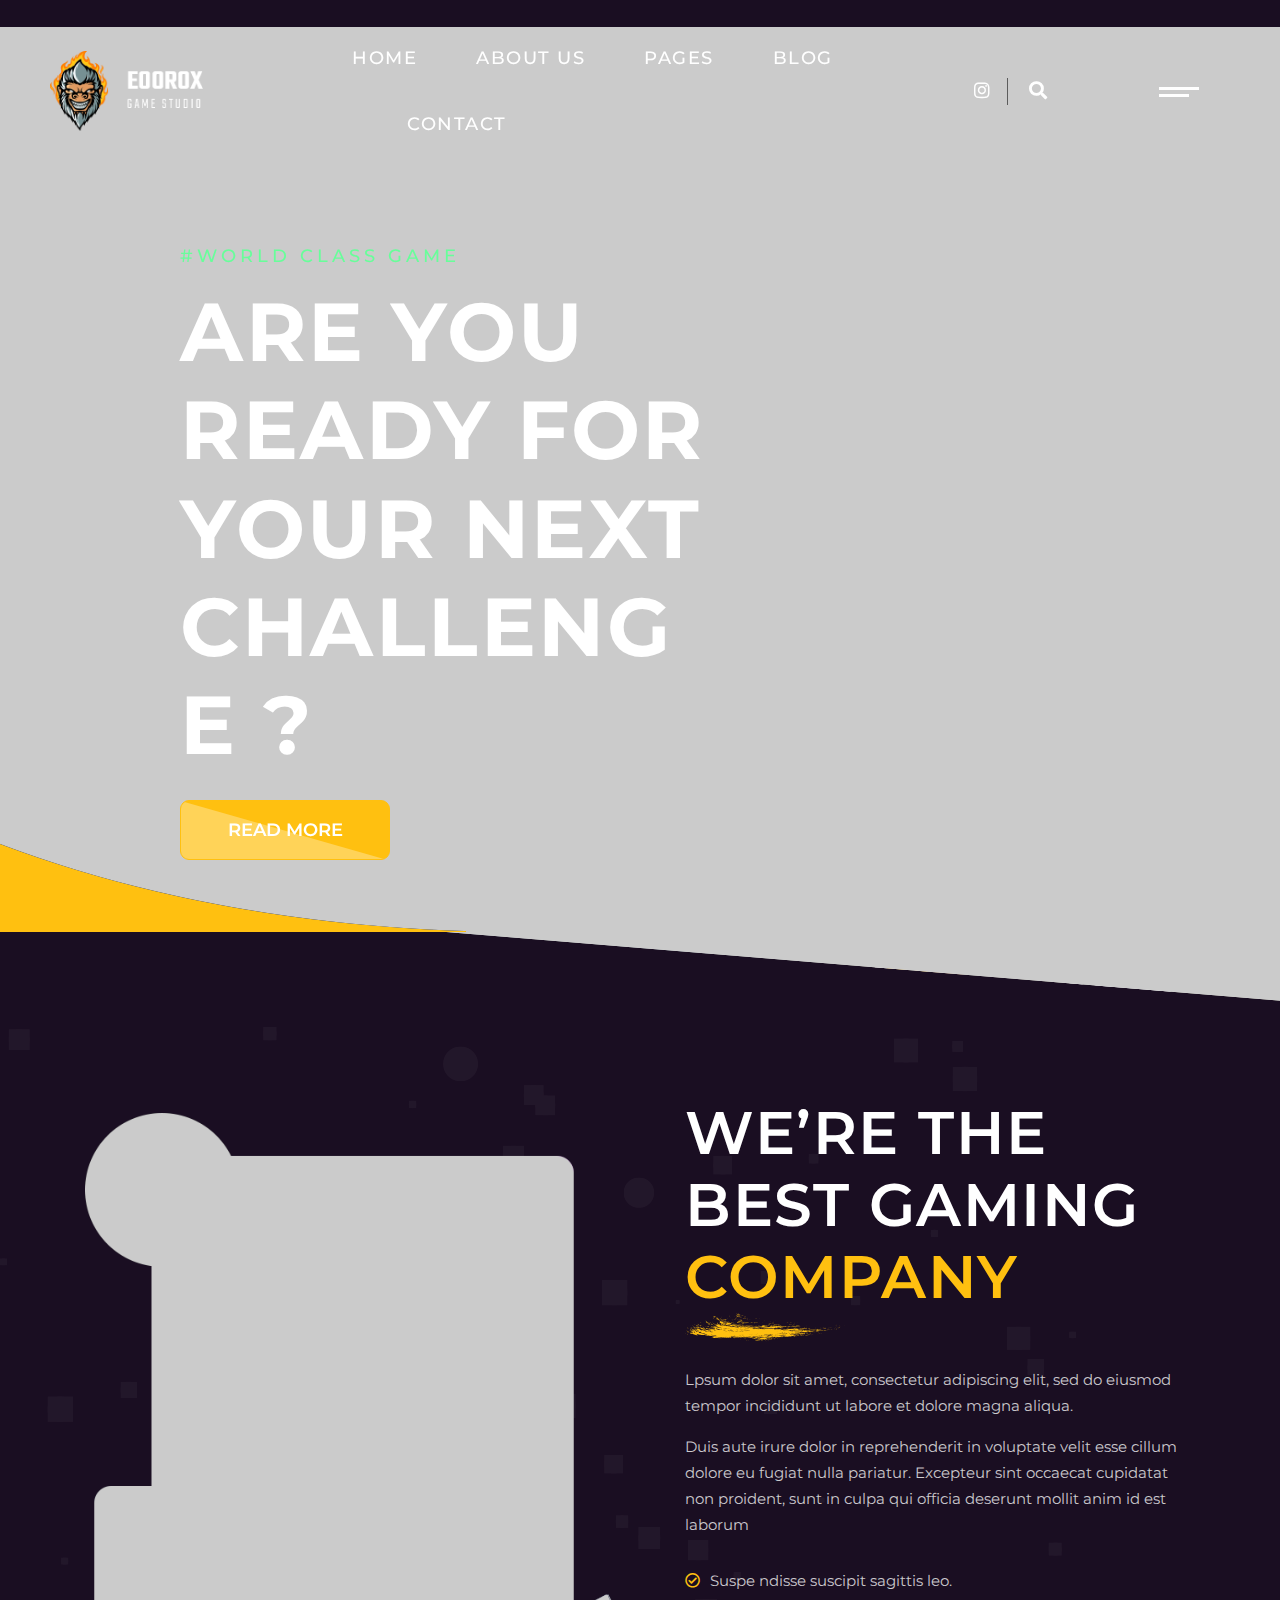
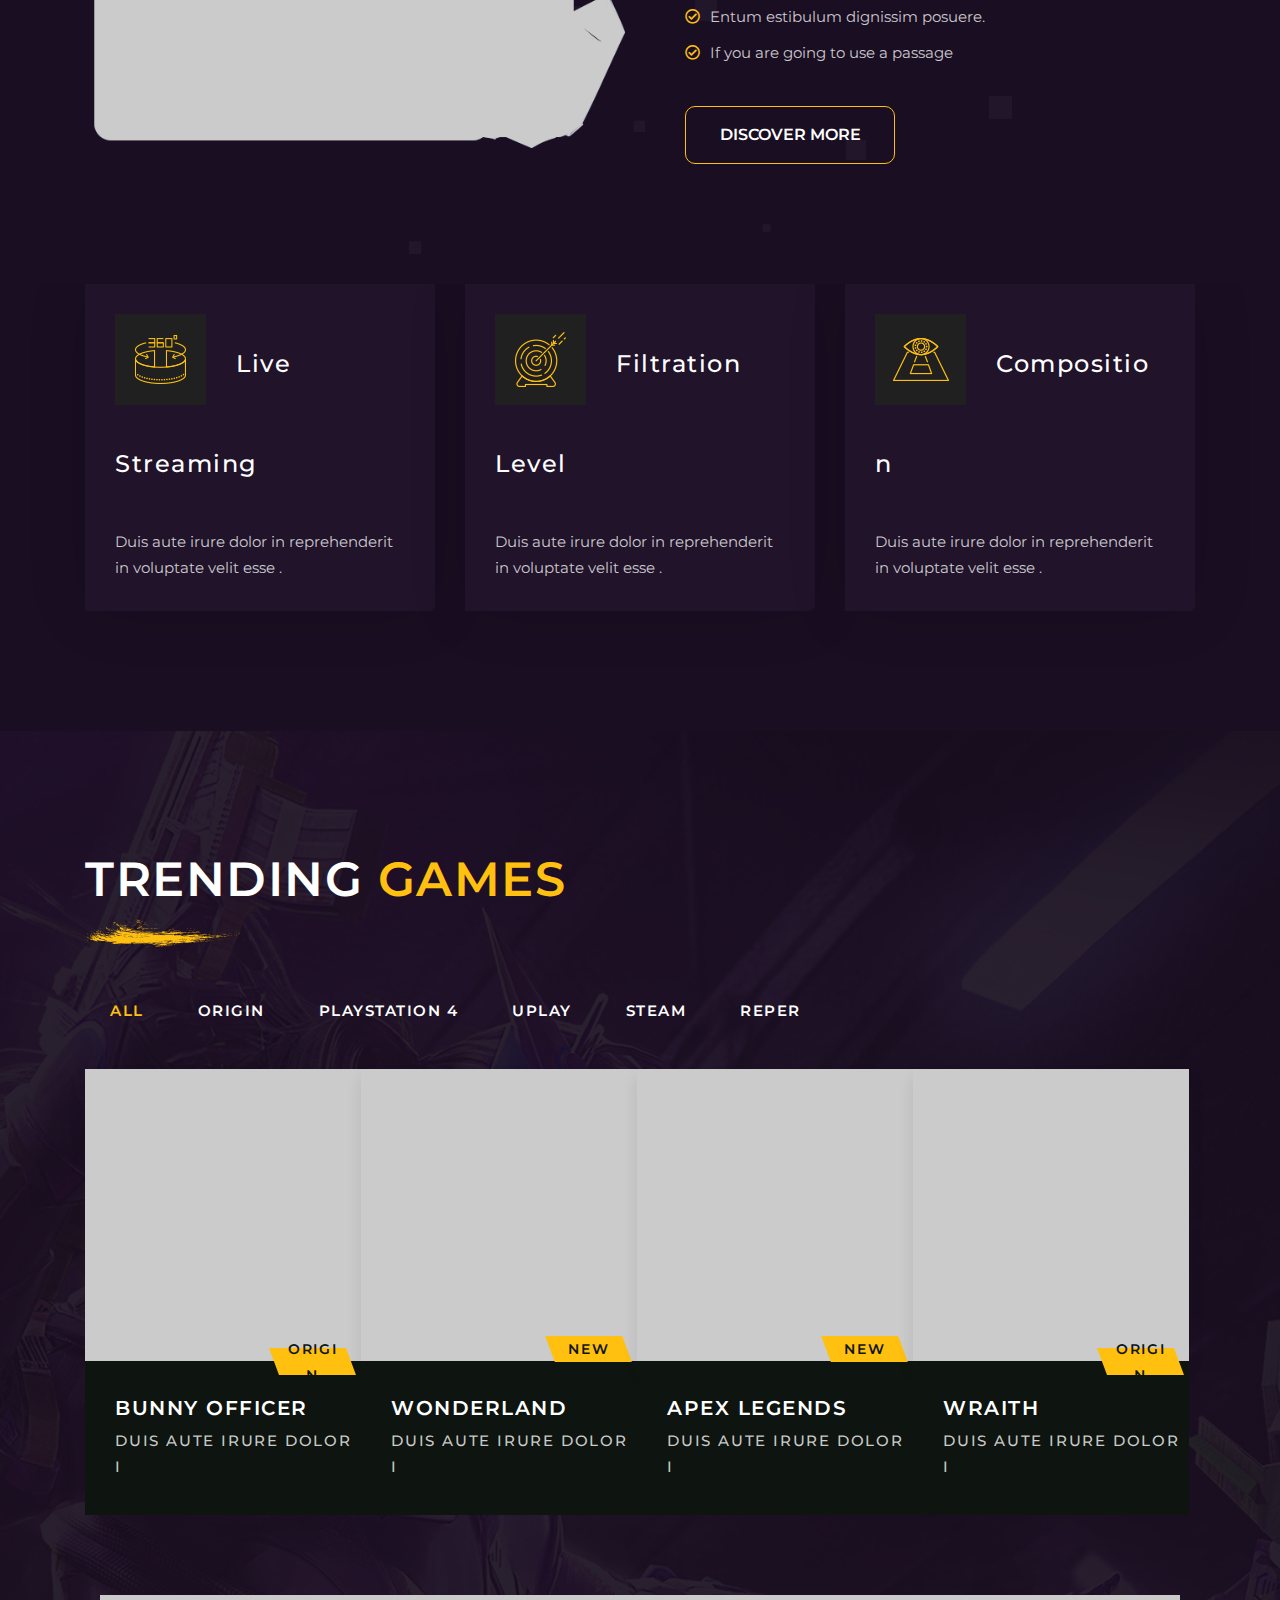
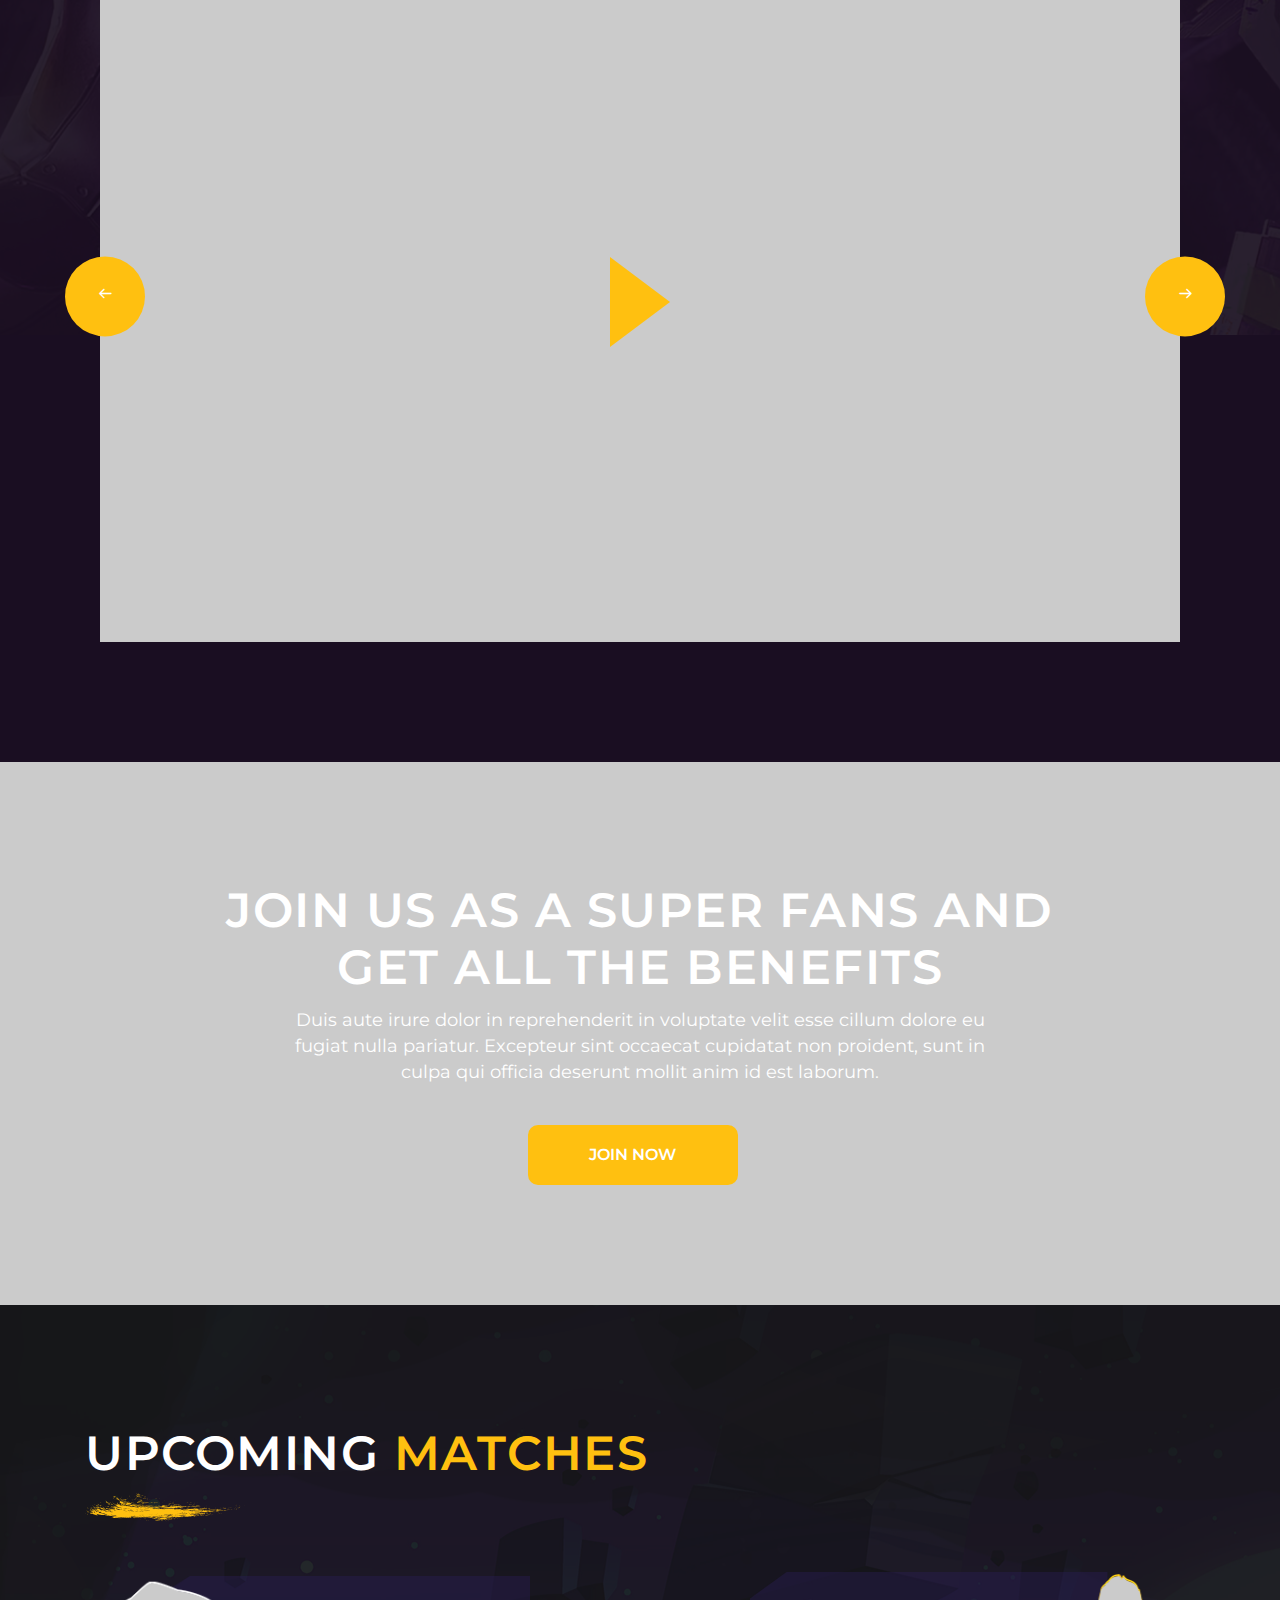
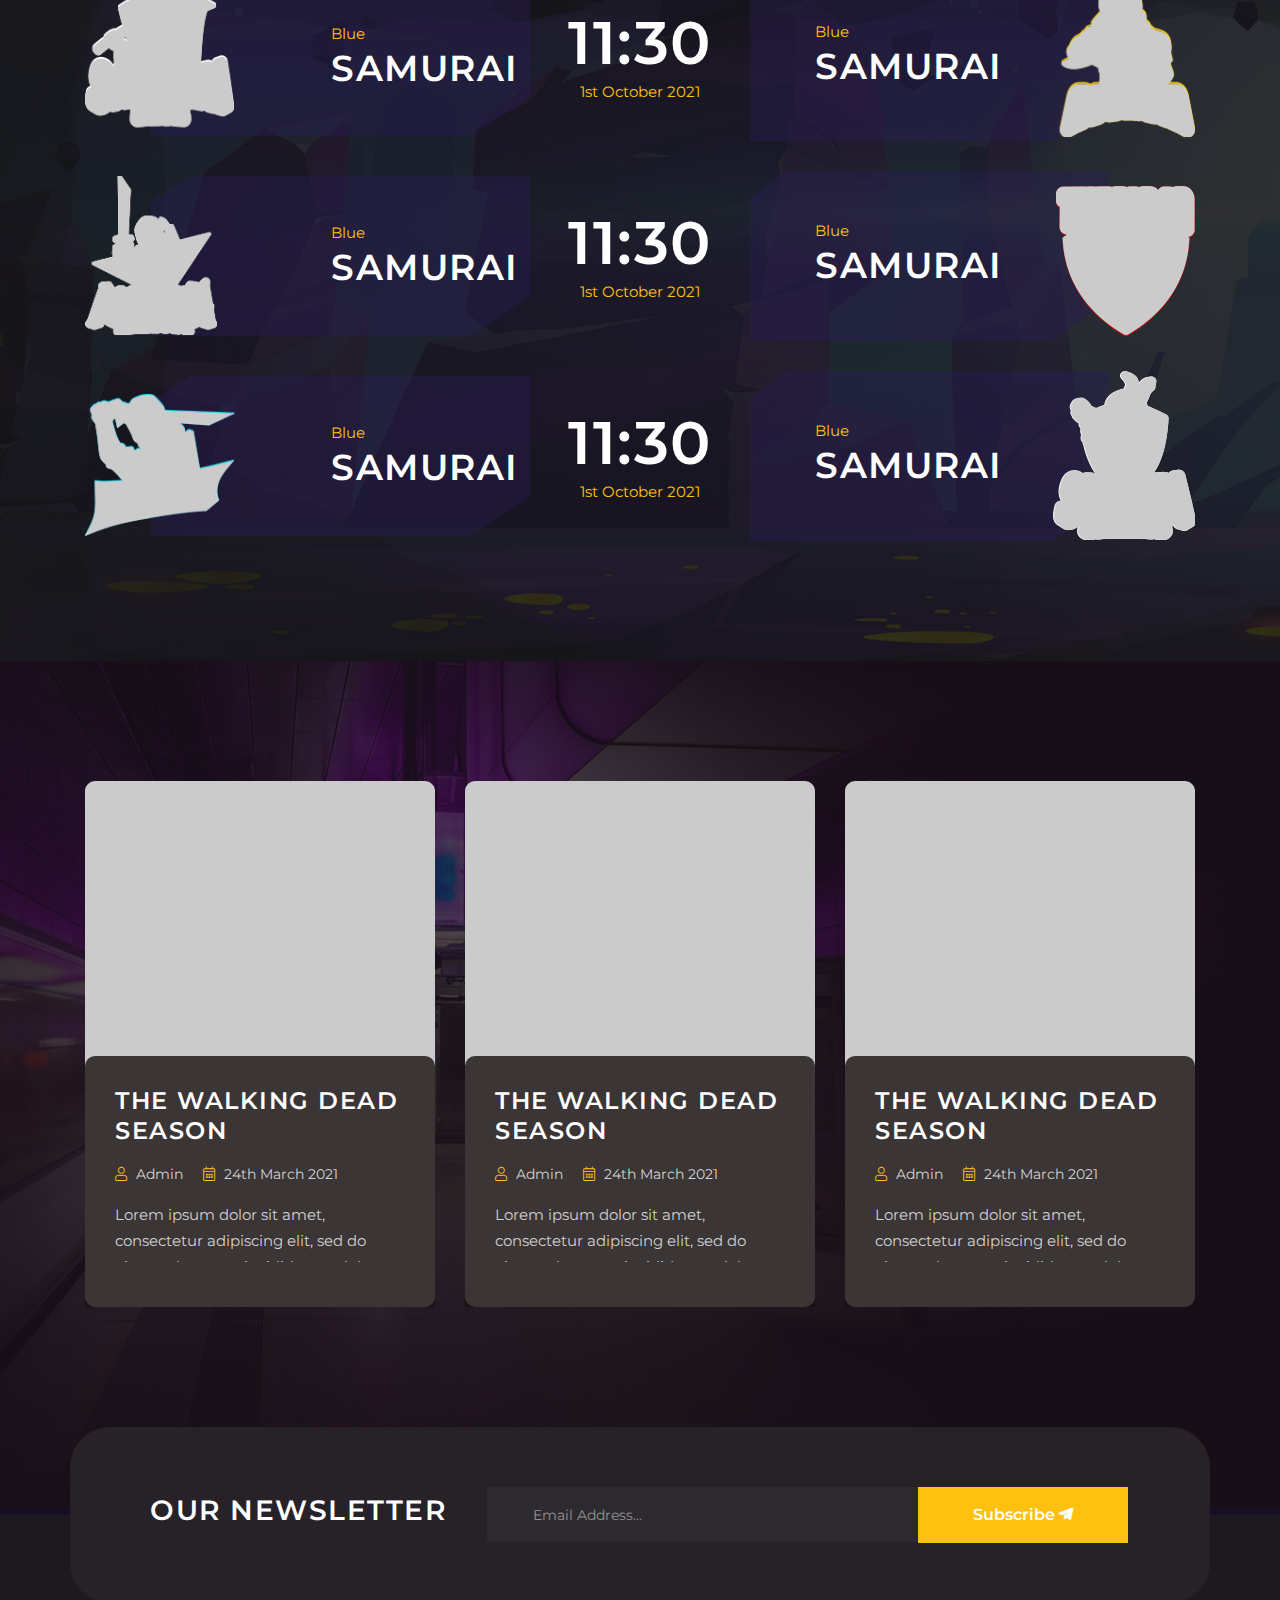
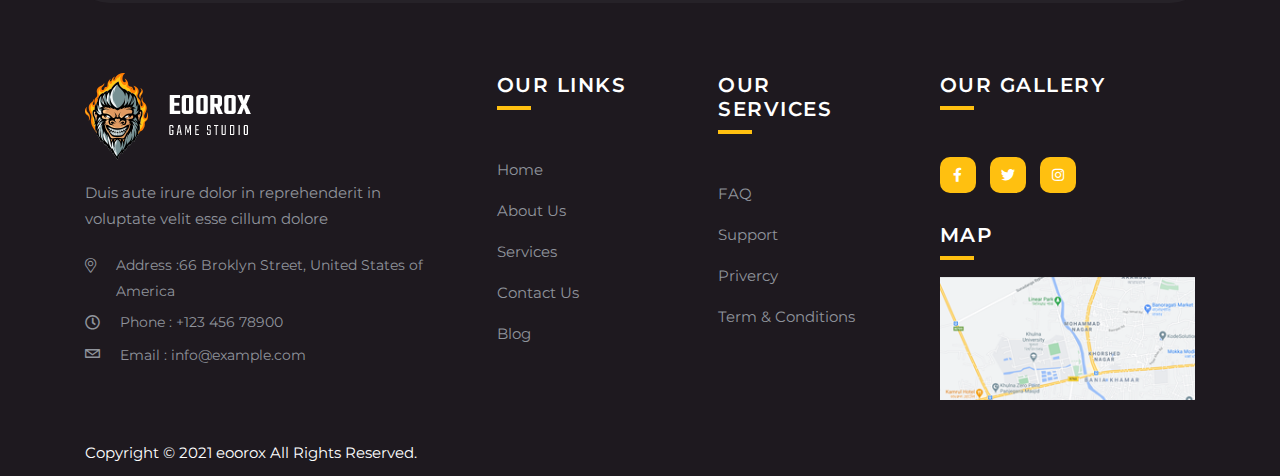
<file: index.html>
<!doctype html>
<html class="no-js" lang="zxx">
    <head>
        <meta charset="utf-8">
        <meta http-equiv="x-ua-compatible" content="ie=edge">
        <title>Eoorox - Gaming and eSports HTML Template</title>
        <meta name="description" content="">
        <meta name="viewport" content="width=device-width, initial-scale=1">
		<link rel="shortcut icon" type="image/x-icon" href="img/favicon.ico">
        <link href='https://fonts.googleapis.com/css?family=Montserrat' rel='stylesheet'>
        <!-- Place favicon.ico in the root directory -->

		<!-- CSS here -->
        <link rel="stylesheet" href="css/bootstrap.min.css">
        <link rel="stylesheet" href="css/animate.min.css">
        <link rel="stylesheet" href="css/magnific-popup.css">
        <link rel="stylesheet" href="fontawesome/css/all.min.css">
        <link rel="stylesheet" href="font-flaticon/flaticon.css">
        <link rel="stylesheet" href="css/dripicons.css">
        <link rel="stylesheet" href="css/slick.css">
        <link rel="stylesheet" href="css/meanmenu.css">
        <link rel="stylesheet" href="css/default.css">
        <link rel="stylesheet" href="css/style.css">
        <link rel="stylesheet" href="css/responsive.css">
    </head>
    <body>
     <!-- header -->
        <header class="header-area header-three">  
           
			<div id="header-sticky" class="menu-area">
                <div class="container-fluid pl-50 pr-50">
                    <div class="second-menu">
                        <div class="row align-items-center">
                            <div class="col-xl-1 col-lg-1">
                                <div class="logo">
                                    <a href="index.html"><img src="img/logo/logo.png" alt="logo"></a>
                                </div>
                            </div>
                             <div class="col-xl-2 col-lg-2">
                                
                            </div>
                            <div class="col-xl-6 col-lg-6">
                              
                                <div class="main-menu">
                                    <nav id="mobile-menu">
                                        <ul>
                                            <li class="has-sub">
												<a href="index.html">Home</a>
												<ul>
                                                    <li><a href="index.html">Home Page 01</a></li>
                                                    <li><a href="index-2.html">Home Page 02</a></li>
                                                    <li><a href="index-3.html">Home Page 03</a></li>

												</ul>
											</li>
                                             <li><a href="about.html">About Us</a></li>
                                            <li class="has-sub"><a href="gallery.html">Pages</a>
												<ul>
                                                   <li><a href="gallery.html">Gallery</a></li>
                                                    <li><a href="team.html">Team</a></li>
                                                    <li><a href="faq.html">Faq</a></li>
                                                    <li><a href="game.html">Our Game</a></li>
                                                    <li><a href="matchese.html">Matchese</a>
												</li>
                                                <li><a href="matchese-details.html">Matchese Details</a></li>
                                                    <li><a href="live-streaming.html">Live Streaming</a></li> <li><a href="error.html">404 Page</a></li>
                                                </ul>
											</li>
                                                                                          
                                            <li><a href="blog.html">Blog</a></li>                                               
                                            <li><a href="contact.html">Contact</a></li>                                               
                                        </ul>
                                    </nav>
                                </div>
                            </div>   
                            <div class="col-xl-2 col-lg-2 text-left d-none d-lg-block mt-30 mb-30">
                               <div class="cart-top">
                                   <ul>
                                        <li><a href="#"><i class="fab fa-instagram"></i></a></li>
                                        <li><a href="#" class="menu-tigger"><i class="fas fa-search"></i></a></li>
                                    </ul>
                                </div>
                            </div>
                            <div class="col-xl-1 col-lg-1 text-right d-none d-lg-block mt-30 mb-30">
                                <a href="#" class="menu-tigger"><img src="img/bg/toggle-menu.png" alt="logo"></a>
                            </div>
                          
                            
                                <div class="col-12">
                                    <div class="mobile-menu"></div>
                                </div>
                        </div>
                    </div>
                </div>
            </div>
        </header>
        <!-- header-end -->
        <!-- offcanvas-area -->
                <div class="offcanvas-menu">
                <span class="menu-close"><i class="fas fa-times"></i></span>
              <form role="search" method="get" id="searchform"   class="searchform" action="http://wordpress.zcube.in/xconsulta/">
                                <input type="text" name="s" id="search" value="" placeholder="Search"  />
                                <button><i class="fa fa-search"></i></button>
                            </form>

                    
                    <div id="cssmenu3" class="menu-one-page-menu-container">
                        <ul id="menu-one-page-menu-2" class="menu">
                            <li class="menu-item menu-item-type-custom menu-item-object-custom"><a href="index.html">Home</a></li>
                            <li class="menu-item menu-item-type-custom menu-item-object-custom"><a href="about.html">About Us</a></li>
                            <li class="menu-item menu-item-type-custom menu-item-object-custom"><a href="services.html">Services</a></li>
                             <li class="menu-item menu-item-type-custom menu-item-object-custom"><a href="pricing.html">Pricing </a></li>
                             <li class="menu-item menu-item-type-custom menu-item-object-custom"><a href="team.html">Team </a></li>
                             
                             <li class="menu-item menu-item-type-custom menu-item-object-custom"><a href="projects.html">Gallery Study</a></li>
                             <li class="menu-item menu-item-type-custom menu-item-object-custom"><a href="blog.html">Blog</a></li>
                            <li class="menu-item menu-item-type-custom menu-item-object-custom"><a href="contact.html">Contact</a></li>
                        </ul>
                    </div>  
                    
                    <div id="cssmenu2" class="menu-one-page-menu-container">
                        <ul id="menu-one-page-menu-1" class="menu">
                            <li class="menu-item menu-item-type-custom menu-item-object-custom"><a href="#home"><span>+8 12 3456897</span></a></li>
                            <li class="menu-item menu-item-type-custom menu-item-object-custom"><a href="#howitwork"><span>info@example.com</span></a></li>
                        </ul>
                    </div>                
            </div>
            <div class="offcanvas-overly"></div>
                 <!-- offcanvas-end -->
      
        <!-- main-area -->
        <main>
            
            <!-- search-popup -->
		<div class="modal fade bs-example-modal-lg search-bg popup1" tabindex="-1" role="dialog">
			<div class="modal-dialog modal-lg" role="document">
				<div class="modal-content search-popup">
					<div class="text-center">
						<a href="#" class="close2" data-dismiss="modal" aria-label="Close">× close</a>
					</div>
					<div class="row search-outer">
						<div class="col-md-11"><input type="text" placeholder="Search for products..." /></div>
						<div class="col-md-1 text-right"><a href="#"><i class="fa fa-search" aria-hidden="true"></i></a></div>
					</div>
				</div>
			</div>
		</div>
		<!-- /search-popup -->
            <!-- slider-area -->
            <section id="home" class="slider-area slider-four fix p-relative">
               
                <div class="slider-active">
				<div class="single-slider slider-bg d-flex align-items-center" style="background: url(img/slider/slider_img_bg.png) no-repeat;background-size: cover; background-position: center top;">
                        <div class="container">
                           <div class="row justify-content-center pt-50">
                               <div class="col-lg-1 col-md-1">
                               </div>
                                <div class="col-lg-6 col-md-6">
                                    <div class="slider-content s-slider-content">
                                        <h5 data-animation="fadeInDown" data-delay=".4s">#world class game</h5>
                                         <h2 data-animation="fadeInUp" data-delay=".4s">Are You ready For your next Challenge ?</h2>
                                         <div class="slider-btn">                                          
                                            <a href="about.html" class="btn ss-btn mr-15">Read More</a>
                                        
                                        </div>   
                                        
                                                              
                                    </div>
                                </div>
                                <div class="col-lg-5 col-md-5">
                                
                                </div>
                            </div>
                        </div>
                    </div>
                   
                    </div>
                    
               
            </section>
            <!-- slider-area-end -->
             
             <!-- about-area -->
            <section id="about" class="about-area about-p pt-70 pb-120 p-relative"  style="background: url(img/bg/about-bg.png) no-repeat;">
                <div class="container">
                    <div class="row align-items-center">
                         <div class="col-lg-6 col-md-12 col-sm-12">
                            <div class="s-about-img p-relative" >
                                <img src="img/features/about_img.png" alt="img">    
                            </div>
                        
                        </div>
                        
					<div class="col-lg-6 col-md-12 col-sm-12">
                            <div class="about-content s-about-content pl-30">
                                <div class="about-title second-title pb-25">  
                                    <h2>We’re the best Gaming <span>Company</span></h2>
                                     <div class="line"> <img src="img/bg/circle_left.png" alt="circle_right"></div>
                                   
                                </div>
                                
                                <p>Lpsum dolor sit amet, consectetur adipiscing elit, sed do eiusmod tempor incididunt ut labore et dolore magna aliqua. </p>
                                <p>Duis aute irure dolor in reprehenderit in voluptate velit esse cillum dolore eu fugiat nulla pariatur. Excepteur sint occaecat cupidatat non proident, sunt in culpa qui officia deserunt mollit anim id est laborum</p>
                                <div class="about-content3 mt-30">
                                    <div class="row">
                                    <div class="col-md-12">
                                     <ul class="green">                                              
                                                <li>Suspe ndisse suscipit sagittis leo.</li>
                                                <li>Entum estibulum dignissim posuere.</li>     
                                                <li>If you are going to use a passage</li>
                                           </ul>
                                    </div>
                            
                                    </div>
                                    
                                
                                </div>
                                <div class="slider-btn2 mt-30">                                          
                                    <a href="about.html" class="btn ss-btn">Discover More</a>					
                                </div>
                              
                      
                            </div>
                        </div>
                     
                    </div>
                </div>
            </section>
            <!-- about-area-end -->
             <!-- services-area -->          
            <section id="services" class="services-area what-story pb-90 fix" >
                
                <div class="container">
                    <div class="row">
                         <div class="col-lg-4 col-md-6">
                             
                         <div class="services-box mb-30" style="background: url(img/bg/services-bg-01.png) no-repeat;background-size: contain; background-position: center bottom; background-size: cover;">
                             
                               <div class="services-content2">
                                    <div class="services-icon">
                                   <img src="img/icon/pv-icon1.png" alt="icon01">
                                        <h5>Live Streaming</h5> 
                                </div>
                                      
                                    <p>Duis aute irure dolor in reprehenderit in voluptate velit esse .</p>
                                </div>
                            </div>   
                             
                         
                        </div>
                        <div class="col-lg-4 col-md-6">
                             
                           <div class="services-box mb-30" style="background: url(img/bg/services-bg-01.png) no-repeat;background-size: contain; background-position: center bottom; background-size: cover;">
                             
                               <div class="services-content2">
                                    <div class="services-icon">
                                   <img src="img/icon/pv-icon2.png" alt="icon01">
                                         <h5>Filtration Level</h5>   
                                </div>
                                   
                                    <p>Duis aute irure dolor in reprehenderit in voluptate velit esse .</p>
                                </div>
                            </div>   
                             
                         
                        </div>
                        <div class="col-lg-4 col-md-6">
                             
                         <div class="services-box mb-30" style="background: url(img/bg/services-bg-01.png) no-repeat;background-size: contain; background-position: center bottom; background-size: cover;">
                             
                               <div class="services-content2">
                                    <div class="services-icon">
                                  <img src="img/icon/pv-icon3.png" alt="icon01">
                                         <h5>Composition</h5>   
                                </div>
                                   
                                     <p>Duis aute irure dolor in reprehenderit in voluptate velit esse .</p>
                                   
                                </div>
                            </div>   
                             
                         
                        </div>
                        
                    </div>
                </div>
            </section>
            <!-- services-area-end --> 
             <!-- gallery-area -->
            <section id="work" class="pt-120 pb-120"  style="background: url(img/bg/trendiang-bg.png) no-repeat;">
                <div class="container">                  
					<div class="portfolio ">
                        <div class="row align-items-center mb-30">
                            <div class="col-lg-12">
                                   <div class="section-title cta-title mb-35">   
                                       <h2>Trending <span>Games</span></h2>	
                                       <img src="img/bg/circle_left.png" alt="circle left"/>
                                    </div>
                            </div>
                            <div class="col-lg-12">
                                 <div class="my-masonry">
                            <div class="button-group filter-button-group ">
                                <button class="active" data-filter="*">All</button>
								 <button data-filter=".financial">Origin</button>
								<button data-filter=".banking">Playstation 4</button>	
								<button data-filter=".insurance"> Uplay</button>
								<button data-filter=".family">Steam</button>
								<button data-filter=".business">Reper</button>
							</div>
                        </div>
                            </div>
                        </div>
                      

                <div class="grid col4">
				   			 <div class="grid-item financial">
                        	<a href="img/gallery/protfolio-img01.png"  class="popup-image">
                            <figure class="gallery-image">
                              <img src="img/gallery/protfolio-img01.png" alt="img" class="img">      
                                <figcaption>
                                    <span>Origin</span>
                                    <h4>Bunny Officer</h4>
                                    <p>Duis aute irure dolor i</p>
                                </figcaption>
                            </figure>
                          </a>
                    </div>
					<div class="grid-item financial banking">
                       <a href="img/gallery/protfolio-img02.png"  class="popup-image">
                            <figure class="gallery-image">
                             <img src="img/gallery/protfolio-img02.png" alt="img" class="img">      
                              <figcaption>
                                  <span>New</span>
                                  <h4>Wonderland </h4>
                                    <p>Duis aute irure dolor i</p>
                                </figcaption>
                            </figure>
                          </a>
                    </div>
                     <div class="grid-item insurance">
                        	<a href="img/gallery/protfolio-img03.png"  class="popup-image">
                            <figure class="gallery-image">
                               <img src="img/gallery/protfolio-img03.png" alt="img" class="img">      
                                  <figcaption>
                                    <span>New</span>
                                    <h4>Apex Legends </h4>
                                       <p>Duis aute irure dolor i</p>
                                </figcaption>
                            </figure>
                          </a>
                    </div>
                     <div class="grid-item family">
                        	<a href="img/gallery/protfolio-img04.png"  class="popup-image">
                            <figure class="gallery-image">
                                <img src="img/gallery/protfolio-img04.png" alt="img" class="img">      
                                <figcaption>
                                    <span>Origin</span>
                                    <h4>Wraith </h4>
                                    <p>Duis aute irure dolor i</p>
                                </figcaption>
                            </figure>
                          </a>
                    </div>
                </div>
            </div>
                    
            <div class="vedio video-active pt-90">
                <div class="col-lg-12 col-md-12 col-sm-12">
                        <div class="s-video-wrap" style="background-image:url(img/bg/video-img.png)">
                            <div class="s-video-content">
                                <a href="https://www.youtube.com/watch?v=7e90gBu4pas" class="popup-video mb-50"><img src="img/bg/play-button.png" alt="circle_right"></a>

                            </div>
                        </div>
                    </div>
                <div class="col-lg-12 col-md-12 col-sm-12">
                        <div class="s-video-wrap" style="background-image:url(img/bg/video-img2.png)">
                            <div class="s-video-content">
                                <a href="https://www.youtube.com/watch?v=7e90gBu4pas" class="popup-video mb-50"><img src="img/bg/play-button.png" alt="circle_right"></a>

                            </div>
                        </div>
                    </div>
            </div>
        </div>
    </section>
            <!-- gallery-area-end -->
            <!-- features-area -->
            <section id="graph" class="features-area pt-120 pb-120"  style="background:url('img/bg/divider-bg.png');">
                <div class="container">
          
                    <div class="row align-items-center text-center">
                        
                        <div class="col-lg-12 col-md-12">
                            <div class="section-title cta-title  mb-20"> 
                                <h2>Join Us As a Super Fans and <br> Get all the Benefits</h2>
                                <p>Duis aute irure dolor in reprehenderit in voluptate velit esse cillum dolore eu fugiat nulla pariatur. Excepteur sint occaecat cupidatat non proident, sunt in culpa qui officia deserunt mollit anim id est laborum. </p>
                            </div>
                            <a href="contact.html" class="btn ss-btn mr-15 mt-20 active">Join Now</a>
                        
                        </div>
                                             
						
                    </div>
                    
                </div>
            </section>
            <!-- features-area-end -->
             <!-- match-area -->
            <section id="match" class="match-area pt-120 pb-90"  style="background:url('img/bg/match-bg.png');">
                <div class="container">
          
                    <div class="row align-items-center">
                         <div class="col-lg-12">
                                   <div class="section-title cta-title mb-50">   
                                       <h2>Upcoming <span>Matches</span></h2>	
                                       <img src="img/bg/circle_left.png" alt="left"/>
                                    </div>
                            </div>
                    </div>
                    <div class="row align-items-center mb-30">
                         <div class="col-lg-5">
                            <div class="team">
                                <img src="img/matches/m-01.png" alt="left"/>
                                <div class="text">
                                    <span>Blue</span>
                                    <h3>Samurai</h3>
                                </div>
                             </div>
                            </div>
                            <div class="col-lg-2">
                                <div class="match-time text-center">
                                    <h4>11:30</h4>
                                    <span>1st  October 2021</span>
                                </div>
                            </div>
                            <div class="col-lg-5">
                            <div class="team2">
                                <img src="img/matches/m-02.png" alt="left"/>
                                <div class="text">
                                    <span>Blue</span>
                                    <h3>Samurai</h3>
                                </div>
                             </div>
                            </div>
                    </div>
                    
                    <div class="row align-items-center mb-30">
                         <div class="col-lg-5">
                            <div class="team">
                                <img src="img/matches/m-03.png" alt="left"/>
                                <div class="text">
                                     <span>Blue</span>
                                    <h3>Samurai</h3>
                                </div>
                             </div>
                            </div>
                            <div class="col-lg-2">
                                <div class="match-time text-center">
                                    <h4>11:30</h4>
                                    <span>1st  October 2021</span>
                                </div>
                            </div>
                            <div class="col-lg-5">
                            <div class="team2">
                                <img src="img/matches/m-04.png" alt="left"/>
                                <div class="text">
                                     <span>Blue</span>
                                    <h3>Samurai</h3>
                                </div>
                             </div>
                            </div>
                    </div>
                    <div class="row align-items-center mb-30">
                         <div class="col-lg-5">
                            <div class="team">
                                <img src="img/matches/m-05.png" alt="left"/>
                                <div class="text">
                                     <span>Blue</span>
                                    <h3>Samurai</h3>
                                </div>
                             </div>
                            </div>
                            <div class="col-lg-2">
                                <div class="match-time text-center">
                                     <h4>11:30</h4>
                                    <span>1st  October 2021</span>
                                </div>
                            </div>
                            <div class="col-lg-5">
                            <div class="team2">
                                <img src="img/matches/m-06.png" alt="left"/>
                                <div class="text">
                                     <span>Blue</span>
                                    <h3>Samurai</h3>
                                </div>
                             </div>
                            </div>
                    </div>
                </div>
            </section>
            <!-- match-area-end -->
             
             <!-- blog-area -->
            <section id="blog" class="blog-area  p-relative pt-120 pb-170 fix" style="background: url(img/bg/blog-bg.png) no-repeat; background-position: right bottom;">
                   
                <div class="container">
                
                    <div class="row">
                        <div class="col-lg-4 col-md-12">
                            <div class="single-post2 mb-30  p-relative">
                                <div class="blog-thumb2">
                                    <a href="blog-details.html"><img src="img/blog/inner_b1.jpg" alt="img"></a>
                                    
                                </div>
                                <div class="blog-content2">     
                                 
                                    
                                     <div class="row">
                                        <div class="col-lg-12">
                                         <h4><a href="blog-details.html">The Walking Dead Season </a></h4>    
                                            <div class="b-meta">
                                               <div class="meta-info">
                                                        <ul>
                                                             <li><i class="fal fa-user"></i> Admin</li>
                                                            <li><i class="fal fa-calendar-alt"></i> 24th March 2021</li>
                                                        </ul>
                                                    </div>
                                            </div>
                                            <p>Lorem ipsum dolor sit amet, consectetur adipiscing elit, sed do eiusmod tempor incididunt ut labore et dolore magna aliqua. Quis ipsum suspendisse ultrices gravida. </p>
                                        </div>
                                    </div>
                                    
                                    
                                     
                                </div>
                                
                                
                            </div>
                        </div>
                         <div class="col-lg-4 col-md-12">
                              <div class="single-post2 mb-30  p-relative">
                                <div class="blog-thumb2">
                                    <a href="blog-details.html"><img src="img/blog/inner_b2.jpg" alt="img"></a>
                                    
                                </div>
                               <div class="blog-content2">     
                              
                                    
                                     <div class="row">
                                        <div class="col-lg-12">
                                         <h4><a href="blog-details.html">The Walking Dead Season </a></h4>  
                                            <div class="b-meta">
                                               <div class="meta-info">
                                                        <ul>
                                                             <li><i class="fal fa-user"></i> Admin</li>
                                                            <li><i class="fal fa-calendar-alt"></i> 24th March 2021</li>
                                                        </ul>
                                                    </div>
                                            </div>
                                            <p>Lorem ipsum dolor sit amet, consectetur adipiscing elit, sed do eiusmod tempor incididunt ut labore et dolore magna aliqua. Quis ipsum suspendisse ultrices gravida. </p>
                                        </div>
                                    </div>
                                    
                                     
                                     
                                </div>
                                
                                
                            </div>
                        </div>
                         <div class="col-lg-4 col-md-12">
                              <div class="single-post2 mb-30  p-relative">
                                <div class="blog-thumb2">
                                    <a href="blog-details.html"><img src="img/blog/inner_b3.jpg" alt="img"></a>
                                    
                                </div>
                                <div class="blog-content2">  
                                     <div class="row">
                                        <div class="col-lg-12">
                                         <h4><a href="blog-details.html">The Walking Dead Season </a></h4>    
                                            <div class="b-meta">
                                               <div class="meta-info">
                                                        <ul>
                                                             <li><i class="fal fa-user"></i> Admin</li>
                                                            <li><i class="fal fa-calendar-alt"></i> 24th March 2021</li>
                                                        </ul>
                                                    </div>
                                            </div>
                                            <p>Lorem ipsum dolor sit amet, consectetur adipiscing elit, sed do eiusmod tempor incididunt ut labore et dolore magna aliqua. Quis ipsum suspendisse ultrices gravida. </p>
                                        </div>
                                    </div>
                                    
                                </div>
                                
                                
                            </div>
                        </div>
                        
                    </div>
                </div>
            </section>
            <!-- blog-area-end -->
            <!-- newslater-area -->
            <section class="newslater-area">
                <div class="container">
                    <div class="row align-items-center">
                        <div class="col-xl-4 col-lg-4">
                            <div class="section-title">
                                <h3>Our NewsLetter</h3> 
                            </div>
                        </div>
                        <div class="col-xl-8 col-lg-8">
                            <form name="ajax-form" id="contact-form4" action="#" method="post" class="contact-form newslater">
                               <div class="form-group">
                                  <input class="form-control" id="email2" name="email" type="email" placeholder="Email Address..." value="" required=""> 
                                  <button type="submit"     class="btn btn-custom" id="send2">Subscribe  <i class="fab fa-telegram-plane"></i></button>
                               </div>
                               <!-- /Form-email -->	
                            </form>
                        </div>
                    </div>
                   
                </div>
            </section>
            <!-- newslater-aread-end -->
			
         
        </main>
        <!-- main-area-end -->
        <!-- footer -->
        <footer class="footer-bg footer-p" style="background: #1e191f;">
             <div class="footer-top pt-70">
                <div class="container">
                    <div class="row justify-content-between">
                        
                          <div class="col-xl-4 col-lg-4 col-sm-6">
                            <div class="footer-widget mb-30">
                                <div class="f-widget-title mb-20">
                                   <img src="img/logo/f_logo.png" alt="img">
                                </div>
                                <div class="footer-link">
                                   Duis aute irure dolor in reprehenderit in voluptate velit esse cillum dolore
                                </div>
                                <div class="f-contact mt-20">
                                    <ul>
                                        <li>
                                      <i class="icon fal fa-map-marker-alt"></i>
                                         <span>Address :66 Broklyn Street,  United States of America</span>
                                    </li>
                                    <li>
                                        <i class="icon far fa-clock"></i>
                                        <span>Phone : +123 456 78900 </span>
                                    </li>
                                    <li>
                                        <i class="icon dripicons-mail"></i>
                                         <span>Email : <a href="mailto:info@example.com">info@example.com</a></span>
                                    </li>
                                    
                                </ul>
                                    
                                    </div>
                               
                            </div>
                        </div>
						<div class="col-xl-2 col-lg-2 col-sm-6">
                            <div class="footer-widget mb-30">
                                <div class="f-widget-title">
                                    <h2>Our Links</h2>
                                </div>
                                <div class="footer-link">
                                    <ul>                                        
                                        <li><a href="index.html">Home</a></li>
                                        <li><a href="about.html"> About Us</a></li>
                                        <li><a href="services.html"> Services </a></li>
                                        <li><a href="contact.html"> Contact Us</a></li>
                                        <li><a href="blog.html">Blog </a></li>
                                    </ul>
                                </div>
                            </div>
                        </div>
                        <div class="col-xl-2 col-lg-2 col-sm-6">
                            <div class="footer-widget mb-30">
                                <div class="f-widget-title">
                                    <h2>Our Services</h2>
                                </div>
                                <div class="footer-link">
                                    <ul>
                                        <li><a href="faq.html">FAQ</a></li>
                                        <li><a href="#">Support</a></li>
                                        <li><a href="#">Privercy</a></li>
                                        <li><a href="#">Term & Conditions</a></li>
                                    </ul>
                                </div>
                            </div>
                        </div>  
                       <div class="col-xl-3 col-lg-3 col-sm-6">
                            <div class="footer-widget mb-30">
                                <div class="f-widget-title">
                                    <h2>Our Gallery</h2>
                                </div>
                                <div class="footer-social  mt-30">                                    
                                    <a href="#"><i class="fab fa-facebook-f"></i></a>
                                    <a href="#"><i class="fab fa-twitter"></i></a>
                                    <a href="#"><i class="fab fa-instagram"></i></a>
                                </div>
                              
                            </div>
                           <div class="footer-widget mb-30">
                                <div class="f-widget-title">
                                    <h2>Map</h2>
                                </div>
                                <div class="map-f">                                    
                                     <img src="img/bg/map.png" alt="img">
                                </div>
                              
                            </div>
                        </div>  
                      
                        
                    </div>
                </div>
            </div>
            <div class="copyright-wrap">
                <div class="container">
                    <div class="row align-items-center">
                        <div class="col-lg-6">                         
                             Copyright © 2021 eoorox All Rights Reserved. 
                        </div>
                        <div class="col-lg-6 text-right text-xl-right">                       
                                   
                        </div>
                        
                    </div>
                </div>
            </div>
        </footer>
        <!-- footer-end -->


		<!-- JS here -->
        <script src="js/vendor/modernizr-3.5.0.min.js"></script>
        <script src="js/vendor/jquery-3.6.0.min.js"></script>
        <script src="js/popper.min.js"></script>
        <script src="js/bootstrap.min.js"></script>
        <script src="js/slick.min.js"></script>
        <script src="js/ajax-form.js"></script>
        <script src="js/paroller.js"></script>
        <script src="js/wow.min.js"></script>
        <script src="js/js_isotope.pkgd.min.js"></script>
        <script src="js/imagesloaded.min.js"></script>
        <script src="js/parallax.min.js"></script>
         <script src="js/jquery.waypoints.min.js"></script>
        <script src="js/jquery.counterup.min.js"></script>
        <script src="js/jquery.scrollUp.min.js"></script>
        <script src="js/jquery.meanmenu.min.js"></script>
        <script src="js/parallax-scroll.js"></script>
        <script src="js/jquery.magnific-popup.min.js"></script>
        <script src="js/element-in-view.js"></script>
        <script src="js/main.js"></script>
    </body>
</html>
</file>
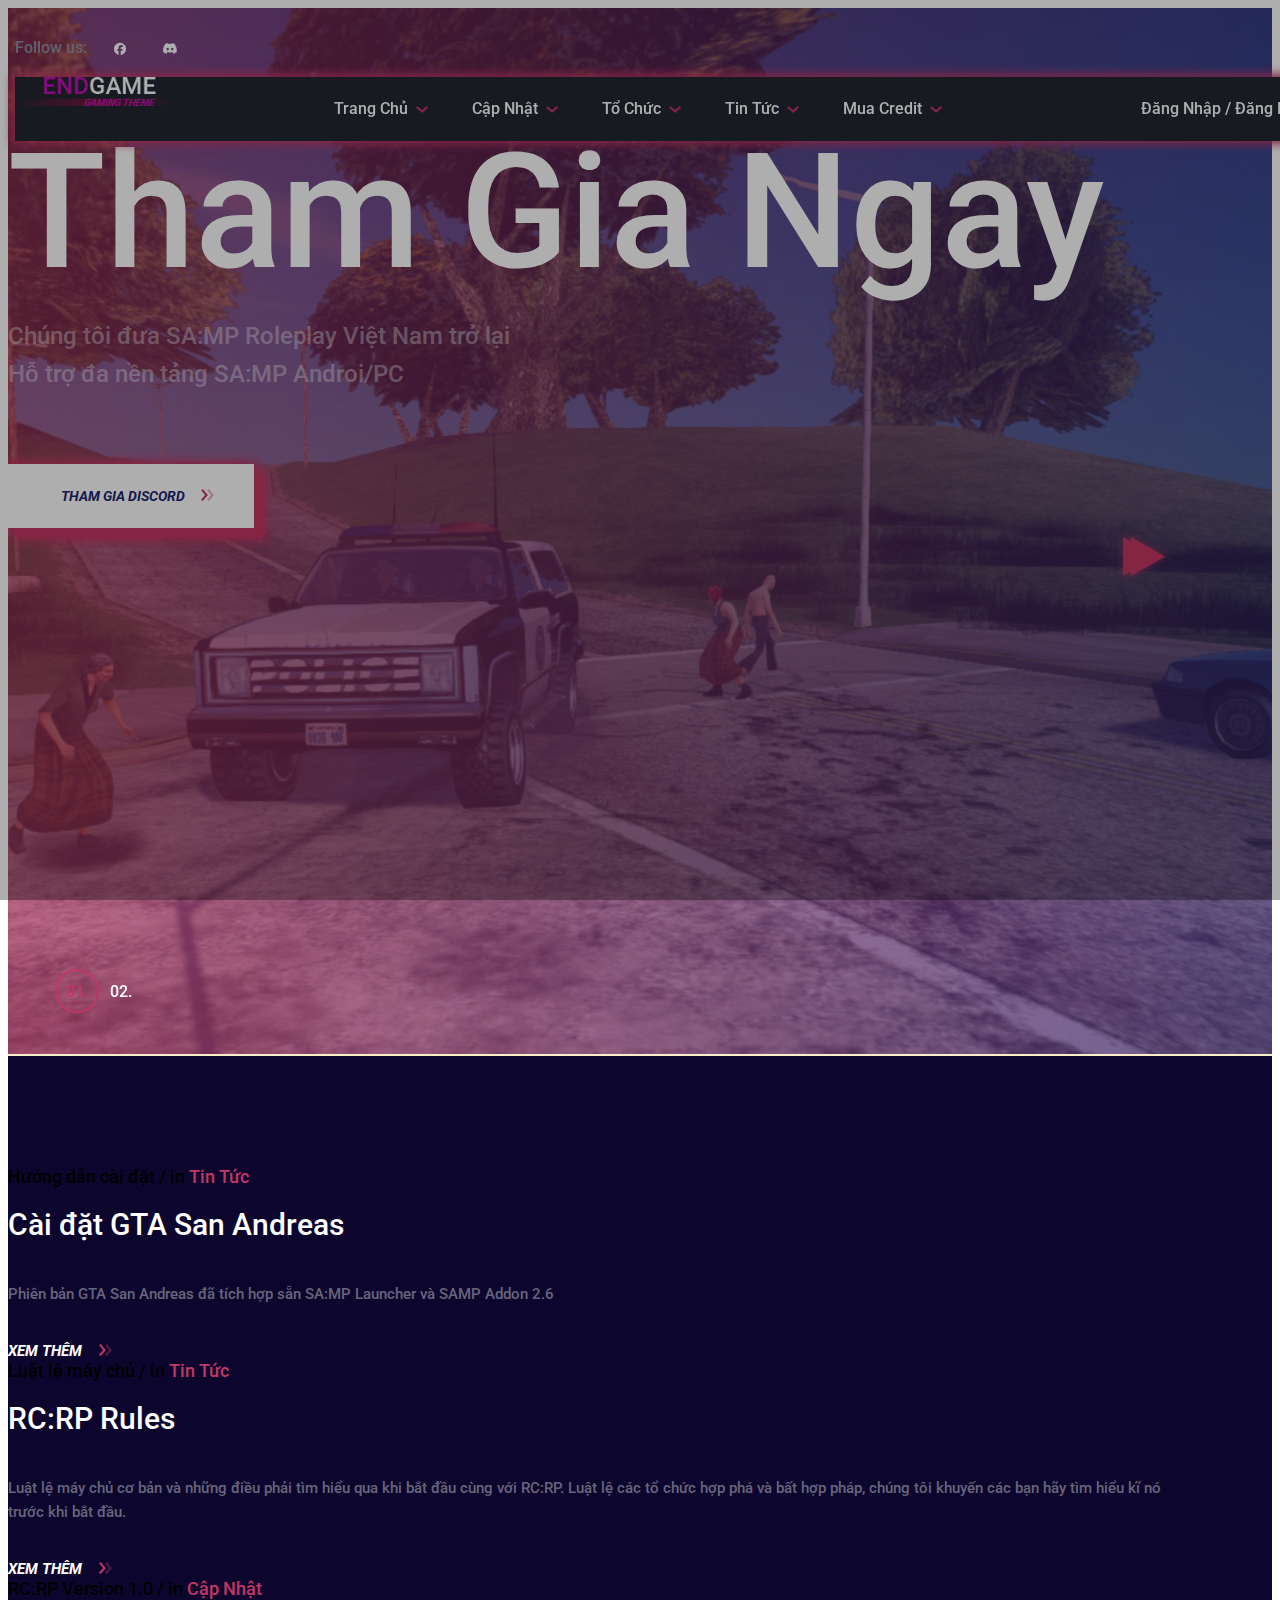
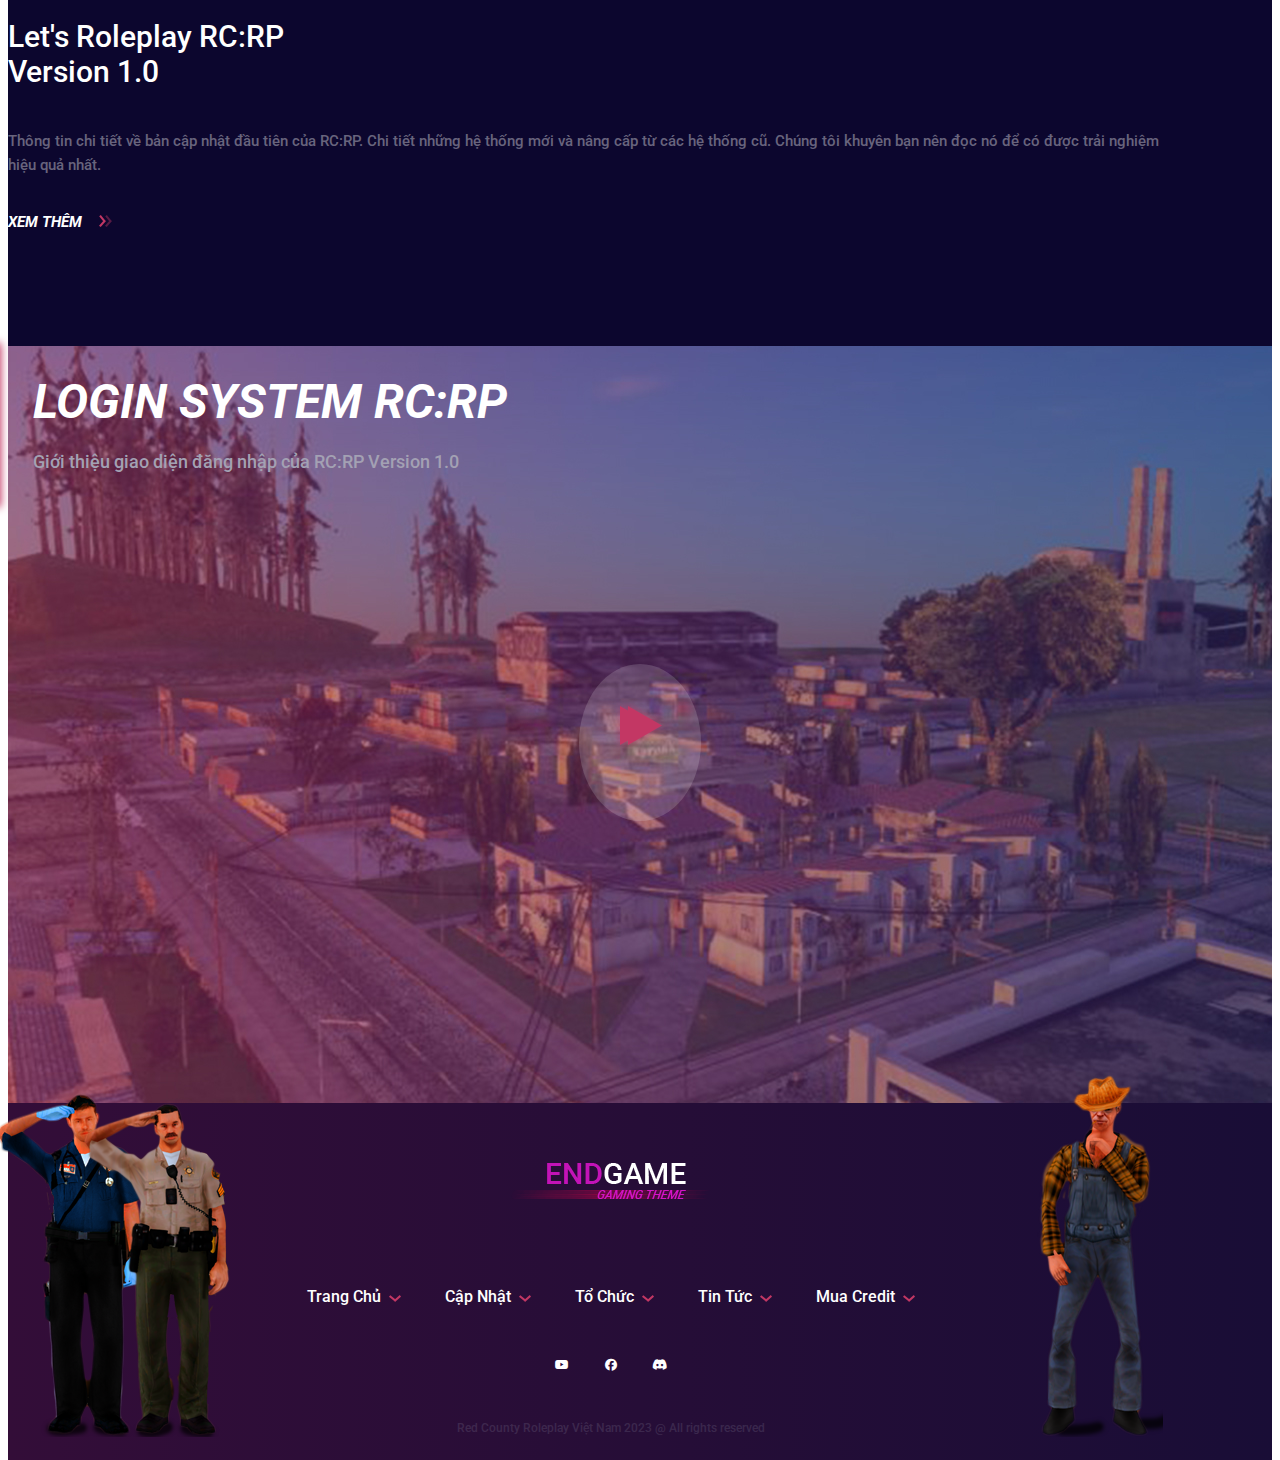
<file: endgame-master/index.html>
<!DOCTYPE html>
<html lang="zxx">

<head>
	<title>Red County Roleplay Việt Nam</title>
	<meta charset="UTF-8">
	<meta name="description" content="EndGam Gaming Magazine Template">
	<meta name="keywords" content="endGam,gGaming, magazine, html">
	<meta name="viewport" content="width=device-width, initial-scale=1.0">
	<!-- Favicon -->
	<link href="img/favicon.ico" rel="shortcut icon" />

	<!-- Google Font -->
	<link href="https://fonts.googleapis.com/css?family=Roboto:400,400i,500,500i,700,700i,900,900i" rel="stylesheet">


	<!-- Stylesheets -->
	<!-- Liên kết Boostrap 5 -->
	<link href="https://cdn.jsdelivr.net/npm/bootstrap@5.3.0-alpha3/dist/css/bootstrap.min.css" rel="stylesheet"
		integrity="sha384-KK94CHFLLe+nY2dmCWGMq91rCGa5gtU4mk92HdvYe+M/SXH301p5ILy+dN9+nJOZ" crossorigin="anonymous">
	<link rel="stylesheet" href="https://cdnjs.cloudflare.com/ajax/libs/font-awesome/6.4.2/css/all.min.css" />
	<link rel="stylesheet" href="css/slicknav.min.css" />
	<link rel="stylesheet" href="css/owl.carousel.min.css" />
	<link rel="stylesheet" href="css/magnific-popup.css" />
	<link rel="stylesheet" href="css/animate.css" />

	<!-- Main Stylesheets -->
	<link rel="stylesheet" href="css/style.css" />


	<!--[if lt IE 9]>
		  <script src="https://oss.maxcdn.com/html5shiv/3.7.2/html5shiv.min.js"></script>
	  <script src="https://oss.maxcdn.com/respond/1.4.2/respond.min.js"></script>
	<![endif]-->

</head>

<body>
	<!-- Page Preloder -->
	<div id="preloder">
		<div class="loader"></div>
	</div>

	<!-- Header section -->
	<header class="header-section">
		<div class="header-warp">
			<div class="header-social d-flex justify-content-end">
				<p>Follow us:</p>
				<a href="#"><i class="fab fa-facebook"></i></a>
				<a href="https://discord.gg/vCMjgCQ5"><i class="fab fa-discord"></i></a>
				
			</div>
			<div class="header-bar-warp d-flex">
				<a href="home.html" class="site-logo">
					<img src="./img/logo.png" alt="" style="width: 10rem;">
				</a>
				<nav class="top-nav-area w-100">
					<div class="user-panel me-4">
						<a href="">Đăng Nhập</a> / <a href="">Đăng Ký</a>
					</div>
					<ul class="main-menu primary-menu">
						<li><a href="#">Trang Chủ</a></li>
						<li><a href="#">Cập Nhật</a>
							<ul class="sub-menu">
								<li><a href="#">RC:RP Ver 1.0</a></li>
							</ul>
						</li>
						<li><a href="#">Tổ Chức</a></li>
						<li><a href="#">Tin Tức</a></li>
						<li><a href="#">Mua Credit</a></li>
					</ul>
				</nav>
			</div>
			<!-- <div class="container header-bar-warp">
				<nav class="navbar navbar-expand-lg ftco_navbar ftco-navbar-light" id="ftco-navbar">
				<div class="container">
					<a class="navbar-brand" href="index.html"><img src="./img/logo.png" alt="" style="width: 10rem;"></a>
					<div class="social-media order-lg-last">
						<p class="mb-0 d-flex">
							<a href="#" class="d-flex align-items-center justify-content-center"><span class="fa fa-facebook"><i class="sr-only">Facebook</i></span></a>
							<a href="#" class="d-flex align-items-center justify-content-center"><span class="fa fa-twitter"><i class="sr-only">Twitter</i></span></a>
							<a href="#" class="d-flex align-items-center justify-content-center"><span class="fa fa-instagram"><i class="sr-only">Instagram</i></span></a>
							<a href="#" class="d-flex align-items-center justify-content-center"><span class="fa fa-dribbble"><i class="sr-only">Dribbble</i></span></a>
						</p>
				</div>
				  <button class="navbar-toggler" type="button" data-toggle="collapse" data-target="#ftco-nav" aria-controls="ftco-nav" aria-expanded="false" aria-label="Toggle navigation">
					<span class="fa fa-bars"></span> Menu
				  </button>
				  <div class="collapse navbar-collapse" id="ftco-nav">
					<ul class="navbar-nav ml-auto mr-md-3">
						<li class="nav-item active"><a href="#" class="nav-link">Home</a></li>
						<li class="nav-item"><a href="#" class="nav-link">About</a></li>
						<li class="nav-item"><a href="#" class="nav-link">Work</a></li>
						<li class="nav-item"><a href="#" class="nav-link">Blog</a></li>
					  <li class="nav-item"><a href="#" class="nav-link">Contact</a></li>
					</ul>
				  </div>
				</div>
			  </nav> -->
			<!-- END nav -->
	  		</div>
		</div>
	</header>
	<!-- Header section end -->
	<!-- Hero section -->
	<section class="hero-section overflow-hidden">
		<div class="hero-slider owl-carousel">
			<div class="hero-item set-bg d-flex align-items-center justify-content-center text-center"
				data-setbg="img/slider-bg-1.jpg">
				<div class="container">
					<h2>Tham Gia Ngay</h2>
					<p>Chúng tôi đưa SA:MP Roleplay Việt Nam trở lại<br>Hỗ trợ đa nền tảng SA:MP Androi/PC</p>
					<a href="https://discord.gg/8kRKPGKScV" class="site-btn">Tham gia Discord <img
							src="img/icons/double-arrow.png" alt="#" /></a>
				</div>
			</div>
			<div class="hero-item set-bg d-flex align-items-center justify-content-center text-center"
				data-setbg="img/slider-bg-2.jpg">
				<div class="container">
					<h2>Bạn có thể?</h2>
					<p>Trở thành một nhân viên hành pháp, một thủ lĩnh băng đảng hay một doanh nhân?<br>Sáng tạo lối
						chơi của bạn ngay tại RC:RP</p>
					<a href="https://discord.gg/8kRKPGKScV" class="site-btn">Đăng Kí Ngay <img
							src="img/icons/double-arrow.png" alt="#" /></a>
				</div>
			</div>
		</div>
	</section>
	<!-- Hero section end-->


	<!-- Intro section -->
	<section class="intro-section">
		<div class="container">
			<div class="row">
				<div class="col-md-4">
					<div class="intro-text-box text-box text-white">
						<div class="top-meta">Hướng dẫn cài đặt / in <a href="">Tin Tức</a></div>
						<h3>Cài đặt GTA San Andreas</h3>
						<p>Phiên bản GTA San Andreas đã tích hợp sẵn SA:MP Launcher và SAMP Addon 2.6</p>
						<a href="https://drive.google.com/file/d/1kfeKwDnQ_60c5CORnJmifhwq7aiHQpB8/view?usp=sharing"
							class="read-more">Xem Thêm <img src="img/icons/double-arrow.png" alt="#" /></a>
					</div>
				</div>
				<div class="col-md-4">
					<div class="intro-text-box text-box text-white">
						<div class="top-meta">Luật lệ máy chủ / in <a href="">Tin Tức</a></div>
						<h3>RC:RP Rules</h3>
						<p>Luật lệ máy chủ cơ bản và những điều phải tìm hiểu qua khi bắt đầu cùng với RC:RP. Luật lệ
							các tổ chức hợp phá và bất hợp pháp, chúng tôi khuyến các bạn hãy tìm hiểu kĩ nó trước khi
							bắt đầu.</p>
						<a href="#" class="read-more">Xem Thêm <img src="img/icons/double-arrow.png" alt="#" /></a>
					</div>
				</div>
				<div class="col-md-4">
					<div class="intro-text-box text-box text-white">
						<div class="top-meta">RC:RP Version 1.0 / in <a href="">Cập Nhật</a></div>
						<h3>Let's Roleplay RC:RP Version 1.0</h3>
						<p>Thông tin chi tiết về bản cập nhật đầu tiên của RC:RP. Chi tiết những hệ thống mới và nâng
							cấp từ các hệ thống cũ. Chúng tôi khuyên bạn nên đọc nó để có được trải nghiệm hiệu quả
							nhất.</p>
						<a href="#" class="read-more">Xem Thêm <img src="img/icons/double-arrow.png" alt="#" /></a>
					</div>
				</div>
			</div>
		</div>
	</section>
	<!-- Intro section end -->
	<!-- Intro section -->
	<section class="intro-video-section set-bg d-flex align-items-end " data-setbg="./img/promo-bg.jpg">
		<a href="https://www.youtube.com/watch?v=OesvQW_VP1k" class="video-play-btn video-popup"><img
				src="img/icons/solid-right-arrow.png" alt="#"></a>
		<div class="container">
			<div class="video-text">
				<h2>Login System RC:RP</h2>
				<p>Giới thiệu giao diện đăng nhập của RC:RP Version 1.0</p>
			</div>
		</div>
	</section>
	<!-- Intro section end -->
	<!-- Footer section -->
	<footer class="footer-section">
		<div class="container">
			<div class="footer-left-pic">
				<img src="img/footer-left-pic.png" alt="">
			</div>
			<div class="footer-right-pic">
				<img src="img/footer-right-pic.png" alt="">
			</div>
			<a href="#" class="footer-logo">
				<img src="./img/logo.png" alt="logo" style="max-width: 20rem;">
			</a>
			<ul class="main-menu footer-menu">
				<li><a href="">Trang Chủ</a></li>
				<li><a href="">Cập Nhật</a></li>
				<li><a href="">Tổ Chức</a></li>
				<li><a href="">Tin Tức</a></li>
				<li><a href="">Mua Credit</a></li>
			</ul>
			<div class="footer-social d-flex justify-content-center">
				<a href="https://www.youtube.com/@RCRPVN"><i class="fab fa-youtube"></i></a>
				<a href="#"><i class="fab fa-facebook"></i></a>
				<a href="https://discord.gg/vCMjgCQ5"><i class="fab fa-discord"></i></a>
			</div>
			<div class="copyright"><a href="">Red County Roleplay Việt Nam</a> 2023 @ All rights reserved</div>
		</div>
	</footer>
	<!-- Footer section end -->


	<!--====== Javascripts & Jquery ======-->
	<script src="https://code.jquery.com/jquery-3.6.3.min.js"></script>
	<!-- Add Bootstrap JavaScript -->
	<script src="https://cdn.jsdelivr.net/npm/bootstrap@5.3.0-alpha3/dist/js/bootstrap.bundle.min.js"
		integrity="sha384-ENjdO4Dr2bkBIFxQpeoTz1HIcje39Wm4jDKdf19U8gI4ddQ3GYNS7NTKfAdVQSZe"
		crossorigin="anonymous"></script>
	<script src="js/jquery.slicknav.min.js"></script>
	<script src="js/owl.carousel.min.js"></script>
	<script src="js/jquery.sticky-sidebar.min.js"></script>
	<script src="js/jquery.magnific-popup.min.js"></script>
	<script src="js/main.js"></script>

</body>

</html>
</file>
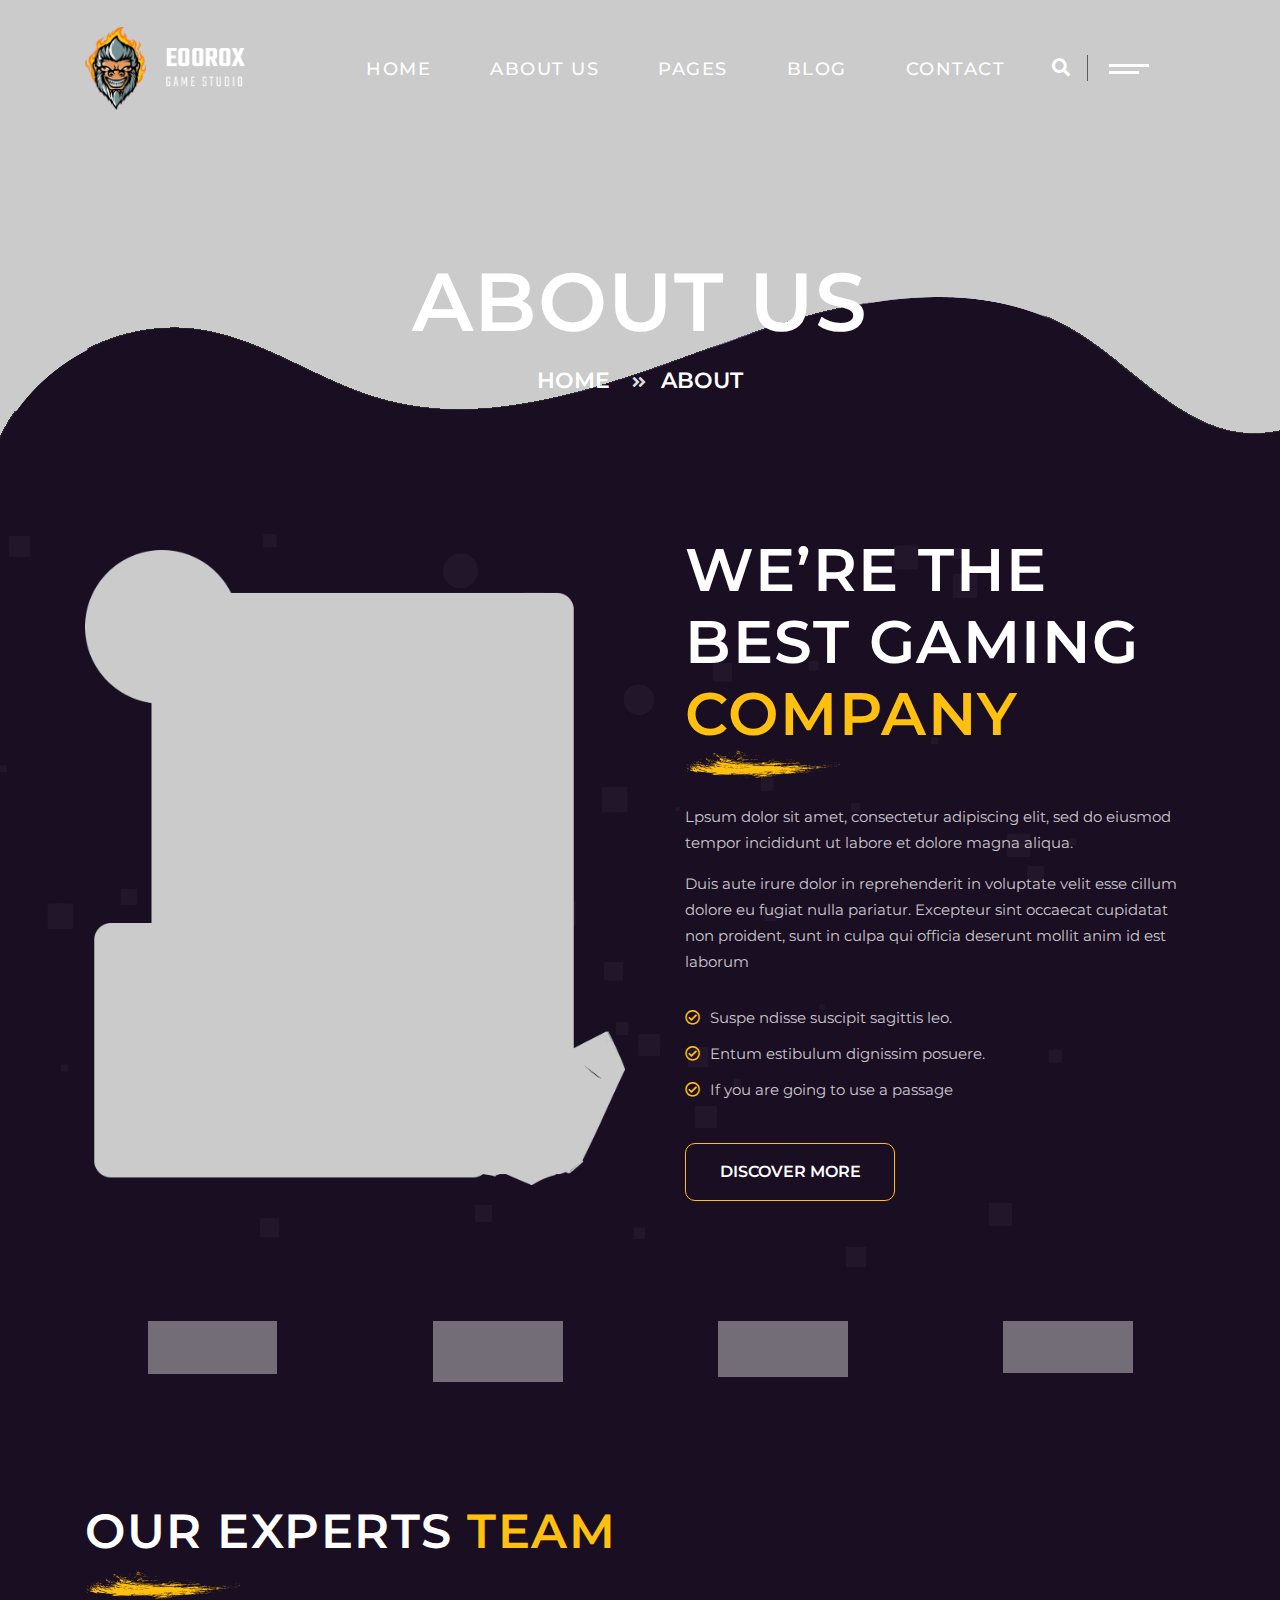
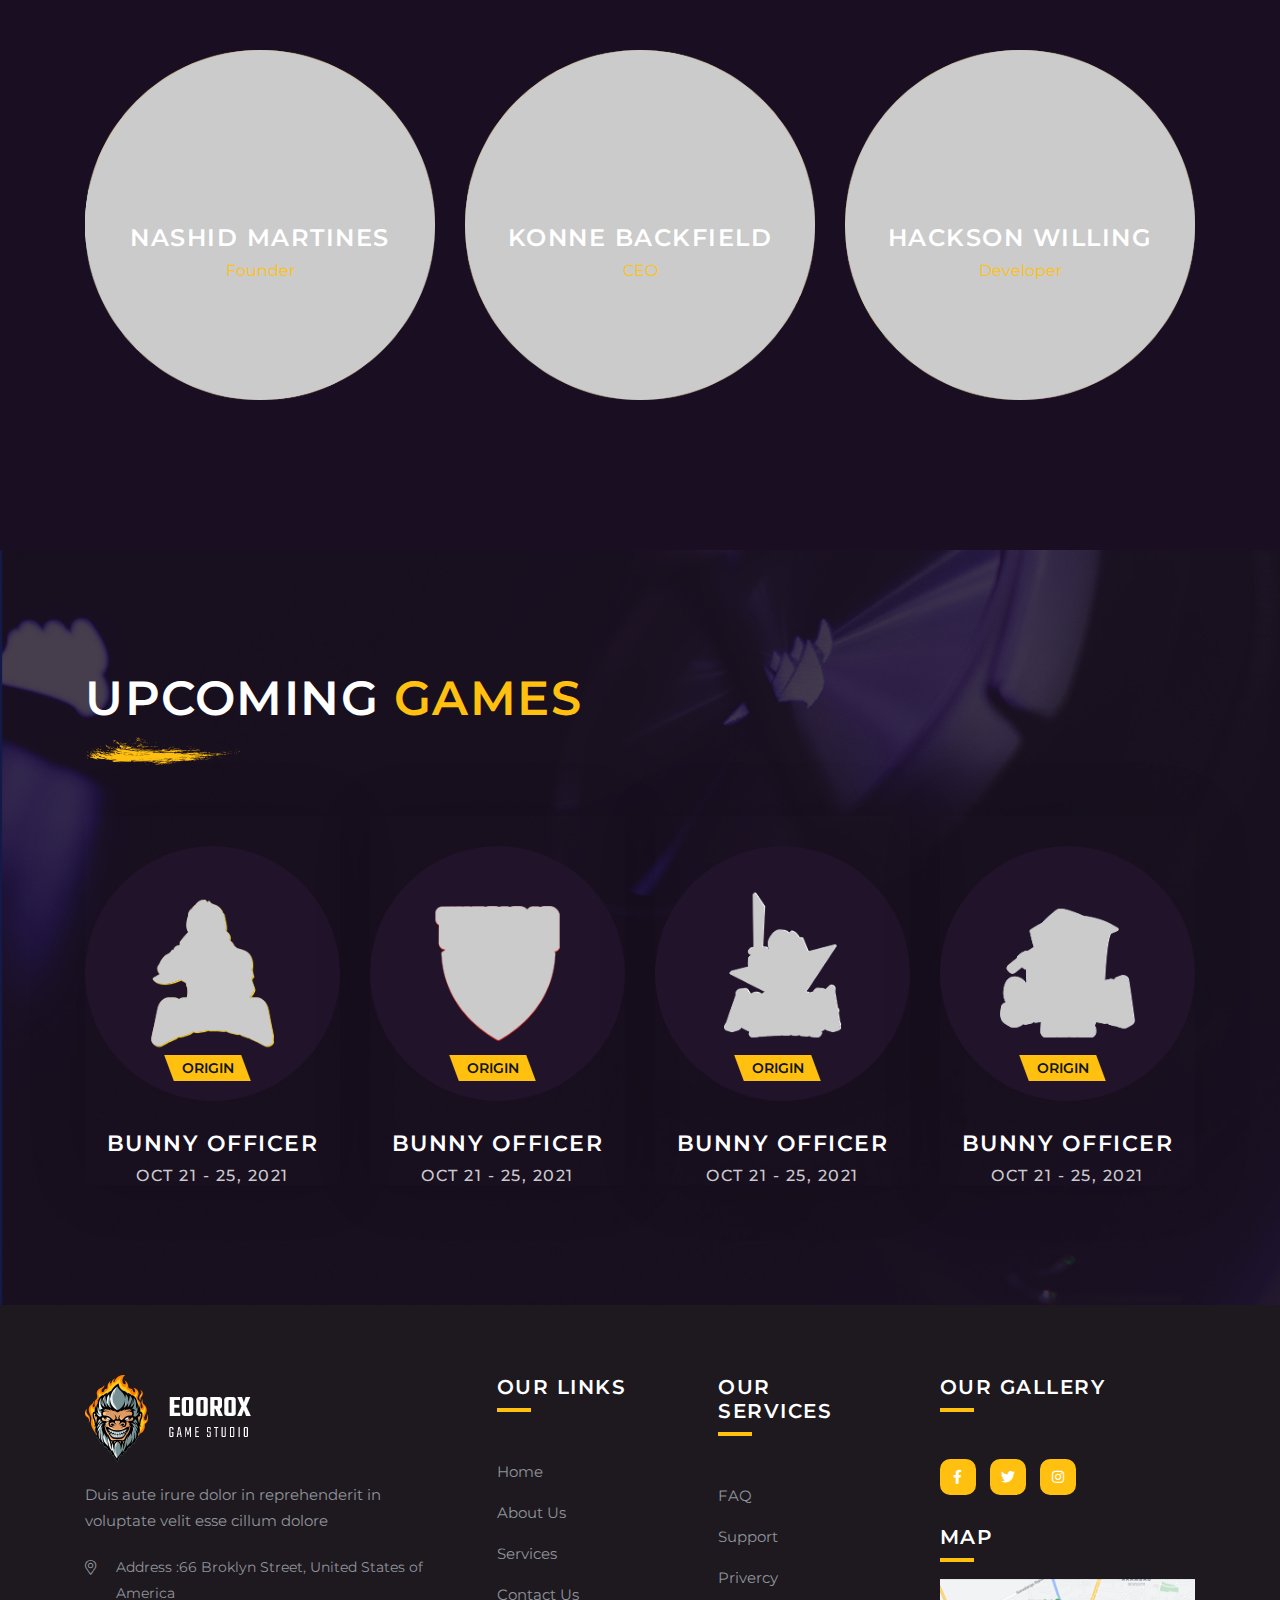
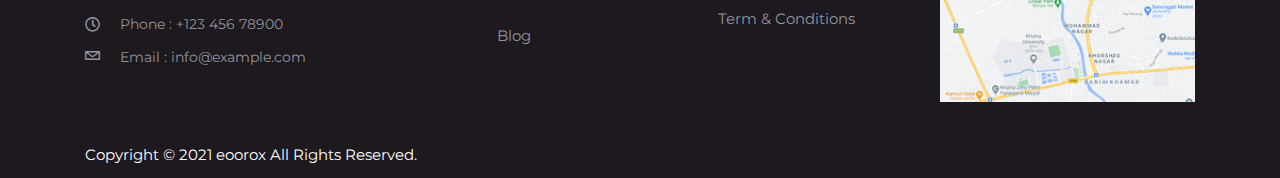
<file: about.html>
<!doctype html>
<html class="no-js" lang="zxx">
    <head>
        <meta charset="utf-8">
        <meta http-equiv="x-ua-compatible" content="ie=edge">
        <title>Eoorox - Gaming and eSports HTML Template</title>
        <meta name="description" content="">
        <meta name="viewport" content="width=device-width, initial-scale=1">
		<link rel="shortcut icon" type="image/x-icon" href="img/favicon.ico">
        <!-- Place favicon.ico in the root directory -->

		<!-- CSS here -->
        <link rel="stylesheet" href="css/bootstrap.min.css">
        <link rel="stylesheet" href="css/animate.min.css">
        <link rel="stylesheet" href="css/magnific-popup.css">
        <link rel="stylesheet" href="fontawesome/css/all.min.css">
        <link rel="stylesheet" href="font-flaticon/flaticon.css">
        <link rel="stylesheet" href="css/dripicons.css">
        <link rel="stylesheet" href="css/slick.css">
        <link rel="stylesheet" href="css/meanmenu.css">
        <link rel="stylesheet" href="css/default.css">
        <link rel="stylesheet" href="css/style.css">
        <link rel="stylesheet" href="css/responsive.css">
    </head>
    <body>
    <!-- header -->
        <header class="header-area header-three">  
			<div id="header-sticky" class="menu-area">
                <div class="container">
                    <div class="second-menu">
                        <div class="row align-items-center">
                            <div class="col-xl-2 col-lg-2">
                                <div class="logo">
                                    <a href="index.html"><img src="img/logo/logo.png" alt="logo"></a>
                                </div>
                            </div>
                            <div class="col-xl-8 col-lg-8 text-right text-xl-right">
                              
                                <div class="main-menu">
                                    <nav id="mobile-menu">
                                        <ul>
                                            <li class="has-sub">
												<a href="index.html">Home</a>
												<ul>
                                                    <li><a href="index.html">Home Page 01</a></li>
                                                    <li><a href="index-2.html">Home Page 02</a></li>
                                                    <li><a href="index-3.html">Home Page 03</a></li>

												</ul>
											</li>
                                             <li><a href="about.html">About Us</a></li>
                                            <li class="has-sub"><a href="gallery.html">Pages</a>
												<ul>
                                                   <li><a href="gallery.html">Gallery</a></li>
                                                    <li><a href="team.html">Team</a></li>
                                                    <li><a href="faq.html">Faq</a></li>
                                                    <li><a href="game.html">Our Game</a></li>
                                                    <li><a href="matchese.html">Matchese</a>
												</li>
                                                <li><a href="matchese-details.html">Matchese Details</a></li>
                                                    <li><a href="live-streaming.html">Live Streaming</a></li> <li><a href="error.html">404 Page</a></li>
                                                </ul>
											</li>
                                                                                          
                                            <li><a href="blog.html">Blog</a></li>                                               
                                            <li><a href="contact.html">Contact</a></li>                                               
                                        </ul>
                                    </nav>
                                </div>
                            </div>   
                            <div class="col-xl-2 col-lg-2 text-left d-none d-lg-block mt-30 mb-30">
                               <div class="cart-top">
                                   <ul>
                                        <li><a href="#" class="menu-tigger"><i class="fas fa-search"></i></a></li>
                                       <li><a href="#" class="menu-tigger"><img src="img/bg/toggle-menu.png" alt="logo"></a></li>
                                    </ul>
                                </div>
                            </div>
                            
                            
                                <div class="col-12">
                                    <div class="mobile-menu"></div>
                                </div>
                        </div>
                    </div>
                </div>
            </div>
        </header>
        <!-- header-end -->
        <!-- offcanvas-area -->
                <div class="offcanvas-menu">
                <span class="menu-close"><i class="fas fa-times"></i></span>
              <form role="search" method="get" id="searchform"   class="searchform" action="http://wordpress.zcube.in/xconsulta/">
                                <input type="text" name="s" id="search" value="" placeholder="Search"  />
                                <button><i class="fa fa-search"></i></button>
                            </form>

                    
                    <div id="cssmenu3" class="menu-one-page-menu-container">
                        <ul id="menu-one-page-menu-2" class="menu">
                            <li class="menu-item menu-item-type-custom menu-item-object-custom"><a href="index.html">Home</a></li>
                            <li class="menu-item menu-item-type-custom menu-item-object-custom"><a href="about.html">About Us</a></li>
                            <li class="menu-item menu-item-type-custom menu-item-object-custom"><a href="services.html">Services</a></li>
                             <li class="menu-item menu-item-type-custom menu-item-object-custom"><a href="pricing.html">Pricing </a></li>
                             <li class="menu-item menu-item-type-custom menu-item-object-custom"><a href="team.html">Team </a></li>
                             
                             <li class="menu-item menu-item-type-custom menu-item-object-custom"><a href="projects.html">Gallery Study</a></li>
                             <li class="menu-item menu-item-type-custom menu-item-object-custom"><a href="blog.html">Blog</a></li>
                            <li class="menu-item menu-item-type-custom menu-item-object-custom"><a href="contact.html">Contact</a></li>
                        </ul>
                    </div>  
                    
                    <div id="cssmenu2" class="menu-one-page-menu-container">
                        <ul id="menu-one-page-menu-1" class="menu">
                            <li class="menu-item menu-item-type-custom menu-item-object-custom"><a href="#home"><span>+8 12 3456897</span></a></li>
                            <li class="menu-item menu-item-type-custom menu-item-object-custom"><a href="#howitwork"><span>info@example.com</span></a></li>
                        </ul>
                    </div>                
            </div>
            <div class="offcanvas-overly"></div>
                 <!-- offcanvas-end -->
        <!-- main-area -->
        <main>
    
            <!-- breadcrumb-area -->
            <section class="breadcrumb-area d-flex align-items-center" style="background-image:url(img/bg/about-hd.png)">
                <div class="container">
                    <div class="row align-items-center">
                        <div class="col-xl-12 col-lg-12">
                            <div class="breadcrumb-wrap text-left">
                                <div class="breadcrumb-title">
                                    <h2>About Us</h2>    
                                    <div class="breadcrumb-wrap">
                              
                                <nav aria-label="breadcrumb">
                                    <ol class="breadcrumb">
                                        <li class="breadcrumb-item"><a href="index.html">Home</a></li>
                                        <li class="breadcrumb-item active" aria-current="page">About</li>
                                    </ol>
                                </nav>
                            </div>
                                </div>
                            </div>
                        </div>
                        
                    </div>
                </div>
            </section>
            <!-- breadcrumb-area-end -->
            <!-- about-area -->
            <section id="about" class="about-area about-p pb-120 p-relative"  style="background: url(img/bg/about-bg.png) no-repeat;">
                <div class="container">
                    <div class="row align-items-center">
                         <div class="col-lg-6 col-md-12 col-sm-12">
                            <div class="s-about-img p-relative" >
                                <img src="img/features/about_img.png" alt="img">    
                            </div>
                        
                        </div>
                        
					<div class="col-lg-6 col-md-12 col-sm-12">
                            <div class="about-content s-about-content pl-30">
                                <div class="about-title second-title pb-25">  
                                    <h2>We’re the best Gaming <span>Company</span></h2>
                                     <div class="line"> <img src="img/bg/circle_left.png" alt="circle_right"></div>
                                   
                                </div>
                                
                                <p>Lpsum dolor sit amet, consectetur adipiscing elit, sed do eiusmod tempor incididunt ut labore et dolore magna aliqua. </p>
                                <p>Duis aute irure dolor in reprehenderit in voluptate velit esse cillum dolore eu fugiat nulla pariatur. Excepteur sint occaecat cupidatat non proident, sunt in culpa qui officia deserunt mollit anim id est laborum</p>
                                <div class="about-content3 mt-30">
                                    <div class="row">
                                    <div class="col-md-12">
                                     <ul class="green">                                              
                                                <li>Suspe ndisse suscipit sagittis leo.</li>
                                                <li>Entum estibulum dignissim posuere.</li>     
                                                <li>If you are going to use a passage</li>
                                           </ul>
                                    </div>
                            
                                    </div>
                                    
                                
                                </div>
                                <div class="slider-btn2 mt-30">                                          
                                    <a href="about.html" class="btn ss-btn">Discover More</a>					
                                </div>
                              
                      
                            </div>
                        </div>
                     
                    </div>
                </div>
            </section>
            <!-- about-area-end -->
            
              <!-- brand-area -->
            <div class="brand-area" style="background:#1a0e22;">
                <div class="container">
                    <div class="row brand-active">
                        <div class="col-xl-2">
                            <div class="single-brand">
                                 <img src="img/brand/b-logo1.png" alt="img">
                            </div>
                        </div>
                       <div class="col-xl-2">
                            <div class="single-brand">
                                     <img src="img/brand/b-logo2.png" alt="img">
                            </div>
                        </div>
                        <div class="col-xl-2">
                            <div class="single-brand">
                                  <img src="img/brand/b-logo3.png" alt="img">
                            </div>
                        </div>
                        <div class="col-xl-2">
                            <div class="single-brand">
                                  <img src="img/brand/b-logo4.png" alt="img">
                            </div>
                        </div>
                         <div class="col-xl-2">
                            <div class="single-brand">
                                 <img src="img/brand/b-logo5.png" alt="img">
                            </div>
                        </div>
                        <div class="col-xl-2">
                            <div class="single-brand">
                                 <img src="img/brand/b-logo6.png" alt="img">
                            </div>
                        </div>
                        
                    </div>
                </div>
            </div>
            <!-- brand-area-end -->
              <!-- team-area -->
            <section id="team" class="team-area2 pt-120 pb-90" >            
                <div class="container">  
                    <div class="row">   
                        <div class="col-lg-12 p-relative">
                            <div class="section-title center-align mb-50">
                                <h2>Our Experts <span>Team</span></h2>
                                 <div class="line5"> <img src="img/bg/circle_left.png" alt="circle_left"></div>
                            </div>
                        </div>                        
                         
                    </div>
                    <div class="row ">
                        <div class="col-lg-4 col-md-6">
                            <div class="single-team text-center mb-30 ">
                                <div class="team-thumb">
                                  <div class="brd">
                                        <img src="img/team/team_img02.png" alt="img">
                                    </div>
                                    <div class="team-info">
                                    <h4>Nashid Martines</h4>
                                    <span>Founder</span>
                                  
                                </div>
                                </div>
                                
                            </div>
                        </div>
                        <div class="col-lg-4 col-md-6">
                            <div class="single-team text-center mb-30 ">
                                <div class="team-thumb">
                                    <div class="brd">
                                         <img src="img/team/team_img03.png" alt="img">
                                    </div>
                                    <div class="team-info">
                                    <h4>Konne Backfield</h4>
                                    <span>CEO</span>
                                 
                                </div>
                                </div>
                                
                            </div>
                        </div>
                        <div class="col-lg-4 col-md-6">
                            <div class="single-team text-center mb-30 ">
                                <div class="team-thumb">
                                     <div class="brd">
                                         <img src="img/team/team_img04.png" alt="img">
                                    </div>
                                     <div class="team-info">
                                    <h4>Hackson Willing</h4>
                                    <span>Developer</span>
                                   
                                </div>
                                </div>
                               
                            </div>
                        </div>						
                       
                        
                    </div>
                </div>
            </section>
            <!-- team-area-end -->   
            
               <!-- services-area -->          
            <section id="services" class="services-area what-story pt-120 pb-90 fix" style="background: url(img/bg/match-bg4.png) no-repeat;background-size: cover;">
                
                <div class="container">
                  
                    <div class="row">   
                        <div class="col-lg-12 p-relative">
                            <div class="section-title mb-50">
                                 
                                <h2>
                                  Upcoming <span>Games</span>
                                </h2>
                                <span class="line5"> <img src="img/bg/circle_left.png" alt="circle_left"></span>
                              
                            </div>
                           
                        </div>                        
                         
                    </div>
                    <div class="row">
                         <div class="col-lg-3 col-md-6">
                             
                         <div class="services-box text-center mb-30">
                              <div class="services-icon p-relative mb-30">
                                   <img src="img/matches/m-07.png" alt="icon01">
                                  <span>Origin</span>
                                </div>
                               <div class="services-content3">
                                    <h4>Bunny Officer </h4>   
                                    <h6>Oct  21 - 25, 2021</h6>
                                </div>
                            </div>   
                             
                         
                        </div>
                         <div class="col-lg-3 col-md-6">
                             
                         <div class="services-box text-center mb-30">
                              <div class="services-icon p-relative mb-30">
                                   <img src="img/matches/m-08.png" alt="icon01">
                                  <span>Origin</span>
                                </div>
                               <div class="services-content3">
                                    <h4>Bunny Officer </h4>   
                                    <h6>Oct  21 - 25, 2021</h6>
                                </div>
                            </div>   
                             
                         
                        </div>
                         <div class="col-lg-3 col-md-6">
                             
                         <div class="services-box text-center mb-30">
                              <div class="services-icon p-relative mb-30">
                                   <img src="img/matches/m-09.png" alt="icon01">
                                  <span>Origin</span>
                                </div>
                               <div class="services-content3">
                                    <h4>Bunny Officer </h4>   
                                    <h6>Oct  21 - 25, 2021</h6>
                                </div>
                            </div>   
                             
                         
                        </div>
                         <div class="col-lg-3 col-md-6">
                             
                         <div class="services-box text-center mb-30">
                              <div class="services-icon p-relative mb-30">
                                   <img src="img/matches/m-10.png" alt="icon01">
                                  <span>Origin</span>
                                </div>
                               <div class="services-content3">
                                    <h4>Bunny Officer </h4>   
                                    <h6>Oct  21 - 25, 2021</h6>
                                </div>
                            </div>   
                             
                         
                        </div>
                        
                    </div>
                 
                </div>
            </section>
            <!-- services-area-end -->  
                       
            
           
           
         
        </main>
        <!-- main-area-end -->
 <!-- footer -->
        <footer class="footer-bg footer-p" style="background: #1e191f;">
             <div class="footer-top pt-70">
                <div class="container">
                    <div class="row justify-content-between">
                        
                          <div class="col-xl-4 col-lg-4 col-sm-6">
                            <div class="footer-widget mb-30">
                                <div class="f-widget-title mb-20">
                                   <img src="img/logo/f_logo.png" alt="img">
                                </div>
                                <div class="footer-link">
                                   Duis aute irure dolor in reprehenderit in voluptate velit esse cillum dolore
                                </div>
                                <div class="f-contact mt-20">
                                    <ul>
                                        <li>
                                      <i class="icon fal fa-map-marker-alt"></i>
                                         <span>Address :66 Broklyn Street,  United States of America</span>
                                    </li>
                                    <li>
                                        <i class="icon far fa-clock"></i>
                                        <span>Phone : +123 456 78900 </span>
                                    </li>
                                    <li>
                                        <i class="icon dripicons-mail"></i>
                                         <span>Email : <a href="mailto:info@example.com">info@example.com</a></span>
                                    </li>
                                    
                                </ul>
                                    
                                    </div>
                               
                            </div>
                        </div>
						<div class="col-xl-2 col-lg-2 col-sm-6">
                            <div class="footer-widget mb-30">
                                <div class="f-widget-title">
                                    <h2>Our Links</h2>
                                </div>
                                <div class="footer-link">
                                    <ul>                                        
                                        <li><a href="index.html">Home</a></li>
                                        <li><a href="about.html"> About Us</a></li>
                                        <li><a href="services.html"> Services </a></li>
                                        <li><a href="contact.html"> Contact Us</a></li>
                                        <li><a href="blog.html">Blog </a></li>
                                    </ul>
                                </div>
                            </div>
                        </div>
                        <div class="col-xl-2 col-lg-2 col-sm-6">
                            <div class="footer-widget mb-30">
                                <div class="f-widget-title">
                                    <h2>Our Services</h2>
                                </div>
                                <div class="footer-link">
                                    <ul>
                                        <li><a href="faq.html">FAQ</a></li>
                                        <li><a href="#">Support</a></li>
                                        <li><a href="#">Privercy</a></li>
                                        <li><a href="#">Term & Conditions</a></li>
                                    </ul>
                                </div>
                            </div>
                        </div>  
                       <div class="col-xl-3 col-lg-3 col-sm-6">
                            <div class="footer-widget mb-30">
                                <div class="f-widget-title">
                                    <h2>Our Gallery</h2>
                                </div>
                                <div class="footer-social  mt-30">                                    
                                    <a href="#"><i class="fab fa-facebook-f"></i></a>
                                    <a href="#"><i class="fab fa-twitter"></i></a>
                                    <a href="#"><i class="fab fa-instagram"></i></a>
                                </div>
                              
                            </div>
                           <div class="footer-widget mb-30">
                                <div class="f-widget-title">
                                    <h2>Map</h2>
                                </div>
                                <div class="map-f">                                    
                                     <img src="img/bg/map.png" alt="img">
                                </div>
                              
                            </div>
                        </div>  
                      
                        
                    </div>
                </div>
            </div>
            <div class="copyright-wrap">
                <div class="container">
                    <div class="row align-items-center">
                        <div class="col-lg-6">                         
                             Copyright © 2021 eoorox All Rights Reserved. 
                        </div>
                        <div class="col-lg-6 text-right text-xl-right">                       
                                   
                        </div>
                        
                    </div>
                </div>
            </div>
        </footer>
        <!-- footer-end -->


		<!-- JS here -->
        <script src="js/vendor/modernizr-3.5.0.min.js"></script>
        <script src="js/vendor/jquery-3.6.0.min.js"></script>
        <script src="js/popper.min.js"></script>
        <script src="js/bootstrap.min.js"></script>
        <script src="js/slick.min.js"></script>
        <script src="js/ajax-form.js"></script>
        <script src="js/paroller.js"></script>
        <script src="js/wow.min.js"></script>
        <script src="js/js_isotope.pkgd.min.js"></script>
        <script src="js/imagesloaded.min.js"></script>
        <script src="js/parallax.min.js"></script>
         <script src="js/jquery.waypoints.min.js"></script>
        <script src="js/jquery.counterup.min.js"></script>
        <script src="js/jquery.scrollUp.min.js"></script>
        <script src="js/jquery.meanmenu.min.js"></script>
        <script src="js/parallax-scroll.js"></script>
        <script src="js/jquery.magnific-popup.min.js"></script>
        <script src="js/element-in-view.js"></script>
        <script src="js/main.js"></script>
    </body>
</html>
</file>
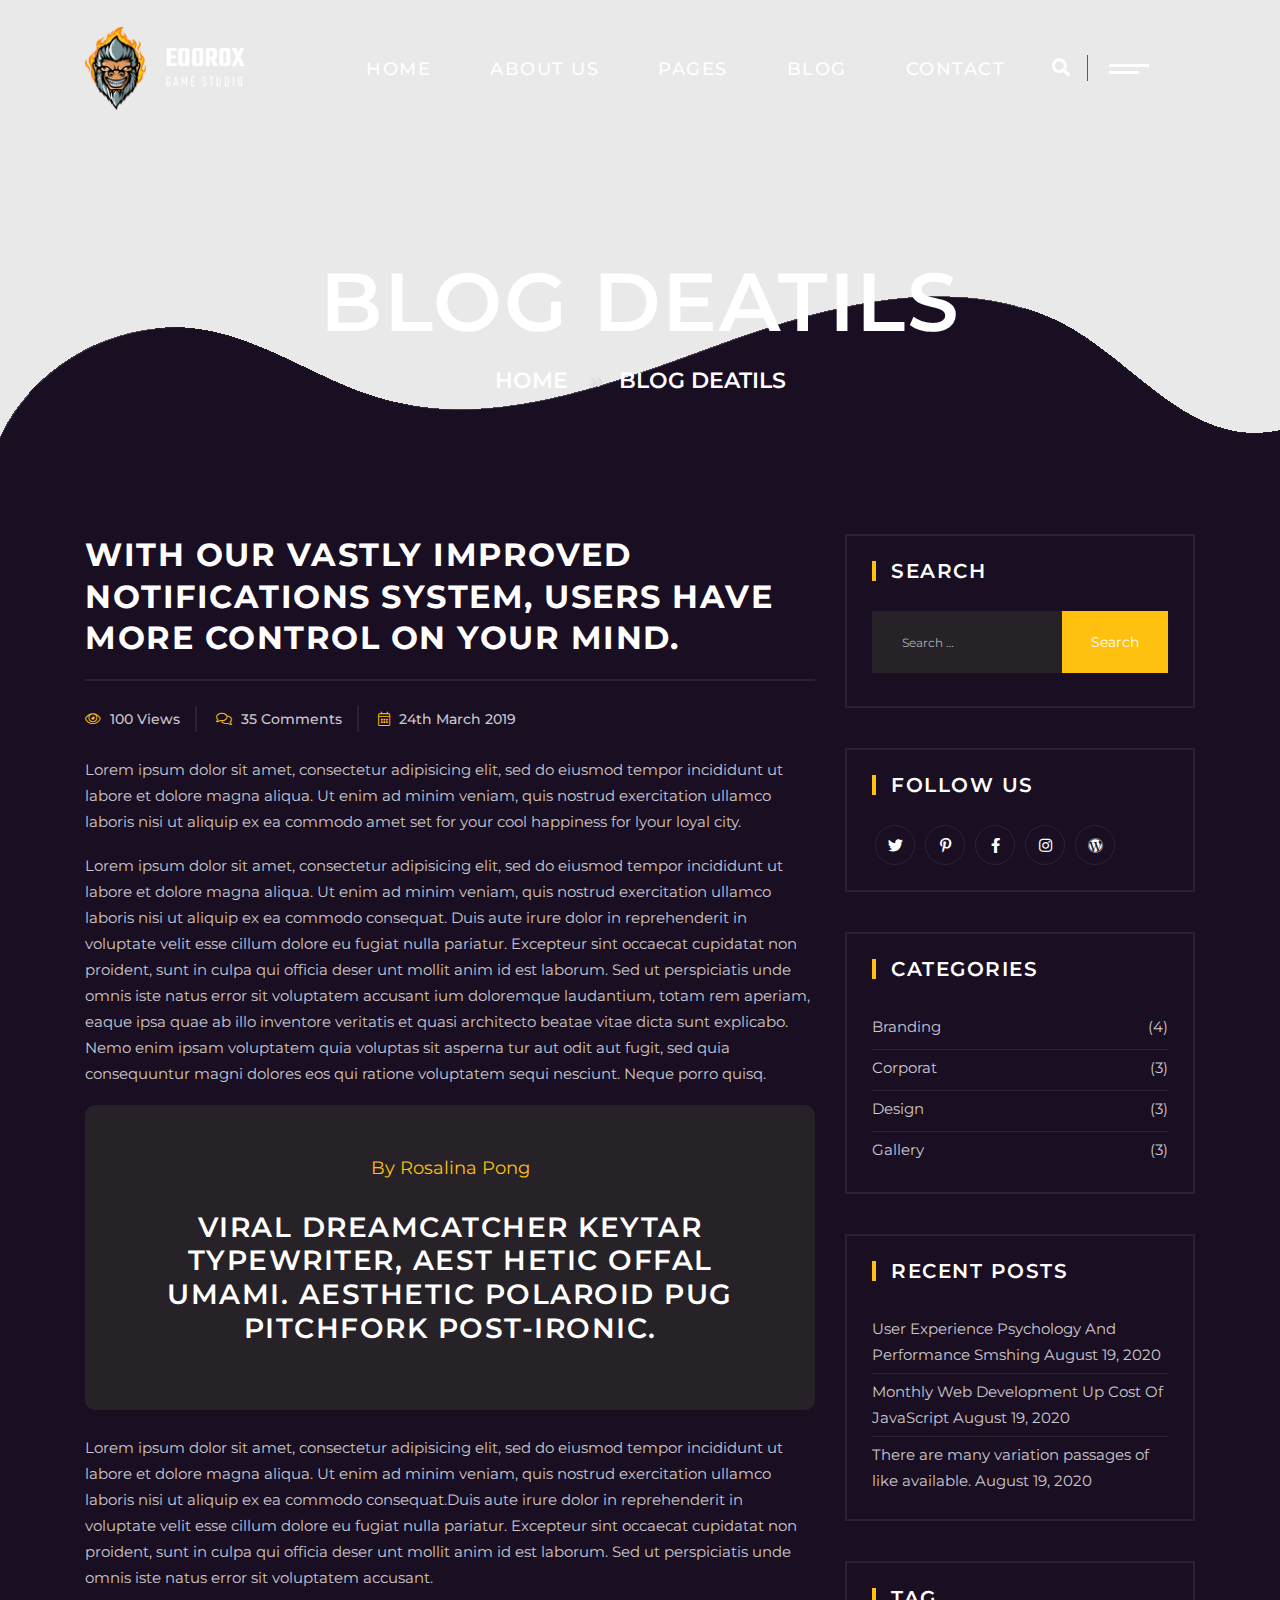
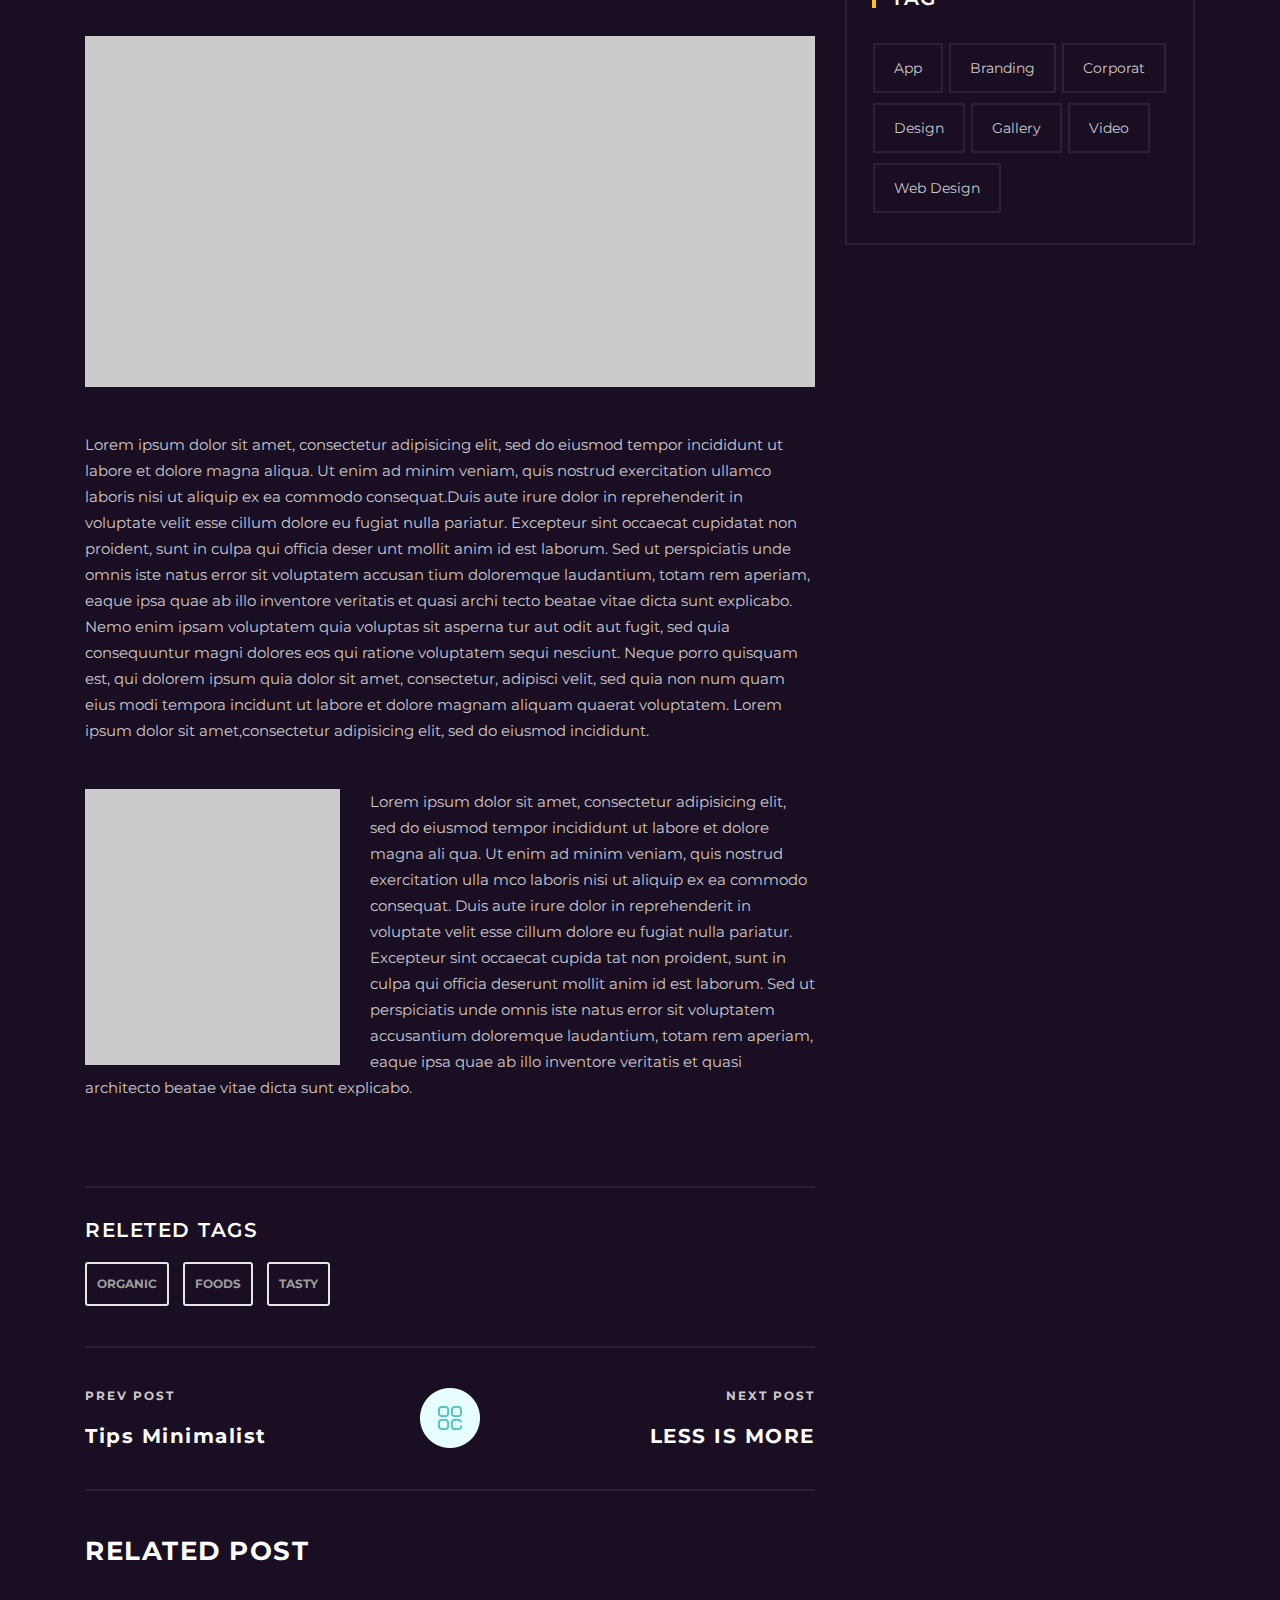
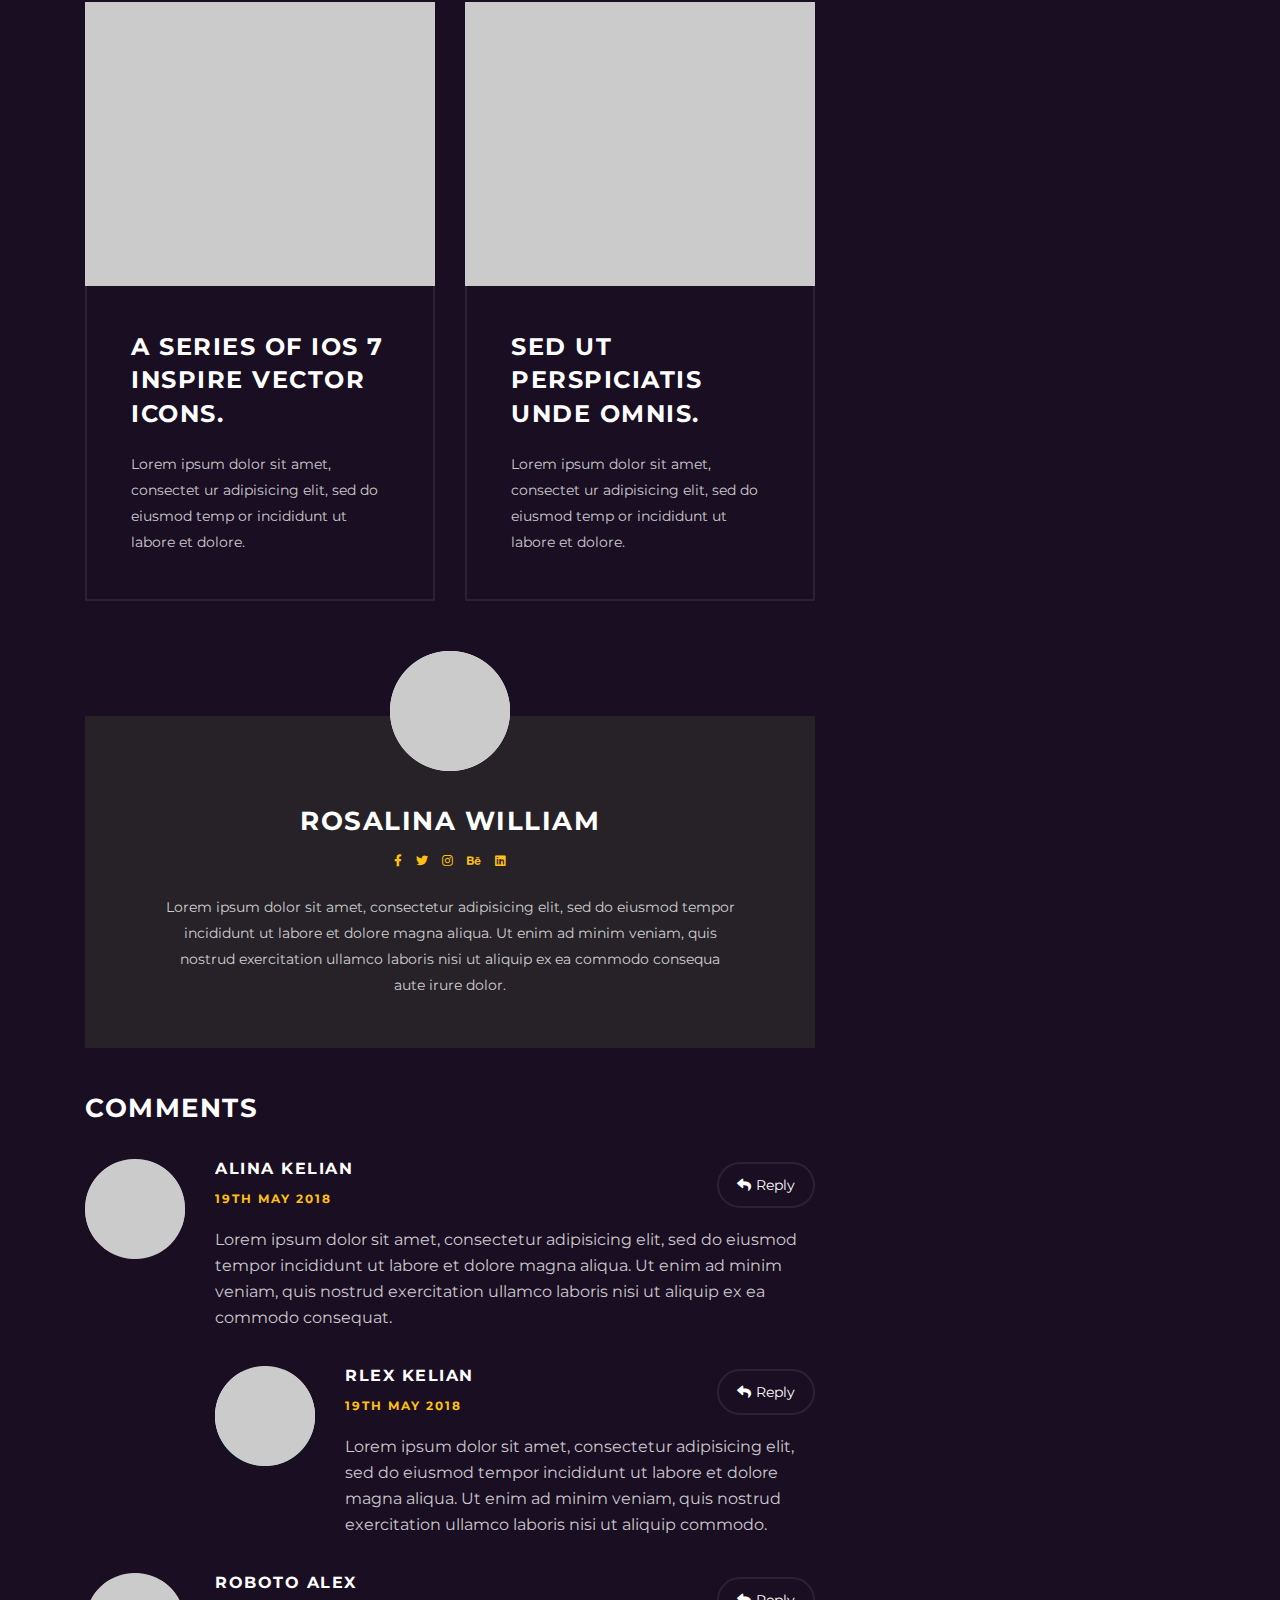
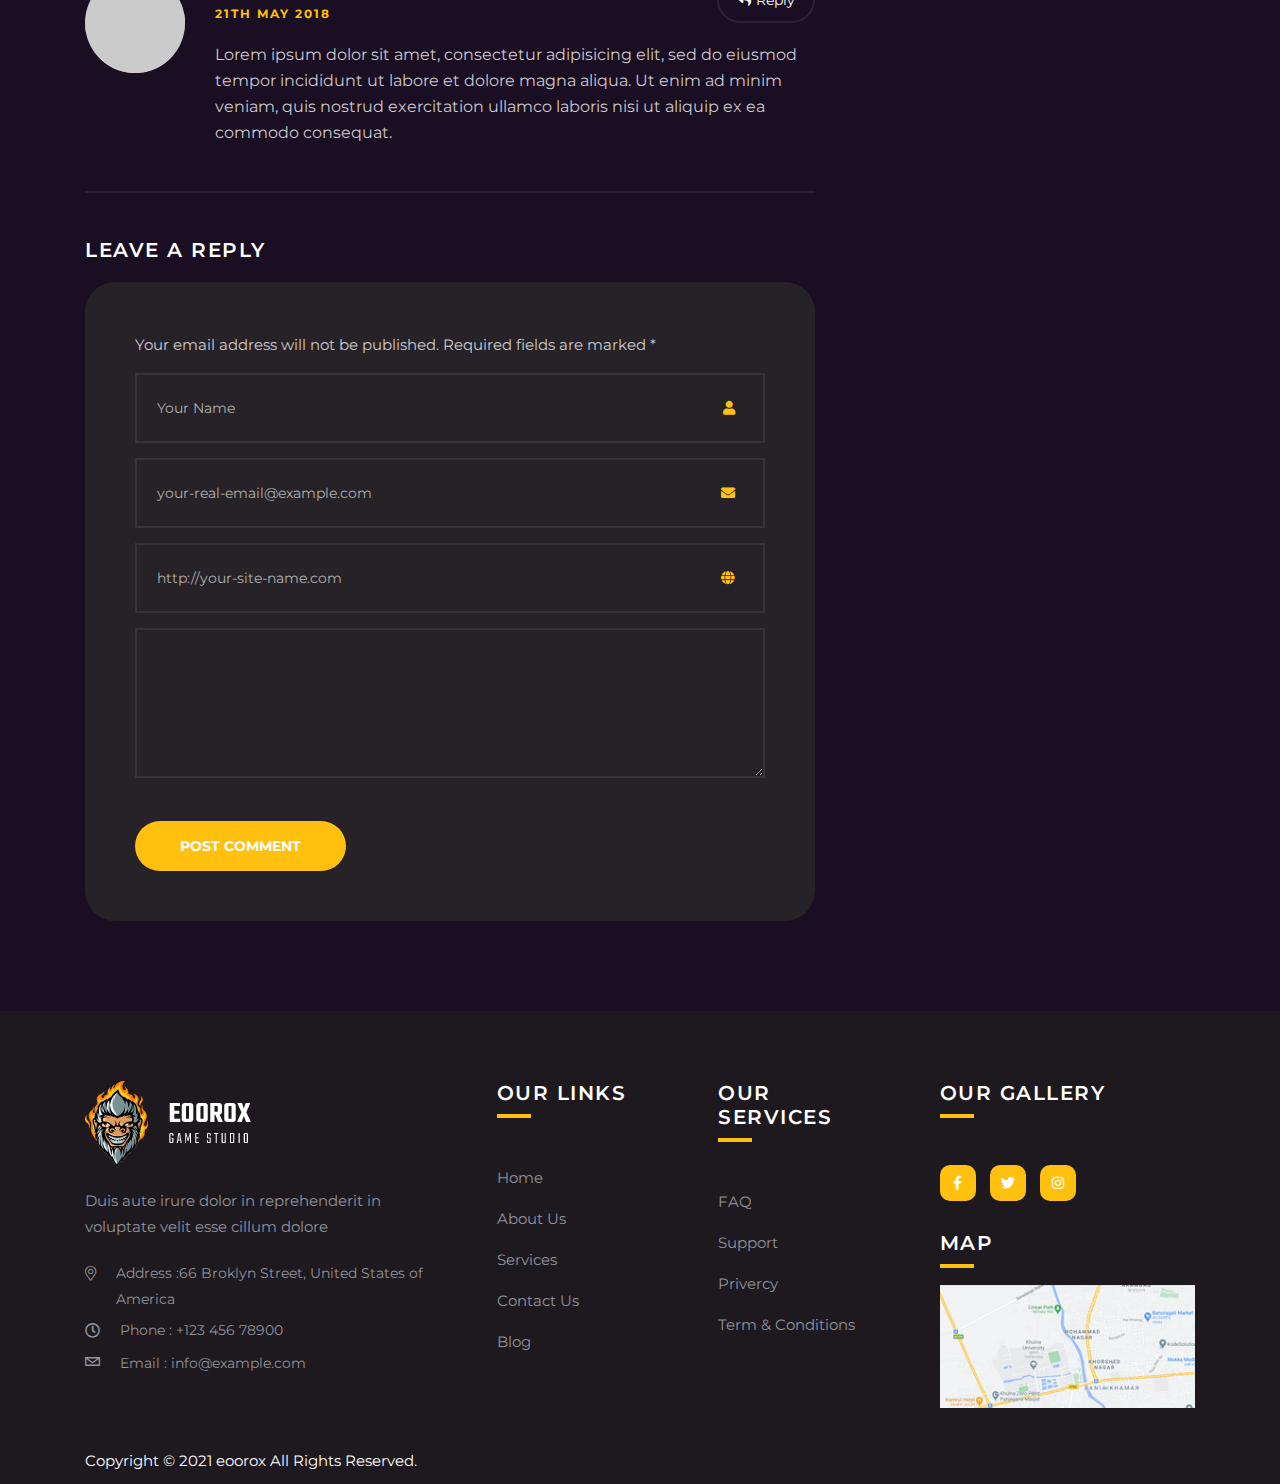
<file: blog-details.html>
<!doctype html>
<html class="no-js" lang="zxx">
    <head>
        <meta charset="utf-8">
        <meta http-equiv="x-ua-compatible" content="ie=edge">
        <title>Eoorox - Gaming and eSports HTML Template</title>
        <meta name="description" content="">
        <meta name="viewport" content="width=device-width, initial-scale=1">
		<link rel="shortcut icon" type="image/x-icon" href="img/favicon.ico">
        <!-- Place favicon.ico in the root directory -->

		<!-- CSS here -->
        <link rel="stylesheet" href="css/bootstrap.min.css">
        <link rel="stylesheet" href="css/animate.min.css">
        <link rel="stylesheet" href="css/magnific-popup.css">
        <link rel="stylesheet" href="fontawesome/css/all.min.css">
        <link rel="stylesheet" href="font-flaticon/flaticon.css">
        <link rel="stylesheet" href="css/dripicons.css">
        <link rel="stylesheet" href="css/slick.css">
        <link rel="stylesheet" href="css/meanmenu.css">
        <link rel="stylesheet" href="css/default.css">
        <link rel="stylesheet" href="css/style.css">
        <link rel="stylesheet" href="css/responsive.css">
    </head>
    <body>
      <!-- header -->
        <header class="header-area header-three">  
			<div id="header-sticky" class="menu-area">
                <div class="container">
                    <div class="second-menu">
                        <div class="row align-items-center">
                            <div class="col-xl-2 col-lg-2">
                                <div class="logo">
                                    <a href="index.html"><img src="img/logo/logo.png" alt="logo"></a>
                                </div>
                            </div>
                            <div class="col-xl-8 col-lg-8 text-right text-xl-right">
                              
                                <div class="main-menu">
                                    <nav id="mobile-menu">
                                        <ul>
                                            <li class="has-sub">
												<a href="index.html">Home</a>
												<ul>
                                                    <li><a href="index.html">Home Page 01</a></li>
                                                    <li><a href="index-2.html">Home Page 02</a></li>
                                                    <li><a href="index-3.html">Home Page 03</a></li>

												</ul>
											</li>
                                             <li><a href="about.html">About Us</a></li>
                                            <li class="has-sub"><a href="gallery.html">Pages</a>
												<ul>
                                                   <li><a href="gallery.html">Gallery</a></li>
                                                    <li><a href="team.html">Team</a></li>
                                                    <li><a href="faq.html">Faq</a></li>
                                                    <li><a href="game.html">Our Game</a></li>
                                                    <li><a href="matchese.html">Matchese</a>
												</li>
                                                <li><a href="matchese-details.html">Matchese Details</a></li>
                                                    <li><a href="live-streaming.html">Live Streaming</a></li> <li><a href="error.html">404 Page</a></li>
                                                </ul>
											</li>
                                                                                          
                                            <li><a href="blog.html">Blog</a></li>                                               
                                            <li><a href="contact.html">Contact</a></li>                                               
                                        </ul>
                                    </nav>
                                </div>
                            </div>   
                            <div class="col-xl-2 col-lg-2 text-left d-none d-lg-block mt-30 mb-30">
                               <div class="cart-top">
                                   <ul>
                                        <li><a href="#" class="menu-tigger"><i class="fas fa-search"></i></a></li>
                                       <li><a href="#" class="menu-tigger"><img src="img/bg/toggle-menu.png" alt="logo"></a></li>
                                    </ul>
                                </div>
                            </div>
                            
                            
                                <div class="col-12">
                                    <div class="mobile-menu"></div>
                                </div>
                        </div>
                    </div>
                </div>
            </div>
        </header>
        <!-- header-end -->
        <!-- offcanvas-area -->
                <div class="offcanvas-menu">
                <span class="menu-close"><i class="fas fa-times"></i></span>
              <form role="search" method="get" id="searchform"   class="searchform" action="http://wordpress.zcube.in/xconsulta/">
                                <input type="text" name="s" id="search" value="" placeholder="Search"  />
                                <button><i class="fa fa-search"></i></button>
                            </form>

                    
                    <div id="cssmenu3" class="menu-one-page-menu-container">
                        <ul id="menu-one-page-menu-2" class="menu">
                            <li class="menu-item menu-item-type-custom menu-item-object-custom"><a href="index.html">Home</a></li>
                            <li class="menu-item menu-item-type-custom menu-item-object-custom"><a href="about.html">About Us</a></li>
                            <li class="menu-item menu-item-type-custom menu-item-object-custom"><a href="services.html">Services</a></li>
                             <li class="menu-item menu-item-type-custom menu-item-object-custom"><a href="pricing.html">Pricing </a></li>
                             <li class="menu-item menu-item-type-custom menu-item-object-custom"><a href="team.html">Team </a></li>
                             
                             <li class="menu-item menu-item-type-custom menu-item-object-custom"><a href="projects.html">Gallery Study</a></li>
                             <li class="menu-item menu-item-type-custom menu-item-object-custom"><a href="blog.html">Blog</a></li>
                            <li class="menu-item menu-item-type-custom menu-item-object-custom"><a href="contact.html">Contact</a></li>
                        </ul>
                    </div>  
                    
                    <div id="cssmenu2" class="menu-one-page-menu-container">
                        <ul id="menu-one-page-menu-1" class="menu">
                            <li class="menu-item menu-item-type-custom menu-item-object-custom"><a href="#home"><span>+8 12 3456897</span></a></li>
                            <li class="menu-item menu-item-type-custom menu-item-object-custom"><a href="#howitwork"><span>info@example.com</span></a></li>
                        </ul>
                    </div>                
            </div>
            <div class="offcanvas-overly"></div>
                 <!-- offcanvas-end -->
        <!-- main-area -->
        <main>
             
         
            <!-- breadcrumb-area -->
          <section class="breadcrumb-area d-flex align-items-center" style="background-image:url(img/bg/blog-hd.png)">
                <div class="container">
                    <div class="row align-items-center">
                        <div class="col-xl-12 col-lg-12">
                            <div class="breadcrumb-wrap text-left">
                                <div class="breadcrumb-title">
                                    <h2>Blog Deatils</h2>    
                                    <div class="breadcrumb-wrap">
                              
                                <nav aria-label="breadcrumb">
                                    <ol class="breadcrumb">
                                        <li class="breadcrumb-item"><a href="index.html">Home</a></li>
                                        <li class="breadcrumb-item active" aria-current="page">Blog Deatils</li>
                                    </ol>
                                </nav>
                            </div>
                                </div>
                            </div>
                        </div>
                        
                    </div>
                </div>
            </section>
            <!-- breadcrumb-area-end -->
            <!-- inner-blog -->
            <section class="inner-blog b-details-p pb-90">
                <div class="container">
                    <div class="row">
                        <div class="col-lg-8">
                            <div class="blog-details-wrap">
                                <div class="details__content pb-30">
                                    <h2>With our vastly improved notifications system, users
                                        have more control on your mind.</h2>
                                    <div class="meta-info">
                                        <ul>
                                            <li><i class="fal fa-eye"></i> 100 Views  </li>
                                            <li><i class="fal fa-comments"></i> 35 Comments</li>
                                            <li><i class="fal fa-calendar-alt"></i> 24th March 2019</li>
                                        </ul>
                                    </div>
                                    <p>Lorem ipsum dolor sit amet, consectetur adipisicing elit, sed do eiusmod tempor incididunt
                                        ut labore et dolore magna aliqua. Ut enim ad minim veniam, quis nostrud exercitation ullamco laboris
                                        nisi ut aliquip
                                        ex ea commodo amet set for your cool happiness for lyour loyal city.</p>
                                    <p>Lorem ipsum dolor sit amet, consectetur adipisicing elit, sed do eiusmod tempor incididunt
                                        ut labore et dolore magna aliqua. Ut enim ad minim veniam, quis nostrud exercitation ullamco laboris
                                        nisi ut aliquip
                                        ex ea commodo consequat. Duis aute irure dolor in reprehenderit in voluptate velit esse cillum dolore eu
                                        fugiat
                                        nulla pariatur. Excepteur sint occaecat cupidatat non proident, sunt in culpa qui officia deser unt
                                        mollit anim id est
                                        laborum. Sed ut perspiciatis unde omnis iste natus error sit voluptatem accusant ium doloremque
                                        laudantium, totam rem
                                        aperiam, eaque ipsa quae ab illo inventore veritatis et quasi architecto beatae vitae dicta sunt
                                        explicabo. Nemo enim
                                        ipsam voluptatem quia voluptas sit asperna tur aut odit aut fugit, sed quia consequuntur magni dolores
                                        eos qui
                                        ratione voluptatem sequi nesciunt. Neque porro quisq.</p>
                                    <blockquote>
                                        <footer>By Rosalina Pong</footer>
                                        <h3>Viral dreamcatcher keytar typewriter, aest hetic offal umami. Aesthetic polaroid pug pitchfork post-ironic.</h3>
                                    </blockquote>
                                    <p>Lorem ipsum dolor sit amet, consectetur adipisicing elit, sed do eiusmod tempor incididunt
                                        ut labore et dolore magna aliqua. Ut enim ad minim veniam, quis nostrud exercitation ullamco laboris
                                        nisi ut aliquip
                                        ex ea commodo consequat.Duis aute irure dolor in reprehenderit in voluptate velit esse cillum dolore eu
                                        fugiat
                                        nulla pariatur. Excepteur sint occaecat cupidatat non proident, sunt in culpa qui officia deser unt
                                        mollit anim id est
                                        laborum. Sed ut perspiciatis unde omnis iste natus error sit voluptatem accusant.</p>
                                    <div class="details__content-img">
                                        <img src="img/blog/b_details01.jpg" alt="">
                                    </div>
                                    <p>Lorem ipsum dolor sit amet, consectetur adipisicing elit, sed do eiusmod tempor incididunt
                                        ut labore et dolore magna aliqua. Ut enim ad minim veniam, quis nostrud exercitation ullamco laboris
                                        nisi ut aliquip
                                        ex ea commodo consequat.Duis aute irure dolor in reprehenderit in voluptate velit esse cillum dolore eu
                                        fugiat
                                        nulla pariatur. Excepteur sint occaecat cupidatat non proident, sunt in culpa qui officia deser unt
                                        mollit anim id est
                                        laborum. Sed ut perspiciatis unde omnis iste natus error sit voluptatem accusan tium doloremque
                                        laudantium, totam rem
                                        aperiam, eaque ipsa quae ab illo inventore veritatis et quasi archi tecto beatae vitae dicta sunt
                                        explicabo. Nemo enim
                                        ipsam voluptatem quia voluptas sit asperna tur aut odit aut fugit, sed quia consequuntur magni dolores
                                        eos qui
                                        ratione voluptatem sequi nesciunt. Neque porro quisquam est, qui dolorem ipsum quia dolor sit amet,
                                        consectetur,
                                        adipisci velit, sed quia non num quam eius modi tempora incidunt ut labore et dolore magnam aliquam
                                        quaerat voluptatem.
                                        Lorem ipsum dolor sit amet,consectetur adipisicing elit, sed do eiusmod incididunt.</p>
                                    <figure>
                                        <img src="img/blog/b_details02.jpg" alt="">
                                        <p>Lorem ipsum dolor sit amet, consectetur adipisicing elit, sed do eiusmod tempor incididunt ut labore
                                            et dolore magna
                                            ali qua. Ut enim ad minim veniam, quis nostrud exercitation ulla mco laboris nisi ut aliquip ex ea
                                            commodo consequat.
                                            Duis aute irure dolor in reprehenderit in voluptate velit esse cillum dolore eu fugiat nulla
                                            pariatur. Excepteur sint
                                            occaecat cupida tat non proident, sunt in culpa qui officia deserunt mollit anim id est laborum. Sed
                                            ut perspiciatis
                                            unde omnis iste natus error sit voluptatem accusantium doloremque laudantium, totam rem aperiam,
                                            eaque ipsa quae ab
                                            illo inventore veritatis et quasi architecto beatae vitae dicta sunt explicabo.</p>
                                    </figure>
                                    <div class="row">
                                        <div class="col-xl-12 col-md-12">
                                            <div class="post__tag">
                                                <h5>Releted Tags</h5>
                                                <ul>
                                                    <li><a href="#">organic</a></li>
                                                    <li><a href="#">Foods</a></li>
                                                    <li><a href="#">tasty</a></li>
                                                </ul>
                                            </div>
                                        </div>
                                        
                                    </div>
                                </div>
                                <div class="posts_navigation pt-35 pb-35">
                                    <div class="row align-items-center">
                                        <div class="col-xl-4 col-md-5">
                                            <div class="prev-link">
                                                <span>Prev Post</span>
                                                <h4><a href="#">Tips Minimalist</a></h4>
                                            </div>
                                        </div>
                                        <div class="col-xl-4 col-md-2 text-left text-md-center">
                                            <a href="blog.html" class="blog-filter"><img src="img/icon/c_d01.png" alt=""></a>
                                        </div>
                                        <div class="col-xl-4 col-md-5">
                                            <div class="next-link text-left text-md-right">
                                                <span>next Post</span>
                                                <h4><a href="#">Less Is More</a></h4>
                                            </div>
                                        </div>
                                    </div>
                                </div>
                                <div class="related__post mt-45 mb-85">
                                    <div class="post-title">
                                        <h4>Related Post</h4>
                                    </div>
                                    <div class="row">
                                        <div class="col-md-6">
                                            <div class="related-post-wrap mb-30">
                                                <div class="post-thumb">
                                                    <img src="img/blog/b_details03.jpg" alt="">
                                                </div>
                                                <div class="rp__content">
                                                    <h3><a href="#">A series of iOS 7 inspire
                                                            vector icons.</a></h3>
                                                    <p>Lorem ipsum dolor sit amet, consectet ur adipisicing elit, sed do eiusmod temp or
                                                        incididunt ut labore et dolore.</p>
                                                </div>
                                            </div>
                                        </div>
                                        <div class="col-md-6">
                                            <div class="related-post-wrap mb-30">
                                                <div class="post-thumb">
                                                    <img src="img/blog/b_details04.jpg" alt="">
                                                </div>
                                                <div class="rp__content">
                                                    <h3><a href="#">Sed ut perspiciatis unde omnis.</a></h3>
                                                    <p>Lorem ipsum dolor sit amet, consectet ur adipisicing elit, sed do eiusmod temp or
                                                        incididunt ut labore et dolore.</p>
                                                </div>
                                            </div>
                                        </div>
                                    </div>
                                </div>
                                <div class="avatar__wrap text-center mb-45">
                                    <div class="avatar-img">
                                        <img src="img/blog/comment/avatar.png" alt="">
                                    </div>
                                    <div class="avatar__info">
                                        <h5>Rosalina William</h5>
                                        <div class="avatar__info-social">
                                            <a href="#"><i class="fab fa-facebook-f"></i></a>
                                            <a href="#"><i class="fab fa-twitter"></i></a>
                                            <a href="#"><i class="fab fa-instagram"></i></a>
                                            <a href="#"><i class="fab fa-behance"></i></a>
                                            <a href="#"><i class="fab fa-linkedin"></i></a>
                                        </div>
                                    </div>
                                    <div class="avatar__wrap-content">
                                        <p>Lorem ipsum dolor sit amet, consectetur adipisicing elit, sed do eiusmod tempor incididunt ut labore
                                            et dolore magna aliqua. Ut enim ad minim veniam, quis nostrud exercitation ullamco laboris nisi ut
                                            aliquip ex ea commodo consequa aute irure dolor.</p>
                                    </div>
                                </div>
                                <div class="comment__wrap pb-45">
                                    <div class="comment__wrap-title">
                                        <h5>Comments</h5>
                                    </div>
                                    <div class="single__comment mb-35">
                                        <div class="comments-avatar">
                                            <img src="img/blog/comment/c_01.png" alt="">
                                        </div>
                                        <div class="comment-text">
                                            <div class="avatar-name mb-15">
                                                <h6>ALina Kelian</h6>
                                                <span>19th May 2018</span>
                                                <a href="#" class="comment-reply"><i class="fas fa-reply"></i>Reply</a>
                                            </div>
                                            <p>Lorem ipsum dolor sit amet, consectetur adipisicing elit, sed do eiusmod tempor
                                                incididunt ut labore et dolore magna aliqua. Ut enim ad minim veniam, quis nostrud exercitation
                                                ullamco laboris nisi ut aliquip ex ea commodo consequat.</p>
                                        </div>
                                    </div>
                                    <div class="single__comment children mb-35">
                                        <div class="comments-avatar">
                                            <img src="img/blog/comment/c_02.png" alt="">
                                        </div>
                                        <div class="comment-text">
                                            <div class="avatar-name mb-15">
                                                <h6>Rlex Kelian <i class="fas fa-bookmark"></i></h6>
                                                <span>19th May 2018</span>
                                                <a href="#" class="comment-reply"><i class="fas fa-reply"></i>Reply</a>
                                            </div>
                                            <p>Lorem ipsum dolor sit amet, consectetur adipisicing elit, sed do eiusmod tempor
                                                incididunt ut labore et dolore magna aliqua. Ut enim ad minim veniam, quis nostrud exercitation
                                                ullamco laboris nisi ut
                                                aliquip commodo.</p>
                                        </div>
                                    </div>
                                    <div class="single__comment">
                                        <div class="comments-avatar">
                                            <img src="img/blog/comment/c_03.png" alt="">
                                        </div>
                                        <div class="comment-text">
                                            <div class="avatar-name mb-15">
                                                <h6>Roboto Alex</h6>
                                                <span>21th May 2018</span>
                                                <a href="#" class="comment-reply"><i class="fas fa-reply"></i>Reply</a>
                                            </div>
                                            <p>Lorem ipsum dolor sit amet, consectetur adipisicing elit, sed do eiusmod tempor
                                                incididunt ut labore et dolore magna aliqua. Ut enim ad minim veniam, quis nostrud exercitation
                                                ullamco laboris nisi ut
                                                aliquip ex ea commodo consequat.</p>
                                        </div>
                                    </div>
                                </div>
                               <div id="comments" class="comments-area  mt-45">
                                   <div id="respond" class="comment-respond">
                                      <h3 id="reply-title" class="comment-reply-title">Leave a Reply <small><a rel="nofollow" id="cancel-comment-reply-link" href="/finco/?p=2112#respond" style="display:none;">Cancel reply</a></small></h3>
                                      <form action="http://wordpress.zcube.in/finco/wp-comments-post.php" method="post" id="commentform" class="comment-form" novalidate="">
                                         <p class="comment-notes"><span id="email-notes">Your email address will not be published.</span> Required fields are marked <span class="required">*</span></p>
                                         <p class="comment-field"><i class="fas fa-user"></i><input id="author" placeholder="Your Name" name="author" type="text"></p>
                                         <p class="comment-field"><i class="fas fa-envelope"></i><input id="email" placeholder="your-real-email@example.com" name="email" type="text"></p>
                                         <p class="comment-field"><i class="fas fa-globe"></i><input id="url" name="url" placeholder="http://your-site-name.com" type="text"> </p>
                                         <p class="comment-form-comment"><label for="comment">Comment</label> <textarea id="comment" name="comment" cols="45" rows="8" maxlength="65525" required="required"></textarea></p>
                                         <p class="form-submit"><input name="submit" type="submit" id="submit" class="submit" value="Post Comment"> <input type="hidden" name="comment_post_ID" value="2112" id="comment_post_ID">
                                            <input type="hidden" name="comment_parent" id="comment_parent" value="0">
                                         </p>
                                      </form>
                                   </div>
                                   <!-- #respond -->
                                </div>

                            </div>
                        </div>
                         <!-- #right side -->
                        <div class="col-sm-12 col-md-12 col-lg-4">
                           <aside class="sidebar-widget">
                              <section id="search-3" class="widget widget_search">
                                 <h2 class="widget-title">Search</h2>
                                 <form role="search" method="get" class="search-form" action="http://wordpress.zcube.in/finco/">
                                    <label>
                                    <span class="screen-reader-text">Search for:</span>
                                    <input type="search" class="search-field" placeholder="Search &hellip;" value="" name="s" />
                                    </label>
                                    <input type="submit" class="search-submit" value="Search" />
                                 </form>
                              </section>
                              <section id="custom_html-5" class="widget_text widget widget_custom_html">
                                 <h2 class="widget-title">Follow Us</h2>
                                 <div class="textwidget custom-html-widget">
                                    <div class="widget-social">
                                       <a href="#"><i class="fab fa-twitter"></i></a>
                                       <a href="#"><i class="fab fa-pinterest-p"></i></a>
                                       <a href="#"><i class="fab fa-facebook-f"></i></a>
                                       <a href="#"><i class="fab fa-instagram"></i></a>
                                       <a href="#"><i class="fab fa-wordpress"></i></a>
                                    </div>
                                 </div>
                              </section>
                              <section id="categories-1" class="widget widget_categories">
                                 <h2 class="widget-title">Categories</h2>
                                 <ul>
                                    <li class="cat-item cat-item-16"><a href="#">Branding</a> (4)</li>
                                    <li class="cat-item cat-item-23"><a href="#">Corporat</a> (3)</li>
                                    <li class="cat-item cat-item-18"><a href="#">Design</a> (3)</li>
                                    <li class="cat-item cat-item-22"><a href="#">Gallery</a> (3)</li>
                                 </ul>
                              </section>
                              <section id="recent-posts-4" class="widget widget_recent_entries">
                                 <h2 class="widget-title">Recent Posts</h2>
                                 <ul>
                                    <li>
                                       <a href="#">User Experience Psychology And Performance Smshing</a>
                                       <span class="post-date">August 19, 2020</span>
                                    </li>
                                    <li>
                                       <a href="#">Monthly Web Development Up Cost Of JavaScript</a>
                                       <span class="post-date">August 19, 2020</span>
                                    </li>
                                    <li>
                                       <a href="#">There are many variation passages of like available.</a>
                                       <span class="post-date">August 19, 2020</span>
                                    </li>
                                 </ul>
                              </section>
                              <section id="tag_cloud-1" class="widget widget_tag_cloud">
                                 <h2 class="widget-title">Tag</h2>
                                 <div class="tagcloud">
                                     <a href="#" class="tag-cloud-link tag-link-28 tag-link-position-1" style="font-size: 8pt;" aria-label="app (1 item)">app</a>
                                    <a href="#" class="tag-cloud-link tag-link-17 tag-link-position-2" style="font-size: 8pt;" aria-label="Branding (1 item)">Branding</a>
                                    <a href="#" class="tag-cloud-link tag-link-20 tag-link-position-3" style="font-size: 8pt;" aria-label="corporat (1 item)">corporat</a>
                                    <a href="#" class="tag-cloud-link tag-link-24 tag-link-position-4" style="font-size: 16.4pt;" aria-label="Design (2 items)">Design</a>
                                    <a href="#" class="tag-cloud-link tag-link-25 tag-link-position-5" style="font-size: 22pt;" aria-label="gallery (3 items)">gallery</a>
                                    <a href="#" class="tag-cloud-link tag-link-26 tag-link-position-6" style="font-size: 8pt;" aria-label="video (1 item)">video</a>
                                    <a href="#" class="tag-cloud-link tag-link-29 tag-link-position-7" style="font-size: 16.4pt;" aria-label="web design (2 items)">web design</a>
                                 </div>
                              </section>
                           </aside>
                        </div>
                        <!-- #right side end -->
                    </div>
                </div>
            </section>
            <!-- inner-blog-end -->
        
         
        </main>
        <!-- main-area-end -->
<!-- footer -->
        <footer class="footer-bg footer-p" style="background: #1e191f;">
             <div class="footer-top pt-70">
                <div class="container">
                    <div class="row justify-content-between">
                        
                          <div class="col-xl-4 col-lg-4 col-sm-6">
                            <div class="footer-widget mb-30">
                                <div class="f-widget-title mb-20">
                                   <img src="img/logo/f_logo.png" alt="img">
                                </div>
                                <div class="footer-link">
                                   Duis aute irure dolor in reprehenderit in voluptate velit esse cillum dolore
                                </div>
                                <div class="f-contact mt-20">
                                    <ul>
                                        <li>
                                      <i class="icon fal fa-map-marker-alt"></i>
                                         <span>Address :66 Broklyn Street,  United States of America</span>
                                    </li>
                                    <li>
                                        <i class="icon far fa-clock"></i>
                                        <span>Phone : +123 456 78900 </span>
                                    </li>
                                    <li>
                                        <i class="icon dripicons-mail"></i>
                                         <span>Email : <a href="mailto:info@example.com">info@example.com</a></span>
                                    </li>
                                    
                                </ul>
                                    
                                    </div>
                               
                            </div>
                        </div>
						<div class="col-xl-2 col-lg-2 col-sm-6">
                            <div class="footer-widget mb-30">
                                <div class="f-widget-title">
                                    <h2>Our Links</h2>
                                </div>
                                <div class="footer-link">
                                    <ul>                                        
                                        <li><a href="index.html">Home</a></li>
                                        <li><a href="about.html"> About Us</a></li>
                                        <li><a href="services.html"> Services </a></li>
                                        <li><a href="contact.html"> Contact Us</a></li>
                                        <li><a href="blog.html">Blog </a></li>
                                    </ul>
                                </div>
                            </div>
                        </div>
                        <div class="col-xl-2 col-lg-2 col-sm-6">
                            <div class="footer-widget mb-30">
                                <div class="f-widget-title">
                                    <h2>Our Services</h2>
                                </div>
                                <div class="footer-link">
                                    <ul>
                                        <li><a href="faq.html">FAQ</a></li>
                                        <li><a href="#">Support</a></li>
                                        <li><a href="#">Privercy</a></li>
                                        <li><a href="#">Term & Conditions</a></li>
                                    </ul>
                                </div>
                            </div>
                        </div>  
                       <div class="col-xl-3 col-lg-3 col-sm-6">
                            <div class="footer-widget mb-30">
                                <div class="f-widget-title">
                                    <h2>Our Gallery</h2>
                                </div>
                                <div class="footer-social  mt-30">                                    
                                    <a href="#"><i class="fab fa-facebook-f"></i></a>
                                    <a href="#"><i class="fab fa-twitter"></i></a>
                                    <a href="#"><i class="fab fa-instagram"></i></a>
                                </div>
                              
                            </div>
                           <div class="footer-widget mb-30">
                                <div class="f-widget-title">
                                    <h2>Map</h2>
                                </div>
                                <div class="map-f">                                    
                                     <img src="img/bg/map.png" alt="img">
                                </div>
                              
                            </div>
                        </div>  
                      
                        
                    </div>
                </div>
            </div>
            <div class="copyright-wrap">
                <div class="container">
                    <div class="row align-items-center">
                        <div class="col-lg-6">                         
                             Copyright © 2021 eoorox All Rights Reserved. 
                        </div>
                        <div class="col-lg-6 text-right text-xl-right">                       
                                   
                        </div>
                        
                    </div>
                </div>
            </div>
        </footer>
        <!-- footer-end -->


		<!-- JS here -->
        <script src="js/vendor/modernizr-3.5.0.min.js"></script>
        <script src="js/vendor/jquery-3.6.0.min.js"></script>
        <script src="js/popper.min.js"></script>
        <script src="js/bootstrap.min.js"></script>
        <script src="js/slick.min.js"></script>
        <script src="js/ajax-form.js"></script>
        <script src="js/paroller.js"></script>
        <script src="js/wow.min.js"></script>
        <script src="js/js_isotope.pkgd.min.js"></script>
        <script src="js/imagesloaded.min.js"></script>
        <script src="js/parallax.min.js"></script>
         <script src="js/jquery.waypoints.min.js"></script>
        <script src="js/jquery.counterup.min.js"></script>
        <script src="js/jquery.scrollUp.min.js"></script>
        <script src="js/jquery.meanmenu.min.js"></script>
        <script src="js/parallax-scroll.js"></script>
        <script src="js/jquery.magnific-popup.min.js"></script>
        <script src="js/element-in-view.js"></script>
        <script src="js/main.js"></script>
    </body>
</html>
</file>
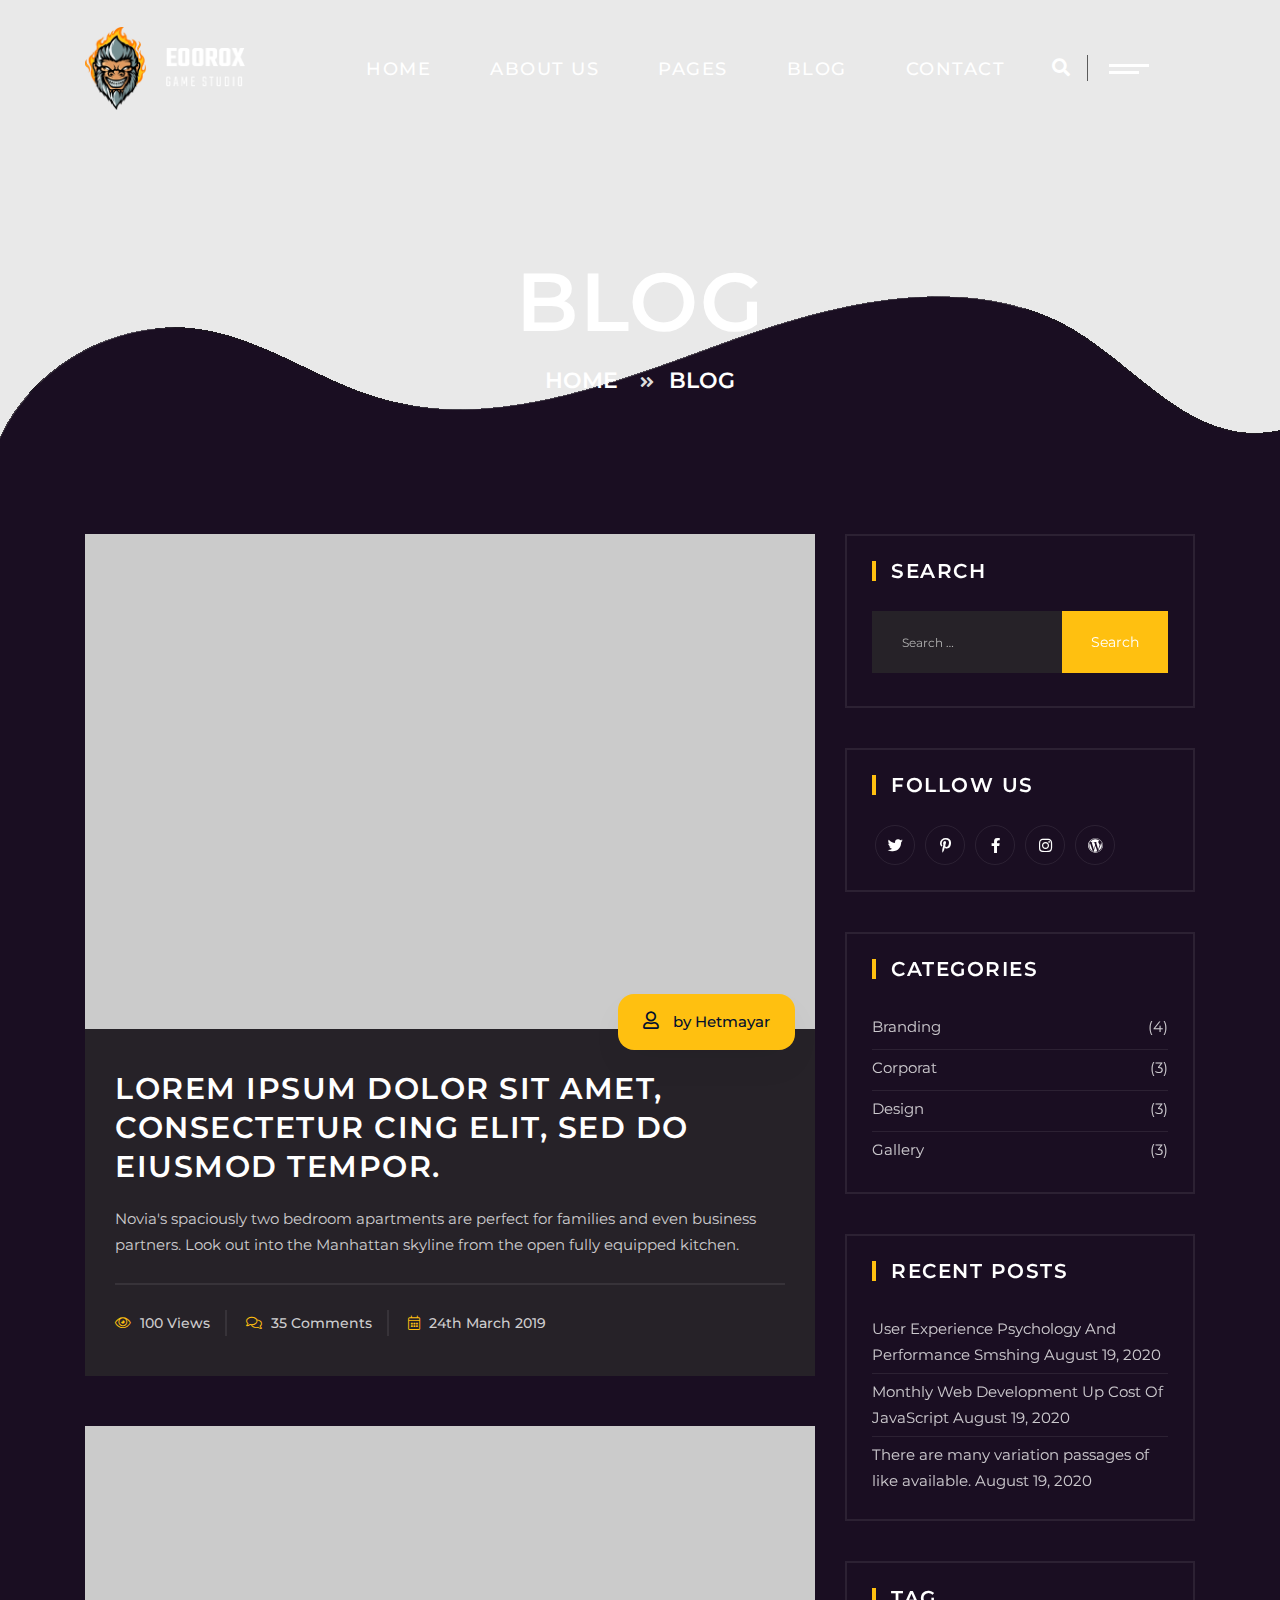
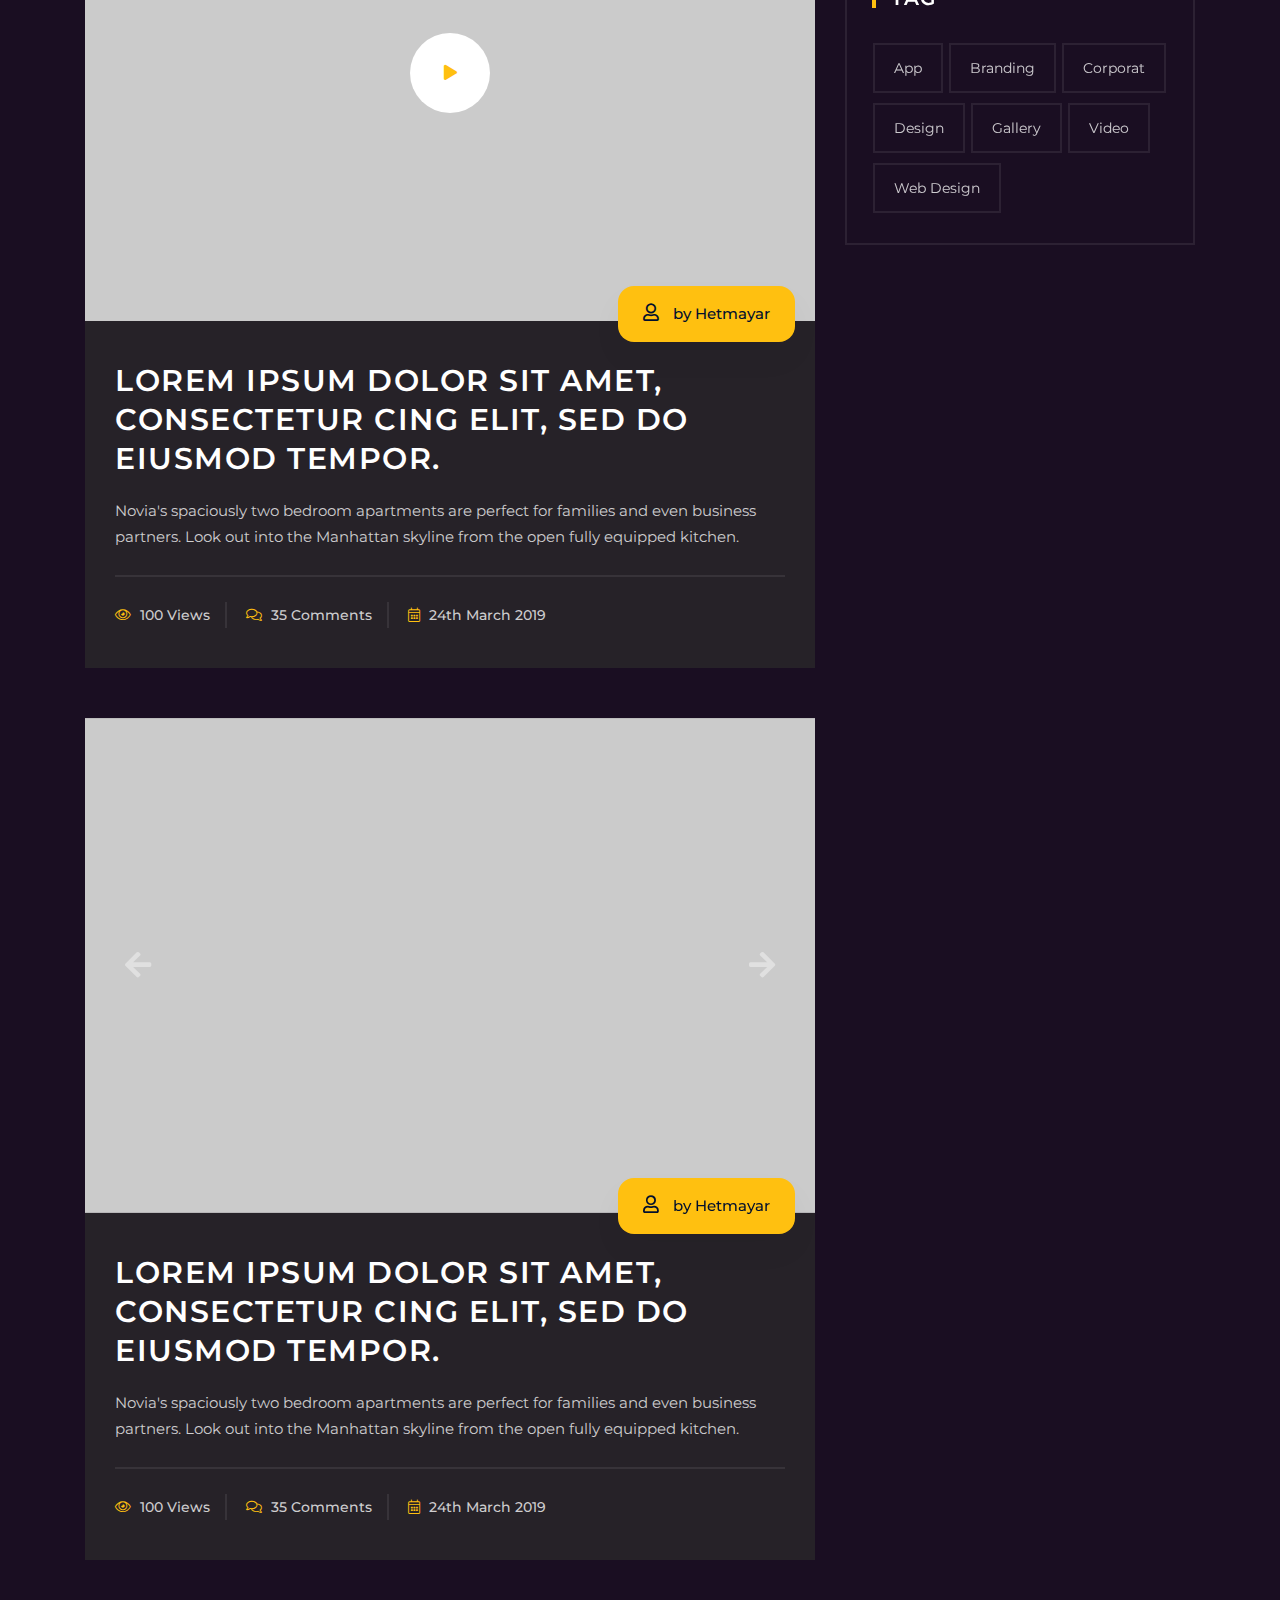
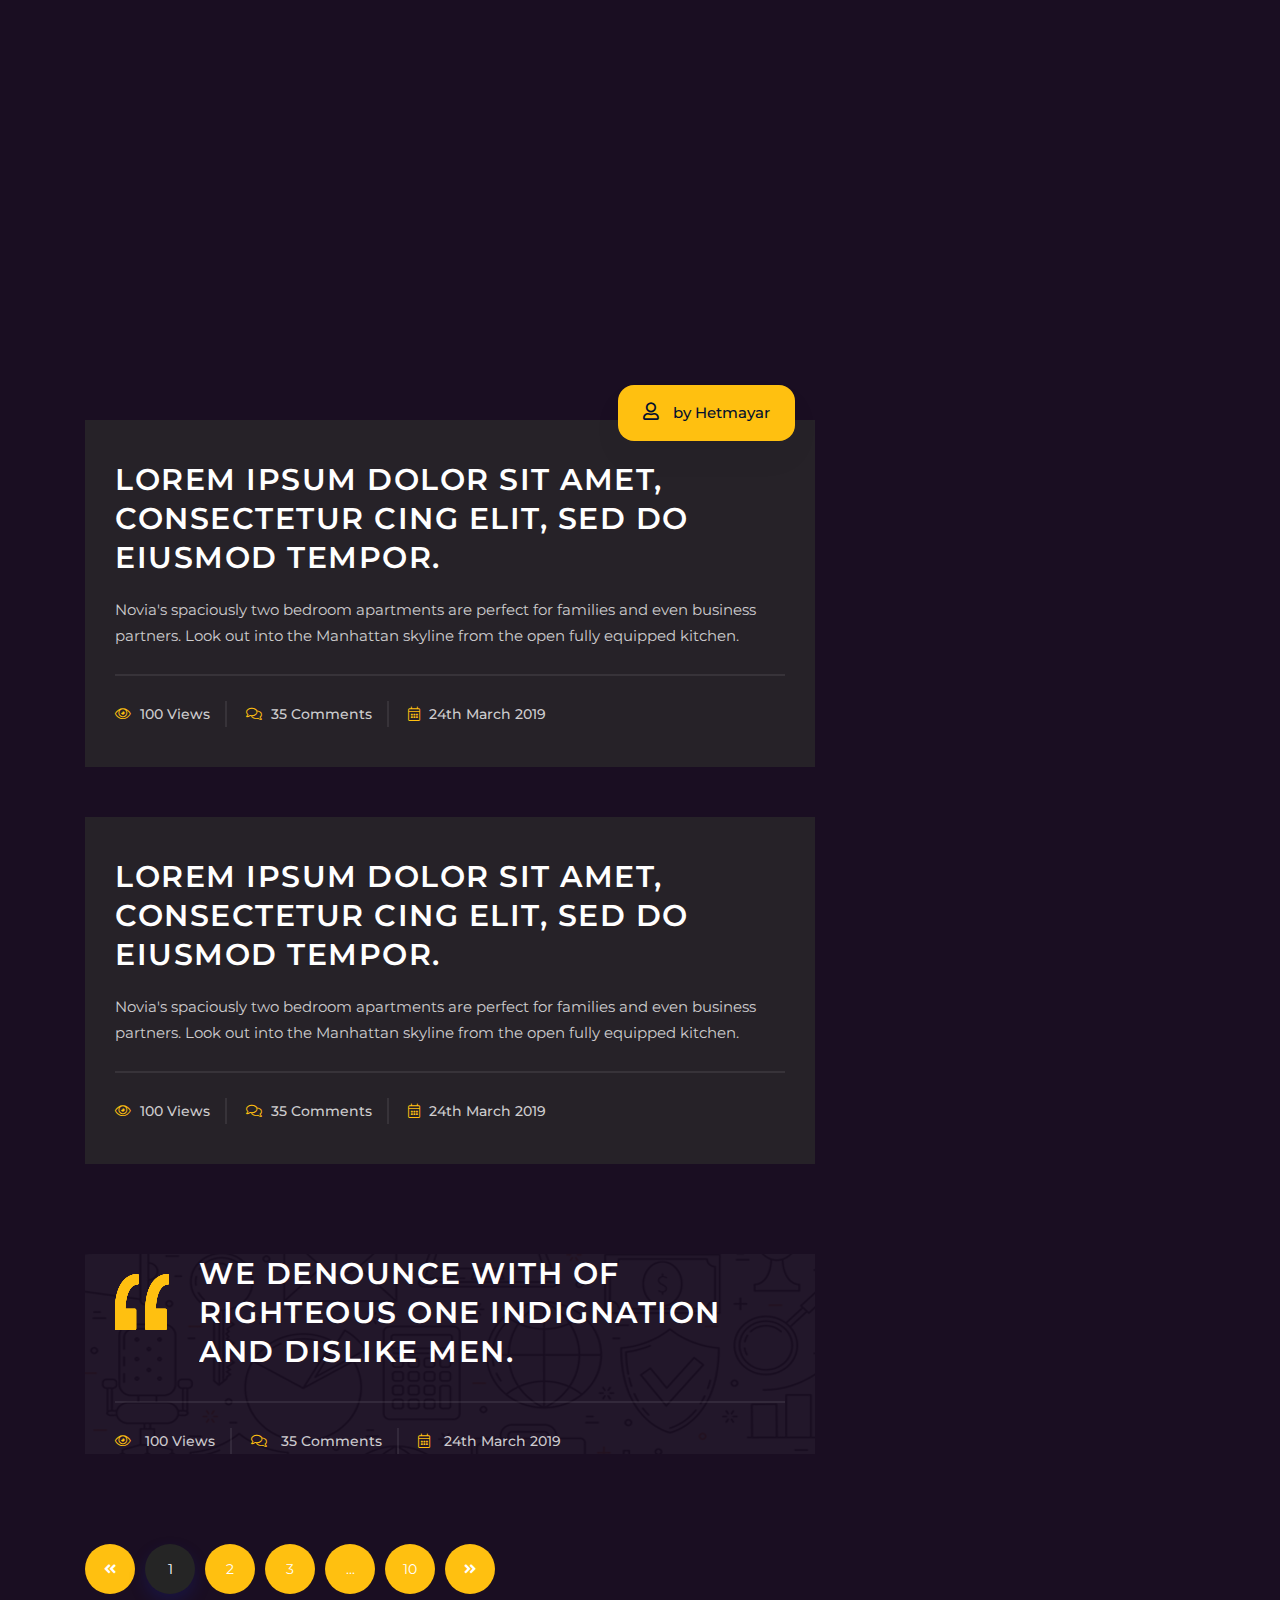
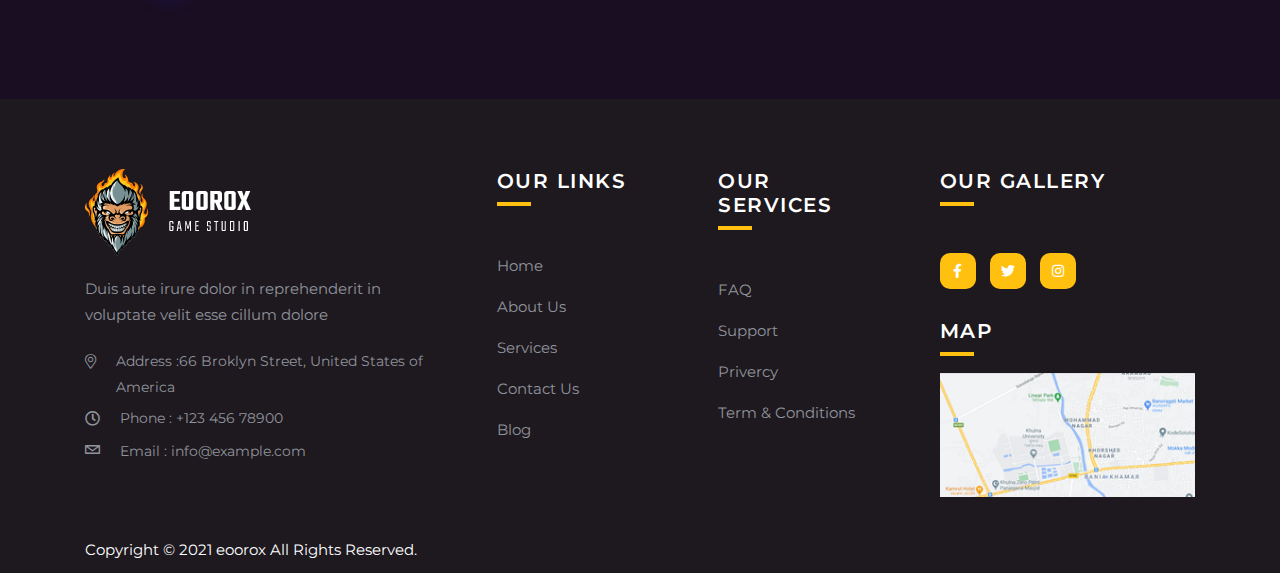
<file: blog.html>
<!doctype html>
<html class="no-js" lang="zxx">
    <head>
        <meta charset="utf-8">
        <meta http-equiv="x-ua-compatible" content="ie=edge">
        <title>Eoorox - Gaming and eSports HTML Template</title>
        <meta name="description" content="">
        <meta name="viewport" content="width=device-width, initial-scale=1">
		<link rel="shortcut icon" type="image/x-icon" href="img/favicon.ico">
        <!-- Place favicon.ico in the root directory -->

		<!-- CSS here -->
        <link rel="stylesheet" href="css/bootstrap.min.css">
        <link rel="stylesheet" href="css/animate.min.css">
        <link rel="stylesheet" href="css/magnific-popup.css">
        <link rel="stylesheet" href="fontawesome/css/all.min.css">
        <link rel="stylesheet" href="font-flaticon/flaticon.css">
        <link rel="stylesheet" href="css/dripicons.css">
        <link rel="stylesheet" href="css/slick.css">
        <link rel="stylesheet" href="css/meanmenu.css">
        <link rel="stylesheet" href="css/default.css">
        <link rel="stylesheet" href="css/style.css">
        <link rel="stylesheet" href="css/responsive.css">
    </head>
    <body>
    <!-- header -->
        <header class="header-area header-three">  
			<div id="header-sticky" class="menu-area">
                <div class="container">
                    <div class="second-menu">
                        <div class="row align-items-center">
                            <div class="col-xl-2 col-lg-2">
                                <div class="logo">
                                    <a href="index.html"><img src="img/logo/logo.png" alt="logo"></a>
                                </div>
                            </div>
                            <div class="col-xl-8 col-lg-8 text-right text-xl-right">
                              
                                <div class="main-menu">
                                    <nav id="mobile-menu">
                                        <ul>
                                            <li class="has-sub">
												<a href="index.html">Home</a>
												<ul>
                                                    <li><a href="index.html">Home Page 01</a></li>
                                                    <li><a href="index-2.html">Home Page 02</a></li>
                                                    <li><a href="index-3.html">Home Page 03</a></li>

												</ul>
											</li>
                                             <li><a href="about.html">About Us</a></li>
                                            <li class="has-sub"><a href="gallery.html">Pages</a>
												<ul>
                                                   <li><a href="gallery.html">Gallery</a></li>
                                                    <li><a href="team.html">Team</a></li>
                                                    <li><a href="faq.html">Faq</a></li>
                                                    <li><a href="game.html">Our Game</a></li>
                                                    <li><a href="matchese.html">Matchese</a>
												</li>
                                                <li><a href="matchese-details.html">Matchese Details</a></li>
                                                    <li><a href="live-streaming.html">Live Streaming</a></li> <li><a href="error.html">404 Page</a></li>
                                                </ul>
											</li>
                                                                                          
                                            <li><a href="blog.html">Blog</a></li>                                               
                                            <li><a href="contact.html">Contact</a></li>                                               
                                        </ul>
                                    </nav>
                                </div>
                            </div>   
                            <div class="col-xl-2 col-lg-2 text-left d-none d-lg-block mt-30 mb-30">
                               <div class="cart-top">
                                   <ul>
                                        <li><a href="#" class="menu-tigger"><i class="fas fa-search"></i></a></li>
                                       <li><a href="#" class="menu-tigger"><img src="img/bg/toggle-menu.png" alt="logo"></a></li>
                                    </ul>
                                </div>
                            </div>
                            
                            
                                <div class="col-12">
                                    <div class="mobile-menu"></div>
                                </div>
                        </div>
                    </div>
                </div>
            </div>
        </header>
        <!-- header-end -->
        <!-- offcanvas-area -->
                <div class="offcanvas-menu">
                <span class="menu-close"><i class="fas fa-times"></i></span>
              <form role="search" method="get" id="searchform"   class="searchform" action="http://wordpress.zcube.in/xconsulta/">
                                <input type="text" name="s" id="search" value="" placeholder="Search"  />
                                <button><i class="fa fa-search"></i></button>
                            </form>

                    
                    <div id="cssmenu3" class="menu-one-page-menu-container">
                        <ul id="menu-one-page-menu-2" class="menu">
                            <li class="menu-item menu-item-type-custom menu-item-object-custom"><a href="index.html">Home</a></li>
                            <li class="menu-item menu-item-type-custom menu-item-object-custom"><a href="about.html">About Us</a></li>
                            <li class="menu-item menu-item-type-custom menu-item-object-custom"><a href="services.html">Services</a></li>
                             <li class="menu-item menu-item-type-custom menu-item-object-custom"><a href="pricing.html">Pricing </a></li>
                             <li class="menu-item menu-item-type-custom menu-item-object-custom"><a href="team.html">Team </a></li>
                             
                             <li class="menu-item menu-item-type-custom menu-item-object-custom"><a href="projects.html">Gallery Study</a></li>
                             <li class="menu-item menu-item-type-custom menu-item-object-custom"><a href="blog.html">Blog</a></li>
                            <li class="menu-item menu-item-type-custom menu-item-object-custom"><a href="contact.html">Contact</a></li>
                        </ul>
                    </div>  
                    
                    <div id="cssmenu2" class="menu-one-page-menu-container">
                        <ul id="menu-one-page-menu-1" class="menu">
                            <li class="menu-item menu-item-type-custom menu-item-object-custom"><a href="#home"><span>+8 12 3456897</span></a></li>
                            <li class="menu-item menu-item-type-custom menu-item-object-custom"><a href="#howitwork"><span>info@example.com</span></a></li>
                        </ul>
                    </div>                
            </div>
            <div class="offcanvas-overly"></div>
                 <!-- offcanvas-end -->
        <!-- main-area -->
        <main>
            
            <!-- search-popup -->
		<div class="modal fade bs-example-modal-lg search-bg popup1" tabindex="-1" role="dialog">
			<div class="modal-dialog modal-lg" role="document">
				<div class="modal-content search-popup">
					<div class="text-center">
						<a href="#" class="close2" data-dismiss="modal" aria-label="Close">× close</a>
					</div>
					<div class="row search-outer">
						<div class="col-md-11"><input type="text" placeholder="Search for products..." /></div>
						<div class="col-md-1 text-right"><a href="#"><i class="fa fa-search" aria-hidden="true"></i></a></div>
					</div>
				</div>
			</div>
		</div>
		<!-- /search-popup -->
            <!-- breadcrumb-area -->
            <section class="breadcrumb-area d-flex align-items-center" style="background-image:url(img/bg/blog-hd.png)">
                <div class="container">
                    <div class="row align-items-center">
                        <div class="col-xl-12 col-lg-12">
                            <div class="breadcrumb-wrap text-left">
                                <div class="breadcrumb-title">
                                    <h2>Blog</h2>    
                                    <div class="breadcrumb-wrap">
                              
                                <nav aria-label="breadcrumb">
                                    <ol class="breadcrumb">
                                        <li class="breadcrumb-item"><a href="index.html">Home</a></li>
                                        <li class="breadcrumb-item active" aria-current="page">Blog</li>
                                    </ol>
                                </nav>
                            </div>
                                </div>
                            </div>
                        </div>
                        
                    </div>
                </div>
            </section>
            <!-- breadcrumb-area-end -->
            <!-- inner-blog -->
            <section class="inner-blog pb-90">
                <div class="container">
                    <div class="row">
                        <div class="col-lg-8">
                            <div class="bsingle__post mb-50">
                                <div class="bsingle__post-thumb">
                                    <img src="img/blog/inner_b1.jpg" alt="">
                                </div>
                                <div class="bsingle__content">
                                    <div class="admin">
                                        <a href="#"><i class="far fa-user"></i> by Hetmayar</a>
                                    </div>
                                    
                                    
                                    <h2><a href="blog-details.html">Lorem ipsum dolor sit amet, consectetur
                                            cing elit, sed do eiusmod tempor.</a></h2>
                                    <p>Novia's spaciously two bedroom apartments are perfect for families and even business partners. Look out into the Manhattan skyline from the open fully equipped kitchen.</p>
                                    <div class="meta-info">
                                        <ul>
                                            <li><i class="fal fa-eye"></i> 100 Views  </li>
                                            <li><i class="fal fa-comments"></i> 35 Comments</li>
                                            <li><i class="fal fa-calendar-alt"></i> 24th March 2019</li>
                                        </ul>
                                    </div>
                                    
                                </div>
                            </div>
                            <div class="bsingle__post mb-50">
                                <div class="bsingle__post-thumb video-p">
                                    <img src="img/blog/inner_b2.jpg" alt="">
                                    <a href="https://www.youtube.com/watch?v=2xc9YKdlLW0" class="video-i popup-video"><i class="fas fa-play"></i></a>
                                </div>
                               <div class="bsingle__content">
                                    <div class="admin">
                                        <a href="#"><i class="far fa-user"></i> by Hetmayar</a>
                                    </div>
                                    
                                    
                                    <h2><a href="blog-details.html">Lorem ipsum dolor sit amet, consectetur
                                            cing elit, sed do eiusmod tempor.</a></h2>
                                    <p>Novia's spaciously two bedroom apartments are perfect for families and even business partners. Look out into the Manhattan skyline from the open fully equipped kitchen.</p>
                                    <div class="meta-info">
                                        <ul>
                                            <li><i class="fal fa-eye"></i> 100 Views  </li>
                                            <li><i class="fal fa-comments"></i> 35 Comments</li>
                                            <li><i class="fal fa-calendar-alt"></i> 24th March 2019</li>
                                        </ul>
                                    </div>
                                    
                                </div>
                            </div>
                            <div class="bsingle__post mb-50">
                                <div class="bsingle__post-thumb blog-active">
                                    <div class="slide-post">
                                        <img src="img/blog/inner_b3.jpg" alt="">
                                    </div>
                                    <div class="slide-post">
                                        <img src="img/blog/inner_b2.jpg" alt="">
                                    </div>
                                    <div class="slide-post">
                                        <img src="img/blog/inner_b1.jpg" alt="">
                                    </div>
                                </div>
                                <div class="bsingle__content">
                                    <div class="admin">
                                        <a href="#"><i class="far fa-user"></i> by Hetmayar</a>
                                    </div>
                                    
                                    
                                    <h2><a href="blog-details.html">Lorem ipsum dolor sit amet, consectetur
                                            cing elit, sed do eiusmod tempor.</a></h2>
                                    <p>Novia's spaciously two bedroom apartments are perfect for families and even business partners. Look out into the Manhattan skyline from the open fully equipped kitchen.</p>
                                    <div class="meta-info">
                                        <ul>
                                            <li><i class="fal fa-eye"></i> 100 Views  </li>
                                            <li><i class="fal fa-comments"></i> 35 Comments</li>
                                            <li><i class="fal fa-calendar-alt"></i> 24th March 2019</li>
                                        </ul>
                                    </div>
                                    
                                </div>
                            </div>
                            <div class="bsingle__post mb-50">
                                <div class="bsingle__post-thumb embed-responsive embed-responsive-16by9">
                                    <iframe height="300" allow="autoplay" src="https://w.soundcloud.com/player/?url=https%3A//api.soundcloud.com/tracks/547295505&color=%23ff5500&auto_play=false&hide_related=false&show_comments=true&show_user=true&show_reposts=false&show_teaser=true&visual=true"></iframe>
                                </div>
                                <div class="bsingle__content">
                                    <div class="admin">
                                        <a href="#"><i class="far fa-user"></i> by Hetmayar</a>
                                    </div>
                                    
                                    
                                    <h2><a href="blog-details.html">Lorem ipsum dolor sit amet, consectetur
                                            cing elit, sed do eiusmod tempor.</a></h2>
                                    <p>Novia's spaciously two bedroom apartments are perfect for families and even business partners. Look out into the Manhattan skyline from the open fully equipped kitchen.</p>
                                    <div class="meta-info">
                                        <ul>
                                            <li><i class="fal fa-eye"></i> 100 Views  </li>
                                            <li><i class="fal fa-comments"></i> 35 Comments</li>
                                            <li><i class="fal fa-calendar-alt"></i> 24th March 2019</li>
                                        </ul>
                                    </div>
                                    
                                </div>
                            </div>
                            <div class="bsingle__post mb-50">
                               <div class="bsingle__content">
                                  
                                    <h2><a href="blog-details.html">Lorem ipsum dolor sit amet, consectetur
                                            cing elit, sed do eiusmod tempor.</a></h2>
                                    <p>Novia's spaciously two bedroom apartments are perfect for families and even business partners. Look out into the Manhattan skyline from the open fully equipped kitchen.</p>
                                    <div class="meta-info">
                                        <ul>
                                            <li><i class="fal fa-eye"></i> 100 Views  </li>
                                            <li><i class="fal fa-comments"></i> 35 Comments</li>
                                            <li><i class="fal fa-calendar-alt"></i> 24th March 2019</li>
                                        </ul>
                                    </div>
                                    
                                </div>
                            </div>
                            <div class="bsingle__post mb-50">
                                <div class="bsingle__content quote-post" style="background-image:url(img/bg/quote_bg.png)">
                                    
                                    <div class="quote-icon">
                                        <img src="img/icon/blockquote.png" alt="">
                                    </div>
                                    <h2><a href="blog-details.html">We denounce with of righteous one indignation and dislike men.</a></h2>
                                    <div class="meta-info">
                                         <ul>
                                            <li><i class="fal fa-eye"></i> 100 Views  </li>
                                            <li><i class="fal fa-comments"></i> 35 Comments</li>
                                            <li><i class="fal fa-calendar-alt"></i> 24th March 2019</li>
                                        </ul>
                                    </div>
                                </div>
                            </div>
                            <div class="pagination-wrap">
                                <nav>
                                    <ul class="pagination">
                                        <li class="page-item"><a href="#"><i class="fas fa-angle-double-left"></i></a></li>
                                        <li class="page-item active"><a href="#">1</a></li>
                                        <li class="page-item"><a href="#">2</a></li>
                                        <li class="page-item"><a href="#">3</a></li>
                                        <li class="page-item"><a href="#">...</a></li>
                                        <li class="page-item"><a href="#">10</a></li>
                                        <li class="page-item"><a href="#"><i class="fas fa-angle-double-right"></i></a></li>
                                    </ul>
                                </nav>
                            </div>
                        </div>
                        <!-- #right side -->
                        <div class="col-sm-12 col-md-12 col-lg-4">
                           <aside class="sidebar-widget">
                              <section id="search-3" class="widget widget_search">
                                 <h2 class="widget-title">Search</h2>
                                 <form role="search" method="get" class="search-form" action="http://wordpress.zcube.in/finco/">
                                    <label>
                                    <span class="screen-reader-text">Search for:</span>
                                    <input type="search" class="search-field" placeholder="Search &hellip;" value="" name="s" />
                                    </label>
                                    <input type="submit" class="search-submit" value="Search" />
                                 </form>
                              </section>
                              <section id="custom_html-5" class="widget_text widget widget_custom_html">
                                 <h2 class="widget-title">Follow Us</h2>
                                 <div class="textwidget custom-html-widget">
                                    <div class="widget-social">
                                       <a href="#"><i class="fab fa-twitter"></i></a>
                                       <a href="#"><i class="fab fa-pinterest-p"></i></a>
                                       <a href="#"><i class="fab fa-facebook-f"></i></a>
                                       <a href="#"><i class="fab fa-instagram"></i></a>
                                       <a href="#"><i class="fab fa-wordpress"></i></a>
                                    </div>
                                 </div>
                              </section>
                              <section id="categories-1" class="widget widget_categories">
                                 <h2 class="widget-title">Categories</h2>
                                 <ul>
                                    <li class="cat-item cat-item-16"><a href="#">Branding</a> (4)</li>
                                    <li class="cat-item cat-item-23"><a href="#">Corporat</a> (3)</li>
                                    <li class="cat-item cat-item-18"><a href="#">Design</a> (3)</li>
                                    <li class="cat-item cat-item-22"><a href="#">Gallery</a> (3)</li>
                                 </ul>
                              </section>
                              <section id="recent-posts-4" class="widget widget_recent_entries">
                                 <h2 class="widget-title">Recent Posts</h2>
                                 <ul>
                                    <li>
                                       <a href="#">User Experience Psychology And Performance Smshing</a>
                                       <span class="post-date">August 19, 2020</span>
                                    </li>
                                    <li>
                                       <a href="#">Monthly Web Development Up Cost Of JavaScript</a>
                                       <span class="post-date">August 19, 2020</span>
                                    </li>
                                    <li>
                                       <a href="#">There are many variation passages of like available.</a>
                                       <span class="post-date">August 19, 2020</span>
                                    </li>
                                 </ul>
                              </section>
                              <section id="tag_cloud-1" class="widget widget_tag_cloud">
                                 <h2 class="widget-title">Tag</h2>
                                 <div class="tagcloud">
                                     <a href="#" class="tag-cloud-link tag-link-28 tag-link-position-1" style="font-size: 8pt;" aria-label="app (1 item)">app</a>
                                    <a href="#" class="tag-cloud-link tag-link-17 tag-link-position-2" style="font-size: 8pt;" aria-label="Branding (1 item)">Branding</a>
                                    <a href="#" class="tag-cloud-link tag-link-20 tag-link-position-3" style="font-size: 8pt;" aria-label="corporat (1 item)">corporat</a>
                                    <a href="#" class="tag-cloud-link tag-link-24 tag-link-position-4" style="font-size: 16.4pt;" aria-label="Design (2 items)">Design</a>
                                    <a href="#" class="tag-cloud-link tag-link-25 tag-link-position-5" style="font-size: 22pt;" aria-label="gallery (3 items)">gallery</a>
                                    <a href="#" class="tag-cloud-link tag-link-26 tag-link-position-6" style="font-size: 8pt;" aria-label="video (1 item)">video</a>
                                    <a href="#" class="tag-cloud-link tag-link-29 tag-link-position-7" style="font-size: 16.4pt;" aria-label="web design (2 items)">web design</a>
                                 </div>
                              </section>
                           </aside>
                        </div>
                        <!-- #right side end -->

                    </div>
                </div>
            </section>
            <!-- inner-blog-end -->         
        </main>
        <!-- main-area-end -->
        <!-- footer -->
        <footer class="footer-bg footer-p" style="background: #1e191f;">
             <div class="footer-top pt-70">
                <div class="container">
                    <div class="row justify-content-between">
                        
                          <div class="col-xl-4 col-lg-4 col-sm-6">
                            <div class="footer-widget mb-30">
                                <div class="f-widget-title mb-20">
                                   <img src="img/logo/f_logo.png" alt="img">
                                </div>
                                <div class="footer-link">
                                   Duis aute irure dolor in reprehenderit in voluptate velit esse cillum dolore
                                </div>
                                <div class="f-contact mt-20">
                                    <ul>
                                        <li>
                                      <i class="icon fal fa-map-marker-alt"></i>
                                         <span>Address :66 Broklyn Street,  United States of America</span>
                                    </li>
                                    <li>
                                        <i class="icon far fa-clock"></i>
                                        <span>Phone : +123 456 78900 </span>
                                    </li>
                                    <li>
                                        <i class="icon dripicons-mail"></i>
                                         <span>Email : <a href="mailto:info@example.com">info@example.com</a></span>
                                    </li>
                                    
                                </ul>
                                    
                                    </div>
                               
                            </div>
                        </div>
						<div class="col-xl-2 col-lg-2 col-sm-6">
                            <div class="footer-widget mb-30">
                                <div class="f-widget-title">
                                    <h2>Our Links</h2>
                                </div>
                                <div class="footer-link">
                                    <ul>                                        
                                        <li><a href="index.html">Home</a></li>
                                        <li><a href="about.html"> About Us</a></li>
                                        <li><a href="services.html"> Services </a></li>
                                        <li><a href="contact.html"> Contact Us</a></li>
                                        <li><a href="blog.html">Blog </a></li>
                                    </ul>
                                </div>
                            </div>
                        </div>
                        <div class="col-xl-2 col-lg-2 col-sm-6">
                            <div class="footer-widget mb-30">
                                <div class="f-widget-title">
                                    <h2>Our Services</h2>
                                </div>
                                <div class="footer-link">
                                    <ul>
                                        <li><a href="faq.html">FAQ</a></li>
                                        <li><a href="#">Support</a></li>
                                        <li><a href="#">Privercy</a></li>
                                        <li><a href="#">Term & Conditions</a></li>
                                    </ul>
                                </div>
                            </div>
                        </div>  
                       <div class="col-xl-3 col-lg-3 col-sm-6">
                            <div class="footer-widget mb-30">
                                <div class="f-widget-title">
                                    <h2>Our Gallery</h2>
                                </div>
                                <div class="footer-social  mt-30">                                    
                                    <a href="#"><i class="fab fa-facebook-f"></i></a>
                                    <a href="#"><i class="fab fa-twitter"></i></a>
                                    <a href="#"><i class="fab fa-instagram"></i></a>
                                </div>
                              
                            </div>
                           <div class="footer-widget mb-30">
                                <div class="f-widget-title">
                                    <h2>Map</h2>
                                </div>
                                <div class="map-f">                                    
                                     <img src="img/bg/map.png" alt="img">
                                </div>
                              
                            </div>
                        </div>  
                      
                        
                    </div>
                </div>
            </div>
            <div class="copyright-wrap">
                <div class="container">
                    <div class="row align-items-center">
                        <div class="col-lg-6">                         
                             Copyright © 2021 eoorox All Rights Reserved. 
                        </div>
                        <div class="col-lg-6 text-right text-xl-right">                       
                                   
                        </div>
                        
                    </div>
                </div>
            </div>
        </footer>
        <!-- footer-end -->


		<!-- JS here -->
        <script src="js/vendor/modernizr-3.5.0.min.js"></script>
        <script src="js/vendor/jquery-3.6.0.min.js"></script>
        <script src="js/popper.min.js"></script>
        <script src="js/bootstrap.min.js"></script>
        <script src="js/slick.min.js"></script>
        <script src="js/ajax-form.js"></script>
        <script src="js/paroller.js"></script>
        <script src="js/wow.min.js"></script>
        <script src="js/js_isotope.pkgd.min.js"></script>
        <script src="js/imagesloaded.min.js"></script>
        <script src="js/parallax.min.js"></script>
         <script src="js/jquery.waypoints.min.js"></script>
        <script src="js/jquery.counterup.min.js"></script>
        <script src="js/jquery.scrollUp.min.js"></script>
        <script src="js/jquery.meanmenu.min.js"></script>
        <script src="js/parallax-scroll.js"></script>
        <script src="js/jquery.magnific-popup.min.js"></script>
        <script src="js/element-in-view.js"></script>
        <script src="js/main.js"></script>
    </body>
</html>
</file>
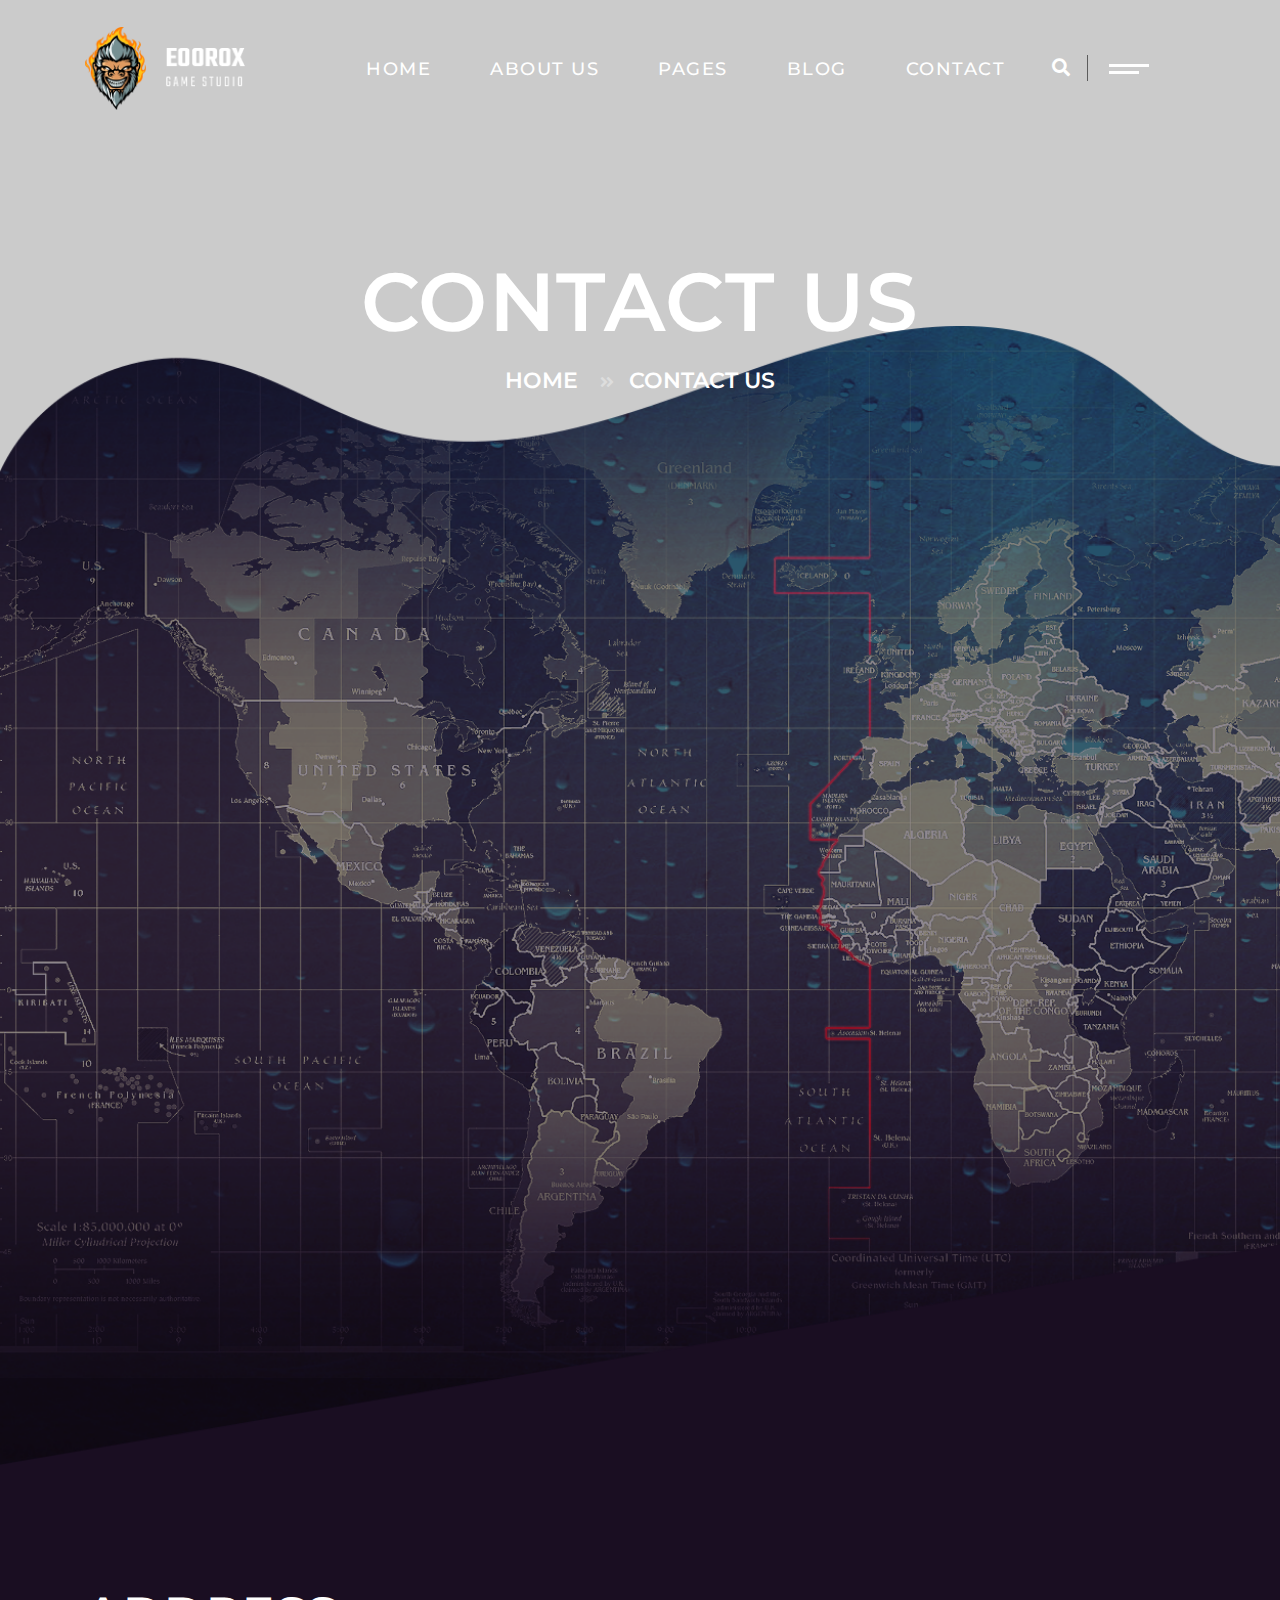
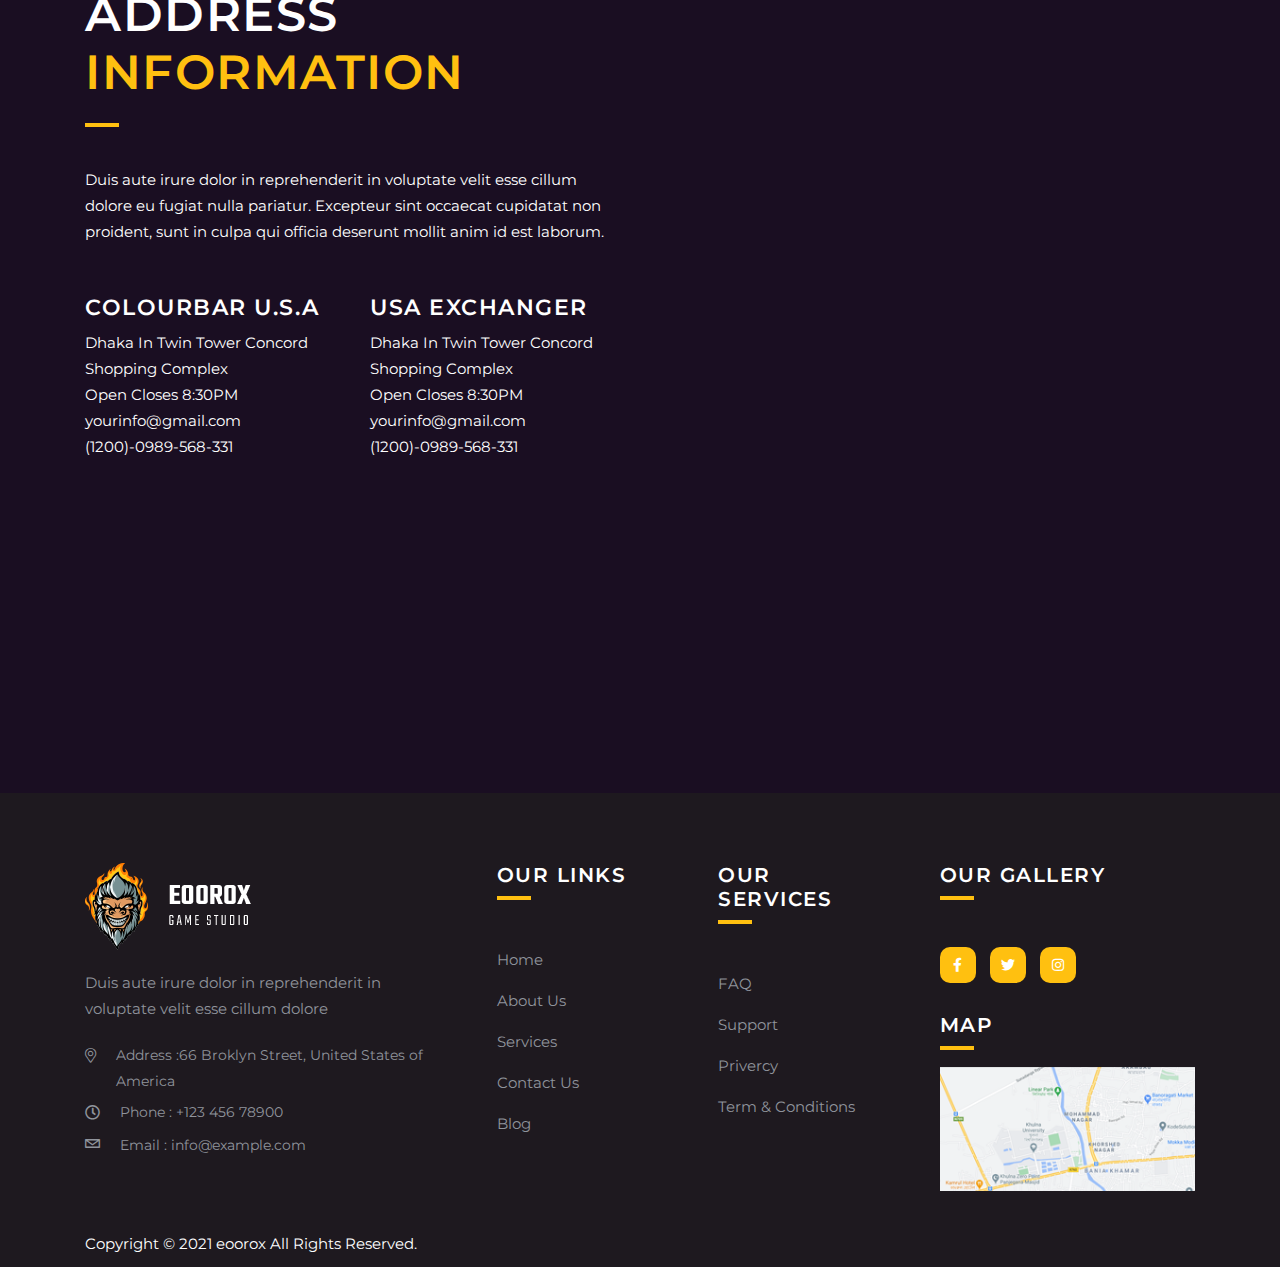
<file: contact.html>
<!doctype html>
<html class="no-js" lang="zxx">
    <head>
        <meta charset="utf-8">
        <meta http-equiv="x-ua-compatible" content="ie=edge">
        <title>Eoorox - Gaming and eSports HTML Template</title>
        <meta name="description" content="">
        <meta name="viewport" content="width=device-width, initial-scale=1">
		<link rel="shortcut icon" type="image/x-icon" href="img/favicon.ico">
        <!-- Place favicon.ico in the root directory -->

		<!-- CSS here -->
        <link rel="stylesheet" href="css/bootstrap.min.css">
        <link rel="stylesheet" href="css/animate.min.css">
        <link rel="stylesheet" href="css/magnific-popup.css">
        <link rel="stylesheet" href="fontawesome/css/all.min.css">
        <link rel="stylesheet" href="font-flaticon/flaticon.css">
        <link rel="stylesheet" href="css/dripicons.css">
        <link rel="stylesheet" href="css/slick.css">
        <link rel="stylesheet" href="css/meanmenu.css">
        <link rel="stylesheet" href="css/default.css">
        <link rel="stylesheet" href="css/style.css">
        <link rel="stylesheet" href="css/responsive.css">
    </head>
    <body>
    <!-- header -->
        <header class="header-area header-three">  
			<div id="header-sticky" class="menu-area">
                <div class="container">
                    <div class="second-menu">
                        <div class="row align-items-center">
                            <div class="col-xl-2 col-lg-2">
                                <div class="logo">
                                    <a href="index.html"><img src="img/logo/logo.png" alt="logo"></a>
                                </div>
                            </div>
                            <div class="col-xl-8 col-lg-8 text-right text-xl-right">
                              
                                <div class="main-menu">
                                    <nav id="mobile-menu">
                                        <ul>
                                            <li class="has-sub">
												<a href="index.html">Home</a>
												<ul>
                                                    <li><a href="index.html">Home Page 01</a></li>
                                                    <li><a href="index-2.html">Home Page 02</a></li>
                                                    <li><a href="index-3.html">Home Page 03</a></li>

												</ul>
											</li>
                                             <li><a href="about.html">About Us</a></li>
                                            <li class="has-sub"><a href="gallery.html">Pages</a>
												<ul>
                                                   <li><a href="gallery.html">Gallery</a></li>
                                                    <li><a href="team.html">Team</a></li>
                                                    <li><a href="faq.html">Faq</a></li>
                                                    <li><a href="game.html">Our Game</a></li>
                                                    <li><a href="matchese.html">Matchese</a>
												</li>
                                                <li><a href="matchese-details.html">Matchese Details</a></li>
                                                    <li><a href="live-streaming.html">Live Streaming</a></li> <li><a href="error.html">404 Page</a></li>
                                                </ul>
											</li>
                                                                                          
                                            <li><a href="blog.html">Blog</a></li>                                               
                                            <li><a href="contact.html">Contact</a></li>                                               
                                        </ul>
                                    </nav>
                                </div>
                            </div>   
                            <div class="col-xl-2 col-lg-2 text-left d-none d-lg-block mt-30 mb-30">
                               <div class="cart-top">
                                   <ul>
                                        <li><a href="#" class="menu-tigger"><i class="fas fa-search"></i></a></li>
                                       <li><a href="#" class="menu-tigger"><img src="img/bg/toggle-menu.png" alt="logo"></a></li>
                                    </ul>
                                </div>
                            </div>
                            
                            
                                <div class="col-12">
                                    <div class="mobile-menu"></div>
                                </div>
                        </div>
                    </div>
                </div>
            </div>
        </header>
        <!-- header-end -->
        <!-- offcanvas-area -->
                <div class="offcanvas-menu">
                <span class="menu-close"><i class="fas fa-times"></i></span>
              <form role="search" method="get" id="searchform"   class="searchform" action="http://wordpress.zcube.in/xconsulta/">
                                <input type="text" name="s" id="search" value="" placeholder="Search"  />
                                <button><i class="fa fa-search"></i></button>
                            </form>

                    
                    <div id="cssmenu3" class="menu-one-page-menu-container">
                        <ul id="menu-one-page-menu-2" class="menu">
                            <li class="menu-item menu-item-type-custom menu-item-object-custom"><a href="index.html">Home</a></li>
                            <li class="menu-item menu-item-type-custom menu-item-object-custom"><a href="about.html">About Us</a></li>
                            <li class="menu-item menu-item-type-custom menu-item-object-custom"><a href="services.html">Services</a></li>
                             <li class="menu-item menu-item-type-custom menu-item-object-custom"><a href="pricing.html">Pricing </a></li>
                             <li class="menu-item menu-item-type-custom menu-item-object-custom"><a href="team.html">Team </a></li>
                             
                             <li class="menu-item menu-item-type-custom menu-item-object-custom"><a href="projects.html">Gallery Study</a></li>
                             <li class="menu-item menu-item-type-custom menu-item-object-custom"><a href="blog.html">Blog</a></li>
                            <li class="menu-item menu-item-type-custom menu-item-object-custom"><a href="contact.html">Contact</a></li>
                        </ul>
                    </div>  
                    
                    <div id="cssmenu2" class="menu-one-page-menu-container">
                        <ul id="menu-one-page-menu-1" class="menu">
                            <li class="menu-item menu-item-type-custom menu-item-object-custom"><a href="#home"><span>+8 12 3456897</span></a></li>
                            <li class="menu-item menu-item-type-custom menu-item-object-custom"><a href="#howitwork"><span>info@example.com</span></a></li>
                        </ul>
                    </div>                
            </div>
            <div class="offcanvas-overly"></div>
                 <!-- offcanvas-end -->
        <!-- main-area -->
        <main>
            
            <!-- search-popup -->
		<div class="modal fade bs-example-modal-lg search-bg popup1" tabindex="-1" role="dialog">
			<div class="modal-dialog modal-lg" role="document">
				<div class="modal-content search-popup">
					<div class="text-center">
						<a href="#" class="close2" data-dismiss="modal" aria-label="Close">× close</a>
					</div>
					<div class="row search-outer">
						<div class="col-md-11"><input type="text" placeholder="Search for products..." /></div>
						<div class="col-md-1 text-right"><a href="#"><i class="fa fa-search" aria-hidden="true"></i></a></div>
					</div>
				</div>
			</div>
		</div>
		<!-- /search-popup -->
            <!-- breadcrumb-area -->
            <section class="breadcrumb-area d-flex align-items-center" style="background-image:url(img/bg/contant-hd.png)">
                <div class="container">
                    <div class="row align-items-center">
                        <div class="col-xl-12 col-lg-12">
                            <div class="breadcrumb-wrap text-left">
                                <div class="breadcrumb-title">
                                    <h2>Contact Us</h2>    
                                    <div class="breadcrumb-wrap">
                              
                                <nav aria-label="breadcrumb">
                                    <ol class="breadcrumb">
                                        <li class="breadcrumb-item"><a href="index.html">Home</a></li>
                                        <li class="breadcrumb-item active" aria-current="page">Contact Us</li>
                                    </ol>
                                </nav>
                            </div>
                                </div>
                            </div>
                        </div>
                        
                    </div>
                </div>
            </section>
            <!-- breadcrumb-area-end -->
             <!-- contact-area -->
            <section id="map" class="contact-map  p-relative fix" style="background: url(img/bg/map-contact.png) no-repeat;background-size: cover;">
                
                <div class="container">
             
					<div class="row">
                        
                    </div>
                </div>
            </section>
            
            
		     <!-- contact-area -->
            <section id="contact" class="contact-area after-none contact-bg pt-120 pb-120 p-relative fix" >
                
                <div class="container">
             
					<div class="row">
						
                         <div class="col-lg-6">
                         <div class="contact-info">
						  <div class="section-title center-align">
                               
                                <h2>
                                   Address <br> <span>information</span>
                                </h2>
                                <span class="line5"> <img src="img/bg/f-line.png" alt="circle_left"></span>
                               <p>Duis aute irure dolor in reprehenderit in voluptate velit esse cillum dolore eu fugiat nulla pariatur. Excepteur sint occaecat cupidatat non proident, sunt in culpa qui officia deserunt mollit anim id est laborum. </p>
                            </div>
                             <div class="row mt-50">
                                <div class="col-lg-6">
                                 <h4>Colourbar U.S.A</h4>
                                    <p>
                                        Dhaka In Twin Tower Concord<br> 
                                        Shopping Complex<br>
                                        Open  Closes 8:30PM <br>
                                        yourinfo@gmail.com<br>
                                        (1200)-0989-568-331
                                    </p>
                                 </div>
                                 <div class="col-lg-6">
                                 <h4>USA Exchanger</h4>
                                    <p>
                                        Dhaka In Twin Tower Concord<br> 
                                        Shopping Complex<br>
                                        Open  Closes 8:30PM <br>
                                        yourinfo@gmail.com<br>
                                        (1200)-0989-568-331
                                    </p>
                                 </div>
                                
                             </div>
                            </div>
							
                        </div>
                        <div class="col-lg-6">
                            <div class="contact-bg02 wow fadeInLeft  animated">
                            <div class="section-title center-align">
                               
                                <h2>
                                    Get in Touch<br> <span>Inform Us </span>
                                </h2>
                                <span class="line5"> <img src="img/bg/f-line.png" alt="circle_left"></span>
                                 <p>Duis aute irure dolor in reprehenderit in voluptate velit esse cillum dolore eu fugiat nulla pariatur. Excepteur sint occaecat cupidatat non proident, sunt in culpa qui officia deserunt mollit anim id est laborum. </p>
                            </div>
                             
						<form action="mail.php" method="post" class="contact-form mt-30">
							<div class="row">
                            <div class="col-lg-12">
                                <div class="contact-field p-relative c-name mb-30">                                    
                                    <input type="text" id="firstn" name="firstn" placeholder="Your Name" required>
                                </div>                               
                            </div>
							
							<div class="col-lg-6">                               
                                <div class="contact-field p-relative c-subject mb-30">                                   
                                    <input type="text" id="email" name="email" placeholder="Eamil" required>
                                </div>
                            </div>		
                           
                            <div class="col-lg-6">                               
                                <div class="contact-field p-relative c-subject mb-30">                                   
                                    <input type="text" id="subject" name="subject" placeholder="Subject" required>
                                </div>
                            </div>	
                            
                            <div class="col-lg-12">
                                <div class="contact-field p-relative c-message mb-30">                                  
                                    <textarea name="message" id="message" cols="30" rows="10" placeholder="Write comments"></textarea>
                                </div>
                                <div class="slider-btn">                                          
                                            <button class="btn ss-btn" data-animation="fadeInRight" data-delay=".8s">Submint Now</button>				
                                        </div>                             
                            </div>
                            </div>
                        
                    </form>
                            
                            </div>
                        
						</div>
					</div>
                    
                </div>
               
            </section>
            <!-- contact-area-end -->
          
        </main>
        <!-- main-area-end -->
<!-- footer -->
        <footer class="footer-bg footer-p" style="background: #1e191f;">
             <div class="footer-top pt-70">
                <div class="container">
                    <div class="row justify-content-between">
                        
                          <div class="col-xl-4 col-lg-4 col-sm-6">
                            <div class="footer-widget mb-30">
                                <div class="f-widget-title mb-20">
                                   <img src="img/logo/f_logo.png" alt="img">
                                </div>
                                <div class="footer-link">
                                   Duis aute irure dolor in reprehenderit in voluptate velit esse cillum dolore
                                </div>
                                <div class="f-contact mt-20">
                                    <ul>
                                        <li>
                                      <i class="icon fal fa-map-marker-alt"></i>
                                         <span>Address :66 Broklyn Street,  United States of America</span>
                                    </li>
                                    <li>
                                        <i class="icon far fa-clock"></i>
                                        <span>Phone : +123 456 78900 </span>
                                    </li>
                                    <li>
                                        <i class="icon dripicons-mail"></i>
                                         <span>Email : <a href="mailto:info@example.com">info@example.com</a></span>
                                    </li>
                                    
                                </ul>
                                    
                                    </div>
                               
                            </div>
                        </div>
						<div class="col-xl-2 col-lg-2 col-sm-6">
                            <div class="footer-widget mb-30">
                                <div class="f-widget-title">
                                    <h2>Our Links</h2>
                                </div>
                                <div class="footer-link">
                                    <ul>                                        
                                        <li><a href="index.html">Home</a></li>
                                        <li><a href="about.html"> About Us</a></li>
                                        <li><a href="services.html"> Services </a></li>
                                        <li><a href="contact.html"> Contact Us</a></li>
                                        <li><a href="blog.html">Blog </a></li>
                                    </ul>
                                </div>
                            </div>
                        </div>
                        <div class="col-xl-2 col-lg-2 col-sm-6">
                            <div class="footer-widget mb-30">
                                <div class="f-widget-title">
                                    <h2>Our Services</h2>
                                </div>
                                <div class="footer-link">
                                    <ul>
                                        <li><a href="faq.html">FAQ</a></li>
                                        <li><a href="#">Support</a></li>
                                        <li><a href="#">Privercy</a></li>
                                        <li><a href="#">Term & Conditions</a></li>
                                    </ul>
                                </div>
                            </div>
                        </div>  
                       <div class="col-xl-3 col-lg-3 col-sm-6">
                            <div class="footer-widget mb-30">
                                <div class="f-widget-title">
                                    <h2>Our Gallery</h2>
                                </div>
                                <div class="footer-social  mt-30">                                    
                                    <a href="#"><i class="fab fa-facebook-f"></i></a>
                                    <a href="#"><i class="fab fa-twitter"></i></a>
                                    <a href="#"><i class="fab fa-instagram"></i></a>
                                </div>
                              
                            </div>
                           <div class="footer-widget mb-30">
                                <div class="f-widget-title">
                                    <h2>Map</h2>
                                </div>
                                <div class="map-f">                                    
                                     <img src="img/bg/map.png" alt="img">
                                </div>
                              
                            </div>
                        </div>  
                      
                        
                    </div>
                </div>
            </div>
            <div class="copyright-wrap">
                <div class="container">
                    <div class="row align-items-center">
                        <div class="col-lg-6">                         
                             Copyright © 2021 eoorox All Rights Reserved. 
                        </div>
                        <div class="col-lg-6 text-right text-xl-right">                       
                                   
                        </div>
                        
                    </div>
                </div>
            </div>
        </footer>
        <!-- footer-end -->


		<!-- JS here -->
        <script src="js/vendor/modernizr-3.5.0.min.js"></script>
        <script src="js/vendor/jquery-3.6.0.min.js"></script>
        <script src="js/popper.min.js"></script>
        <script src="js/bootstrap.min.js"></script>
        <script src="js/slick.min.js"></script>
        <script src="js/ajax-form.js"></script>
        <script src="js/paroller.js"></script>
        <script src="js/wow.min.js"></script>
        <script src="js/js_isotope.pkgd.min.js"></script>
        <script src="js/imagesloaded.min.js"></script>
        <script src="js/parallax.min.js"></script>
         <script src="js/jquery.waypoints.min.js"></script>
        <script src="js/jquery.counterup.min.js"></script>
        <script src="js/jquery.scrollUp.min.js"></script>
        <script src="js/jquery.meanmenu.min.js"></script>
        <script src="js/parallax-scroll.js"></script>
        <script src="js/jquery.magnific-popup.min.js"></script>
        <script src="js/element-in-view.js"></script>
        <script src="js/main.js"></script>
    </body>
</html>
</file>
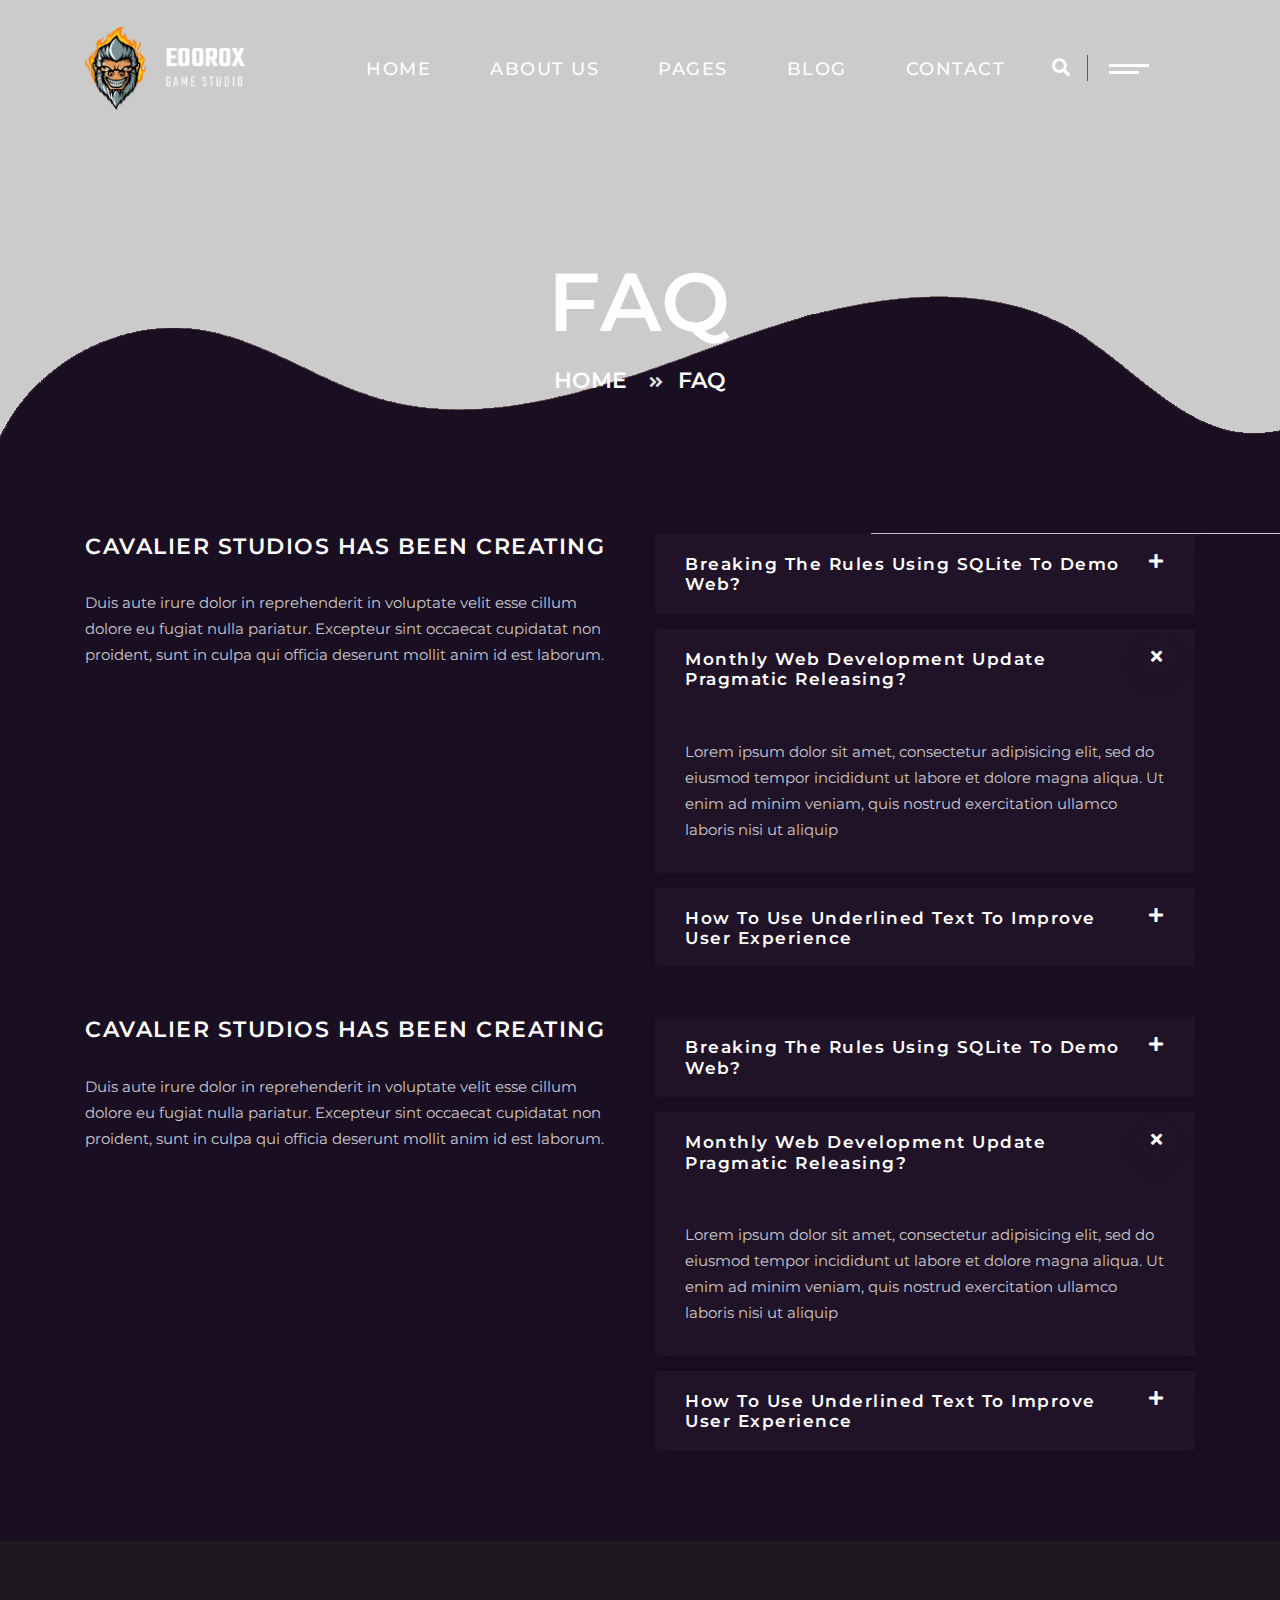
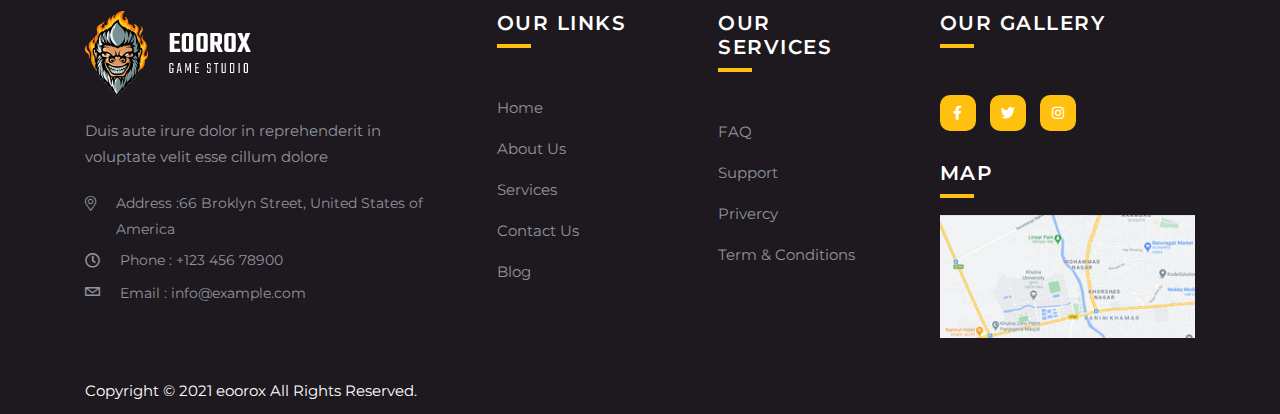
<file: faq.html>
<!doctype html>
<html class="no-js" lang="zxx">
    <head>
        <meta charset="utf-8">
        <meta http-equiv="x-ua-compatible" content="ie=edge">
        <title>Eoorox - Gaming and eSports HTML Template</title>
        <meta name="description" content="">
        <meta name="viewport" content="width=device-width, initial-scale=1">
		<link rel="shortcut icon" type="image/x-icon" href="img/favicon.ico">
        <!-- Place favicon.ico in the root directory -->

		<!-- CSS here -->
        <link rel="stylesheet" href="css/bootstrap.min.css">
        <link rel="stylesheet" href="css/animate.min.css">
        <link rel="stylesheet" href="css/magnific-popup.css">
        <link rel="stylesheet" href="fontawesome/css/all.min.css">
        <link rel="stylesheet" href="font-flaticon/flaticon.css">
        <link rel="stylesheet" href="css/dripicons.css">
        <link rel="stylesheet" href="css/slick.css">
        <link rel="stylesheet" href="css/meanmenu.css">
        <link rel="stylesheet" href="css/default.css">
        <link rel="stylesheet" href="css/style.css">
        <link rel="stylesheet" href="css/responsive.css">
    </head>
    <body>
     <!-- header -->
        <header class="header-area header-three">  
			<div id="header-sticky" class="menu-area">
                <div class="container">
                    <div class="second-menu">
                        <div class="row align-items-center">
                            <div class="col-xl-2 col-lg-2">
                                <div class="logo">
                                    <a href="index.html"><img src="img/logo/logo.png" alt="logo"></a>
                                </div>
                            </div>
                            <div class="col-xl-8 col-lg-8 text-right text-xl-right">
                              
                                <div class="main-menu">
                                    <nav id="mobile-menu">
                                        <ul>
                                            <li class="has-sub">
												<a href="index.html">Home</a>
												<ul>
                                                    <li><a href="index.html">Home Page 01</a></li>
                                                    <li><a href="index-2.html">Home Page 02</a></li>
                                                    <li><a href="index-3.html">Home Page 03</a></li>

												</ul>
											</li>
                                             <li><a href="about.html">About Us</a></li>
                                            <li class="has-sub"><a href="gallery.html">Pages</a>
												<ul>
                                                   <li><a href="gallery.html">Gallery</a></li>
                                                    <li><a href="team.html">Team</a></li>
                                                    <li><a href="faq.html">Faq</a></li>
                                                    <li><a href="game.html">Our Game</a></li>
                                                    <li><a href="matchese.html">Matchese</a>
												</li>
                                                <li><a href="matchese-details.html">Matchese Details</a></li>
                                                    <li><a href="live-streaming.html">Live Streaming</a></li> <li><a href="error.html">404 Page</a></li>
                                                </ul>
											</li>
                                                                                          
                                            <li><a href="blog.html">Blog</a></li>                                               
                                            <li><a href="contact.html">Contact</a></li>                                               
                                        </ul>
                                    </nav>
                                </div>
                            </div>   
                            <div class="col-xl-2 col-lg-2 text-left d-none d-lg-block mt-30 mb-30">
                               <div class="cart-top">
                                   <ul>
                                        <li><a href="#" class="menu-tigger"><i class="fas fa-search"></i></a></li>
                                       <li><a href="#" class="menu-tigger"><img src="img/bg/toggle-menu.png" alt="logo"></a></li>
                                    </ul>
                                </div>
                            </div>
                            
                            
                                <div class="col-12">
                                    <div class="mobile-menu"></div>
                                </div>
                        </div>
                    </div>
                </div>
            </div>
        </header>
        <!-- header-end -->
        <!-- offcanvas-area -->
                <div class="offcanvas-menu">
                <span class="menu-close"><i class="fas fa-times"></i></span>
              <form role="search" method="get" id="searchform"   class="searchform" action="http://wordpress.zcube.in/xconsulta/">
                                <input type="text" name="s" id="search" value="" placeholder="Search"  />
                                <button><i class="fa fa-search"></i></button>
                            </form>

                    
                    <div id="cssmenu3" class="menu-one-page-menu-container">
                        <ul id="menu-one-page-menu-2" class="menu">
                            <li class="menu-item menu-item-type-custom menu-item-object-custom"><a href="index.html">Home</a></li>
                            <li class="menu-item menu-item-type-custom menu-item-object-custom"><a href="about.html">About Us</a></li>
                            <li class="menu-item menu-item-type-custom menu-item-object-custom"><a href="services.html">Services</a></li>
                             <li class="menu-item menu-item-type-custom menu-item-object-custom"><a href="pricing.html">Pricing </a></li>
                             <li class="menu-item menu-item-type-custom menu-item-object-custom"><a href="team.html">Team </a></li>
                             
                             <li class="menu-item menu-item-type-custom menu-item-object-custom"><a href="projects.html">Gallery Study</a></li>
                             <li class="menu-item menu-item-type-custom menu-item-object-custom"><a href="blog.html">Blog</a></li>
                            <li class="menu-item menu-item-type-custom menu-item-object-custom"><a href="contact.html">Contact</a></li>
                        </ul>
                    </div>  
                    
                    <div id="cssmenu2" class="menu-one-page-menu-container">
                        <ul id="menu-one-page-menu-1" class="menu">
                            <li class="menu-item menu-item-type-custom menu-item-object-custom"><a href="#home"><span>+8 12 3456897</span></a></li>
                            <li class="menu-item menu-item-type-custom menu-item-object-custom"><a href="#howitwork"><span>info@example.com</span></a></li>
                        </ul>
                    </div>                
            </div>
            <div class="offcanvas-overly"></div>
                 <!-- offcanvas-end -->
        <!-- main-area -->
        <main>
            
            <!-- search-popup -->
		<div class="modal fade bs-example-modal-lg search-bg popup1" tabindex="-1" role="dialog">
			<div class="modal-dialog modal-lg" role="document">
				<div class="modal-content search-popup">
					<div class="text-center">
						<a href="#" class="close2" data-dismiss="modal" aria-label="Close">× close</a>
					</div>
					<div class="row search-outer">
						<div class="col-md-11"><input type="text" placeholder="Search for products..." /></div>
						<div class="col-md-1 text-right"><a href="#"><i class="fa fa-search" aria-hidden="true"></i></a></div>
					</div>
				</div>
			</div>
		</div>
		<!-- /search-popup -->
           <!-- breadcrumb-area -->
            <section class="breadcrumb-area d-flex align-items-center" style="background-image:url(img/bg/faq-hd.png)">
                <div class="container">
                    <div class="row align-items-center">
                        <div class="col-xl-12 col-lg-12">
                            <div class="breadcrumb-wrap text-left">
                                <div class="breadcrumb-title">
                                    <h2>Faq</h2>    
                                    <div class="breadcrumb-wrap">
                              
                                <nav aria-label="breadcrumb">
                                    <ol class="breadcrumb">
                                        <li class="breadcrumb-item"><a href="index.html">Home</a></li>
                                        <li class="breadcrumb-item active" aria-current="page">Faq</li>
                                    </ol>
                                </nav>
                            </div>
                                </div>
                            </div>
                        </div>
                        
                    </div>
                </div>
            </section>
            <!-- breadcrumb-area-end -->
			 <!-- team-area -->
            <section id="faq" class="faq-area pb-90">             
                <div class="container">   
                    <div class="row">
                        <div class="col-lg-6 col-md-6">
                            <div class="faq-wrap">
                               <h4 class="mb-30">Cavalier Studios has been creating</h4>
                                <p>Duis aute irure dolor in reprehenderit in voluptate velit esse cillum dolore eu fugiat nulla pariatur. Excepteur sint occaecat cupidatat non proident, sunt in culpa qui officia deserunt mollit anim id est laborum. </p>
                            </div>
                        </div>
                        
                        <div class="col-lg-6 col-md-6">
                            <div class="faq-wrap">
                                <div class="accordion" id="accordionExample">
                                    <div class="card">
                                        <div class="card-header" id="headingOne">
                                            <h2 class="mb-0">
                                                <button class="faq-btn collapsed" type="button" data-toggle="collapse" data-target="#collapseOne" aria-expanded="false" aria-controls="collapseOne">
                                                    Breaking The Rules Using SQLite To Demo Web?
                                                </button>
                                            </h2>
                                        </div>
                                        <div id="collapseOne" class="collapse" aria-labelledby="headingOne" data-parent="#accordionExample" style="">
                                            <div class="card-body">
                                                Lorem ipsum dolor sit amet, consectetur adipisicing elit, sed do eiusmod tempor incididunt ut labore et dolore magna
                                                aliqua. Ut enim ad minim veniam, quis nostrud exercitation ullamco laboris nisi ut aliquip
                                            </div>
                                        </div>
                                    </div>
                                    <div class="card">
                                        <div class="card-header" id="headingTwo">
                                            <h2 class="mb-0">
                                                <button class="faq-btn" type="button" data-toggle="collapse" data-target="#collapseTwo" aria-expanded="true" aria-controls="collapseTwo">
                                                    Monthly Web Development Update Pragmatic Releasing?
                                                </button>
                                            </h2>
                                        </div>
                                        <div id="collapseTwo" class="collapse show" aria-labelledby="headingTwo" data-parent="#accordionExample" style="">
                                            <div class="card-body">
                                                Lorem ipsum dolor sit amet, consectetur adipisicing elit, sed do eiusmod tempor incididunt ut labore et dolore magna
                                                aliqua. Ut enim ad minim veniam, quis nostrud exercitation ullamco laboris nisi ut aliquip
                                            </div>
                                        </div>
                                    </div>
                                    <div class="card">
                                        <div class="card-header" id="headingThree">
                                            <h2 class="mb-0">
                                                <button class="faq-btn collapsed" type="button" data-toggle="collapse" data-target="#collapseThree" aria-expanded="false" aria-controls="collapseThree">
                                                    How To Use Underlined Text To Improve User Experience
                                                </button>
                                            </h2>
                                        </div>
                                        <div id="collapseThree" class="collapse" aria-labelledby="headingThree" data-parent="#accordionExample" style="">
                                            <div class="card-body">
                                                Lorem ipsum dolor sit amet, consectetur adipisicing elit, sed do eiusmod tempor incididunt ut labore et dolore magna
                                                aliqua. Ut enim ad minim veniam, quis nostrud exercitation ullamco laboris nisi ut aliquip
                                            </div>
                                        </div>
                                    </div>
                                    
                                </div>
                            </div>
                        </div>
                        
                      
                        
                    </div>
                    <div class="row mt-50">
                        <div class="col-lg-6 col-md-6">
                            <div class="faq-wrap">
                               <h4 class="mb-30">Cavalier Studios has been creating</h4>
                                <p>Duis aute irure dolor in reprehenderit in voluptate velit esse cillum dolore eu fugiat nulla pariatur. Excepteur sint occaecat cupidatat non proident, sunt in culpa qui officia deserunt mollit anim id est laborum. </p>
                            </div>
                        </div>
                        
                        <div class="col-lg-6 col-md-6">
                            <div class="faq-wrap">
                                <div class="accordion" id="accordionExample">
                                    <div class="card">
                                        <div class="card-header" id="heading1">
                                            <h2 class="mb-0">
                                                <button class="faq-btn collapsed" type="button" data-toggle="collapse" data-target="#collapse1" aria-expanded="false" aria-controls="collapse1">
                                                    Breaking The Rules Using SQLite To Demo Web?
                                                </button>
                                            </h2>
                                        </div>
                                        <div id="collapse1" class="collapse" aria-labelledby="heading1" data-parent="#accordionExample" style="">
                                            <div class="card-body">
                                                Lorem ipsum dolor sit amet, consectetur adipisicing elit, sed do eiusmod tempor incididunt ut labore et dolore magna
                                                aliqua. Ut enim ad minim veniam, quis nostrud exercitation ullamco laboris nisi ut aliquip
                                            </div>
                                        </div>
                                    </div>
                                    <div class="card">
                                        <div class="card-header" id="heading2">
                                            <h2 class="mb-0">
                                                <button class="faq-btn" type="button" data-toggle="collapse" data-target="#collapse2" aria-expanded="true" aria-controls="collapse2">
                                                    Monthly Web Development Update Pragmatic Releasing?
                                                </button>
                                            </h2>
                                        </div>
                                        <div id="collapse2" class="collapse show" aria-labelledby="heading2" data-parent="#accordionExample" style="">
                                            <div class="card-body">
                                                Lorem ipsum dolor sit amet, consectetur adipisicing elit, sed do eiusmod tempor incididunt ut labore et dolore magna
                                                aliqua. Ut enim ad minim veniam, quis nostrud exercitation ullamco laboris nisi ut aliquip
                                            </div>
                                        </div>
                                    </div>
                                    <div class="card">
                                        <div class="card-header" id="heading3">
                                            <h2 class="mb-0">
                                                <button class="faq-btn collapsed" type="button" data-toggle="collapse" data-target="#collapse3" aria-expanded="false" aria-controls="collapse3">
                                                    How To Use Underlined Text To Improve User Experience
                                                </button>
                                            </h2>
                                        </div>
                                        <div id="collapse3" class="collapse" aria-labelledby="heading3" data-parent="#accordionExample" style="">
                                            <div class="card-body">
                                                Lorem ipsum dolor sit amet, consectetur adipisicing elit, sed do eiusmod tempor incididunt ut labore et dolore magna
                                                aliqua. Ut enim ad minim veniam, quis nostrud exercitation ullamco laboris nisi ut aliquip
                                            </div>
                                        </div>
                                    </div>
                                    
                                </div>
                            </div>
                        </div>
                        
                      
                        
                    </div>
                </div>
            </section>
            <!-- team-area-end -->   
          
         
        </main>
        <!-- main-area-end -->
<!-- footer -->
        <footer class="footer-bg footer-p" style="background: #1e191f;">
             <div class="footer-top pt-70">
                <div class="container">
                    <div class="row justify-content-between">
                        
                          <div class="col-xl-4 col-lg-4 col-sm-6">
                            <div class="footer-widget mb-30">
                                <div class="f-widget-title mb-20">
                                   <img src="img/logo/f_logo.png" alt="img">
                                </div>
                                <div class="footer-link">
                                   Duis aute irure dolor in reprehenderit in voluptate velit esse cillum dolore
                                </div>
                                <div class="f-contact mt-20">
                                    <ul>
                                        <li>
                                      <i class="icon fal fa-map-marker-alt"></i>
                                         <span>Address :66 Broklyn Street,  United States of America</span>
                                    </li>
                                    <li>
                                        <i class="icon far fa-clock"></i>
                                        <span>Phone : +123 456 78900 </span>
                                    </li>
                                    <li>
                                        <i class="icon dripicons-mail"></i>
                                         <span>Email : <a href="mailto:info@example.com">info@example.com</a></span>
                                    </li>
                                    
                                </ul>
                                    
                                    </div>
                               
                            </div>
                        </div>
						<div class="col-xl-2 col-lg-2 col-sm-6">
                            <div class="footer-widget mb-30">
                                <div class="f-widget-title">
                                    <h2>Our Links</h2>
                                </div>
                                <div class="footer-link">
                                    <ul>                                        
                                        <li><a href="index.html">Home</a></li>
                                        <li><a href="about.html"> About Us</a></li>
                                        <li><a href="services.html"> Services </a></li>
                                        <li><a href="contact.html"> Contact Us</a></li>
                                        <li><a href="blog.html">Blog </a></li>
                                    </ul>
                                </div>
                            </div>
                        </div>
                        <div class="col-xl-2 col-lg-2 col-sm-6">
                            <div class="footer-widget mb-30">
                                <div class="f-widget-title">
                                    <h2>Our Services</h2>
                                </div>
                                <div class="footer-link">
                                    <ul>
                                        <li><a href="faq.html">FAQ</a></li>
                                        <li><a href="#">Support</a></li>
                                        <li><a href="#">Privercy</a></li>
                                        <li><a href="#">Term & Conditions</a></li>
                                    </ul>
                                </div>
                            </div>
                        </div>  
                       <div class="col-xl-3 col-lg-3 col-sm-6">
                            <div class="footer-widget mb-30">
                                <div class="f-widget-title">
                                    <h2>Our Gallery</h2>
                                </div>
                                <div class="footer-social  mt-30">                                    
                                    <a href="#"><i class="fab fa-facebook-f"></i></a>
                                    <a href="#"><i class="fab fa-twitter"></i></a>
                                    <a href="#"><i class="fab fa-instagram"></i></a>
                                </div>
                              
                            </div>
                           <div class="footer-widget mb-30">
                                <div class="f-widget-title">
                                    <h2>Map</h2>
                                </div>
                                <div class="map-f">                                    
                                     <img src="img/bg/map.png" alt="img">
                                </div>
                              
                            </div>
                        </div>  
                      
                        
                    </div>
                </div>
            </div>
            <div class="copyright-wrap">
                <div class="container">
                    <div class="row align-items-center">
                        <div class="col-lg-6">                         
                             Copyright © 2021 eoorox All Rights Reserved. 
                        </div>
                        <div class="col-lg-6 text-right text-xl-right">                       
                                   
                        </div>
                        
                    </div>
                </div>
            </div>
        </footer>
        <!-- footer-end -->


		<!-- JS here -->
        <script src="js/vendor/modernizr-3.5.0.min.js"></script>
        <script src="js/vendor/jquery-3.6.0.min.js"></script>
        <script src="js/popper.min.js"></script>
        <script src="js/bootstrap.min.js"></script>
        <script src="js/slick.min.js"></script>
        <script src="js/ajax-form.js"></script>
        <script src="js/paroller.js"></script>
        <script src="js/wow.min.js"></script>
        <script src="js/js_isotope.pkgd.min.js"></script>
        <script src="js/imagesloaded.min.js"></script>
        <script src="js/parallax.min.js"></script>
         <script src="js/jquery.waypoints.min.js"></script>
        <script src="js/jquery.counterup.min.js"></script>
        <script src="js/jquery.scrollUp.min.js"></script>
        <script src="js/jquery.meanmenu.min.js"></script>
        <script src="js/parallax-scroll.js"></script>
        <script src="js/jquery.magnific-popup.min.js"></script>
        <script src="js/element-in-view.js"></script>
        <script src="js/main.js"></script>
    </body>
</html>
</file>
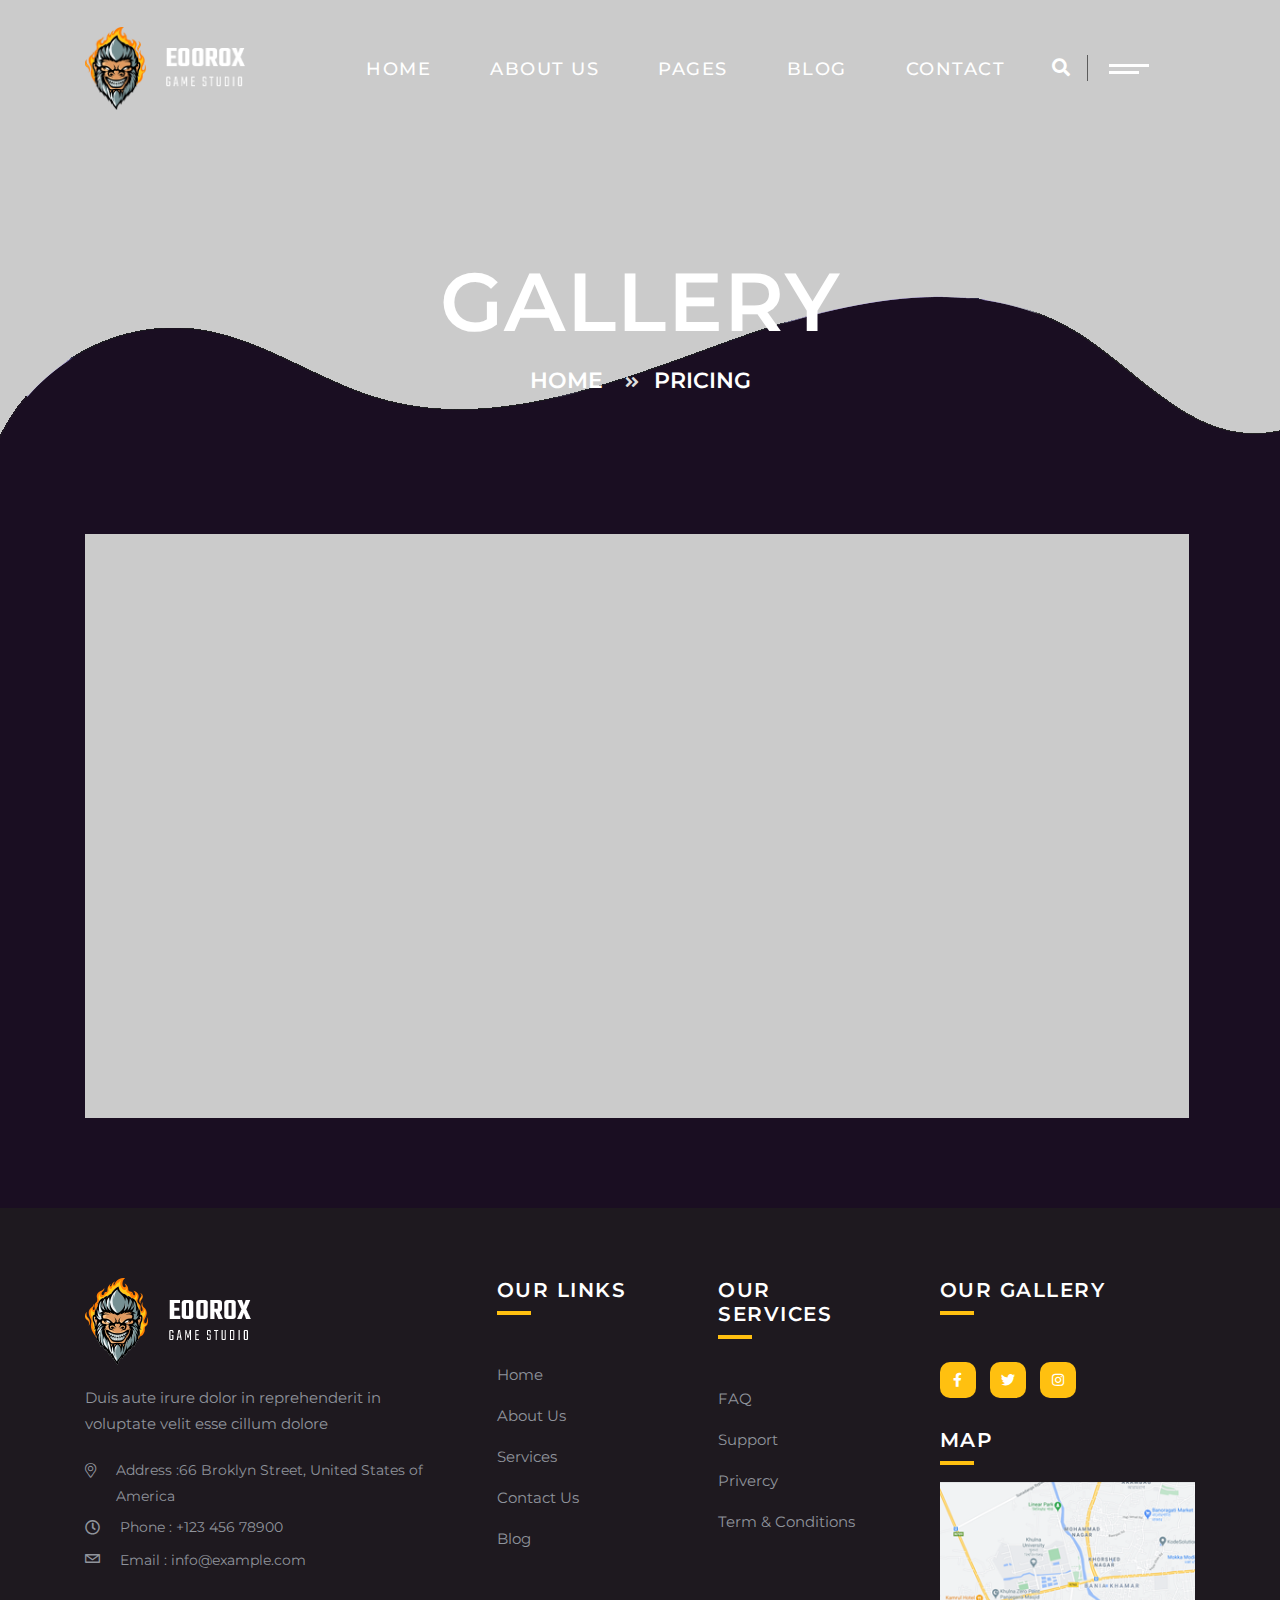
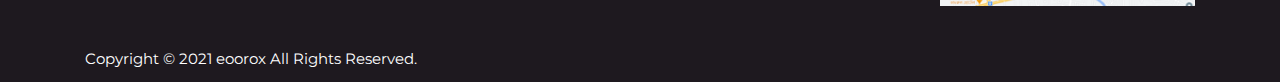
<file: gallery.html>
<!doctype html>
<html class="no-js" lang="zxx">
    <head>
        <meta charset="utf-8">
        <meta http-equiv="x-ua-compatible" content="ie=edge">
        <title>Eoorox - Gaming and eSports HTML Template</title>
        <meta name="description" content="">
        <meta name="viewport" content="width=device-width, initial-scale=1">
		<link rel="shortcut icon" type="image/x-icon" href="img/favicon.ico">
        <!-- Place favicon.ico in the root directory -->

		<!-- CSS here -->
        <link rel="stylesheet" href="css/bootstrap.min.css">
        <link rel="stylesheet" href="css/animate.min.css">
        <link rel="stylesheet" href="css/magnific-popup.css">
        <link rel="stylesheet" href="fontawesome/css/all.min.css">
        <link rel="stylesheet" href="font-flaticon/flaticon.css">
        <link rel="stylesheet" href="css/dripicons.css">
        <link rel="stylesheet" href="css/slick.css">
        <link rel="stylesheet" href="css/meanmenu.css">
        <link rel="stylesheet" href="css/default.css">
        <link rel="stylesheet" href="css/style.css">
        <link rel="stylesheet" href="css/responsive.css">
    </head>
    <body>
    <!-- header -->
        <header class="header-area header-three">  
			<div id="header-sticky" class="menu-area">
                <div class="container">
                    <div class="second-menu">
                        <div class="row align-items-center">
                            <div class="col-xl-2 col-lg-2">
                                <div class="logo">
                                    <a href="index.html"><img src="img/logo/logo.png" alt="logo"></a>
                                </div>
                            </div>
                            <div class="col-xl-8 col-lg-8 text-right text-xl-right">
                              
                                <div class="main-menu">
                                    <nav id="mobile-menu">
                                        <ul>
                                            <li class="has-sub">
												<a href="index.html">Home</a>
												<ul>
                                                    <li><a href="index.html">Home Page 01</a></li>
                                                    <li><a href="index-2.html">Home Page 02</a></li>
                                                    <li><a href="index-3.html">Home Page 03</a></li>

												</ul>
											</li>
                                             <li><a href="about.html">About Us</a></li>
                                            <li class="has-sub"><a href="gallery.html">Pages</a>
												<ul>
                                                   <li><a href="gallery.html">Gallery</a></li>
                                                    <li><a href="team.html">Team</a></li>
                                                    <li><a href="faq.html">Faq</a></li>
                                                    <li><a href="game.html">Our Game</a></li>
                                                    <li><a href="matchese.html">Matchese</a>
												</li>
                                                <li><a href="matchese-details.html">Matchese Details</a></li>
                                                    <li><a href="live-streaming.html">Live Streaming</a></li> <li><a href="error.html">404 Page</a></li>
                                                </ul>
											</li>
                                                                                          
                                            <li><a href="blog.html">Blog</a></li>                                               
                                            <li><a href="contact.html">Contact</a></li>                                               
                                        </ul>
                                    </nav>
                                </div>
                            </div>   
                            <div class="col-xl-2 col-lg-2 text-left d-none d-lg-block mt-30 mb-30">
                               <div class="cart-top">
                                   <ul>
                                        <li><a href="#" class="menu-tigger"><i class="fas fa-search"></i></a></li>
                                       <li><a href="#" class="menu-tigger"><img src="img/bg/toggle-menu.png" alt="logo"></a></li>
                                    </ul>
                                </div>
                            </div>
                            
                            
                                <div class="col-12">
                                    <div class="mobile-menu"></div>
                                </div>
                        </div>
                    </div>
                </div>
            </div>
        </header>
        <!-- header-end -->
        <!-- offcanvas-area -->
                <div class="offcanvas-menu">
                <span class="menu-close"><i class="fas fa-times"></i></span>
              <form role="search" method="get" id="searchform"   class="searchform" action="http://wordpress.zcube.in/xconsulta/">
                                <input type="text" name="s" id="search" value="" placeholder="Search"  />
                                <button><i class="fa fa-search"></i></button>
                            </form>

                    
                    <div id="cssmenu3" class="menu-one-page-menu-container">
                        <ul id="menu-one-page-menu-2" class="menu">
                            <li class="menu-item menu-item-type-custom menu-item-object-custom"><a href="index.html">Home</a></li>
                            <li class="menu-item menu-item-type-custom menu-item-object-custom"><a href="about.html">About Us</a></li>
                            <li class="menu-item menu-item-type-custom menu-item-object-custom"><a href="services.html">Services</a></li>
                             <li class="menu-item menu-item-type-custom menu-item-object-custom"><a href="pricing.html">Pricing </a></li>
                             <li class="menu-item menu-item-type-custom menu-item-object-custom"><a href="team.html">Team </a></li>
                             
                             <li class="menu-item menu-item-type-custom menu-item-object-custom"><a href="projects.html">Gallery Study</a></li>
                             <li class="menu-item menu-item-type-custom menu-item-object-custom"><a href="blog.html">Blog</a></li>
                            <li class="menu-item menu-item-type-custom menu-item-object-custom"><a href="contact.html">Contact</a></li>
                        </ul>
                    </div>  
                    
                    <div id="cssmenu2" class="menu-one-page-menu-container">
                        <ul id="menu-one-page-menu-1" class="menu">
                            <li class="menu-item menu-item-type-custom menu-item-object-custom"><a href="#home"><span>+8 12 3456897</span></a></li>
                            <li class="menu-item menu-item-type-custom menu-item-object-custom"><a href="#howitwork"><span>info@example.com</span></a></li>
                        </ul>
                    </div>                
            </div>
            <div class="offcanvas-overly"></div>
                 <!-- offcanvas-end -->
        <!-- main-area -->
        <main>
            
            <!-- search-popup -->
		<div class="modal fade bs-example-modal-lg search-bg popup1" tabindex="-1" role="dialog">
			<div class="modal-dialog modal-lg" role="document">
				<div class="modal-content search-popup">
					<div class="text-center">
						<a href="#" class="close2" data-dismiss="modal" aria-label="Close">× close</a>
					</div>
					<div class="row search-outer">
						<div class="col-md-11"><input type="text" placeholder="Search for products..." /></div>
						<div class="col-md-1 text-right"><a href="#"><i class="fa fa-search" aria-hidden="true"></i></a></div>
					</div>
				</div>
			</div>
		</div>
		<!-- /search-popup -->
            <!-- breadcrumb-area -->
             <section class="breadcrumb-area d-flex align-items-center" style="background-image:url(img/bg/gallery-hd.png)">
                <div class="container">
                    <div class="row align-items-center">
                        <div class="col-xl-12 col-lg-12">
                            <div class="breadcrumb-wrap text-left">
                                <div class="breadcrumb-title">
                                    <h2>Gallery</h2>    
                                    <div class="breadcrumb-wrap">
                              
                                <nav aria-label="breadcrumb">
                                    <ol class="breadcrumb">
                                        <li class="breadcrumb-item"><a href="index.html">Home</a></li>
                                        <li class="breadcrumb-item active" aria-current="page">Pricing</li>
                                    </ol>
                                </nav>
                            </div>
                                </div>
                            </div>
                        </div>
                        
                    </div>
                </div>
            </section>
            <!-- breadcrumb-area-end -->
			<!-- gallery-area -->
            <section id="work" class="pb-90">
                <div class="container">                  
					<div class="portfolio ">
               
                      

                <div class="grid col4">
                    
				   	<div class="grid-item website">     
                        <div class="box">
                            <a href="img/gallery/protfolio-img01.png" class="popup-image"> <img src="img/gallery/protfolio-img01.png" alt="protfolio"></a>
                    </div>
                        <a href="img/gallery/protfolio-img01.png" class="popup-image box-hover"> <i class="fas fa-search"></i></a>
                    </div>
					<div class="grid-item seo">
                           <div class="box">
                            <a href="img/gallery/protfolio-img02.png" class="popup-image"> <img src="img/gallery/protfolio-img02.png" alt="protfolio"></a>
                    </div>
                        <a href="img/gallery/protfolio-img01.png" class="popup-image box-hover"> <i class="fas fa-search"></i></a>
                           
                    </div>
                     <div class="grid-item marketing">
                          <div class="box">
                            <a href="img/gallery/protfolio-img03.png" class="popup-image"> <img src="img/gallery/protfolio-img03.png" alt="protfolio"></a>
                        </div>
                            <a href="img/gallery/protfolio-img01.png" class="popup-image box-hover"> <i class="fas fa-search"></i></a>
                   
                    </div>
                     	<div class="grid-item website">     
                         <div class="box">
                            <a href="img/gallery/protfolio-img04.png" class="popup-image"> <img src="img/gallery/protfolio-img04.png" alt="protfolio"></a>
                    </div>
                             <a href="img/gallery/protfolio-img01.png" class="popup-image box-hover"> <i class="fas fa-search"></i></a>
                           
                    </div>
					<div class="grid-item seo">
                         <div class="box">
                            <a href="img/gallery/protfolio-img05.png" class="popup-image"> <img src="img/gallery/protfolio-img05.png" alt="protfolio"></a>
                    </div>
                             <a href="img/gallery/protfolio-img01.png" class="popup-image box-hover"> <i class="fas fa-search"></i></a>
                    </div>
                     <div class="grid-item marketing">
                          <div class="box">
                            <a href="img/gallery/protfolio-img06.png" class="popup-image"> <img src="img/gallery/protfolio-img06.png" alt="protfolio"></a>
                    </div>
                           <a href="img/gallery/protfolio-img01.png" class="popup-image box-hover"> <i class="fas fa-search"></i></a>
                    </div>
                     <div class="grid-item marketing">
                          <div class="box">
                            <a href="img/gallery/protfolio-img07.png" class="popup-image"> <img src="img/gallery/protfolio-img07.png" alt="protfolio"></a>
                    </div>
                          <a href="img/gallery/protfolio-img01.png" class="popup-image box-hover"> <i class="fas fa-search"></i></a>
                    </div>
                     <div class="grid-item marketing">
                          <div class="box">
                            <a href="img/gallery/protfolio-img08.png" class="popup-image"> <img src="img/gallery/protfolio-img08.png" alt="protfolio"></a>
                    </div>
                         
                            <a href="img/gallery/protfolio-img01.png" class="popup-image box-hover"> <i class="fas fa-search"></i></a>
                  
                    </div>
                  
                                     
                    </div>

        </div>
                </div>
            </section>
             <!-- gallery-area-end -->
         
        </main>
        <!-- main-area-end -->
<!-- footer -->
        <footer class="footer-bg footer-p" style="background: #1e191f;">
             <div class="footer-top pt-70">
                <div class="container">
                    <div class="row justify-content-between">
                        
                          <div class="col-xl-4 col-lg-4 col-sm-6">
                            <div class="footer-widget mb-30">
                                <div class="f-widget-title mb-20">
                                   <img src="img/logo/f_logo.png" alt="img">
                                </div>
                                <div class="footer-link">
                                   Duis aute irure dolor in reprehenderit in voluptate velit esse cillum dolore
                                </div>
                                <div class="f-contact mt-20">
                                    <ul>
                                        <li>
                                      <i class="icon fal fa-map-marker-alt"></i>
                                         <span>Address :66 Broklyn Street,  United States of America</span>
                                    </li>
                                    <li>
                                        <i class="icon far fa-clock"></i>
                                        <span>Phone : +123 456 78900 </span>
                                    </li>
                                    <li>
                                        <i class="icon dripicons-mail"></i>
                                         <span>Email : <a href="mailto:info@example.com">info@example.com</a></span>
                                    </li>
                                    
                                </ul>
                                    
                                    </div>
                               
                            </div>
                        </div>
						<div class="col-xl-2 col-lg-2 col-sm-6">
                            <div class="footer-widget mb-30">
                                <div class="f-widget-title">
                                    <h2>Our Links</h2>
                                </div>
                                <div class="footer-link">
                                    <ul>                                        
                                        <li><a href="index.html">Home</a></li>
                                        <li><a href="about.html"> About Us</a></li>
                                        <li><a href="services.html"> Services </a></li>
                                        <li><a href="contact.html"> Contact Us</a></li>
                                        <li><a href="blog.html">Blog </a></li>
                                    </ul>
                                </div>
                            </div>
                        </div>
                        <div class="col-xl-2 col-lg-2 col-sm-6">
                            <div class="footer-widget mb-30">
                                <div class="f-widget-title">
                                    <h2>Our Services</h2>
                                </div>
                                <div class="footer-link">
                                    <ul>
                                        <li><a href="faq.html">FAQ</a></li>
                                        <li><a href="#">Support</a></li>
                                        <li><a href="#">Privercy</a></li>
                                        <li><a href="#">Term & Conditions</a></li>
                                    </ul>
                                </div>
                            </div>
                        </div>  
                       <div class="col-xl-3 col-lg-3 col-sm-6">
                            <div class="footer-widget mb-30">
                                <div class="f-widget-title">
                                    <h2>Our Gallery</h2>
                                </div>
                                <div class="footer-social  mt-30">                                    
                                    <a href="#"><i class="fab fa-facebook-f"></i></a>
                                    <a href="#"><i class="fab fa-twitter"></i></a>
                                    <a href="#"><i class="fab fa-instagram"></i></a>
                                </div>
                              
                            </div>
                           <div class="footer-widget mb-30">
                                <div class="f-widget-title">
                                    <h2>Map</h2>
                                </div>
                                <div class="map-f">                                    
                                     <img src="img/bg/map.png" alt="img">
                                </div>
                              
                            </div>
                        </div>  
                      
                        
                    </div>
                </div>
            </div>
            <div class="copyright-wrap">
                <div class="container">
                    <div class="row align-items-center">
                        <div class="col-lg-6">                         
                             Copyright © 2021 eoorox All Rights Reserved. 
                        </div>
                        <div class="col-lg-6 text-right text-xl-right">                       
                                   
                        </div>
                        
                    </div>
                </div>
            </div>
        </footer>
        <!-- footer-end -->


		<!-- JS here -->
        <script src="js/vendor/modernizr-3.5.0.min.js"></script>
        <script src="js/vendor/jquery-3.6.0.min.js"></script>
        <script src="js/popper.min.js"></script>
        <script src="js/bootstrap.min.js"></script>
        <script src="js/slick.min.js"></script>
        <script src="js/ajax-form.js"></script>
        <script src="js/paroller.js"></script>
        <script src="js/wow.min.js"></script>
        <script src="js/js_isotope.pkgd.min.js"></script>
        <script src="js/imagesloaded.min.js"></script>
        <script src="js/parallax.min.js"></script>
         <script src="js/jquery.waypoints.min.js"></script>
        <script src="js/jquery.counterup.min.js"></script>
        <script src="js/jquery.scrollUp.min.js"></script>
        <script src="js/jquery.meanmenu.min.js"></script>
        <script src="js/parallax-scroll.js"></script>
        <script src="js/jquery.magnific-popup.min.js"></script>
        <script src="js/element-in-view.js"></script>
        <script src="js/main.js"></script>
    </body>
</html>
</file>
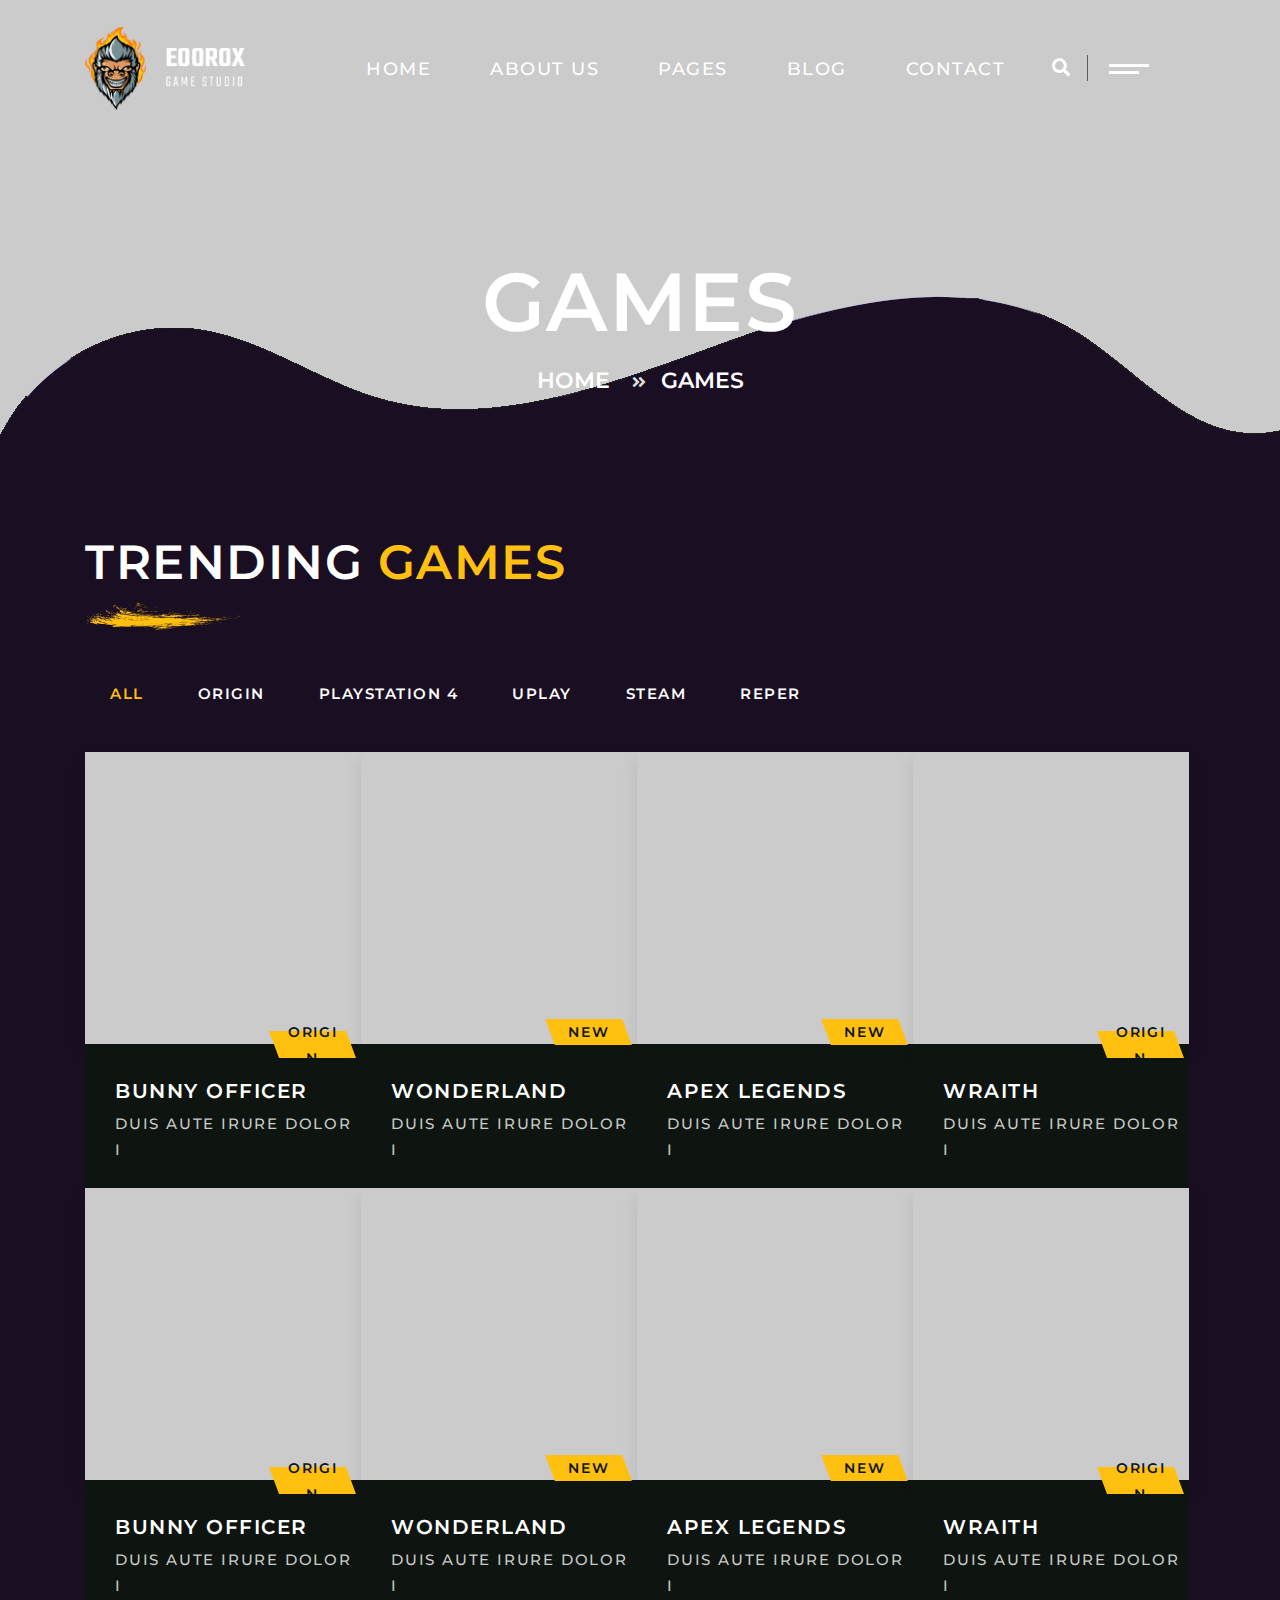
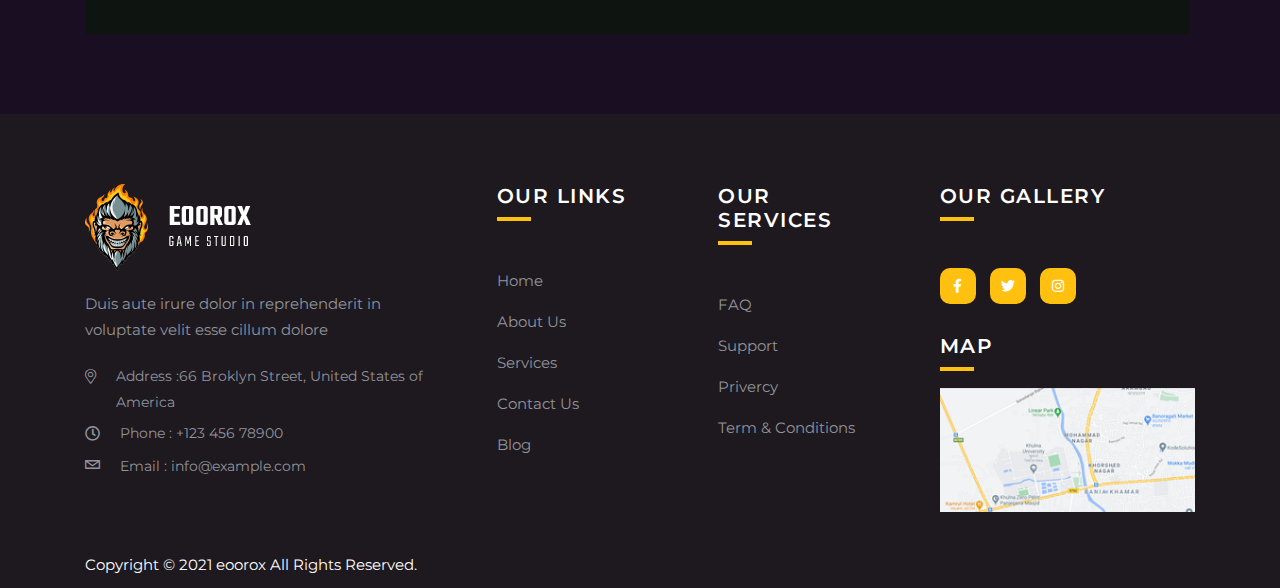
<file: game.html>
<!doctype html>
<html class="no-js" lang="zxx">
    <head>
        <meta charset="utf-8">
        <meta http-equiv="x-ua-compatible" content="ie=edge">
        <title>Eoorox - Gaming and eSports HTML Template</title>
        <meta name="description" content="">
        <meta name="viewport" content="width=device-width, initial-scale=1">
		<link rel="shortcut icon" type="image/x-icon" href="img/favicon.ico">
        <!-- Place favicon.ico in the root directory -->

		<!-- CSS here -->
        <link rel="stylesheet" href="css/bootstrap.min.css">
        <link rel="stylesheet" href="css/animate.min.css">
        <link rel="stylesheet" href="css/magnific-popup.css">
        <link rel="stylesheet" href="fontawesome/css/all.min.css">
        <link rel="stylesheet" href="font-flaticon/flaticon.css">
        <link rel="stylesheet" href="css/dripicons.css">
        <link rel="stylesheet" href="css/slick.css">
        <link rel="stylesheet" href="css/meanmenu.css">
        <link rel="stylesheet" href="css/default.css">
        <link rel="stylesheet" href="css/style.css">
        <link rel="stylesheet" href="css/responsive.css">
    </head>
    <body>
    <!-- header -->
        <header class="header-area header-three">  
			<div id="header-sticky" class="menu-area">
                <div class="container">
                    <div class="second-menu">
                        <div class="row align-items-center">
                            <div class="col-xl-2 col-lg-2">
                                <div class="logo">
                                    <a href="index.html"><img src="img/logo/logo.png" alt="logo"></a>
                                </div>
                            </div>
                            <div class="col-xl-8 col-lg-8 text-right text-xl-right">
                              
                                <div class="main-menu">
                                    <nav id="mobile-menu">
                                        <ul>
                                            <li class="has-sub">
												<a href="index.html">Home</a>
												<ul>
                                                    <li><a href="index.html">Home Page 01</a></li>
                                                    <li><a href="index-2.html">Home Page 02</a></li>
                                                    <li><a href="index-3.html">Home Page 03</a></li>

												</ul>
											</li>
                                             <li><a href="about.html">About Us</a></li>
                                            <li class="has-sub"><a href="gallery.html">Pages</a>
												<ul>
                                                   <li><a href="gallery.html">Gallery</a></li>
                                                    <li><a href="team.html">Team</a></li>
                                                    <li><a href="faq.html">Faq</a></li>
                                                    <li><a href="game.html">Our Game</a></li>
                                                    <li><a href="matchese.html">Matchese</a>
												</li>
                                                <li><a href="matchese-details.html">Matchese Details</a></li>
                                                    <li><a href="live-streaming.html">Live Streaming</a></li> <li><a href="error.html">404 Page</a></li>
                                                </ul>
											</li>
                                                                                          
                                            <li><a href="blog.html">Blog</a></li>                                               
                                            <li><a href="contact.html">Contact</a></li>                                               
                                        </ul>
                                    </nav>
                                </div>
                            </div>   
                            <div class="col-xl-2 col-lg-2 text-left d-none d-lg-block mt-30 mb-30">
                               <div class="cart-top">
                                   <ul>
                                        <li><a href="#" class="menu-tigger"><i class="fas fa-search"></i></a></li>
                                       <li><a href="#" class="menu-tigger"><img src="img/bg/toggle-menu.png" alt="logo"></a></li>
                                    </ul>
                                </div>
                            </div>
                            
                            
                                <div class="col-12">
                                    <div class="mobile-menu"></div>
                                </div>
                        </div>
                    </div>
                </div>
            </div>
        </header>
        <!-- header-end -->
        <!-- offcanvas-area -->
                <div class="offcanvas-menu">
                <span class="menu-close"><i class="fas fa-times"></i></span>
              <form role="search" method="get" id="searchform"   class="searchform" action="http://wordpress.zcube.in/xconsulta/">
                                <input type="text" name="s" id="search" value="" placeholder="Search"  />
                                <button><i class="fa fa-search"></i></button>
                            </form>

                    
                    <div id="cssmenu3" class="menu-one-page-menu-container">
                        <ul id="menu-one-page-menu-2" class="menu">
                            <li class="menu-item menu-item-type-custom menu-item-object-custom"><a href="index.html">Home</a></li>
                            <li class="menu-item menu-item-type-custom menu-item-object-custom"><a href="about.html">About Us</a></li>
                            <li class="menu-item menu-item-type-custom menu-item-object-custom"><a href="services.html">Services</a></li>
                             <li class="menu-item menu-item-type-custom menu-item-object-custom"><a href="pricing.html">Pricing </a></li>
                             <li class="menu-item menu-item-type-custom menu-item-object-custom"><a href="team.html">Team </a></li>
                             
                             <li class="menu-item menu-item-type-custom menu-item-object-custom"><a href="projects.html">Gallery Study</a></li>
                             <li class="menu-item menu-item-type-custom menu-item-object-custom"><a href="blog.html">Blog</a></li>
                            <li class="menu-item menu-item-type-custom menu-item-object-custom"><a href="contact.html">Contact</a></li>
                        </ul>
                    </div>  
                    
                    <div id="cssmenu2" class="menu-one-page-menu-container">
                        <ul id="menu-one-page-menu-1" class="menu">
                            <li class="menu-item menu-item-type-custom menu-item-object-custom"><a href="#home"><span>+8 12 3456897</span></a></li>
                            <li class="menu-item menu-item-type-custom menu-item-object-custom"><a href="#howitwork"><span>info@example.com</span></a></li>
                        </ul>
                    </div>                
            </div>
            <div class="offcanvas-overly"></div>
                 <!-- offcanvas-end -->
        <!-- main-area -->
        <main>
            
            <!-- search-popup -->
		<div class="modal fade bs-example-modal-lg search-bg popup1" tabindex="-1" role="dialog">
			<div class="modal-dialog modal-lg" role="document">
				<div class="modal-content search-popup">
					<div class="text-center">
						<a href="#" class="close2" data-dismiss="modal" aria-label="Close">× close</a>
					</div>
					<div class="row search-outer">
						<div class="col-md-11"><input type="text" placeholder="Search for products..." /></div>
						<div class="col-md-1 text-right"><a href="#"><i class="fa fa-search" aria-hidden="true"></i></a></div>
					</div>
				</div>
			</div>
		</div>
		<!-- /search-popup -->
            <!-- breadcrumb-area -->
             <section class="breadcrumb-area d-flex align-items-center" style="background-image:url(img/bg/gallery-hd.png)">
                <div class="container">
                    <div class="row align-items-center">
                        <div class="col-xl-12 col-lg-12">
                            <div class="breadcrumb-wrap text-left">
                                <div class="breadcrumb-title">
                                    <h2>Games</h2>    
                                    <div class="breadcrumb-wrap">
                              
                                <nav aria-label="breadcrumb">
                                    <ol class="breadcrumb">
                                        <li class="breadcrumb-item"><a href="index.html">Home</a></li>
                                        <li class="breadcrumb-item active" aria-current="page">Games</li>
                                    </ol>
                                </nav>
                            </div>
                                </div>
                            </div>
                        </div>
                        
                    </div>
                </div>
            </section>
            <!-- breadcrumb-area-end -->
			 <!-- gallery-area -->
            <section id="work" class="pb-90">
                <div class="container">                  
					<div class="portfolio ">
                        <div class="row align-items-center mb-30">
                            <div class="col-lg-12">
                                   <div class="section-title cta-title mb-35">   
                                       <h2>Trending <span>Games</span></h2>	
                                       <img src="img/bg/circle_left.png" alt="circle left"/>
                                    </div>
                            </div>
                            <div class="col-lg-12">
                                 <div class="my-masonry">
                            <div class="button-group filter-button-group ">
                                <button class="active" data-filter="*">All</button>
								 <button data-filter=".financial">Origin</button>
								<button data-filter=".banking">Playstation 4</button>	
								<button data-filter=".insurance"> Uplay</button>
								<button data-filter=".family">Steam</button>
								<button data-filter=".business">Reper</button>
							</div>
                        </div>
                            </div>
                        </div>
                      

                <div class="grid col4">
				   			 <div class="grid-item financial">
                        	<a href="img/gallery/protfolio-img01.png" class="popup-image">
                            <figure class="gallery-image">
                              <img src="img/gallery/protfolio-img01.png" alt="img" class="img">      
                                <figcaption>
                                    <span>Origin</span>
                                    <h4>Bunny Officer</h4>
                                    <p>Duis aute irure dolor i</p>
                                </figcaption>
                            </figure>
                          </a>
                    </div>
					<div class="grid-item financial banking">
                       <a href="img/gallery/protfolio-img02.png" class="popup-image">
                            <figure class="gallery-image">
                             <img src="img/gallery/protfolio-img02.png" alt="img" class="img">      
                              <figcaption>
                                  <span>New</span>
                                  <h4>Wonderland </h4>
                                    <p>Duis aute irure dolor i</p>
                                </figcaption>
                            </figure>
                          </a>
                    </div>
                     <div class="grid-item insurance">
                        	<a href="img/gallery/protfolio-img03.png" class="popup-image">
                            <figure class="gallery-image">
                               <img src="img/gallery/protfolio-img03.png" alt="img" class="img">      
                                  <figcaption>
                                    <span>New</span>
                                    <h4>Apex Legends </h4>
                                       <p>Duis aute irure dolor i</p>
                                </figcaption>
                            </figure>
                          </a>
                    </div>
                     <div class="grid-item family">
                        	<a href="img/gallery/protfolio-img04.png" class="popup-image">
                            <figure class="gallery-image">
                                <img src="img/gallery/protfolio-img04.png" alt="img" class="img">      
                                <figcaption>
                                    <span>Origin</span>
                                    <h4>Wraith </h4>
                                    <p>Duis aute irure dolor i</p>
                                </figcaption>
                            </figure>
                          </a>
                    </div>
                    <div class="grid-item financial">
                        	<a href="img/gallery/protfolio-img05.png" class="popup-image">
                            <figure class="gallery-image">
                              <img src="img/gallery/protfolio-img05.png" alt="img" class="img">      
                                <figcaption>
                                    <span>Origin</span>
                                    <h4>Bunny Officer</h4>
                                    <p>Duis aute irure dolor i</p>
                                </figcaption>
                            </figure>
                          </a>
                    </div>
					<div class="grid-item financial banking">
                       <a href="img/gallery/protfolio-img06.png" class="popup-image">
                            <figure class="gallery-image">
                             <img src="img/gallery/protfolio-img06.png" alt="img" class="img">      
                              <figcaption>
                                  <span>New</span>
                                  <h4>Wonderland </h4>
                                    <p>Duis aute irure dolor i</p>
                                </figcaption>
                            </figure>
                          </a>
                    </div>
                     <div class="grid-item insurance">
                        	<a href="img/gallery/protfolio-img07.png" class="popup-image">
                            <figure class="gallery-image">
                               <img src="img/gallery/protfolio-img07.png" alt="img" class="img">      
                                  <figcaption>
                                    <span>New</span>
                                    <h4>Apex Legends </h4>
                                       <p>Duis aute irure dolor i</p>
                                </figcaption>
                            </figure>
                          </a>
                    </div>
                     <div class="grid-item family">
                        	<a href="img/gallery/protfolio-img08.png" class="popup-image">
                            <figure class="gallery-image">
                                <img src="img/gallery/protfolio-img08.png" alt="img" class="img">      
                                <figcaption>
                                    <span>Origin</span>
                                    <h4>Wraith </h4>
                                    <p>Duis aute irure dolor i</p>
                                </figcaption>
                            </figure>
                          </a>
                    </div>
                   
                                     </div>

        </div>
                    
                </div>
            </section>
            <!-- gallery-area-end -->
         
        </main>
        <!-- main-area-end -->
<!-- footer -->
        <footer class="footer-bg footer-p" style="background: #1e191f;">
             <div class="footer-top pt-70">
                <div class="container">
                    <div class="row justify-content-between">
                        
                          <div class="col-xl-4 col-lg-4 col-sm-6">
                            <div class="footer-widget mb-30">
                                <div class="f-widget-title mb-20">
                                   <img src="img/logo/f_logo.png" alt="img">
                                </div>
                                <div class="footer-link">
                                   Duis aute irure dolor in reprehenderit in voluptate velit esse cillum dolore
                                </div>
                                <div class="f-contact mt-20">
                                    <ul>
                                        <li>
                                      <i class="icon fal fa-map-marker-alt"></i>
                                         <span>Address :66 Broklyn Street,  United States of America</span>
                                    </li>
                                    <li>
                                        <i class="icon far fa-clock"></i>
                                        <span>Phone : +123 456 78900 </span>
                                    </li>
                                    <li>
                                        <i class="icon dripicons-mail"></i>
                                         <span>Email : <a href="mailto:info@example.com">info@example.com</a></span>
                                    </li>
                                    
                                </ul>
                                    
                                    </div>
                               
                            </div>
                        </div>
						<div class="col-xl-2 col-lg-2 col-sm-6">
                            <div class="footer-widget mb-30">
                                <div class="f-widget-title">
                                    <h2>Our Links</h2>
                                </div>
                                <div class="footer-link">
                                    <ul>                                        
                                        <li><a href="index.html">Home</a></li>
                                        <li><a href="about.html"> About Us</a></li>
                                        <li><a href="services.html"> Services </a></li>
                                        <li><a href="contact.html"> Contact Us</a></li>
                                        <li><a href="blog.html">Blog </a></li>
                                    </ul>
                                </div>
                            </div>
                        </div>
                        <div class="col-xl-2 col-lg-2 col-sm-6">
                            <div class="footer-widget mb-30">
                                <div class="f-widget-title">
                                    <h2>Our Services</h2>
                                </div>
                                <div class="footer-link">
                                    <ul>
                                        <li><a href="faq.html">FAQ</a></li>
                                        <li><a href="#">Support</a></li>
                                        <li><a href="#">Privercy</a></li>
                                        <li><a href="#">Term & Conditions</a></li>
                                    </ul>
                                </div>
                            </div>
                        </div>  
                       <div class="col-xl-3 col-lg-3 col-sm-6">
                            <div class="footer-widget mb-30">
                                <div class="f-widget-title">
                                    <h2>Our Gallery</h2>
                                </div>
                                <div class="footer-social  mt-30">                                    
                                    <a href="#"><i class="fab fa-facebook-f"></i></a>
                                    <a href="#"><i class="fab fa-twitter"></i></a>
                                    <a href="#"><i class="fab fa-instagram"></i></a>
                                </div>
                              
                            </div>
                           <div class="footer-widget mb-30">
                                <div class="f-widget-title">
                                    <h2>Map</h2>
                                </div>
                                <div class="map-f">                                    
                                     <img src="img/bg/map.png" alt="img">
                                </div>
                              
                            </div>
                        </div>  
                      
                        
                    </div>
                </div>
            </div>
            <div class="copyright-wrap">
                <div class="container">
                    <div class="row align-items-center">
                        <div class="col-lg-6">                         
                             Copyright © 2021 eoorox All Rights Reserved. 
                        </div>
                        <div class="col-lg-6 text-right text-xl-right">                       
                                   
                        </div>
                        
                    </div>
                </div>
            </div>
        </footer>
        <!-- footer-end -->


		<!-- JS here -->
        <script src="js/vendor/modernizr-3.5.0.min.js"></script>
        <script src="js/vendor/jquery-3.6.0.min.js"></script>
        <script src="js/popper.min.js"></script>
        <script src="js/bootstrap.min.js"></script>
        <script src="js/slick.min.js"></script>
        <script src="js/ajax-form.js"></script>
        <script src="js/paroller.js"></script>
        <script src="js/wow.min.js"></script>
        <script src="js/js_isotope.pkgd.min.js"></script>
        <script src="js/imagesloaded.min.js"></script>
        <script src="js/parallax.min.js"></script>
         <script src="js/jquery.waypoints.min.js"></script>
        <script src="js/jquery.counterup.min.js"></script>
        <script src="js/jquery.scrollUp.min.js"></script>
        <script src="js/jquery.meanmenu.min.js"></script>
        <script src="js/parallax-scroll.js"></script>
        <script src="js/jquery.magnific-popup.min.js"></script>
        <script src="js/element-in-view.js"></script>
        <script src="js/main.js"></script>
    </body>
</html>
</file>
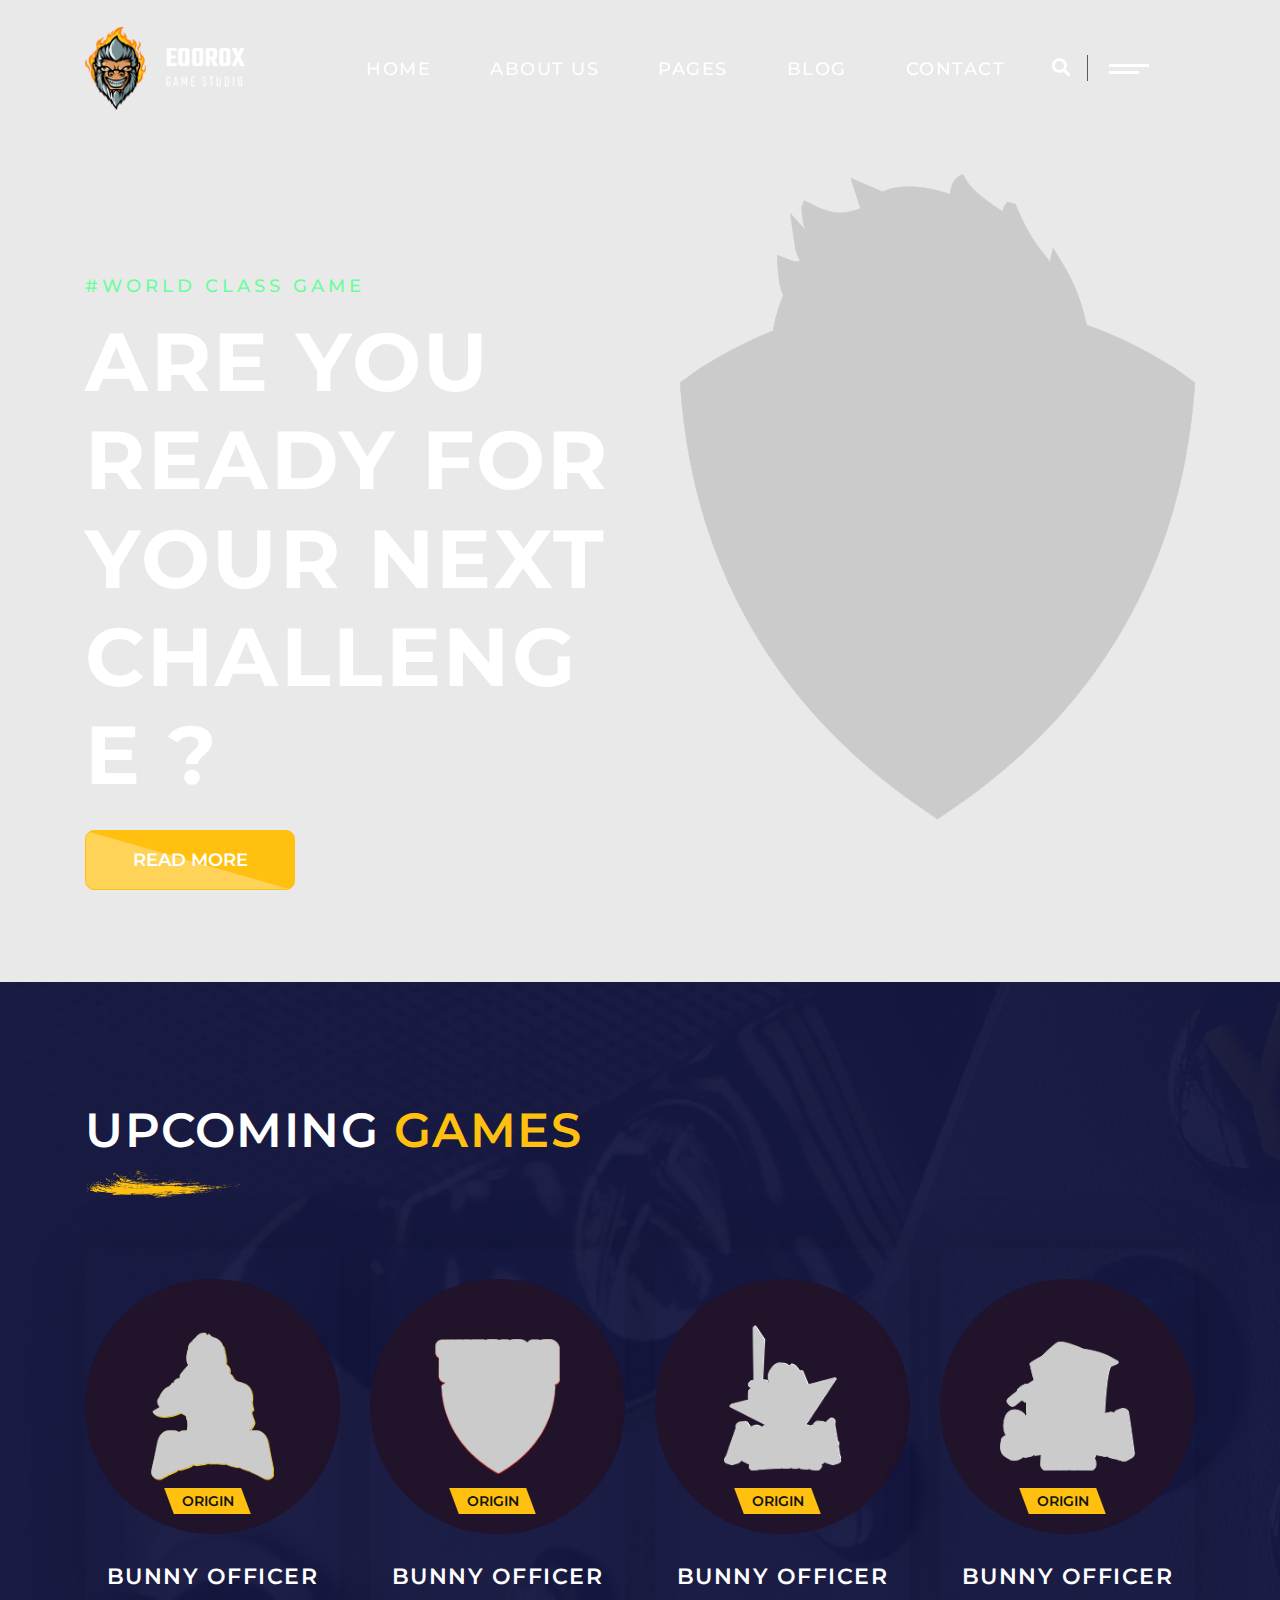
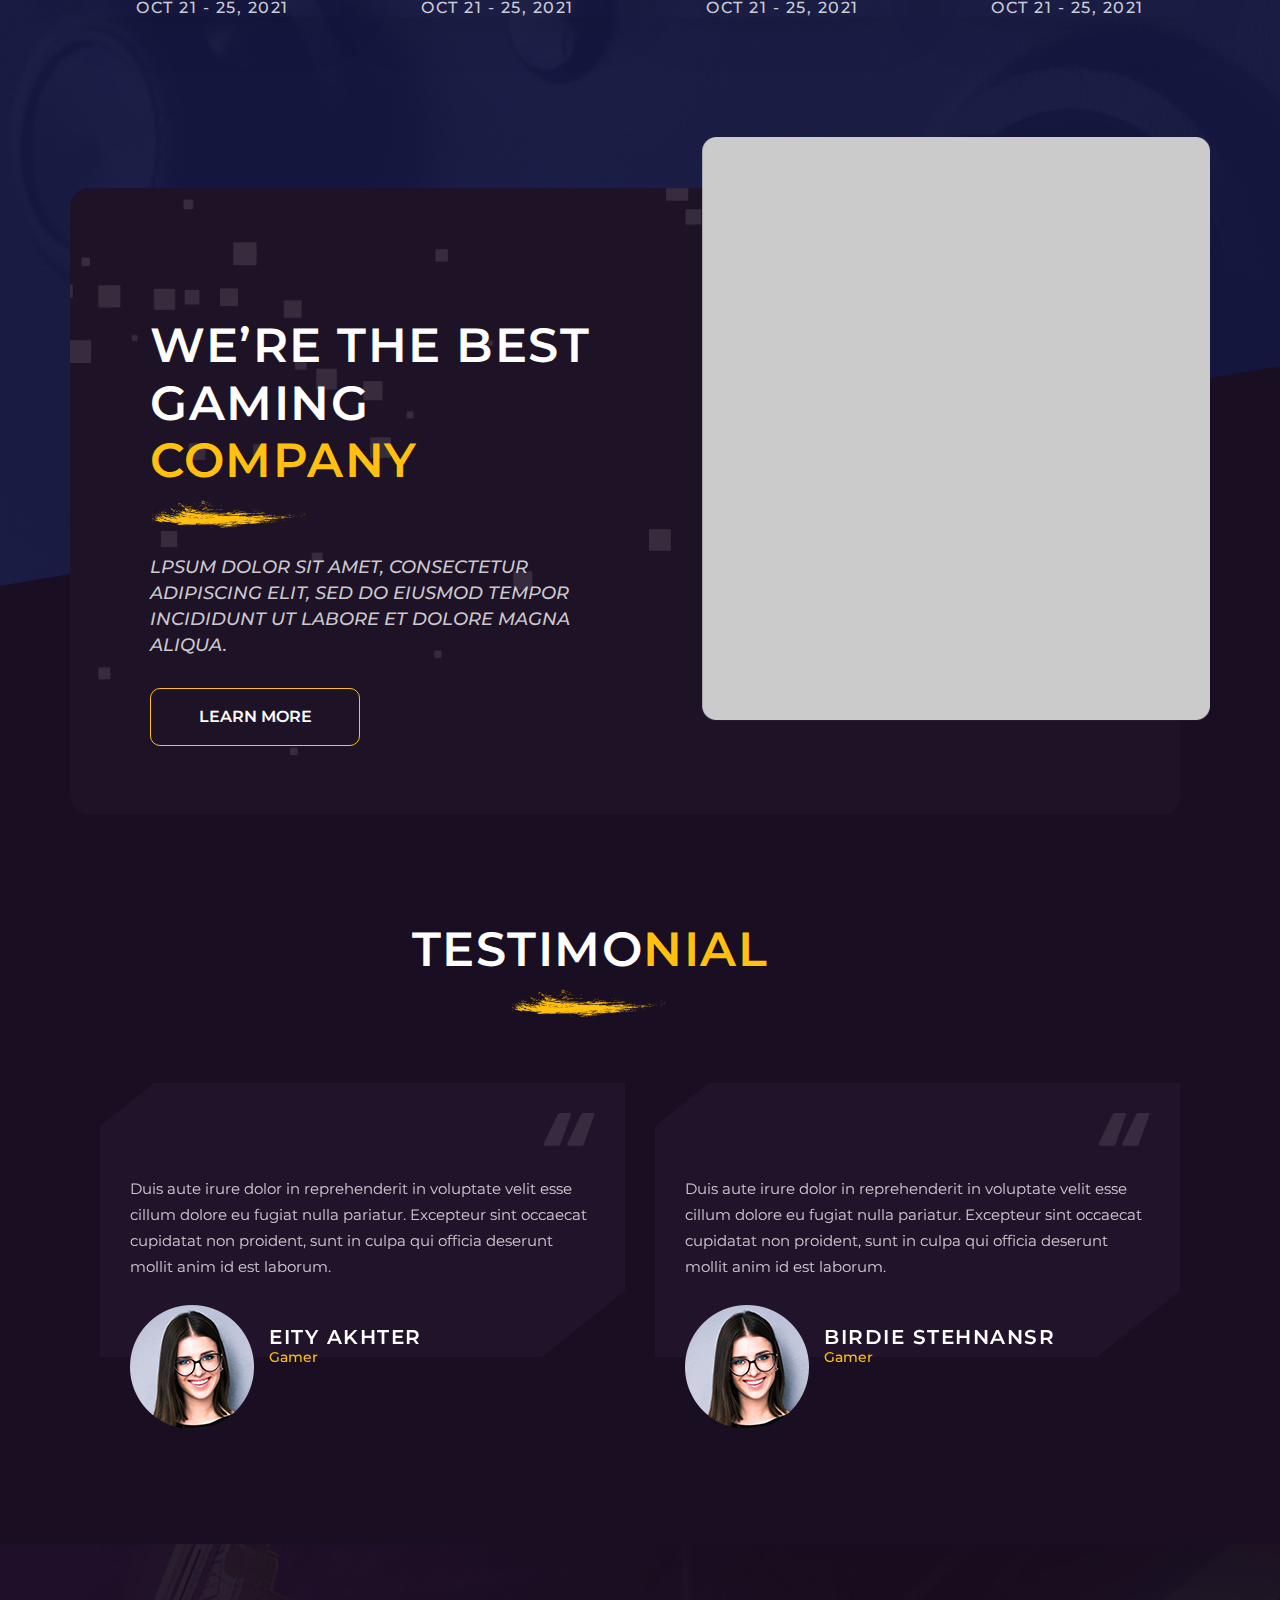
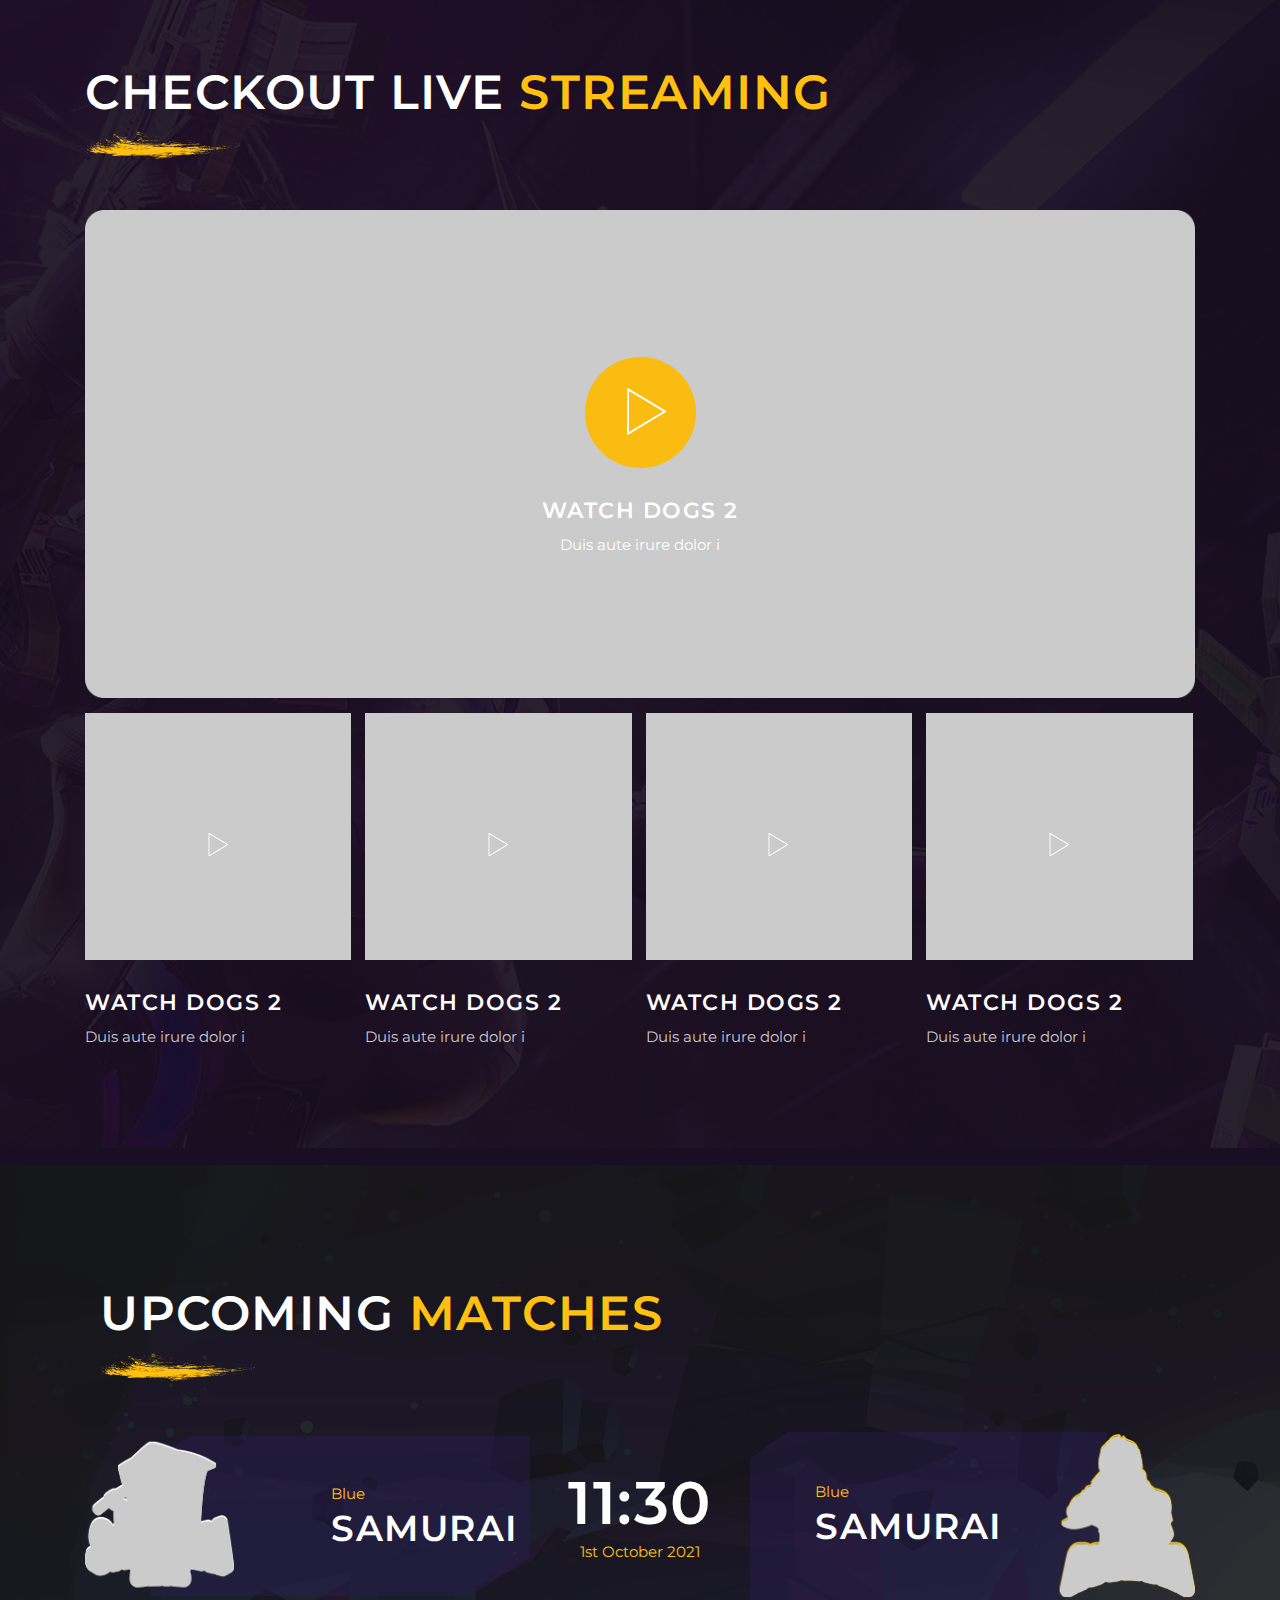
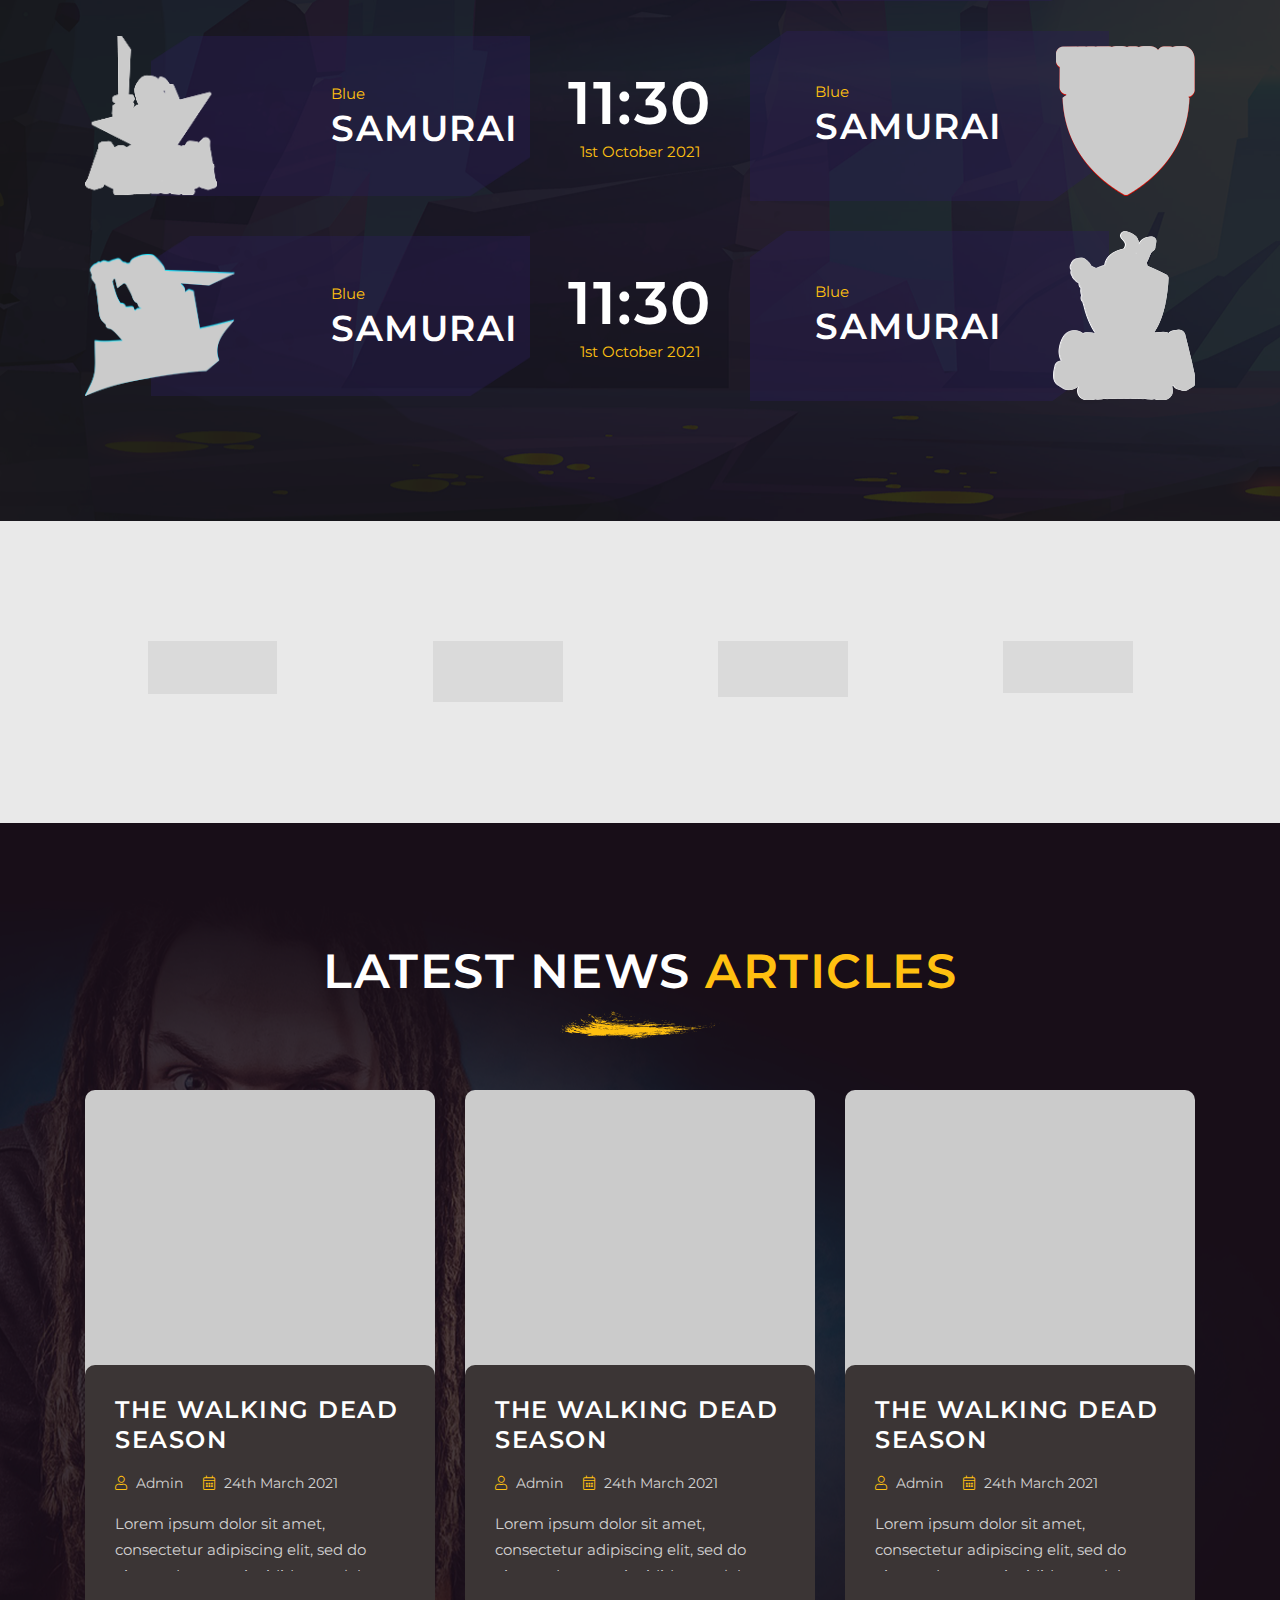
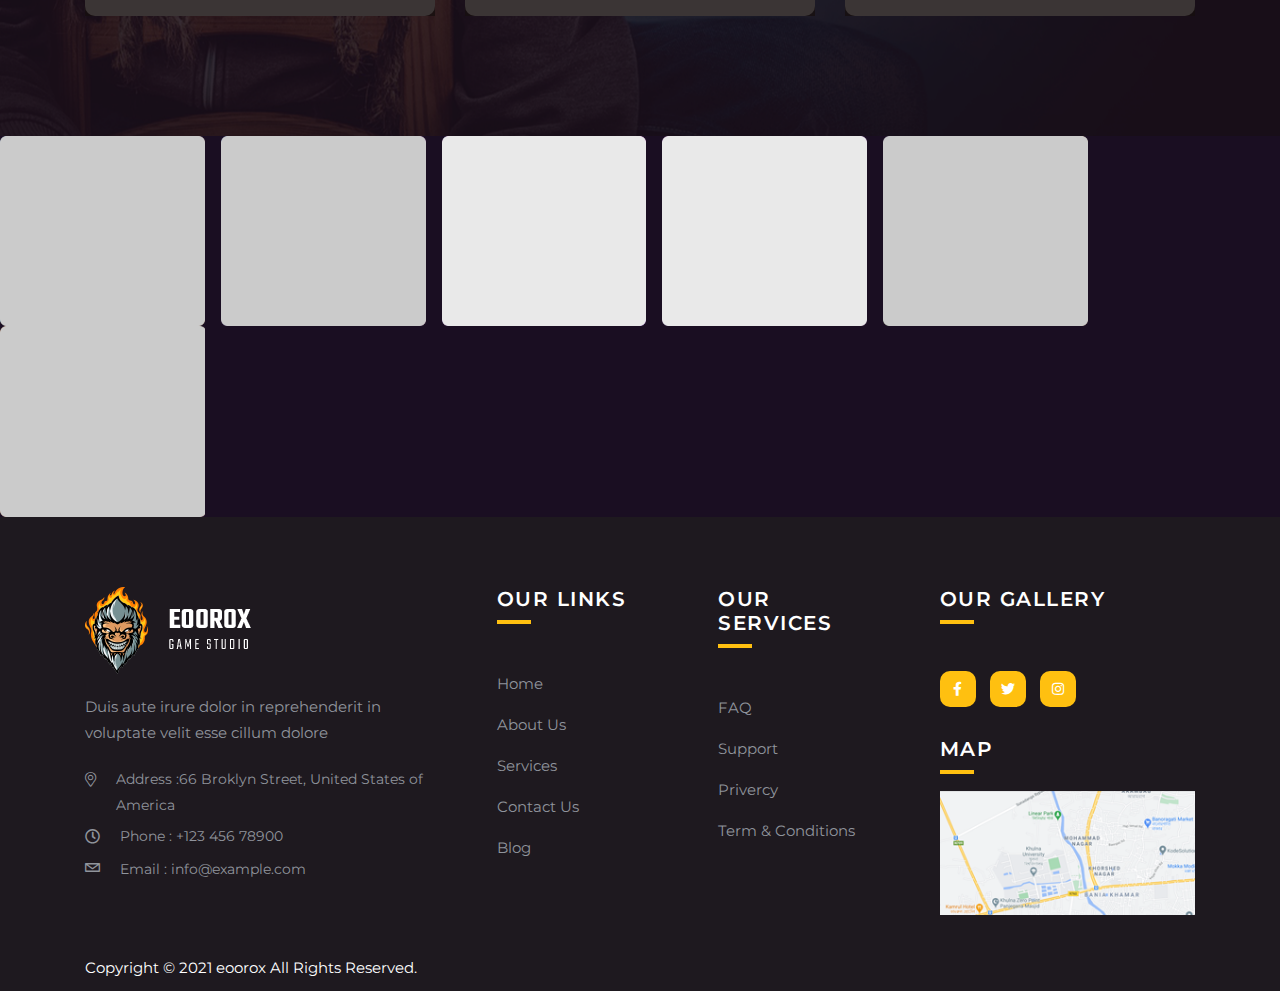
<file: index-2.html>
<!doctype html>
<html class="no-js" lang="zxx">
    <head>
        <meta charset="utf-8">
        <meta http-equiv="x-ua-compatible" content="ie=edge">
        <title>Eoorox - Gaming and eSports HTML Template</title>
        <meta name="description" content="">
        <meta name="viewport" content="width=device-width, initial-scale=1">
		<link rel="shortcut icon" type="image/x-icon" href="img/favicon.ico">
        <!-- Place favicon.ico in the root directory -->

		<!-- CSS here -->
        <link rel="stylesheet" href="css/bootstrap.min.css">
        <link rel="stylesheet" href="css/animate.min.css">
        <link rel="stylesheet" href="css/magnific-popup.css">
        <link rel="stylesheet" href="fontawesome/css/all.min.css">
        <link rel="stylesheet" href="font-flaticon/flaticon.css">
        <link rel="stylesheet" href="css/dripicons.css">
        <link rel="stylesheet" href="css/slick.css">
        <link rel="stylesheet" href="css/meanmenu.css">
        <link rel="stylesheet" href="css/default.css">
        <link rel="stylesheet" href="css/style.css">
        <link rel="stylesheet" href="css/responsive.css">
    </head>
    <body>
     <!-- header -->
        <header class="header-area header-three">  
			<div id="header-sticky" class="menu-area">
                <div class="container">
                    <div class="second-menu">
                        <div class="row align-items-center">
                            <div class="col-xl-2 col-lg-2">
                                <div class="logo">
                                    <a href="index.html"><img src="img/logo/logo.png" alt="logo"></a>
                                </div>
                            </div>
                            <div class="col-xl-8 col-lg-8 text-right text-xl-right">
                              
                                <div class="main-menu">
                                    <nav id="mobile-menu">
                                        <ul>
                                            <li class="has-sub">
												<a href="index.html">Home</a>
												<ul>
                                                    <li><a href="index.html">Home Page 01</a></li>
                                                    <li><a href="index-2.html">Home Page 02</a></li>
                                                    <li><a href="index-3.html">Home Page 03</a></li>

												</ul>
											</li>
                                             <li><a href="about.html">About Us</a></li>
                                            <li class="has-sub"><a href="gallery.html">Pages</a>
												<ul>
                                                   <li><a href="gallery.html">Gallery</a></li>
                                                    <li><a href="team.html">Team</a></li>
                                                    <li><a href="faq.html">Faq</a></li>
                                                    <li><a href="game.html">Our Game</a></li>
                                                    <li><a href="matchese.html">Matchese</a>
												</li>
                                                <li><a href="matchese-details.html">Matchese Details</a></li>
                                                    <li><a href="live-streaming.html">Live Streaming</a></li> <li><a href="error.html">404 Page</a></li>
                                                </ul>
											</li>
                                                                                          
                                            <li><a href="blog.html">Blog</a></li>                                               
                                            <li><a href="contact.html">Contact</a></li>                                               
                                        </ul>
                                    </nav>
                                </div>
                            </div>   
                            <div class="col-xl-2 col-lg-2 text-left d-none d-lg-block mt-30 mb-30">
                               <div class="cart-top">
                                   <ul>
                                        <li><a href="#" class="menu-tigger"><i class="fas fa-search"></i></a></li>
                                       <li><a href="#" class="menu-tigger"><img src="img/bg/toggle-menu.png" alt="logo"></a></li>
                                    </ul>
                                </div>
                            </div>
                            
                            
                                <div class="col-12">
                                    <div class="mobile-menu"></div>
                                </div>
                        </div>
                    </div>
                </div>
            </div>
        </header>
        <!-- header-end -->
        <!-- offcanvas-area -->
                <div class="offcanvas-menu">
                <span class="menu-close"><i class="fas fa-times"></i></span>
              <form role="search" method="get" id="searchform"   class="searchform" action="http://wordpress.zcube.in/xconsulta/">
                                <input type="text" name="s" id="search" value="" placeholder="Search"  />
                                <button><i class="fa fa-search"></i></button>
                            </form>

                    
                    <div id="cssmenu3" class="menu-one-page-menu-container">
                        <ul id="menu-one-page-menu-2" class="menu">
                            <li class="menu-item menu-item-type-custom menu-item-object-custom"><a href="index.html">Home</a></li>
                            <li class="menu-item menu-item-type-custom menu-item-object-custom"><a href="about.html">About Us</a></li>
                            <li class="menu-item menu-item-type-custom menu-item-object-custom"><a href="services.html">Services</a></li>
                             <li class="menu-item menu-item-type-custom menu-item-object-custom"><a href="pricing.html">Pricing </a></li>
                             <li class="menu-item menu-item-type-custom menu-item-object-custom"><a href="team.html">Team </a></li>
                             
                             <li class="menu-item menu-item-type-custom menu-item-object-custom"><a href="projects.html">Gallery Study</a></li>
                             <li class="menu-item menu-item-type-custom menu-item-object-custom"><a href="blog.html">Blog</a></li>
                            <li class="menu-item menu-item-type-custom menu-item-object-custom"><a href="contact.html">Contact</a></li>
                        </ul>
                    </div>  
                    
                    <div id="cssmenu2" class="menu-one-page-menu-container">
                        <ul id="menu-one-page-menu-1" class="menu">
                            <li class="menu-item menu-item-type-custom menu-item-object-custom"><a href="#home"><span>+8 12 3456897</span></a></li>
                            <li class="menu-item menu-item-type-custom menu-item-object-custom"><a href="#howitwork"><span>info@example.com</span></a></li>
                        </ul>
                    </div>                
            </div>
            <div class="offcanvas-overly"></div>
                 <!-- offcanvas-end -->
      
    
        <!-- main-area -->
        <main>
             
           <!-- slider-area -->
            <section id="home" class="slider-area slider-four fix p-relative">
               
                <div class="slider-active">
				<div class="single-slider slider-bg d-flex align-items-center" style="background: url(img/slider/slider_img01.png) no-repeat;background-size: cover; background-position: center top;">
                        <div class="container">
                           <div class="row justify-content-center pt-50">
                                <div class="col-lg-6 col-md-6">
                                    <div class="slider-content s-slider-content mt-150">
                                        <h5 data-animation="fadeInDown" data-delay=".4s">#world class game</h5>
                                         <h2 data-animation="fadeInUp" data-delay=".4s">Are You ready For your next Challenge ?</h2>
                                         <div class="slider-btn">                                          
                                            <a href="about.html" class="btn ss-btn mr-15">Read More</a>
                                        </div>   
                                        
                                                              
                                    </div>
                                </div>
                                <div class="col-lg-6 col-md-6">
                                    <div class="slider-img" data-animation="fadeInUp" data-delay=".4s">
                                   <img src="img/slider/slider_img05.png" alt="slider_img05">
                                    </div>
                                </div>
                            </div>
                        </div>
                    </div>
                   
                    </div>
                    
               
            </section>
            <!-- slider-area-end -->
                     <!-- services-area -->          
            <section id="services" class="services-area what-story pt-120 pb-70 fix" style="background: url(img/bg/match-bg2.png) no-repeat;">
                
                <div class="container">
                  
                    <div class="row">   
                        <div class="col-lg-12 p-relative">
                            <div class="section-title mb-50">
                                 
                                <h2>
                                  Upcoming <span>Games</span>
                                </h2>
                                <span class="line5"> <img src="img/bg/circle_left.png" alt="circle_left"></span>
                              
                            </div>
                           
                        </div>                        
                         
                    </div>
                    <div class="row">
                         <div class="col-lg-3 col-md-6">
                             
                         <div class="services-box text-center mb-30">
                              <div class="services-icon p-relative mb-30">
                                   <img src="img/matches/m-07.png" alt="icon01">
                                  <span>Origin</span>
                                </div>
                               <div class="services-content3">
                                    <h4>Bunny Officer</h4>   
                                    <h6>Oct  21 - 25, 2021</h6>
                                </div>
                            </div>   
                             
                         
                        </div>
                         <div class="col-lg-3 col-md-6">
                             
                         <div class="services-box text-center mb-30">
                              <div class="services-icon p-relative mb-30">
                                   <img src="img/matches/m-08.png" alt="icon01">
                                  <span>Origin</span>
                                </div>
                               <div class="services-content3">
                                    <h4>Bunny Officer</h4>    
                                    <h6>Oct  21 - 25, 2021</h6>
                                </div>
                            </div>   
                             
                         
                        </div>
                         <div class="col-lg-3 col-md-6">
                             
                         <div class="services-box text-center mb-30">
                              <div class="services-icon p-relative mb-30">
                                   <img src="img/matches/m-09.png" alt="icon01">
                                  <span>Origin</span>
                                </div>
                               <div class="services-content3">
                                    <h4>Bunny Officer</h4>   
                                    <h6>Oct  21 - 25, 2021</h6>
                                </div>
                            </div>   
                             
                         
                        </div>
                         <div class="col-lg-3 col-md-6">
                             
                         <div class="services-box text-center mb-30">
                              <div class="services-icon p-relative mb-30">
                                   <img src="img/matches/m-10.png" alt="icon01">
                                  <span>Origin</span>
                                </div>
                               <div class="services-content3">
                                   <h4>Bunny Officer</h4>   
                                    <h6>Oct  21 - 25, 2021</h6>
                                </div>
                            </div>   
                             
                         
                        </div>
                        
                    </div>
                  <div class="row align-items-center pt-90">
                         <div class="col-lg-12 col-md-12 best-gaming" style="background: url(img/features/about_img2.png) no-repeat; background-size: contain;">
                             <div class="row">
                             <div class="col-lg-6 col-md-12 col-sm-12 pl-50">
                            <div class="about-content s-about-content pl-30">
                                <div class="about-title second-title pb-25">  
                                    <h2>We’re the best Gaming <span>Company</span></h2>
                                     <div class="line"> <img src="img/bg/circle_left.png" alt="circle_right"></div>
                                   
                                </div>
                                
                                <p>Lpsum dolor sit amet, consectetur adipiscing elit, sed do eiusmod tempor incididunt ut labore et dolore magna aliqua. </p>
                               
                                <div class="slider-btn2 mt-20">                                          
                                    <a href="about.html" class="btn ss-btn">Learn More</a>					
                                </div>
                              
                      
                            </div>
                        </div>
                             </div>
                        </div>
                    </div>
                </div>
            </section>
            <!-- services-area-end -->  
              <!-- testimonial-area -->
            <section class="testimonial-area p-relative pb-50">
                <div class="container">
                   
                      <div class="row align-items-center">
                        <div class="col-lg-12">
                            <div class="section-title center-align text-center mb-50">
                                
                                <h2>
                                  Testimo<span>nial</span>
                                </h2>
                                <div class="line5"> <img src="img/bg/circle_left.png" alt="circle_left"></div>
                               
                            </div>
                           
                           
                        </div>
                        
                        <div class="col-lg-12">
                            <div class="testimonial-active">
                                <div class="single-testimonial" style="background: url(img/testimonial/test-box-bg.png) no-repeat; background-size: contain;">
                                    <div class="qt-img">
                                    <img src="img/testimonial/qt-icon.png" alt="img">
                                    </div>
                                    <p>Duis aute irure dolor in reprehenderit in voluptate velit esse cillum dolore eu fugiat nulla pariatur. Excepteur sint occaecat cupidatat non proident, sunt in culpa qui officia deserunt mollit anim id est laborum. </p>
                                    <div class="testi-author">
                                        <img src="img/testimonial/testi_avatar.png" alt="img">
                                        <div class="ta-info">
                                            <h6>Eity Akhter</h6>
                                            <span>Gamer</span>
                                        </div>
                                    </div>
                                   
                                </div>
                                 <div class="single-testimonial" style="background: url(img/testimonial/test-box-bg.png) no-repeat; background-size: contain;">
                                    <div class="qt-img">
                                    <img src="img/testimonial/qt-icon.png" alt="img">
                                    </div>
                                    <p>Duis aute irure dolor in reprehenderit in voluptate velit esse cillum dolore eu fugiat nulla pariatur. Excepteur sint occaecat cupidatat non proident, sunt in culpa qui officia deserunt mollit anim id est laborum. </p>
                                    <div class="testi-author">
                                        <img src="img/testimonial/testi_avatar.png" alt="img">
                                        <div class="ta-info">
                                            <h6>Birdie Stehnansr</h6>
                                            <span>Gamer</span>
                                        </div>
                                    </div>
                                   
                                </div>
                                  <div class="single-testimonial" style="background: url(img/testimonial/test-box-bg.png) no-repeat; background-size: contain;">
                                    <div class="qt-img">
                                    <img src="img/testimonial/qt-icon.png" alt="img">
                                    </div>
                                    <p>Duis aute irure dolor in reprehenderit in voluptate velit esse cillum dolore eu fugiat nulla pariatur. Excepteur sint occaecat cupidatat non proident, sunt in culpa qui officia deserunt mollit anim id est laborum. </p>
                                    <div class="testi-author">
                                        <img src="img/testimonial/testi_avatar.png" alt="img">
                                        <div class="ta-info">
                                            <h6>Eity Akhter</h6>
                                            <span>Gamer</span>
                                        </div>
                                    </div>
                                   
                                </div>
                                
                            
                            </div>
                        </div>
                    </div>
                </div>
            </section>
            <!-- testimonial-area-end -->
            
               <!-- video-area -->
            <section class="video-area p-relative pt-120 pb-100" style="background: url(img/bg/video-bg.png) no-repeat;">
                <div class="container">
                   
                      <div class="row align-items-center">
                        <div class="col-lg-12">
                            <div class="section-title center-align mb-50">
                                
                                <h2>
                                  Checkout Live <span>Streaming</span>
                                </h2>
                                <div class="line5"> <img src="img/bg/circle_left.png" alt="circle_left"></div>
                               
                            </div>
                           
                           
                        </div>
                        
                        <div class="col-lg-12">
                            <div class="video-grid">
                               
                                <div class="video-full-img  p-relative ">
                                  <img src="img/bg/video-img3.png" alt="circle_left">
                                     <div class="play-btn">
                                          <a href="https://www.youtube.com/watch?v=7e90gBu4pas" class="popup-video"><img src="img/bg/play-button2.png" alt="circle_left"></a>
                                        <h4>Watch Dogs 2 </h4>
                                        <p>Duis aute irure dolor i</p>
                                    </div>
                                </div>
                                
                                <ul>
                                    <li>
                                        <div class="video-tumb  p-relative ">
                                            <div class="img">
                                              <img src="img/bg/video-img4.png" alt="circle_left">
                                                <div class="play-btn"><a href="https://www.youtube.com/watch?v=7e90gBu4pas" class="popup-video"><img src="img/bg/play-button3.png" alt="circle_left"></a></div>
                                            </div>
                                            <div class="text">
                                                <h4>Watch Dogs 2 </h4>
                                                <p>Duis aute irure dolor i</p>
                                            </div>
                                        </div>
                                        
                                    </li>
                                   
                                    <li>
                                        <div class="video-tumb  p-relative ">
                                            <div class="img">
                                                <img src="img/bg/video-img5.png" alt="circle_left">
                                               <div class="play-btn"><a href="https://www.youtube.com/watch?v=7e90gBu4pas" class="popup-video"><img src="img/bg/play-button3.png" alt="circle_left"></a></div>
                                            </div>
                                            <div class="text">
                                                <h4>Watch Dogs 2 </h4>
                                                <p>Duis aute irure dolor i</p>
                                            </div>
                                        </div>
                                        
                                    </li>
                                    <li>
                                        <div class="video-tumb  p-relative ">
                                            <div class="img">
                                                <img src="img/bg/video-img6.png" alt="circle_left">
                                               <div class="play-btn"><a href="https://www.youtube.com/watch?v=7e90gBu4pas" class="popup-video"><img src="img/bg/play-button3.png" alt="circle_left"></a></div>
                                            </div>
                                            <div class="text">
                                                <h4>Watch Dogs 2 </h4>
                                                <p>Duis aute irure dolor i</p>
                                            </div>
                                        </div>
                                        
                                    </li>
                                    <li>
                                        <div class="video-tumb  p-relative ">
                                            <div class="img">
                                                <img src="img/bg/video-img7.png" alt="circle_left">
                                                <div class="play-btn"><a href="https://www.youtube.com/watch?v=7e90gBu4pas" class="popup-video"><img src="img/bg/play-button3.png" alt="circle_left"></a></div>
                                            </div>
                                            <div class="text">
                                                <h4>Watch Dogs 2 </h4>
                                                <p>Duis aute irure dolor i</p>
                                            </div>
                                        </div>
                                        
                                    </li>
                                </ul>
                            
                            </div>
                        </div>
                    </div>
                </div>
            </section>
            <!-- video-area-end -->
              <!-- match-area -->
            <section id="match" class="match-area pt-120 pb-90"  style="background:url('img/bg/match-bg.png');">
                <div class="container">
          
                    <div class="row align-items-center">
                         <div class="col-lg-12">
                                   <div class="section-title cta-title mb-50 pl-15">   
                                       <h2>Upcoming <span>Matches</span></h2>	
                                       <img src="img/bg/circle_left.png" alt="left"/>
                                    </div>
                            </div>
                    </div>
                    <div class="row align-items-center mb-30">
                         <div class="col-lg-5">
                            <div class="team">
                                <img src="img/matches/m-01.png" alt="left"/>
                                <div class="text">
                                    <span>Blue</span>
                                    <h3>Samurai</h3>
                                </div>
                             </div>
                            </div>
                            <div class="col-lg-2">
                                <div class="match-time text-center">
                                    <h4>11:30</h4>
                                    <span>1st  October 2021</span>
                                </div>
                            </div>
                            <div class="col-lg-5">
                            <div class="team2">
                                <img src="img/matches/m-02.png" alt="left"/>
                                <div class="text">
                                    <span>Blue</span>
                                    <h3>Samurai</h3>
                                </div>
                             </div>
                            </div>
                    </div>
                    
                    <div class="row align-items-center mb-30">
                         <div class="col-lg-5">
                            <div class="team">
                                <img src="img/matches/m-03.png" alt="left"/>
                                <div class="text">
                                     <span>Blue</span>
                                    <h3>Samurai</h3>
                                </div>
                             </div>
                            </div>
                            <div class="col-lg-2">
                                <div class="match-time text-center">
                                    <h4>11:30</h4>
                                    <span>1st  October 2021</span>
                                </div>
                            </div>
                            <div class="col-lg-5">
                            <div class="team2">
                                <img src="img/matches/m-04.png" alt="left"/>
                                <div class="text">
                                     <span>Blue</span>
                                    <h3>Samurai</h3>
                                </div>
                             </div>
                            </div>
                    </div>
                    <div class="row align-items-center mb-30">
                         <div class="col-lg-5">
                            <div class="team">
                                <img src="img/matches/m-05.png" alt="left"/>
                                <div class="text">
                                     <span>Blue</span>
                                    <h3>Samurai</h3>
                                </div>
                             </div>
                            </div>
                            <div class="col-lg-2">
                                <div class="match-time text-center">
                                     <h4>11:30</h4>
                                    <span>1st  October 2021</span>
                                </div>
                            </div>
                            <div class="col-lg-5">
                            <div class="team2">
                                <img src="img/matches/m-06.png" alt="left"/>
                                <div class="text">
                                     <span>Blue</span>
                                    <h3>Samurai</h3>
                                </div>
                             </div>
                            </div>
                    </div>
                </div>
            </section>
            <!-- match-area-end -->
             
            
            
              <!-- brand-area -->
            <div class="brand-area pt-120 pb-120" style="background:url('img/bg/barnd-bg.png');">
                <div class="container">
                    <div class="row brand-active">
                        <div class="col-xl-2">
                            <div class="single-brand">
                                 <img src="img/brand/b-logo1.png" alt="img">
                            </div>
                        </div>
                       <div class="col-xl-2">
                            <div class="single-brand">
                                     <img src="img/brand/b-logo2.png" alt="img">
                            </div>
                        </div>
                        <div class="col-xl-2">
                            <div class="single-brand">
                                  <img src="img/brand/b-logo3.png" alt="img">
                            </div>
                        </div>
                        <div class="col-xl-2">
                            <div class="single-brand">
                                  <img src="img/brand/b-logo4.png" alt="img">
                            </div>
                        </div>
                         <div class="col-xl-2">
                            <div class="single-brand">
                                 <img src="img/brand/b-logo5.png" alt="img">
                            </div>
                        </div>
                        <div class="col-xl-2">
                            <div class="single-brand">
                                 <img src="img/brand/b-logo6.png" alt="img">
                            </div>
                        </div>
                        
                    </div>
                </div>
            </div>
            <!-- brand-area-end -->
			
            
             <!-- blog-area -->
            <section id="blog" class="blog-area  p-relative pt-120 pb-90 fix" style="background: url(img/bg/blog-bg2.png) no-repeat; background-position:right top;">
                   
                <div class="container">
                 <div class="row align-items-center">
                         <div class="col-lg-12">
                                   <div class="section-title cta-title mb-50 text-center">   
                                       <h2>LATEST NEWS <span>ARTICLES</span></h2>	
                                       <img src="img/bg/circle_left.png" alt="left"/>
                                    </div>
                            </div>
                    </div>
                    <div class="row">
                        <div class="col-lg-4 col-md-12">
                            <div class="single-post2 mb-30  p-relative">
                                <div class="blog-thumb2">
                                    <a href="blog-details.html"><img src="img/blog/inner_b1.jpg" alt="img"></a>
                                    
                                </div>
                                <div class="blog-content2">     
                                 
                                    
                                     <div class="row">
                                        <div class="col-lg-12">
                                         <h4><a href="blog-details.html">The Walking Dead Season </a></h4>    
                                            <div class="b-meta">
                                               <div class="meta-info">
                                                        <ul>
                                                             <li><i class="fal fa-user"></i> Admin</li>
                                                            <li><i class="fal fa-calendar-alt"></i> 24th March 2021</li>
                                                        </ul>
                                                    </div>
                                            </div>
                                            <p>Lorem ipsum dolor sit amet, consectetur adipiscing elit, sed do eiusmod tempor incididunt ut labore et dolore magna aliqua. Quis ipsum suspendisse ultrices gravida. </p>
                                        </div>
                                    </div>
                                    
                                    
                                     
                                </div>
                                
                                
                            </div>
                        </div>
                         <div class="col-lg-4 col-md-12">
                              <div class="single-post2 mb-30  p-relative">
                                <div class="blog-thumb2">
                                    <a href="blog-details.html"><img src="img/blog/inner_b2.jpg" alt="img"></a>
                                    
                                </div>
                               <div class="blog-content2">     
                              
                                    
                                     <div class="row">
                                        <div class="col-lg-12">
                                         <h4><a href="blog-details.html">The Walking Dead Season </a></h4>  
                                            <div class="b-meta">
                                               <div class="meta-info">
                                                        <ul>
                                                             <li><i class="fal fa-user"></i> Admin</li>
                                                            <li><i class="fal fa-calendar-alt"></i> 24th March 2021</li>
                                                        </ul>
                                                    </div>
                                            </div>
                                            <p>Lorem ipsum dolor sit amet, consectetur adipiscing elit, sed do eiusmod tempor incididunt ut labore et dolore magna aliqua. Quis ipsum suspendisse ultrices gravida. </p>
                                        </div>
                                    </div>
                                    
                                     
                                     
                                </div>
                                
                                
                            </div>
                        </div>
                         <div class="col-lg-4 col-md-12">
                              <div class="single-post2 mb-30  p-relative">
                                <div class="blog-thumb2">
                                    <a href="blog-details.html"><img src="img/blog/inner_b3.jpg" alt="img"></a>
                                    
                                </div>
                                <div class="blog-content2">  
                                     <div class="row">
                                        <div class="col-lg-12">
                                         <h4><a href="blog-details.html">The Walking Dead Season </a></h4>    
                                            <div class="b-meta">
                                               <div class="meta-info">
                                                        <ul>
                                                             <li><i class="fal fa-user"></i> Admin</li>
                                                            <li><i class="fal fa-calendar-alt"></i> 24th March 2021</li>
                                                        </ul>
                                                    </div>
                                            </div>
                                            <p>Lorem ipsum dolor sit amet, consectetur adipiscing elit, sed do eiusmod tempor incididunt ut labore et dolore magna aliqua. Quis ipsum suspendisse ultrices gravida. </p>
                                        </div>
                                    </div>
                                    
                                </div>
                                
                                
                            </div>
                        </div>
                        
                    </div>
                </div>
            </section>
            <!-- blog-area-end -->
              <!-- insg-area -->
            <div class="insg-area p-relative fix">
                <div class="container-fliud">
                   
                      <div class="row align-items-center">
                       
                        <div class="col-lg-12">
                            <div class="insg-grid">
                                                          
                                <ul>
                                    <li>
                                        <div class="insg-tumb  p-relative ">
                                            <div class="img">
                                              <img src="img/bg/ins-img01.png" alt="circle_left">
                                             
                                            </div>
                                        </div>
                                        
                                    </li>
                                   
                                    <li>
                                        <div class="insg-tumb  p-relative ">
                                            <div class="img">
                                              <img src="img/bg/ins-img02.png" alt="circle_left">
                                               
                                            </div>
                                        </div>
                                        
                                    </li>
                                    <li>
                                        <div class="insg-tumb  p-relative ">
                                            <div class="img">
                                              <img src="img/bg/ins-img03.png" alt="circle_left">
                                              
                                            </div>
                                        </div>
                                        
                                    </li>
                                    <li>
                                        <div class="insg-tumb  p-relative ">
                                             <div class="img">
                                              <img src="img/bg/ins-img04.png" alt="circle_left">
                                               
                                            </div>
                                        </div>
                                        
                                    </li>
                                    <li>
                                        <div class="insg-tumb  p-relative ">
                                             <div class="img">
                                              <img src="img/bg/ins-img05.png" alt="circle_left">
                                              
                                            </div>
                                        </div>
                                        
                                    </li>
                                    <li>
                                        <div class="insg-tumb  p-relative ">
                                             <div class="img">
                                              <img src="img/bg/ins-img06.png" alt="circle_left">
                                              
                                            </div>
                                        </div>
                                        
                                    </li>
                                </ul>
                            
                            </div>
                        </div>
                    </div>
                </div>
            </div>
            <!-- insg-area-end -->
         
        </main>
        <!-- main-area-end -->
        <!-- footer -->
        <footer class="footer-bg footer-p" style="background: #1e191f;">
             <div class="footer-top pt-70">
                <div class="container">
                    <div class="row justify-content-between">
                        
                          <div class="col-xl-4 col-lg-4 col-sm-6">
                            <div class="footer-widget mb-30">
                                <div class="f-widget-title mb-20">
                                   <img src="img/logo/f_logo.png" alt="img">
                                </div>
                                <div class="footer-link">
                                   Duis aute irure dolor in reprehenderit in voluptate velit esse cillum dolore
                                </div>
                                <div class="f-contact mt-20">
                                    <ul>
                                        <li>
                                      <i class="icon fal fa-map-marker-alt"></i>
                                         <span>Address :66 Broklyn Street,  United States of America</span>
                                    </li>
                                    <li>
                                        <i class="icon far fa-clock"></i>
                                        <span>Phone : +123 456 78900 </span>
                                    </li>
                                    <li>
                                        <i class="icon dripicons-mail"></i>
                                         <span>Email : <a href="mailto:info@example.com">info@example.com</a></span>
                                    </li>
                                    
                                </ul>
                                    
                                    </div>
                               
                            </div>
                        </div>
						<div class="col-xl-2 col-lg-2 col-sm-6">
                            <div class="footer-widget mb-30">
                                <div class="f-widget-title">
                                    <h2>Our Links</h2>
                                </div>
                                <div class="footer-link">
                                    <ul>                                        
                                        <li><a href="index.html">Home</a></li>
                                        <li><a href="about.html"> About Us</a></li>
                                        <li><a href="services.html"> Services </a></li>
                                        <li><a href="contact.html"> Contact Us</a></li>
                                        <li><a href="blog.html">Blog </a></li>
                                    </ul>
                                </div>
                            </div>
                        </div>
                        <div class="col-xl-2 col-lg-2 col-sm-6">
                            <div class="footer-widget mb-30">
                                <div class="f-widget-title">
                                    <h2>Our Services</h2>
                                </div>
                                <div class="footer-link">
                                    <ul>
                                        <li><a href="faq.html">FAQ</a></li>
                                        <li><a href="#">Support</a></li>
                                        <li><a href="#">Privercy</a></li>
                                        <li><a href="#">Term & Conditions</a></li>
                                    </ul>
                                </div>
                            </div>
                        </div>  
                       <div class="col-xl-3 col-lg-3 col-sm-6">
                            <div class="footer-widget mb-30">
                                <div class="f-widget-title">
                                    <h2>Our Gallery</h2>
                                </div>
                                <div class="footer-social  mt-30">                                    
                                    <a href="#"><i class="fab fa-facebook-f"></i></a>
                                    <a href="#"><i class="fab fa-twitter"></i></a>
                                    <a href="#"><i class="fab fa-instagram"></i></a>
                                </div>
                              
                            </div>
                           <div class="footer-widget mb-30">
                                <div class="f-widget-title">
                                    <h2>Map</h2>
                                </div>
                                <div class="map-f">                                    
                                     <img src="img/bg/map.png" alt="img">
                                </div>
                              
                            </div>
                        </div>  
                      
                        
                    </div>
                </div>
            </div>
            <div class="copyright-wrap">
                <div class="container">
                    <div class="row align-items-center">
                        <div class="col-lg-6">                         
                             Copyright © 2021 eoorox All Rights Reserved. 
                        </div>
                        <div class="col-lg-6 text-right text-xl-right">                       
                                   
                        </div>
                        
                    </div>
                </div>
            </div>
        </footer>
        <!-- footer-end -->


		<!-- JS here -->
        <script src="js/vendor/modernizr-3.5.0.min.js"></script>
        <script src="js/vendor/jquery-3.6.0.min.js"></script>
        <script src="js/popper.min.js"></script>
        <script src="js/bootstrap.min.js"></script>
        <script src="js/slick.min.js"></script>
        <script src="js/ajax-form.js"></script>
        <script src="js/paroller.js"></script>
        <script src="js/wow.min.js"></script>
        <script src="js/js_isotope.pkgd.min.js"></script>
        <script src="js/imagesloaded.min.js"></script>
        <script src="js/parallax.min.js"></script>
         <script src="js/jquery.waypoints.min.js"></script>
        <script src="js/jquery.counterup.min.js"></script>
        <script src="js/jquery.scrollUp.min.js"></script>
        <script src="js/jquery.meanmenu.min.js"></script>
        <script src="js/parallax-scroll.js"></script>
        <script src="js/jquery.magnific-popup.min.js"></script>
        <script src="js/element-in-view.js"></script>
        <script src="js/main.js"></script>
    </body>
</html>
</file>
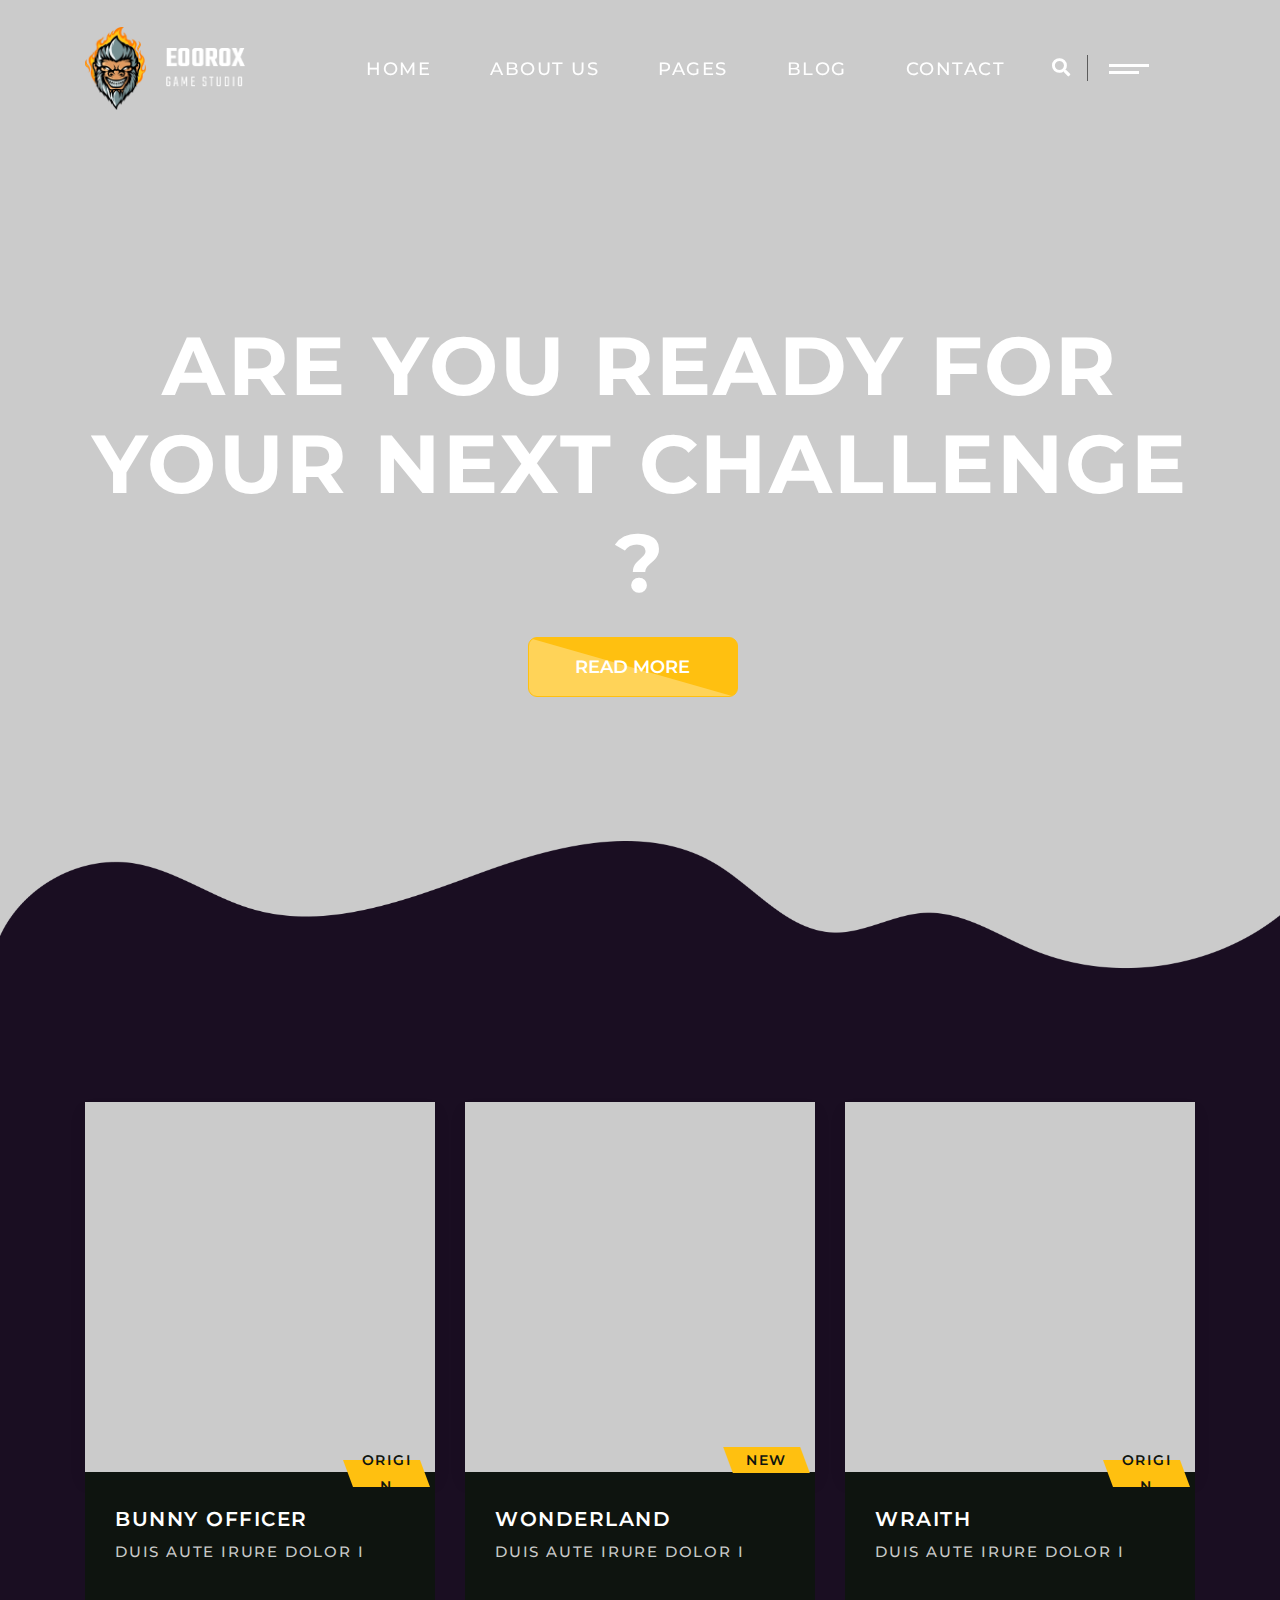
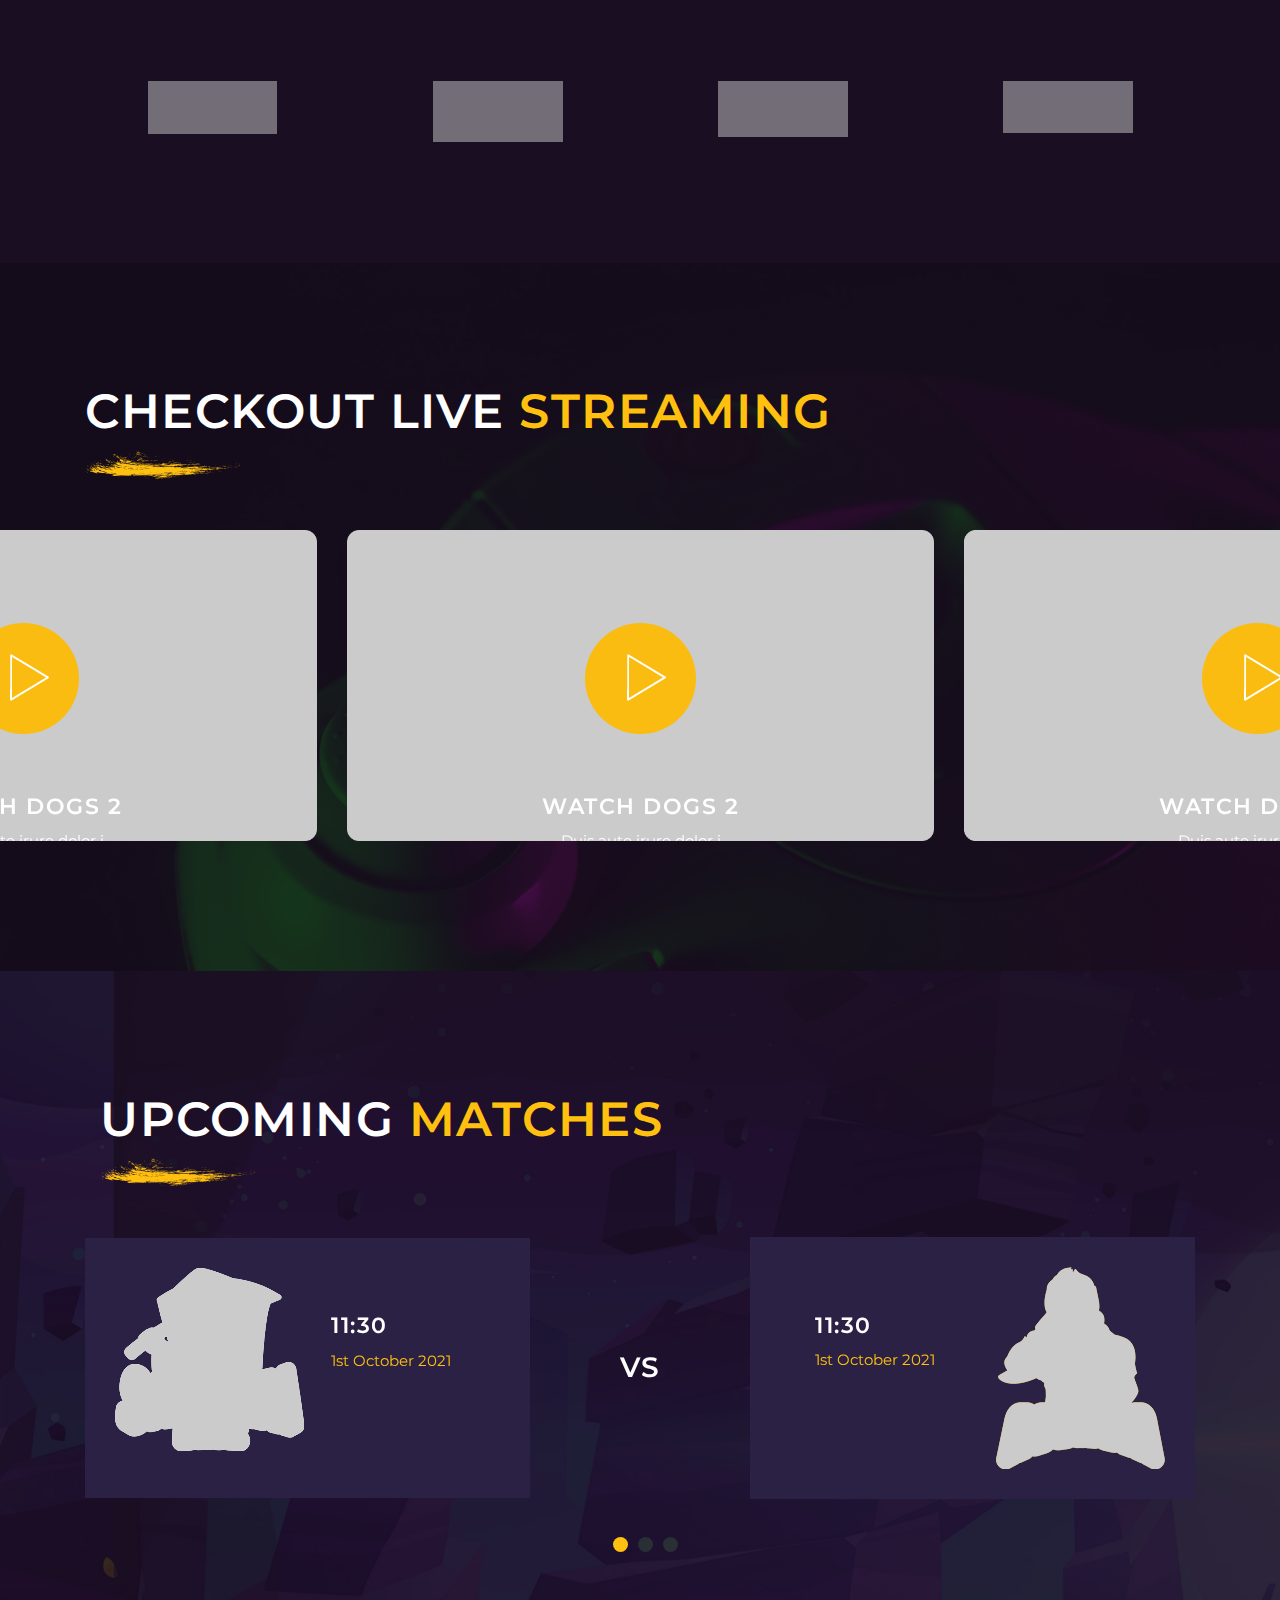
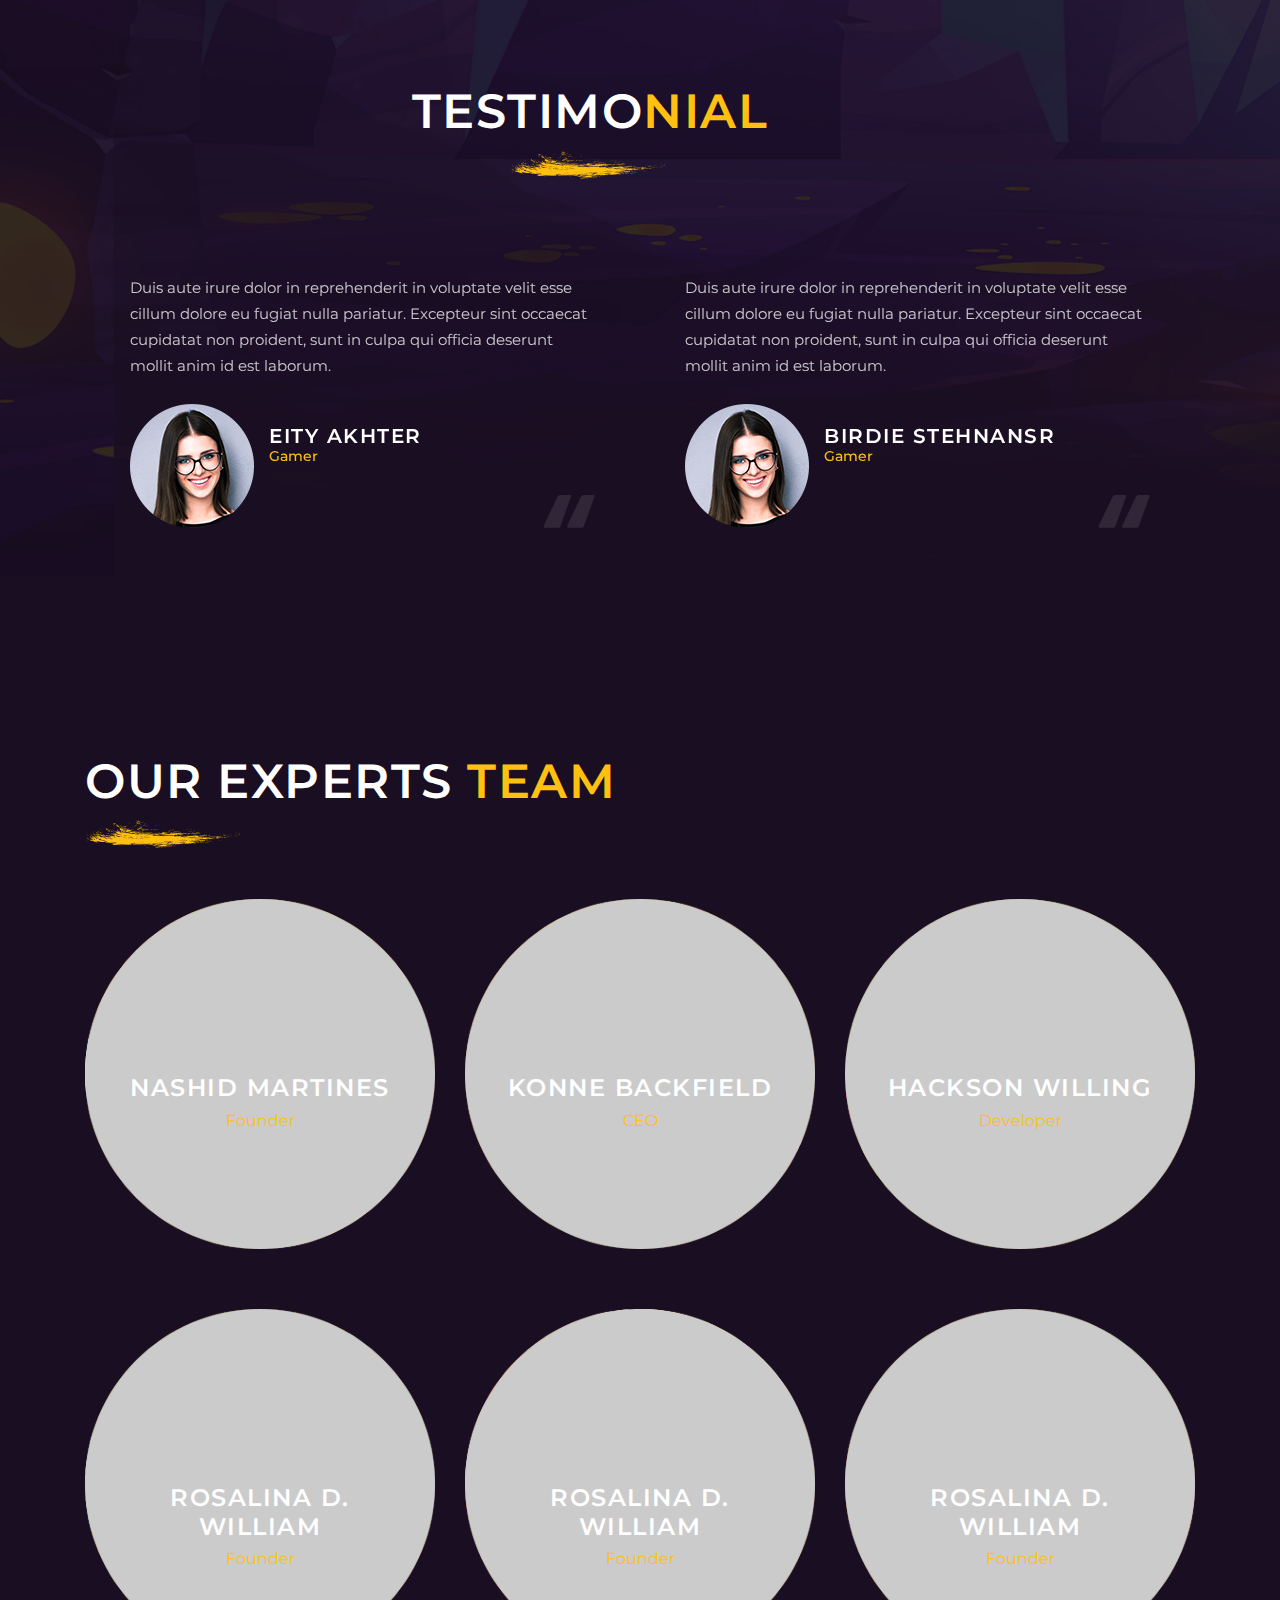
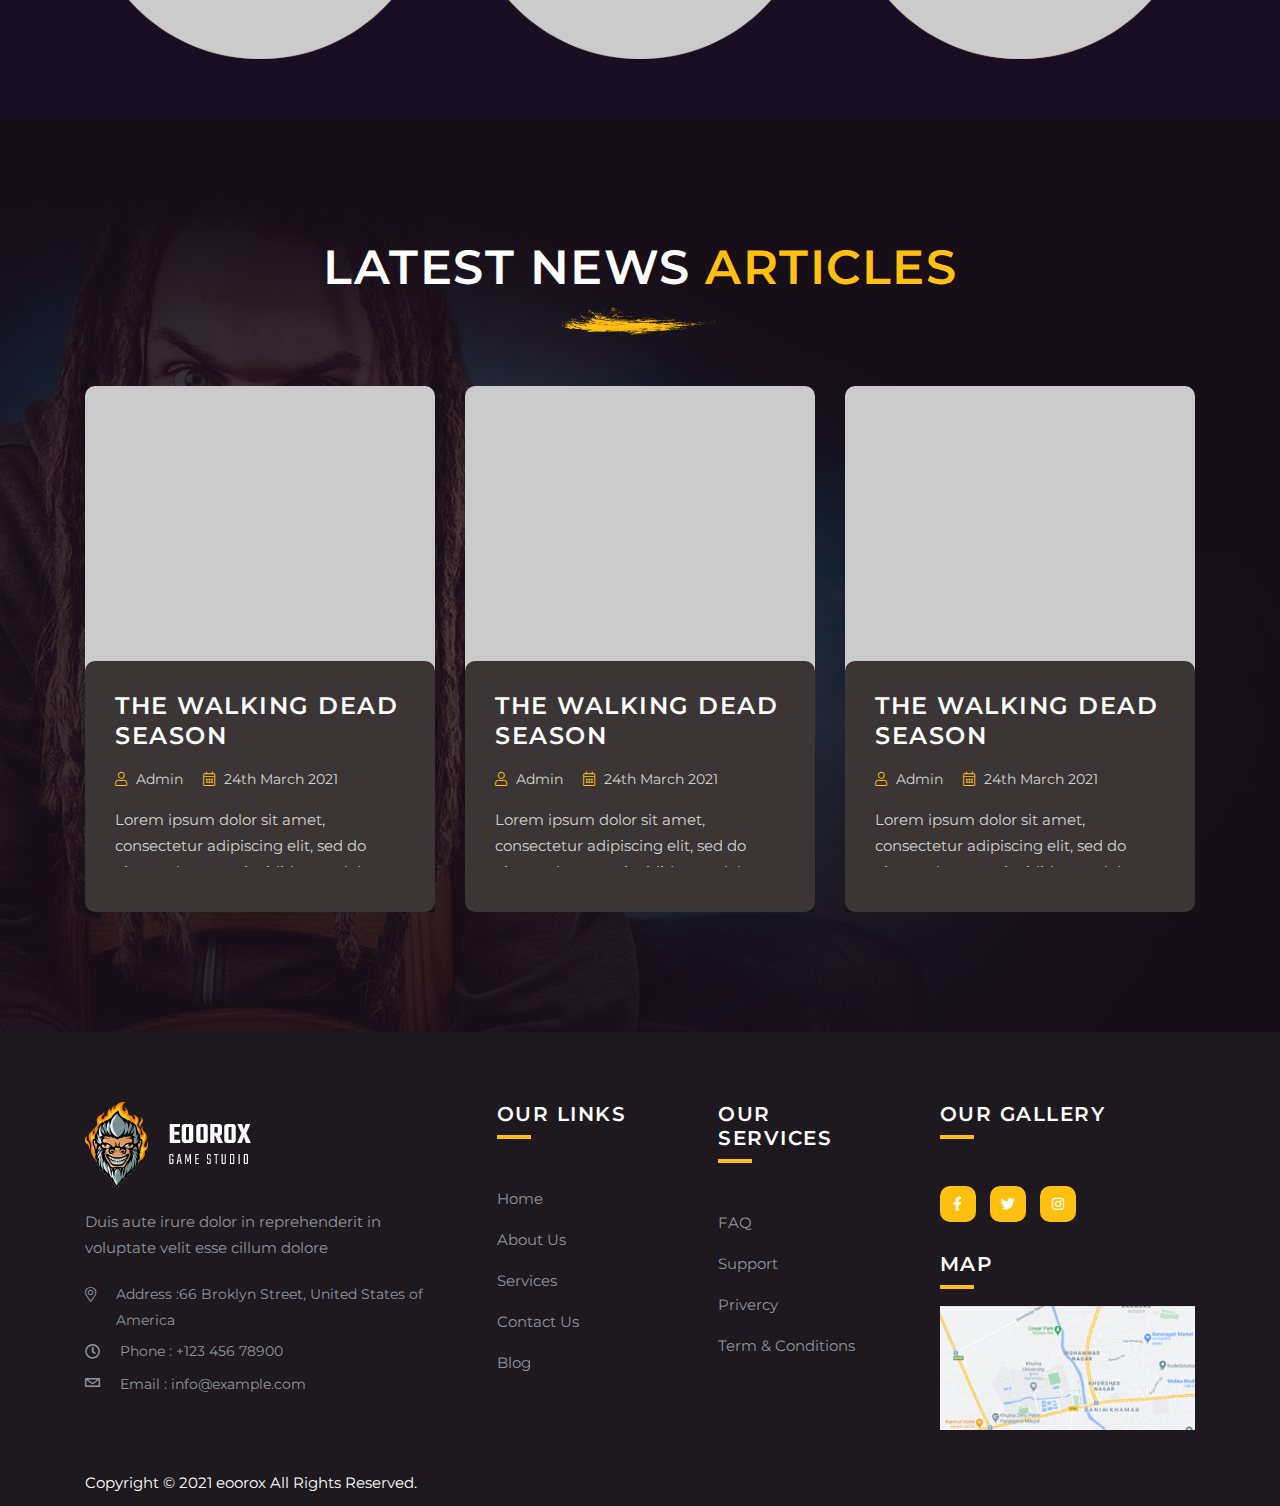
<file: index-3.html>
<!doctype html>
<html class="no-js" lang="zxx">
    <head>
        <meta charset="utf-8">
        <meta http-equiv="x-ua-compatible" content="ie=edge">
        <title>Eoorox - Gaming and eSports HTML Template</title>
        <meta name="description" content="">
        <meta name="viewport" content="width=device-width, initial-scale=1">
		<link rel="shortcut icon" type="image/x-icon" href="img/favicon.ico">
        <!-- Place favicon.ico in the root directory -->

		<!-- CSS here -->
        <link rel="stylesheet" href="css/bootstrap.min.css">
        <link rel="stylesheet" href="css/animate.min.css">
        <link rel="stylesheet" href="css/magnific-popup.css">
        <link rel="stylesheet" href="fontawesome/css/all.min.css">
        <link rel="stylesheet" href="font-flaticon/flaticon.css">
        <link rel="stylesheet" href="css/dripicons.css">
        <link rel="stylesheet" href="css/slick.css">
        <link rel="stylesheet" href="css/meanmenu.css">
        <link rel="stylesheet" href="css/default.css">
        <link rel="stylesheet" href="css/style.css">
        <link rel="stylesheet" href="css/responsive.css">
    </head>
    <body>
     <!-- header -->
        <header class="header-area header-three">  
			<div id="header-sticky" class="menu-area">
                <div class="container">
                    <div class="second-menu">
                        <div class="row align-items-center">
                            <div class="col-xl-2 col-lg-2">
                                <div class="logo">
                                    <a href="index.html"><img src="img/logo/logo.png" alt="logo"></a>
                                </div>
                            </div>
                            <div class="col-xl-8 col-lg-8 text-right text-xl-right">
                              
                                <div class="main-menu">
                                    <nav id="mobile-menu">
                                        <ul>
                                            <li class="has-sub">
												<a href="index.html">Home</a>
												<ul>
                                                    <li><a href="index.html">Home Page 01</a></li>
                                                    <li><a href="index-2.html">Home Page 02</a></li>
                                                    <li><a href="index-3.html">Home Page 03</a></li>

												</ul>
											</li>
                                             <li><a href="about.html">About Us</a></li>
                                            <li class="has-sub"><a href="gallery.html">Pages</a>
												<ul>
                                                   <li><a href="gallery.html">Gallery</a></li>
                                                    <li><a href="team.html">Team</a></li>
                                                    <li><a href="faq.html">Faq</a></li>
                                                    <li><a href="game.html">Our Game</a></li>
                                                    <li><a href="matchese.html">Matchese</a>
												</li>
                                                <li><a href="matchese-details.html">Matchese Details</a></li>
                                                    <li><a href="live-streaming.html">Live Streaming</a></li> <li><a href="error.html">404 Page</a></li>
                                                </ul>
											</li>
                                                                                          
                                            <li><a href="blog.html">Blog</a></li>                                               
                                            <li><a href="contact.html">Contact</a></li>                                               
                                        </ul>
                                    </nav>
                                </div>
                            </div>   
                            <div class="col-xl-2 col-lg-2 text-left d-none d-lg-block mt-30 mb-30">
                               <div class="cart-top">
                                   <ul>
                                        <li><a href="#" class="menu-tigger"><i class="fas fa-search"></i></a></li>
                                       <li><a href="#" class="menu-tigger"><img src="img/bg/toggle-menu.png" alt="logo"></a></li>
                                    </ul>
                                </div>
                            </div>
                            
                            
                                <div class="col-12">
                                    <div class="mobile-menu"></div>
                                </div>
                        </div>
                    </div>
                </div>
            </div>
        </header>
        <!-- header-end -->
        <!-- offcanvas-area -->
                <div class="offcanvas-menu">
                <span class="menu-close"><i class="fas fa-times"></i></span>
              <form role="search" method="get" id="searchform"   class="searchform" action="http://wordpress.zcube.in/xconsulta/">
                                <input type="text" name="s" id="search" value="" placeholder="Search"  />
                                <button><i class="fa fa-search"></i></button>
                            </form>

                    
                    <div id="cssmenu3" class="menu-one-page-menu-container">
                        <ul id="menu-one-page-menu-2" class="menu">
                            <li class="menu-item menu-item-type-custom menu-item-object-custom"><a href="index.html">Home</a></li>
                            <li class="menu-item menu-item-type-custom menu-item-object-custom"><a href="about.html">About Us</a></li>
                            <li class="menu-item menu-item-type-custom menu-item-object-custom"><a href="services.html">Services</a></li>
                             <li class="menu-item menu-item-type-custom menu-item-object-custom"><a href="pricing.html">Pricing </a></li>
                             <li class="menu-item menu-item-type-custom menu-item-object-custom"><a href="team.html">Team </a></li>
                             
                             <li class="menu-item menu-item-type-custom menu-item-object-custom"><a href="projects.html">Gallery Study</a></li>
                             <li class="menu-item menu-item-type-custom menu-item-object-custom"><a href="blog.html">Blog</a></li>
                            <li class="menu-item menu-item-type-custom menu-item-object-custom"><a href="contact.html">Contact</a></li>
                        </ul>
                    </div>  
                    
                    <div id="cssmenu2" class="menu-one-page-menu-container">
                        <ul id="menu-one-page-menu-1" class="menu">
                            <li class="menu-item menu-item-type-custom menu-item-object-custom"><a href="#home"><span>+8 12 3456897</span></a></li>
                            <li class="menu-item menu-item-type-custom menu-item-object-custom"><a href="#howitwork"><span>info@example.com</span></a></li>
                        </ul>
                    </div>                
            </div>
            <div class="offcanvas-overly"></div>
                 <!-- offcanvas-end -->
      
    
        <!-- main-area -->
        <main>
             
           <!-- slider-area -->
            <section id="home" class="slider-area slider-four fix p-relative">
               
                <div class="slider-active">
				<div class="single-slider slider-bg d-flex align-items-center" style="background: url(img/slider/slider_img02.png) no-repeat;background-size: cover; background-position: center top;">
                    <div class="after-bg"><img src="img/bg/before-header-img.png" alt="circle_left"></div>
                        <div class="container">
                           <div class="row justify-content-center pt-50 text-center">
                                <div class="col-lg-12 col-md-12">
                                    <div class="slider-content s-slider-content">
                                         <h2 data-animation="fadeInUp" data-delay=".4s">Are You ready For <br>your next Challenge ?</h2>
                                         <div class="slider-btn">                                          
                                            <a href="about.html" class="btn ss-btn mr-15">Read More</a>
                                        </div>   
                                        
                                                              
                                    </div>
                                </div>
                                
                            </div>
                        </div>
                    </div>
                   
                    </div>
                    
               
            </section>
            <!-- slider-area-end -->
                 <!-- gallery-area -->
            <section id="work" class="pt-120 pb-65"  style="background:#1a0e22;">
                <div class="container"> 
                    <div class="row">
                        <div class="col-lg-4 col-md-6">
                            <a href="img/gallery/protfolio-img01.png" class="popup-image">
                        <figure class="gallery-image">
                              <img src="img/gallery/protfolio-img01.png" alt="img" class="img">      
                                <figcaption>
                                    <span>Origin</span>
                                    <h4>Bunny Officer</h4>
                                    <p>Duis aute irure dolor i</p>
                                </figcaption>
                            </figure>
                            </a>
                        </div>
                        <div class="col-lg-4 col-md-6">
                          <a href="img/gallery/protfolio-img02.png" class="popup-image">
                            <figure class="gallery-image">
                             <img src="img/gallery/protfolio-img02.png" alt="img" class="img">      
                              <figcaption>
                                  <span>New</span>
                                  <h4>Wonderland </h4>
                                    <p>Duis aute irure dolor i</p>
                                </figcaption>
                            </figure>
                          </a>
                            
                        </div>
                        <div class="col-lg-4 col-md-6">
                         <a href="img/gallery/protfolio-img04.png" class="popup-image">
                            <figure class="gallery-image">
                                <img src="img/gallery/protfolio-img04.png" alt="img" class="img">      
                                <figcaption>
                                    <span>Origin</span>
                                    <h4>Wraith </h4>
                                    <p>Duis aute irure dolor i</p>
                                </figcaption>
                            </figure>
                          </a>
                            
                        </div>
                    
                    </div>
                </div>
            </section>
            <!-- gallery-area-end -->
            
              <!-- brand-area -->
            <div class="brand-area pb-120" style="background:#1a0e22;">
                <div class="container">
                    <div class="row brand-active">
                        <div class="col-xl-2">
                            <div class="single-brand">
                                 <img src="img/brand/b-logo1.png" alt="img">
                            </div>
                        </div>
                       <div class="col-xl-2">
                            <div class="single-brand">
                                     <img src="img/brand/b-logo2.png" alt="img">
                            </div>
                        </div>
                        <div class="col-xl-2">
                            <div class="single-brand">
                                  <img src="img/brand/b-logo3.png" alt="img">
                            </div>
                        </div>
                        <div class="col-xl-2">
                            <div class="single-brand">
                                  <img src="img/brand/b-logo4.png" alt="img">
                            </div>
                        </div>
                         <div class="col-xl-2">
                            <div class="single-brand">
                                 <img src="img/brand/b-logo5.png" alt="img">
                            </div>
                        </div>
                        <div class="col-xl-2">
                            <div class="single-brand">
                                 <img src="img/brand/b-logo6.png" alt="img">
                            </div>
                        </div>
                        
                    </div>
                </div>
            </div>
            <!-- brand-area-end -->
             <!-- video-area -->
            <section class="video-area p-relative pt-120 pb-50 fix" style="background: url(img/bg/video-bg2.png) no-repeat;">
                  <div class="container">
                         <div class="row align-items-center">
                        <div class="col-lg-12">
                            <div class="section-title center-align mb-50">
                                
                                <h2>
                                  Checkout Live <span>Streaming</span>
                                </h2>
                                <div class="line5"> <img src="img/bg/circle_left.png" alt="circle_left"></div>
                               
                            </div>
                           
                           
                        </div>
                        </div>
                        
                </div>
                <div class="container-fluid">
                   
                      <div class="row align-items-center">
                   
                        
                        <div class="col-lg-12">
                            <div class="vedio video-active2 pb-80">
                        <div class="col-lg-4 col-md-4 col-sm-12">
                             <div class="video-grid">
                               
                                <div class="video-full-img  p-relative ">
                                  <img src="img/bg/video-img9.png" alt="circle_left">
                                     <div class="play-btn">
                                          <a href="https://www.youtube.com/watch?v=7e90gBu4pas" class="popup-video mb-50"><img src="img/bg/play-button2.png" alt="circle_left"></a>
                                        <h4>Watch Dogs 2 </h4>
                                        <p>Duis aute irure dolor i</p>
                                    </div>
                                </div>
                                </div>
                                 
                            
                            </div>
                        <div class="col-lg-4 col-md-4 col-sm-12">
                            <div class="video-grid">
                               
                                <div class="video-full-img  p-relative ">
                                  <img src="img/bg/video-img8.png" alt="circle_left">
                                     <div class="play-btn">
                                          <a href="https://www.youtube.com/watch?v=7e90gBu4pas" class="popup-video mb-50"><img src="img/bg/play-button2.png" alt="circle_left"></a>
                                        <h4>Watch Dogs 2 </h4>
                                        <p>Duis aute irure dolor i</p>
                                    </div>
                                </div>
                                </div>
                                 
                            </div>
                                 <div class="col-lg-4 col-md-4 col-sm-12">
                             <div class="video-grid">
                               
                                <div class="video-full-img  p-relative ">
                                  <img src="img/bg/video-img10.png" alt="circle_left">
                                     <div class="play-btn">
                                          <a href="https://www.youtube.com/watch?v=7e90gBu4pas" class="popup-video mb-50"><img src="img/bg/play-button2.png" alt="circle_left"></a>
                                        <h4>Watch Dogs 2 </h4>
                                        <p>Duis aute irure dolor i</p>
                                    </div>
                                </div>
                                </div>
                                 
                            </div>
                                 <div class="col-lg-4 col-md-4 col-sm-12">
                             <div class="video-grid">
                               
                                <div class="video-full-img  p-relative ">
                                  <img src="img/bg/video-img8.png" alt="circle_left">
                                     <div class="play-btn">
                                          <a href="https://www.youtube.com/watch?v=7e90gBu4pas" class="popup-video mb-50"><img src="img/bg/play-button2.png" alt="circle_left"></a>
                                        <h4>Watch Dogs 2 </h4>
                                        <p>Duis aute irure dolor i</p>
                                    </div>
                                </div>
                                </div>
                                 
                            </div>
                            </div>
                        </div>
                    </div>
                </div>
            </section>
            <!-- video-area-end -->
              <!-- testimonial-area -->
            <section class="testimonial-area p-relative pt-120 pb-40" style="background: url(img/bg/match-bg3.png) ; background-repeat: no-repeat; background-size: cover;">
                <div class="container">
                      <div class="row align-items-center">
                         <div class="col-lg-12">
                                   <div class="section-title cta-title mb-50 pl-15">   
                                       <h2>Upcoming <span>Matches</span></h2>	
                                       <img src="img/bg/circle_left.png" alt="left"/>
                                    </div>
                            </div>
                    </div>
                    <div class="macthe-active">
                                <div class="macthe-box macthe-box2">
                                    <div class="row align-items-center">
                                     <div class="col-lg-5">
                                        <div class="team">
                                            <img src="img/matches/m-11.png" alt="left"/>
                                            <div class="text">
                                                <h4>11:30</h4>
                                                 <span>1st  October 2021</span>
                                            </div>
                                         </div>
                                        </div>
                                        <div class="col-lg-2">
                                            <div class="match-time text-center">
                                                <h3>VS</h3>
                                               
                                            </div>
                                        </div>
                                        <div class="col-lg-5">
                                        <div class="team2">
                                            <img src="img/matches/m-12.png" alt="left"/>
                                            <div class="text">
                                               <h4>11:30</h4>
                                                 <span>1st  October 2021</span>
                                            </div>
                                         </div>
                                        </div>
                                
                                </div>
                            </div>
                         <div class="macthe-box macthe-box2">
                                    <div class="row align-items-center">
                                     <div class="col-lg-5">
                                        <div class="team">
                                            <img src="img/matches/m-11.png" alt="left"/>
                                            <div class="text">
                                               
                                                <h4>11:30</h4>
                                                 <span>1st  October 2021</span>
                                            </div>
                                         </div>
                                        </div>
                                        <div class="col-lg-2">
                                            <div class="match-time text-center">
                                                <h3>VS</h3>
                                            </div>
                                        </div>
                                        <div class="col-lg-5">
                                        <div class="team2">
                                            <img src="img/matches/m-12.png" alt="left"/>
                                            <div class="text">
                                                <h4>11:30</h4>
                                                 <span>1st  October 2021</span>
                                            </div>
                                         </div>
                                        </div>
                                
                                </div>
                            </div>
                         <div class="macthe-box macthe-box2">
                                    <div class="row align-items-center">
                                     <div class="col-lg-5">
                                        <div class="team">
                                            <img src="img/matches/m-11.png" alt="left"/>
                                            <div class="text">
                                                 <h4>11:30</h4>
                                                 <span>1st  October 2021</span>
                                            </div>
                                         </div>
                                        </div>
                                        <div class="col-lg-2">
                                            <div class="match-time text-center">
                                                <h3>VS</h3>
                                             
                                            </div>
                                        </div>
                                        <div class="col-lg-5">
                                        <div class="team2">
                                            <img src="img/matches/m-12.png" alt="left"/>
                                            <div class="text">
                                               <h4>11:30</h4>
                                                 <span>1st  October 2021</span>
                                            </div>
                                         </div>
                                        </div>
                                
                                </div>
                            </div>
                        </div>
                        
                          
                       
                   
                      <div class="row align-items-center">
                        <div class="col-lg-12">
                            <div class="section-title center-align text-center mb-50">
                                
                                <h2>
                                  Testimo<span>nial</span>
                                </h2>
                                <div class="line5"> <img src="img/bg/circle_left.png" alt="circle_left"></div>
                               
                            </div>
                           
                           
                        </div>
                        
                        <div class="col-lg-12">
                            <div class="testimonial-active">
                                <div class="single-testimonial">
                                   
                                    <p>Duis aute irure dolor in reprehenderit in voluptate velit esse cillum dolore eu fugiat nulla pariatur. Excepteur sint occaecat cupidatat non proident, sunt in culpa qui officia deserunt mollit anim id est laborum. </p>
                                    <div class="testi-author p-relative">
                                        <img src="img/testimonial/testi_avatar.png" alt="img">
                                        <div class="ta-info">
                                            <h6>Eity Akhter</h6>
                                            <span>Gamer</span>
                                        </div>
                                         <div class="qt-img2">
                                    <img src="img/testimonial/qt-icon.png" alt="img">
                                    </div>
                                    </div>
                                   
                                </div>
                                 <div class="single-testimonial">
                                   
                                    <p>Duis aute irure dolor in reprehenderit in voluptate velit esse cillum dolore eu fugiat nulla pariatur. Excepteur sint occaecat cupidatat non proident, sunt in culpa qui officia deserunt mollit anim id est laborum. </p>
                                    <div class="testi-author p-relative">
                                        <img src="img/testimonial/testi_avatar.png" alt="img">
                                        <div class="ta-info">
                                            <h6>Birdie Stehnansr</h6>
                                            <span>Gamer</span>
                                        </div>
                                         <div class="qt-img2">
                                    <img src="img/testimonial/qt-icon.png" alt="img">
                                    </div>
                                    </div>
                                     
                                   
                                </div>
                                  <div class="single-testimonial">
                                   
                                    <p>Duis aute irure dolor in reprehenderit in voluptate velit esse cillum dolore eu fugiat nulla pariatur. Excepteur sint occaecat cupidatat non proident, sunt in culpa qui officia deserunt mollit anim id est laborum. </p>
                                     <div class="testi-author p-relative">
                                        <img src="img/testimonial/testi_avatar.png" alt="img">
                                        <div class="ta-info">
                                            <h6>Eity Akhter</h6>
                                            <span>Gamer</span>
                                        </div>
                                         <div class="qt-img2">
                                    <img src="img/testimonial/qt-icon.png" alt="img">
                                    </div>
                                    </div>
                                   
                                </div>
                                
                            
                            </div>
                        </div>
                    </div>
                </div>
            </section>
            <!-- testimonial-area-end -->
          <!-- team-area -->
            <section id="team" class="team-area2 pt-120" >            
                <div class="container">  
                    <div class="row">   
                        <div class="col-lg-12 p-relative">
                            <div class="section-title center-align mb-50">
                                <h2>Our Experts <span>Team</span></h2>
                                 <div class="line5"> <img src="img/bg/circle_left.png" alt="circle_left"></div>
                            </div>
                        </div>                        
                         
                    </div>
                    <div class="row ">
                        <div class="col-lg-4 col-md-6">
                            <div class="single-team text-center mb-30 ">
                                <div class="team-thumb">
                                  <div class="brd">
                                        <img src="img/team/team_img02.png" alt="img">
                                    </div>
                                    <div class="team-info">
                                    <h4>Nashid Martines</h4>
                                    <span>Founder</span>
                                  
                                </div>
                                </div>
                                
                            </div>
                        </div>
                        <div class="col-lg-4 col-md-6">
                            <div class="single-team text-center mb-30 ">
                                <div class="team-thumb">
                                    <div class="brd">
                                         <img src="img/team/team_img03.png" alt="img">
                                    </div>
                                    <div class="team-info">
                                    <h4>Konne Backfield</h4>
                                    <span>CEO</span>
                                 
                                </div>
                                </div>
                                
                            </div>
                        </div>
                        <div class="col-lg-4 col-md-6">
                            <div class="single-team text-center mb-30 ">
                                <div class="team-thumb">
                                     <div class="brd">
                                         <img src="img/team/team_img04.png" alt="img">
                                    </div>
                                     <div class="team-info">
                                    <h4>Hackson Willing</h4>
                                    <span>Developer</span>
                                   
                                </div>
                                </div>
                               
                            </div>
                        </div>						
                       <div class="col-lg-4 col-md-6">
                            <div class="single-team text-center mb-30 ">
                                <div class="team-thumb">
                                  <div class="brd">
                                        <img src="img/team/team_img05.png" alt="img">
                                    </div>
                                      <div class="team-info">
                                    <h4>Rosalina D. William</h4>
                                    <span>Founder</span>
                                  
                                </div>
                                </div>
                              
                            </div>
                        </div>
                        <div class="col-lg-4 col-md-6">
                            <div class="single-team text-center mb-30 ">
                                <div class="team-thumb">
                                  <div class="brd">
                                        <img src="img/team/team_img06.png" alt="img">
                                    </div>
                                     <div class="team-info">
                                    <h4>Rosalina D. William</h4>
                                    <span>Founder</span>
                                  
                                </div>
                                </div>
                               
                            </div>
                        </div>
                        <div class="col-lg-4 col-md-6">
                            <div class="single-team text-center mb-30 ">
                                <div class="team-thumb">
                                  <div class="brd">
                                        <img src="img/team/team_img07.png" alt="img">
                                       
                                    </div>
                                    <div class="team-info">
                                            <h4>Rosalina D. William</h4>
                                            <span>Founder</span>

                                        </div>
                                </div>
                               
                            </div>
                        </div>
                        
                        
                    </div>
                </div>
            </section>
            <!-- team-area-end -->   
            
             <!-- blog-area -->
            <section id="blog" class="blog-area  p-relative pt-120 pb-90 fix" style="background: url(img/bg/blog-bg2.png) no-repeat; background-position:right top;">
                   
                <div class="container">
                 <div class="row align-items-center">
                         <div class="col-lg-12">
                                   <div class="section-title cta-title mb-50 text-center">   
                                       <h2>LATEST NEWS <span>ARTICLES</span></h2>	
                                       <img src="img/bg/circle_left.png" alt="left"/>
                                    </div>
                            </div>
                    </div>
                    <div class="row">
                        <div class="col-lg-4 col-md-12">
                            <div class="single-post2 mb-30  p-relative">
                                <div class="blog-thumb2">
                                    <a href="blog-details.html"><img src="img/blog/inner_b1.jpg" alt="img"></a>
                                    
                                </div>
                                <div class="blog-content2">     
                                 
                                    
                                     <div class="row">
                                        <div class="col-lg-12">
                                         <h4><a href="blog-details.html">The Walking Dead Season </a></h4>    
                                            <div class="b-meta">
                                               <div class="meta-info">
                                                        <ul>
                                                             <li><i class="fal fa-user"></i> Admin</li>
                                                            <li><i class="fal fa-calendar-alt"></i> 24th March 2021</li>
                                                        </ul>
                                                    </div>
                                            </div>
                                            <p>Lorem ipsum dolor sit amet, consectetur adipiscing elit, sed do eiusmod tempor incididunt ut labore et dolore magna aliqua. Quis ipsum suspendisse ultrices gravida. </p>
                                        </div>
                                    </div>
                                    
                                    
                                     
                                </div>
                                
                                
                            </div>
                        </div>
                         <div class="col-lg-4 col-md-12">
                              <div class="single-post2 mb-30  p-relative">
                                <div class="blog-thumb2">
                                    <a href="blog-details.html"><img src="img/blog/inner_b2.jpg" alt="img"></a>
                                    
                                </div>
                               <div class="blog-content2">     
                              
                                    
                                     <div class="row">
                                        <div class="col-lg-12">
                                         <h4><a href="blog-details.html">The Walking Dead Season </a></h4>  
                                            <div class="b-meta">
                                               <div class="meta-info">
                                                        <ul>
                                                             <li><i class="fal fa-user"></i> Admin</li>
                                                            <li><i class="fal fa-calendar-alt"></i> 24th March 2021</li>
                                                        </ul>
                                                    </div>
                                            </div>
                                            <p>Lorem ipsum dolor sit amet, consectetur adipiscing elit, sed do eiusmod tempor incididunt ut labore et dolore magna aliqua. Quis ipsum suspendisse ultrices gravida. </p>
                                        </div>
                                    </div>
                                    
                                     
                                     
                                </div>
                                
                                
                            </div>
                        </div>
                         <div class="col-lg-4 col-md-12">
                              <div class="single-post2 mb-30  p-relative">
                                <div class="blog-thumb2">
                                    <a href="blog-details.html"><img src="img/blog/inner_b3.jpg" alt="img"></a>
                                    
                                </div>
                                <div class="blog-content2">  
                                     <div class="row">
                                        <div class="col-lg-12">
                                         <h4><a href="blog-details.html">The Walking Dead Season </a></h4>    
                                            <div class="b-meta">
                                               <div class="meta-info">
                                                        <ul>
                                                             <li><i class="fal fa-user"></i> Admin</li>
                                                            <li><i class="fal fa-calendar-alt"></i> 24th March 2021</li>
                                                        </ul>
                                                    </div>
                                            </div>
                                            <p>Lorem ipsum dolor sit amet, consectetur adipiscing elit, sed do eiusmod tempor incididunt ut labore et dolore magna aliqua. Quis ipsum suspendisse ultrices gravida. </p>
                                        </div>
                                    </div>
                                    
                                </div>
                                
                                
                            </div>
                        </div>
                        
                    </div>
                </div>
            </section>
            <!-- blog-area-end -->
        </main>
        <!-- main-area-end -->
        <!-- footer -->
        <footer class="footer-bg footer-p" style="background: #1e191f;">
             <div class="footer-top pt-70">
                <div class="container">
                    <div class="row justify-content-between">
                        
                          <div class="col-xl-4 col-lg-4 col-sm-6">
                            <div class="footer-widget mb-30">
                                <div class="f-widget-title mb-20">
                                   <img src="img/logo/f_logo.png" alt="img">
                                </div>
                                <div class="footer-link">
                                   Duis aute irure dolor in reprehenderit in voluptate velit esse cillum dolore
                                </div>
                                <div class="f-contact mt-20">
                                    <ul>
                                        <li>
                                      <i class="icon fal fa-map-marker-alt"></i>
                                         <span>Address :66 Broklyn Street,  United States of America</span>
                                    </li>
                                    <li>
                                        <i class="icon far fa-clock"></i>
                                        <span>Phone : +123 456 78900 </span>
                                    </li>
                                    <li>
                                        <i class="icon dripicons-mail"></i>
                                         <span>Email : <a href="mailto:info@example.com">info@example.com</a></span>
                                    </li>
                                    
                                </ul>
                                    
                                    </div>
                               
                            </div>
                        </div>
						<div class="col-xl-2 col-lg-2 col-sm-6">
                            <div class="footer-widget mb-30">
                                <div class="f-widget-title">
                                    <h2>Our Links</h2>
                                </div>
                                <div class="footer-link">
                                    <ul>                                        
                                        <li><a href="index.html">Home</a></li>
                                        <li><a href="about.html"> About Us</a></li>
                                        <li><a href="services.html"> Services </a></li>
                                        <li><a href="contact.html"> Contact Us</a></li>
                                        <li><a href="blog.html">Blog </a></li>
                                    </ul>
                                </div>
                            </div>
                        </div>
                        <div class="col-xl-2 col-lg-2 col-sm-6">
                            <div class="footer-widget mb-30">
                                <div class="f-widget-title">
                                    <h2>Our Services</h2>
                                </div>
                                <div class="footer-link">
                                    <ul>
                                        <li><a href="faq.html">FAQ</a></li>
                                        <li><a href="#">Support</a></li>
                                        <li><a href="#">Privercy</a></li>
                                        <li><a href="#">Term & Conditions</a></li>
                                    </ul>
                                </div>
                            </div>
                        </div>  
                       <div class="col-xl-3 col-lg-3 col-sm-6">
                            <div class="footer-widget mb-30">
                                <div class="f-widget-title">
                                    <h2>Our Gallery</h2>
                                </div>
                                <div class="footer-social  mt-30">                                    
                                    <a href="#"><i class="fab fa-facebook-f"></i></a>
                                    <a href="#"><i class="fab fa-twitter"></i></a>
                                    <a href="#"><i class="fab fa-instagram"></i></a>
                                </div>
                              
                            </div>
                           <div class="footer-widget mb-30">
                                <div class="f-widget-title">
                                    <h2>Map</h2>
                                </div>
                                <div class="map-f">                                    
                                     <img src="img/bg/map.png" alt="img">
                                </div>
                              
                            </div>
                        </div>  
                      
                        
                    </div>
                </div>
            </div>
            <div class="copyright-wrap">
                <div class="container">
                    <div class="row align-items-center">
                        <div class="col-lg-6">                         
                             Copyright © 2021 eoorox All Rights Reserved. 
                        </div>
                        <div class="col-lg-6 text-right text-xl-right">                       
                                   
                        </div>
                        
                    </div>
                </div>
            </div>
        </footer>
        <!-- footer-end -->


		<!-- JS here -->
        <script src="js/vendor/modernizr-3.5.0.min.js"></script>
        <script src="js/vendor/jquery-3.6.0.min.js"></script>
        <script src="js/popper.min.js"></script>
        <script src="js/bootstrap.min.js"></script>
        <script src="js/slick.min.js"></script>
        <script src="js/ajax-form.js"></script>
        <script src="js/paroller.js"></script>
        <script src="js/wow.min.js"></script>
        <script src="js/js_isotope.pkgd.min.js"></script>
        <script src="js/imagesloaded.min.js"></script>
        <script src="js/parallax.min.js"></script>
         <script src="js/jquery.waypoints.min.js"></script>
        <script src="js/jquery.counterup.min.js"></script>
        <script src="js/jquery.scrollUp.min.js"></script>
        <script src="js/jquery.meanmenu.min.js"></script>
        <script src="js/parallax-scroll.js"></script>
        <script src="js/jquery.magnific-popup.min.js"></script>
        <script src="js/element-in-view.js"></script>
        <script src="js/main.js"></script>
    </body>
</html>
</file>
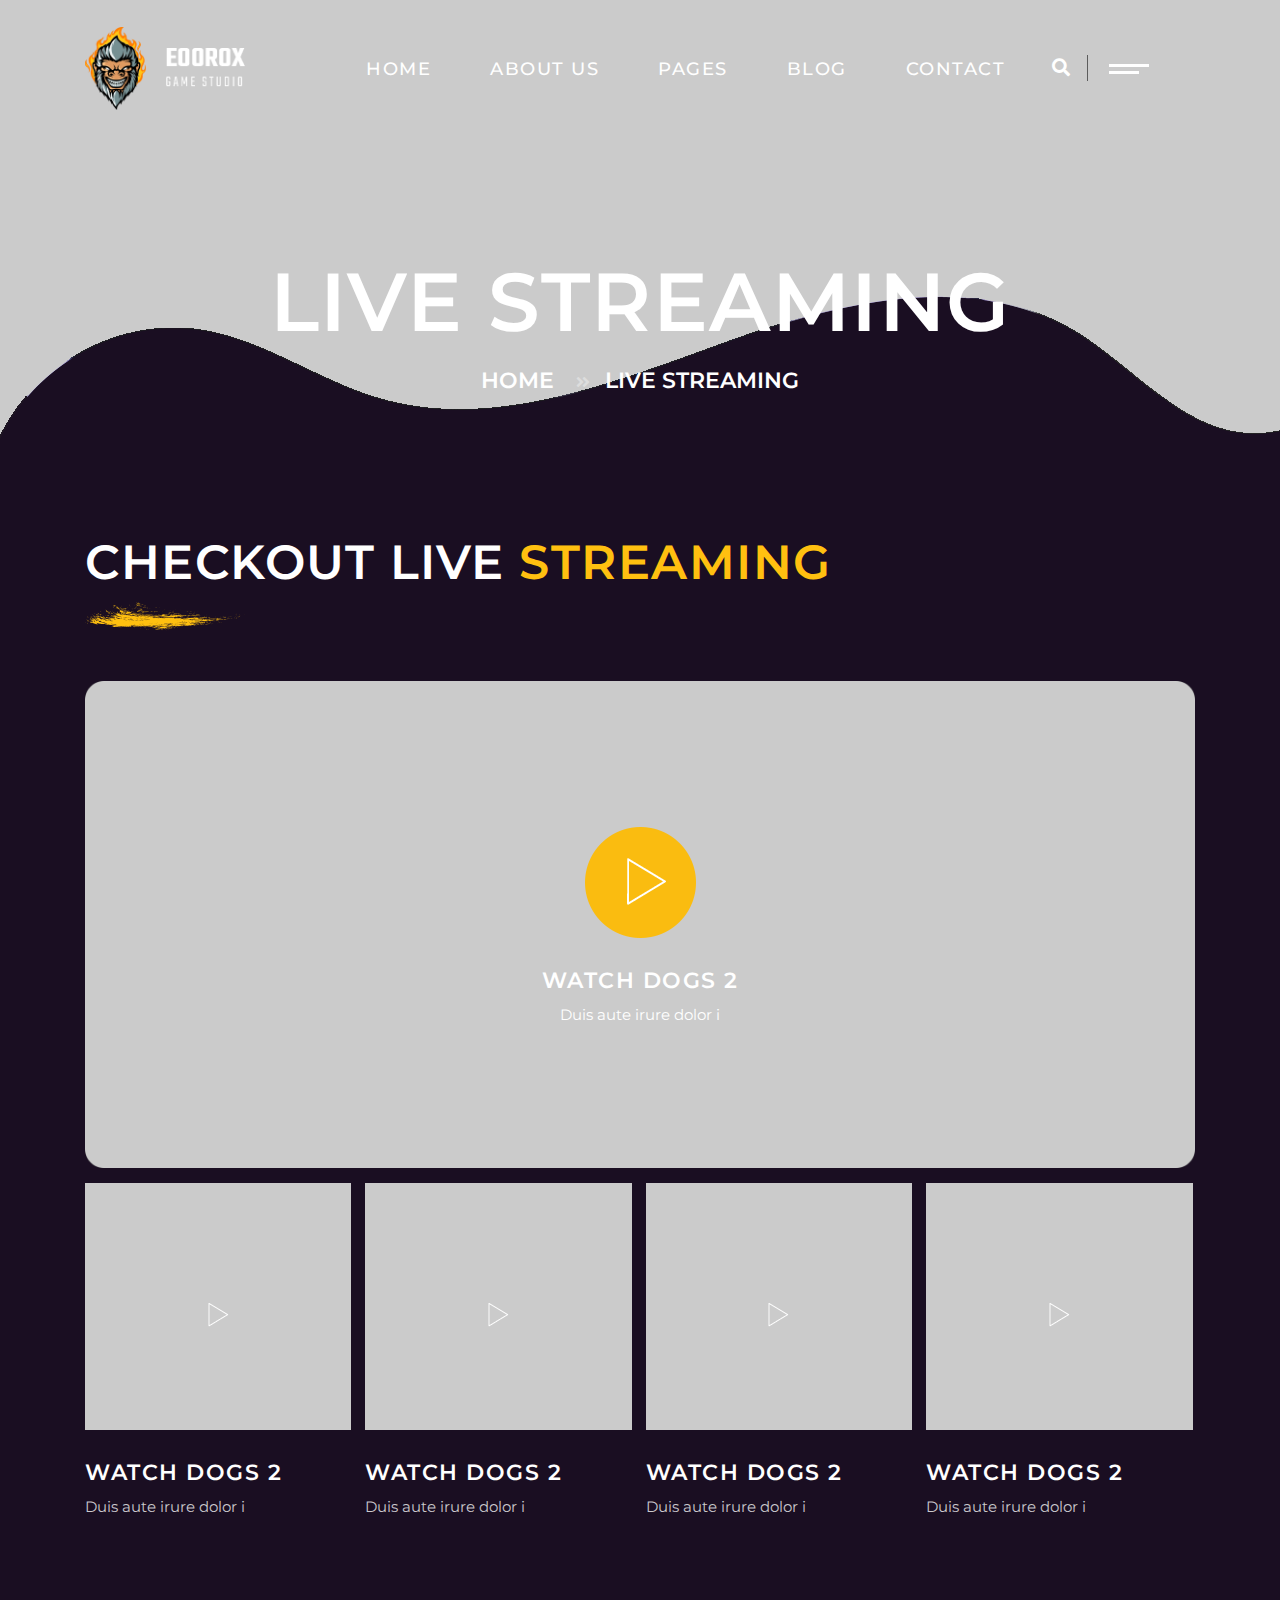
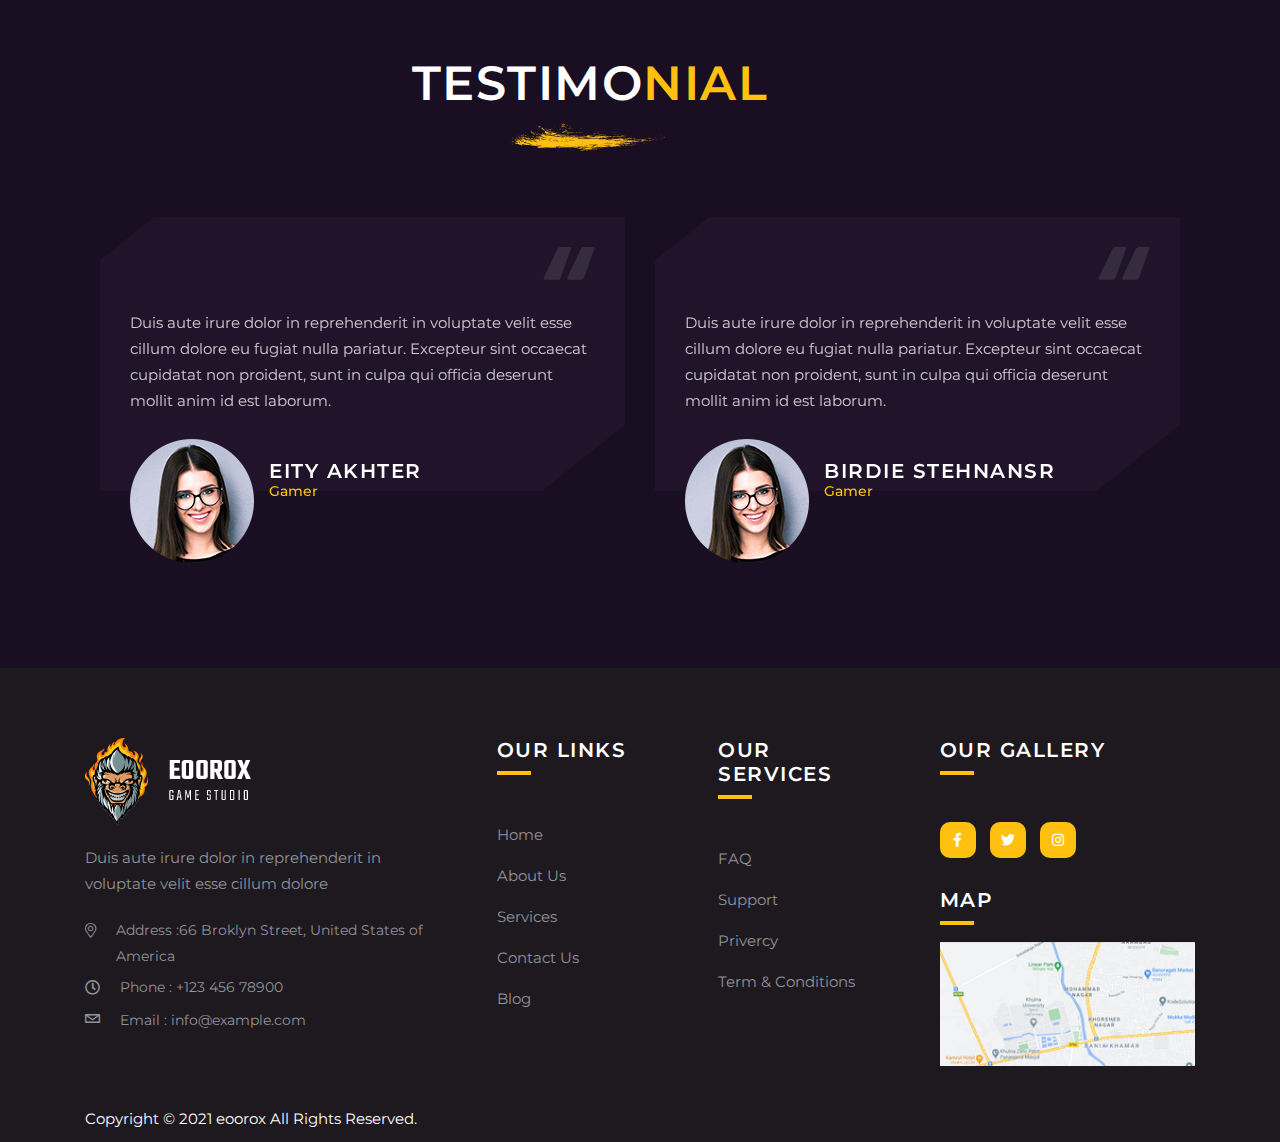
<file: live-streaming.html>
<!doctype html>
<html class="no-js" lang="zxx">
    <head>
        <meta charset="utf-8">
        <meta http-equiv="x-ua-compatible" content="ie=edge">
        <title>Eoorox - Gaming and eSports HTML Template</title>
        <meta name="description" content="">
        <meta name="viewport" content="width=device-width, initial-scale=1">
		<link rel="shortcut icon" type="image/x-icon" href="img/favicon.ico">
        <!-- Place favicon.ico in the root directory -->

		<!-- CSS here -->
        <link rel="stylesheet" href="css/bootstrap.min.css">
        <link rel="stylesheet" href="css/animate.min.css">
        <link rel="stylesheet" href="css/magnific-popup.css">
        <link rel="stylesheet" href="fontawesome/css/all.min.css">
        <link rel="stylesheet" href="font-flaticon/flaticon.css">
        <link rel="stylesheet" href="css/dripicons.css">
        <link rel="stylesheet" href="css/slick.css">
        <link rel="stylesheet" href="css/meanmenu.css">
        <link rel="stylesheet" href="css/default.css">
        <link rel="stylesheet" href="css/style.css">
        <link rel="stylesheet" href="css/responsive.css">
    </head>
    <body>
    <!-- header -->
        <header class="header-area header-three">  
			<div id="header-sticky" class="menu-area">
                <div class="container">
                    <div class="second-menu">
                        <div class="row align-items-center">
                            <div class="col-xl-2 col-lg-2">
                                <div class="logo">
                                    <a href="index.html"><img src="img/logo/logo.png" alt="logo"></a>
                                </div>
                            </div>
                            <div class="col-xl-8 col-lg-8 text-right text-xl-right">
                              
                                <div class="main-menu">
                                    <nav id="mobile-menu">
                                        <ul>
                                            <li class="has-sub">
												<a href="index.html">Home</a>
												<ul>
                                                    <li><a href="index.html">Home Page 01</a></li>
                                                    <li><a href="index-2.html">Home Page 02</a></li>
                                                    <li><a href="index-3.html">Home Page 03</a></li>

												</ul>
											</li>
                                             <li><a href="about.html">About Us</a></li>
                                            <li class="has-sub"><a href="gallery.html">Pages</a>
												<ul>
                                                   <li><a href="gallery.html">Gallery</a></li>
                                                    <li><a href="team.html">Team</a></li>
                                                    <li><a href="faq.html">Faq</a></li>
                                                    <li><a href="game.html">Our Game</a></li>
                                                    <li><a href="matchese.html">Matchese</a>
												</li>
                                                <li><a href="matchese-details.html">Matchese Details</a></li>
                                                    <li><a href="live-streaming.html">Live Streaming</a></li> <li><a href="error.html">404 Page</a></li>
                                                </ul>
											</li>
                                                                                          
                                            <li><a href="blog.html">Blog</a></li>                                               
                                            <li><a href="contact.html">Contact</a></li>                                               
                                        </ul>
                                    </nav>
                                </div>
                            </div>   
                            <div class="col-xl-2 col-lg-2 text-left d-none d-lg-block mt-30 mb-30">
                               <div class="cart-top">
                                   <ul>
                                        <li><a href="#" class="menu-tigger"><i class="fas fa-search"></i></a></li>
                                       <li><a href="#" class="menu-tigger"><img src="img/bg/toggle-menu.png" alt="logo"></a></li>
                                    </ul>
                                </div>
                            </div>
                            
                            
                                <div class="col-12">
                                    <div class="mobile-menu"></div>
                                </div>
                        </div>
                    </div>
                </div>
            </div>
        </header>
        <!-- header-end -->
        <!-- offcanvas-area -->
                <div class="offcanvas-menu">
                <span class="menu-close"><i class="fas fa-times"></i></span>
              <form role="search" method="get" id="searchform"   class="searchform" action="http://wordpress.zcube.in/xconsulta/">
                                <input type="text" name="s" id="search" value="" placeholder="Search"  />
                                <button><i class="fa fa-search"></i></button>
                            </form>

                    
                    <div id="cssmenu3" class="menu-one-page-menu-container">
                        <ul id="menu-one-page-menu-2" class="menu">
                            <li class="menu-item menu-item-type-custom menu-item-object-custom"><a href="index.html">Home</a></li>
                            <li class="menu-item menu-item-type-custom menu-item-object-custom"><a href="about.html">About Us</a></li>
                            <li class="menu-item menu-item-type-custom menu-item-object-custom"><a href="services.html">Services</a></li>
                             <li class="menu-item menu-item-type-custom menu-item-object-custom"><a href="pricing.html">Pricing </a></li>
                             <li class="menu-item menu-item-type-custom menu-item-object-custom"><a href="team.html">Team </a></li>
                             
                             <li class="menu-item menu-item-type-custom menu-item-object-custom"><a href="projects.html">Gallery Study</a></li>
                             <li class="menu-item menu-item-type-custom menu-item-object-custom"><a href="blog.html">Blog</a></li>
                            <li class="menu-item menu-item-type-custom menu-item-object-custom"><a href="contact.html">Contact</a></li>
                        </ul>
                    </div>  
                    
                    <div id="cssmenu2" class="menu-one-page-menu-container">
                        <ul id="menu-one-page-menu-1" class="menu">
                            <li class="menu-item menu-item-type-custom menu-item-object-custom"><a href="#home"><span>+8 12 3456897</span></a></li>
                            <li class="menu-item menu-item-type-custom menu-item-object-custom"><a href="#howitwork"><span>info@example.com</span></a></li>
                        </ul>
                    </div>                
            </div>
            <div class="offcanvas-overly"></div>
                 <!-- offcanvas-end -->
        <!-- main-area -->
        <main>
            
            <!-- search-popup -->
		<div class="modal fade bs-example-modal-lg search-bg popup1" tabindex="-1" role="dialog">
			<div class="modal-dialog modal-lg" role="document">
				<div class="modal-content search-popup">
					<div class="text-center">
						<a href="#" class="close2" data-dismiss="modal" aria-label="Close">× close</a>
					</div>
					<div class="row search-outer">
						<div class="col-md-11"><input type="text" placeholder="Search for products..." /></div>
						<div class="col-md-1 text-right"><a href="#"><i class="fa fa-search" aria-hidden="true"></i></a></div>
					</div>
				</div>
			</div>
		</div>
		<!-- /search-popup -->
            <!-- breadcrumb-area -->
             <section class="breadcrumb-area d-flex align-items-center" style="background-image:url(img/bg/gallery-hd.png)">
                <div class="container">
                    <div class="row align-items-center">
                        <div class="col-xl-12 col-lg-12">
                            <div class="breadcrumb-wrap text-left">
                                <div class="breadcrumb-title">
                                    <h2>Live Streaming</h2>    
                                    <div class="breadcrumb-wrap">
                              
                                <nav aria-label="breadcrumb">
                                    <ol class="breadcrumb">
                                        <li class="breadcrumb-item"><a href="index.html">Home</a></li>
                                        <li class="breadcrumb-item active" aria-current="page">Live Streaming</li>
                                    </ol>
                                </nav>
                            </div>
                                </div>
                            </div>
                        </div>
                        
                    </div>
                </div>
            </section>
            <!-- breadcrumb-area-end -->
            
               <!-- video-area -->
            <section class="video-area p-relative pb-120">
                <div class="container">
                   
                      <div class="row align-items-center">
                        <div class="col-lg-12">
                            <div class="section-title center-align mb-50">
                                
                                <h2>
                                  Checkout Live <span>Streaming</span>
                                </h2>
                                <div class="line5"> <img src="img/bg/circle_left.png" alt="circle_left"></div>
                               
                            </div>
                           
                           
                        </div>
                        
                        <div class="col-lg-12">
                            <div class="video-grid">
                               
                                <div class="video-full-img  p-relative ">
                                  <img src="img/bg/video-img3.png" alt="circle_left">
                                     <div class="play-btn">
                                          <a href="https://www.youtube.com/watch?v=7e90gBu4pas" class="popup-video mb-50"><img src="img/bg/play-button2.png" alt="circle_left"></a>
                                        <h4>Watch Dogs 2 </h4>
                                        <p>Duis aute irure dolor i</p>
                                    </div>
                                </div>
                                
                                <ul>
                                    <li>
                                        <div class="video-tumb  p-relative ">
                                            <div class="img">
                                              <img src="img/bg/video-img4.png" alt="circle_left">
                                                <div class="play-btn"><a href="https://www.youtube.com/watch?v=7e90gBu4pas" class="popup-video"><img src="img/bg/play-button3.png" alt="circle_left"></a></div>
                                            </div>
                                            <div class="text">
                                                <h4>Watch Dogs 2 </h4>
                                                <p>Duis aute irure dolor i</p>
                                            </div>
                                        </div>
                                        
                                    </li>
                                   
                                    <li>
                                        <div class="video-tumb  p-relative ">
                                            <div class="img">
                                                <img src="img/bg/video-img5.png" alt="circle_left">
                                               <div class="play-btn"><a href="https://www.youtube.com/watch?v=7e90gBu4pas" class="popup-video"><img src="img/bg/play-button3.png" alt="circle_left"></a></div>
                                            </div>
                                            <div class="text">
                                                <h4>Watch Dogs 2 </h4>
                                                <p>Duis aute irure dolor i</p>
                                            </div>
                                        </div>
                                        
                                    </li>
                                    <li>
                                        <div class="video-tumb  p-relative ">
                                            <div class="img">
                                                <img src="img/bg/video-img6.png" alt="circle_left">
                                               <div class="play-btn"><a href="https://www.youtube.com/watch?v=7e90gBu4pas" class="popup-video"><img src="img/bg/play-button3.png" alt="circle_left"></a></div>
                                            </div>
                                            <div class="text">
                                                <h4>Watch Dogs 2 </h4>
                                                <p>Duis aute irure dolor i</p>
                                            </div>
                                        </div>
                                        
                                    </li>
                                    <li>
                                        <div class="video-tumb  p-relative ">
                                            <div class="img">
                                                <img src="img/bg/video-img7.png" alt="circle_left">
                                                <div class="play-btn"><a href="https://www.youtube.com/watch?v=7e90gBu4pas" class="popup-video"><img src="img/bg/play-button3.png" alt="circle_left"></a></div>
                                            </div>
                                            <div class="text">
                                                <h4>Watch Dogs 2 </h4>
                                                <p>Duis aute irure dolor i</p>
                                            </div>
                                        </div>
                                        
                                    </li>
                                </ul>
                            
                            </div>
                        </div>
                    </div>
                </div>
            </section>
            <!-- video-area-end -->
			 <!-- testimonial-area -->
            <section class="testimonial-area p-relative pb-40">
                <div class="container">
                   
                      <div class="row align-items-center">
                        <div class="col-lg-12">
                            <div class="section-title center-align text-center mb-50">
                                
                                <h2>
                                  Testimo<span>nial</span>
                                </h2>
                                <div class="line5"> <img src="img/bg/circle_left.png" alt="circle_left"></div>
                               
                            </div>
                           
                           
                        </div>
                        
                        <div class="col-lg-12">
                            <div class="testimonial-active">
                                <div class="single-testimonial" style="background: url(img/testimonial/test-box-bg.png) no-repeat; background-size: contain;">
                                    <div class="qt-img">
                                    <img src="img/testimonial/qt-icon.png" alt="img">
                                    </div>
                                    <p>Duis aute irure dolor in reprehenderit in voluptate velit esse cillum dolore eu fugiat nulla pariatur. Excepteur sint occaecat cupidatat non proident, sunt in culpa qui officia deserunt mollit anim id est laborum. </p>
                                    <div class="testi-author">
                                        <img src="img/testimonial/testi_avatar.png" alt="img">
                                        <div class="ta-info">
                                            <h6>Eity Akhter</h6>
                                            <span>Gamer</span>
                                        </div>
                                    </div>
                                   
                                </div>
                                 <div class="single-testimonial" style="background: url(img/testimonial/test-box-bg.png) no-repeat; background-size: contain;">
                                    <div class="qt-img">
                                    <img src="img/testimonial/qt-icon.png" alt="img">
                                    </div>
                                    <p>Duis aute irure dolor in reprehenderit in voluptate velit esse cillum dolore eu fugiat nulla pariatur. Excepteur sint occaecat cupidatat non proident, sunt in culpa qui officia deserunt mollit anim id est laborum. </p>
                                    <div class="testi-author">
                                        <img src="img/testimonial/testi_avatar.png" alt="img">
                                        <div class="ta-info">
                                            <h6>Birdie Stehnansr</h6>
                                            <span>Gamer</span>
                                        </div>
                                    </div>
                                   
                                </div>
                                  <div class="single-testimonial" style="background: url(img/testimonial/test-box-bg.png) no-repeat; background-size: contain;">
                                    <div class="qt-img">
                                    <img src="img/testimonial/qt-icon.png" alt="img">
                                    </div>
                                    <p>Duis aute irure dolor in reprehenderit in voluptate velit esse cillum dolore eu fugiat nulla pariatur. Excepteur sint occaecat cupidatat non proident, sunt in culpa qui officia deserunt mollit anim id est laborum. </p>
                                    <div class="testi-author">
                                        <img src="img/testimonial/testi_avatar.png" alt="img">
                                        <div class="ta-info">
                                            <h6>Eity Akhter</h6>
                                            <span>Gamer</span>
                                        </div>
                                    </div>
                                   
                                </div>
                                
                            
                            </div>
                        </div>
                    </div>
                </div>
            </section>
            <!-- testimonial-area-end -->
            
             
        </main>
        <!-- main-area-end -->
<!-- footer -->
        <footer class="footer-bg footer-p" style="background: #1e191f;">
             <div class="footer-top pt-70">
                <div class="container">
                    <div class="row justify-content-between">
                        
                          <div class="col-xl-4 col-lg-4 col-sm-6">
                            <div class="footer-widget mb-30">
                                <div class="f-widget-title mb-20">
                                   <img src="img/logo/f_logo.png" alt="img">
                                </div>
                                <div class="footer-link">
                                   Duis aute irure dolor in reprehenderit in voluptate velit esse cillum dolore
                                </div>
                                <div class="f-contact mt-20">
                                    <ul>
                                        <li>
                                      <i class="icon fal fa-map-marker-alt"></i>
                                         <span>Address :66 Broklyn Street,  United States of America</span>
                                    </li>
                                    <li>
                                        <i class="icon far fa-clock"></i>
                                        <span>Phone : +123 456 78900 </span>
                                    </li>
                                    <li>
                                        <i class="icon dripicons-mail"></i>
                                         <span>Email : <a href="mailto:info@example.com">info@example.com</a></span>
                                    </li>
                                    
                                </ul>
                                    
                                    </div>
                               
                            </div>
                        </div>
						<div class="col-xl-2 col-lg-2 col-sm-6">
                            <div class="footer-widget mb-30">
                                <div class="f-widget-title">
                                    <h2>Our Links</h2>
                                </div>
                                <div class="footer-link">
                                    <ul>                                        
                                        <li><a href="index.html">Home</a></li>
                                        <li><a href="about.html"> About Us</a></li>
                                        <li><a href="services.html"> Services </a></li>
                                        <li><a href="contact.html"> Contact Us</a></li>
                                        <li><a href="blog.html">Blog </a></li>
                                    </ul>
                                </div>
                            </div>
                        </div>
                        <div class="col-xl-2 col-lg-2 col-sm-6">
                            <div class="footer-widget mb-30">
                                <div class="f-widget-title">
                                    <h2>Our Services</h2>
                                </div>
                                <div class="footer-link">
                                    <ul>
                                        <li><a href="faq.html">FAQ</a></li>
                                        <li><a href="#">Support</a></li>
                                        <li><a href="#">Privercy</a></li>
                                        <li><a href="#">Term & Conditions</a></li>
                                    </ul>
                                </div>
                            </div>
                        </div>  
                       <div class="col-xl-3 col-lg-3 col-sm-6">
                            <div class="footer-widget mb-30">
                                <div class="f-widget-title">
                                    <h2>Our Gallery</h2>
                                </div>
                                <div class="footer-social  mt-30">                                    
                                    <a href="#"><i class="fab fa-facebook-f"></i></a>
                                    <a href="#"><i class="fab fa-twitter"></i></a>
                                    <a href="#"><i class="fab fa-instagram"></i></a>
                                </div>
                              
                            </div>
                           <div class="footer-widget mb-30">
                                <div class="f-widget-title">
                                    <h2>Map</h2>
                                </div>
                                <div class="map-f">                                    
                                     <img src="img/bg/map.png" alt="img">
                                </div>
                              
                            </div>
                        </div>  
                      
                        
                    </div>
                </div>
            </div>
            <div class="copyright-wrap">
                <div class="container">
                    <div class="row align-items-center">
                        <div class="col-lg-6">                         
                             Copyright © 2021 eoorox All Rights Reserved. 
                        </div>
                        <div class="col-lg-6 text-right text-xl-right">                       
                                   
                        </div>
                        
                    </div>
                </div>
            </div>
        </footer>
        <!-- footer-end -->


		<!-- JS here -->
        <script src="js/vendor/modernizr-3.5.0.min.js"></script>
        <script src="js/vendor/jquery-3.6.0.min.js"></script>
        <script src="js/popper.min.js"></script>
        <script src="js/bootstrap.min.js"></script>
        <script src="js/slick.min.js"></script>
        <script src="js/ajax-form.js"></script>
        <script src="js/paroller.js"></script>
        <script src="js/wow.min.js"></script>
        <script src="js/js_isotope.pkgd.min.js"></script>
        <script src="js/imagesloaded.min.js"></script>
        <script src="js/parallax.min.js"></script>
         <script src="js/jquery.waypoints.min.js"></script>
        <script src="js/jquery.counterup.min.js"></script>
        <script src="js/jquery.scrollUp.min.js"></script>
        <script src="js/jquery.meanmenu.min.js"></script>
        <script src="js/parallax-scroll.js"></script>
        <script src="js/jquery.magnific-popup.min.js"></script>
        <script src="js/element-in-view.js"></script>
        <script src="js/main.js"></script>
    </body>
</html>
</file>
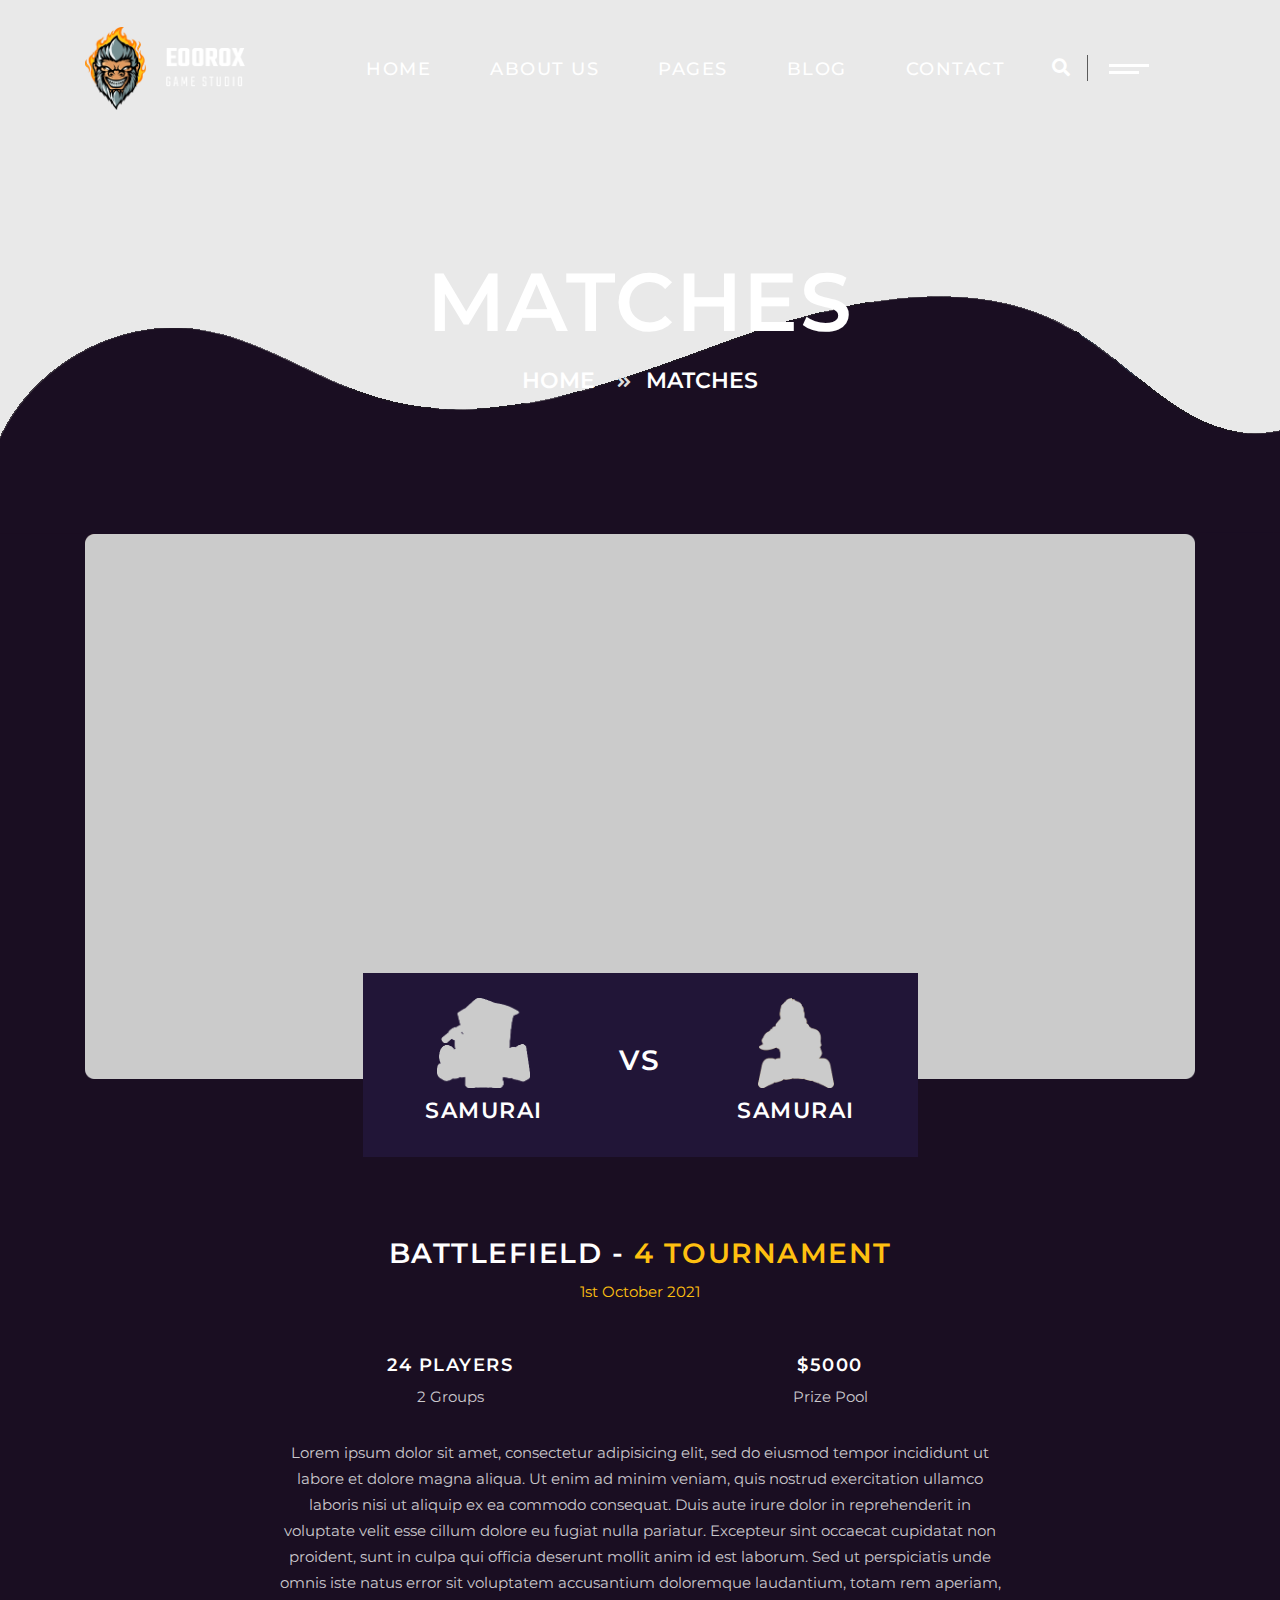
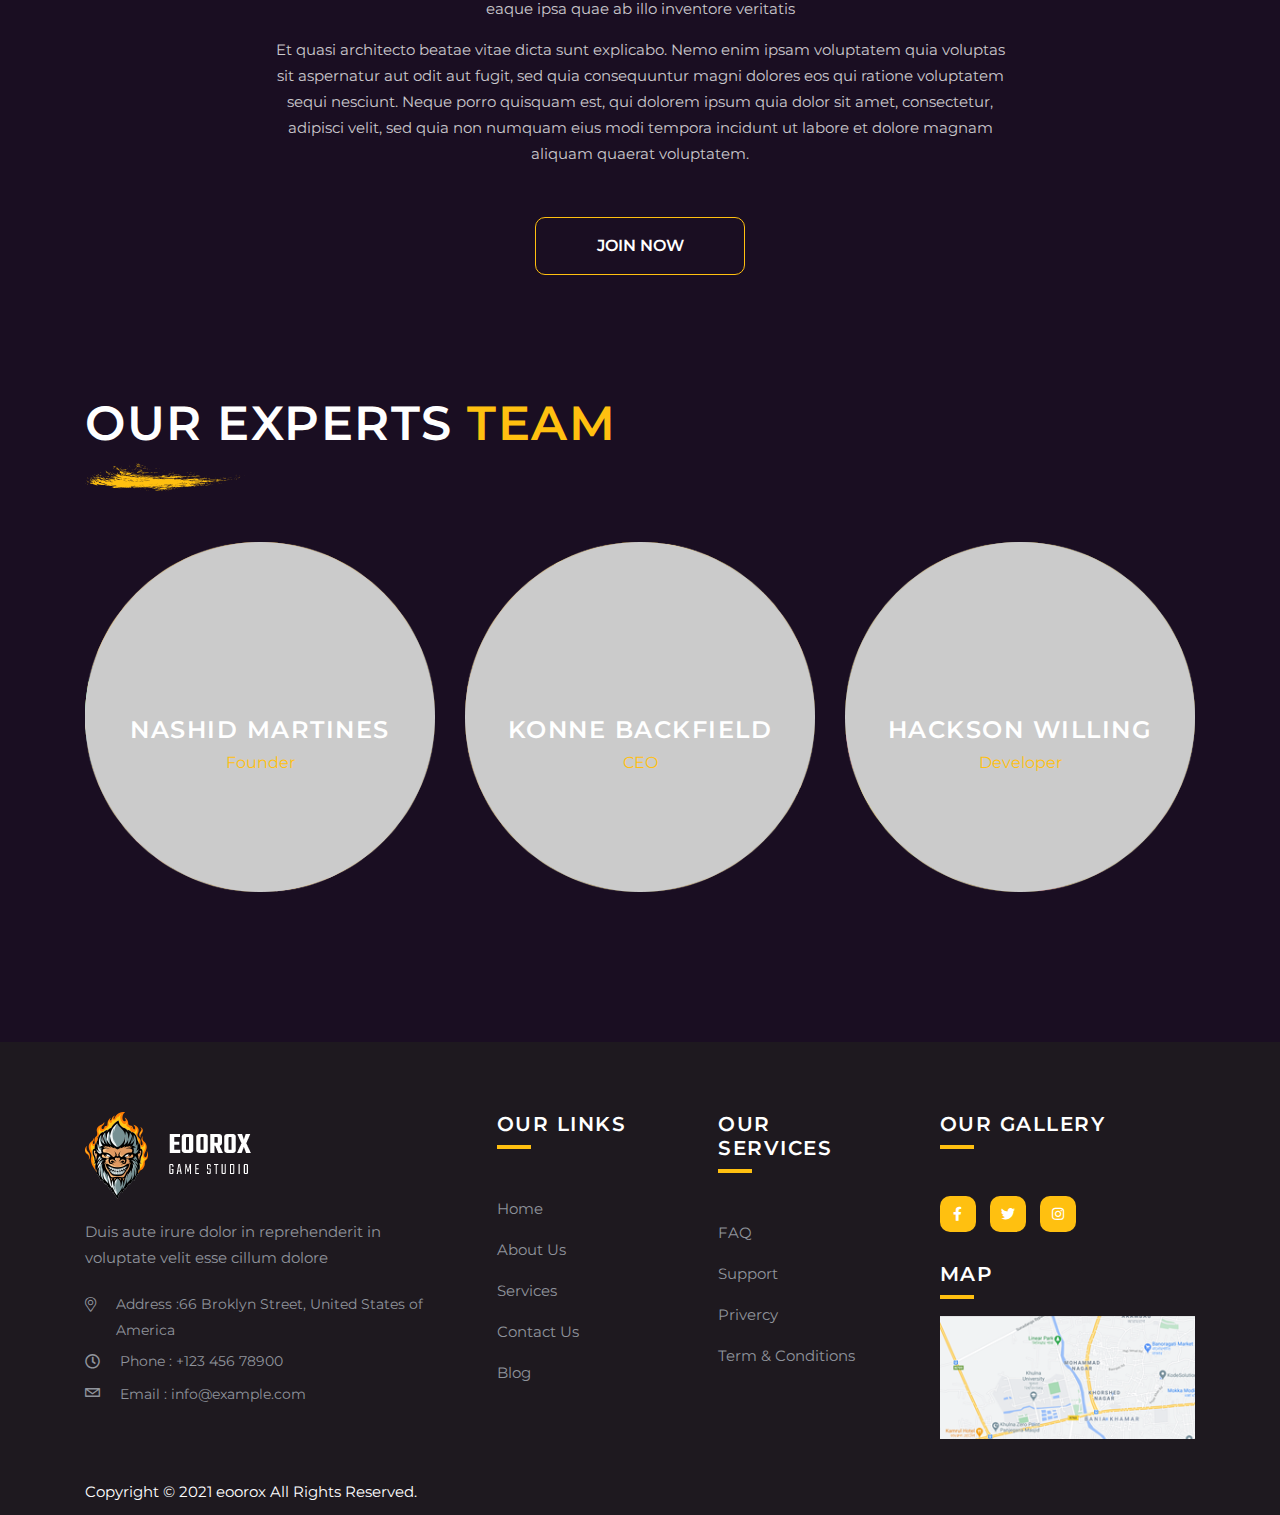
<file: matchese-details.html>
<!doctype html>
<html class="no-js" lang="zxx">
    <head>
        <meta charset="utf-8">
        <meta http-equiv="x-ua-compatible" content="ie=edge">
        <title>Eoorox - Gaming and eSports HTML Template</title>
        <meta name="description" content="">
        <meta name="viewport" content="width=device-width, initial-scale=1">
		<link rel="shortcut icon" type="image/x-icon" href="img/favicon.ico">
        <!-- Place favicon.ico in the root directory -->

		<!-- CSS here -->
        <link rel="stylesheet" href="css/bootstrap.min.css">
        <link rel="stylesheet" href="css/animate.min.css">
        <link rel="stylesheet" href="css/magnific-popup.css">
        <link rel="stylesheet" href="fontawesome/css/all.min.css">
        <link rel="stylesheet" href="font-flaticon/flaticon.css">
        <link rel="stylesheet" href="css/dripicons.css">
        <link rel="stylesheet" href="css/slick.css">
        <link rel="stylesheet" href="css/meanmenu.css">
        <link rel="stylesheet" href="css/default.css">
        <link rel="stylesheet" href="css/style.css">
        <link rel="stylesheet" href="css/responsive.css">
    </head>
    <body>
    <!-- header -->
        <header class="header-area header-three">  
			<div id="header-sticky" class="menu-area">
                <div class="container">
                    <div class="second-menu">
                        <div class="row align-items-center">
                            <div class="col-xl-2 col-lg-2">
                                <div class="logo">
                                    <a href="index.html"><img src="img/logo/logo.png" alt="logo"></a>
                                </div>
                            </div>
                            <div class="col-xl-8 col-lg-8 text-right text-xl-right">
                              
                                <div class="main-menu">
                                    <nav id="mobile-menu">
                                        <ul>
                                            <li class="has-sub">
												<a href="index.html">Home</a>
												<ul>
                                                    <li><a href="index.html">Home Page 01</a></li>
                                                    <li><a href="index-2.html">Home Page 02</a></li>
                                                    <li><a href="index-3.html">Home Page 03</a></li>

												</ul>
											</li>
                                             <li><a href="about.html">About Us</a></li>
                                            <li class="has-sub"><a href="gallery.html">Pages</a>
												<ul>
                                                   <li><a href="gallery.html">Gallery</a></li>
                                                    <li><a href="team.html">Team</a></li>
                                                    <li><a href="faq.html">Faq</a></li>
                                                    <li><a href="game.html">Our Game</a></li>
                                                    <li><a href="matchese.html">Matchese</a>
												</li>
                                                <li><a href="matchese-details.html">Matchese Details</a></li>
                                                    <li><a href="live-streaming.html">Live Streaming</a></li> <li><a href="error.html">404 Page</a></li>
                                                </ul>
											</li>
                                                                                          
                                            <li><a href="blog.html">Blog</a></li>                                               
                                            <li><a href="contact.html">Contact</a></li>                                               
                                        </ul>
                                    </nav>
                                </div>
                            </div>   
                            <div class="col-xl-2 col-lg-2 text-left d-none d-lg-block mt-30 mb-30">
                               <div class="cart-top">
                                   <ul>
                                        <li><a href="#" class="menu-tigger"><i class="fas fa-search"></i></a></li>
                                       <li><a href="#" class="menu-tigger"><img src="img/bg/toggle-menu.png" alt="logo"></a></li>
                                    </ul>
                                </div>
                            </div>
                            
                            
                                <div class="col-12">
                                    <div class="mobile-menu"></div>
                                </div>
                        </div>
                    </div>
                </div>
            </div>
        </header>
        <!-- header-end -->
        <!-- offcanvas-area -->
                <div class="offcanvas-menu">
                <span class="menu-close"><i class="fas fa-times"></i></span>
              <form role="search" method="get" id="searchform"   class="searchform" action="http://wordpress.zcube.in/xconsulta/">
                                <input type="text" name="s" id="search" value="" placeholder="Search"  />
                                <button><i class="fa fa-search"></i></button>
                            </form>

                    
                    <div id="cssmenu3" class="menu-one-page-menu-container">
                        <ul id="menu-one-page-menu-2" class="menu">
                            <li class="menu-item menu-item-type-custom menu-item-object-custom"><a href="index.html">Home</a></li>
                            <li class="menu-item menu-item-type-custom menu-item-object-custom"><a href="about.html">About Us</a></li>
                            <li class="menu-item menu-item-type-custom menu-item-object-custom"><a href="services.html">Services</a></li>
                             <li class="menu-item menu-item-type-custom menu-item-object-custom"><a href="pricing.html">Pricing </a></li>
                             <li class="menu-item menu-item-type-custom menu-item-object-custom"><a href="team.html">Team </a></li>
                             
                             <li class="menu-item menu-item-type-custom menu-item-object-custom"><a href="projects.html">Gallery Study</a></li>
                             <li class="menu-item menu-item-type-custom menu-item-object-custom"><a href="blog.html">Blog</a></li>
                            <li class="menu-item menu-item-type-custom menu-item-object-custom"><a href="contact.html">Contact</a></li>
                        </ul>
                    </div>  
                    
                    <div id="cssmenu2" class="menu-one-page-menu-container">
                        <ul id="menu-one-page-menu-1" class="menu">
                            <li class="menu-item menu-item-type-custom menu-item-object-custom"><a href="#home"><span>+8 12 3456897</span></a></li>
                            <li class="menu-item menu-item-type-custom menu-item-object-custom"><a href="#howitwork"><span>info@example.com</span></a></li>
                        </ul>
                    </div>                
            </div>
            <div class="offcanvas-overly"></div>
                 <!-- offcanvas-end -->
        <!-- main-area -->
        <main>
            
            <!-- search-popup -->
		<div class="modal fade bs-example-modal-lg search-bg popup1" tabindex="-1" role="dialog">
			<div class="modal-dialog modal-lg" role="document">
				<div class="modal-content search-popup">
					<div class="text-center">
						<a href="#" class="close2" data-dismiss="modal" aria-label="Close">× close</a>
					</div>
					<div class="row search-outer">
						<div class="col-md-11"><input type="text" placeholder="Search for products..." /></div>
						<div class="col-md-1 text-right"><a href="#"><i class="fa fa-search" aria-hidden="true"></i></a></div>
					</div>
				</div>
			</div>
		</div>
		<!-- /search-popup -->
            <!-- breadcrumb-area -->
             <section class="breadcrumb-area d-flex align-items-center" style="background-image:url(img/bg/matches-hd.png)">
                <div class="container">
                    <div class="row align-items-center">
                        <div class="col-xl-12 col-lg-12">
                            <div class="breadcrumb-wrap text-left">
                                <div class="breadcrumb-title">
                                    <h2>Matches</h2>    
                                    <div class="breadcrumb-wrap">
                              
                                <nav aria-label="breadcrumb">
                                    <ol class="breadcrumb">
                                        <li class="breadcrumb-item"><a href="index.html">Home</a></li>
                                        <li class="breadcrumb-item active" aria-current="page">Matches</li>
                                    </ol>
                                </nav>
                            </div>
                                </div>
                            </div>
                        </div>
                        
                    </div>
                </div>
            </section>
            <!-- breadcrumb-area-end -->
			 <!-- match-area -->
            <section id="match" class="match-area pb-120">
                <div class="container">
                      <div class="row mb-30">
                         <div class="col-lg-12">
                            <div class="live-team">
                                <img src="img/bg/macthes-image.png" alt="left"/>
                                
                                <div class="live-team-box">
                                 <div class="row align-items-center text-center">
                                     <div class="col-lg-5">
                                        <div class="live-teams">
                                            <img src="img/matches/m-11.png" alt="left"/>
                                            <div class="text">
                                                
                                                <h4>Samurai</h4>
                                            </div>
                                         </div>
                                        </div>
                                        <div class="col-lg-2">
                                            <div class="match-time text-center">
                                                <h3>VS</h3>
                                            </div>
                                        </div>
                                        <div class="col-lg-5">
                                        <div class="live-teams">
                                            <img src="img/matches/m-12.png" alt="left"/>
                                            <div class="text">
                                              
                                                <h4>Samurai</h4>
                                            </div>
                                         </div>
                                        </div>
                                </div>
                                </div>
                                
                                
                             </div>
                            </div>
                          
                    </div>
                    <div class="row align-items-center justify-content-center text-center">
                                     
                        <div class="col-8">
                            <div class="match-time text-center mt-50 mb-50">
                                <h3>Battlefield - <span>4 Tournament</span></h3>
                                <span>1st  October 2021</span>
                            </div>
                            <div class="row mb-30">
                                <div class="col-lg-6">
                                    <h5>24 Players </h5>
                                    2 Groups
                                </div>
                                <div class="col-lg-6">
                                 <h5>$5000 </h5>
                                   Prize Pool
                                </div>
                            
                            </div>
                            
                            <p>Lorem ipsum dolor sit amet, consectetur adipisicing elit, sed do eiusmod tempor incididunt ut labore et dolore magna aliqua. Ut enim ad minim veniam, quis nostrud exercitation ullamco laboris nisi ut aliquip ex ea commodo consequat. Duis aute irure dolor in reprehenderit in voluptate velit esse cillum dolore eu fugiat nulla pariatur. Excepteur sint occaecat cupidatat non proident, sunt in culpa qui officia deserunt mollit anim id est laborum. Sed ut perspiciatis unde omnis iste natus error sit voluptatem accusantium doloremque laudantium, totam rem aperiam, eaque ipsa quae ab illo inventore veritatis </p>
                            <p>Et quasi architecto beatae vitae dicta sunt explicabo. Nemo enim ipsam voluptatem quia voluptas sit aspernatur aut odit aut fugit, sed quia consequuntur magni dolores eos qui ratione voluptatem sequi nesciunt. Neque porro quisquam est, qui dolorem ipsum quia dolor sit amet, consectetur, adipisci velit, sed quia non numquam eius modi tempora incidunt ut labore et dolore magnam aliquam quaerat voluptatem.</p>
                            <div class="slider-btn2 mt-50">                                          
                                    <a href="about.html" class="btn ss-btn">Join Now</a>					
                                </div>
                            
                        </div>

                    </div>
                  
                </div>
            </section>
            <!-- match-area-end -->
            
             <!-- team-area -->
            <section id="team" class="team-area2 pb-90" >            
                <div class="container">  
                    <div class="row">   
                        <div class="col-lg-12 p-relative">
                            <div class="section-title center-align mb-50">
                                <h2>Our Experts <span>Team</span></h2>
                                 <div class="line5"> <img src="img/bg/circle_left.png" alt="circle_left"></div>
                            </div>
                        </div>                        
                         
                    </div>
                    <div class="row ">
                        <div class="col-lg-4 col-md-6">
                            <div class="single-team text-center mb-30 ">
                                <div class="team-thumb">
                                  <div class="brd">
                                        <img src="img/team/team_img02.png" alt="img">
                                    </div>
                                    <div class="team-info">
                                    <h4>Nashid Martines</h4>
                                    <span>Founder</span>
                                  
                                </div>
                                </div>
                                
                            </div>
                        </div>
                        <div class="col-lg-4 col-md-6">
                            <div class="single-team text-center mb-30 ">
                                <div class="team-thumb">
                                    <div class="brd">
                                         <img src="img/team/team_img03.png" alt="img">
                                    </div>
                                    <div class="team-info">
                                    <h4>Konne Backfield</h4>
                                    <span>CEO</span>
                                 
                                </div>
                                </div>
                                
                            </div>
                        </div>
                        <div class="col-lg-4 col-md-6">
                            <div class="single-team text-center mb-30 ">
                                <div class="team-thumb">
                                     <div class="brd">
                                         <img src="img/team/team_img04.png" alt="img">
                                    </div>
                                     <div class="team-info">
                                    <h4>Hackson Willing</h4>
                                    <span>Developer</span>
                                   
                                </div>
                                </div>
                               
                            </div>
                        </div>						
                        
                    </div>
                </div>
            </section>
            <!-- team-area-end -->   
             
        </main>
        <!-- main-area-end -->
<!-- footer -->
        <footer class="footer-bg footer-p" style="background: #1e191f;">
             <div class="footer-top pt-70">
                <div class="container">
                    <div class="row justify-content-between">
                        
                          <div class="col-xl-4 col-lg-4 col-sm-6">
                            <div class="footer-widget mb-30">
                                <div class="f-widget-title mb-20">
                                   <img src="img/logo/f_logo.png" alt="img">
                                </div>
                                <div class="footer-link">
                                   Duis aute irure dolor in reprehenderit in voluptate velit esse cillum dolore
                                </div>
                                <div class="f-contact mt-20">
                                    <ul>
                                        <li>
                                      <i class="icon fal fa-map-marker-alt"></i>
                                         <span>Address :66 Broklyn Street,  United States of America</span>
                                    </li>
                                    <li>
                                        <i class="icon far fa-clock"></i>
                                        <span>Phone : +123 456 78900 </span>
                                    </li>
                                    <li>
                                        <i class="icon dripicons-mail"></i>
                                         <span>Email : <a href="mailto:info@example.com">info@example.com</a></span>
                                    </li>
                                    
                                </ul>
                                    
                                    </div>
                               
                            </div>
                        </div>
						<div class="col-xl-2 col-lg-2 col-sm-6">
                            <div class="footer-widget mb-30">
                                <div class="f-widget-title">
                                    <h2>Our Links</h2>
                                </div>
                                <div class="footer-link">
                                    <ul>                                        
                                        <li><a href="index.html">Home</a></li>
                                        <li><a href="about.html"> About Us</a></li>
                                        <li><a href="services.html"> Services </a></li>
                                        <li><a href="contact.html"> Contact Us</a></li>
                                        <li><a href="blog.html">Blog </a></li>
                                    </ul>
                                </div>
                            </div>
                        </div>
                        <div class="col-xl-2 col-lg-2 col-sm-6">
                            <div class="footer-widget mb-30">
                                <div class="f-widget-title">
                                    <h2>Our Services</h2>
                                </div>
                                <div class="footer-link">
                                    <ul>
                                        <li><a href="faq.html">FAQ</a></li>
                                        <li><a href="#">Support</a></li>
                                        <li><a href="#">Privercy</a></li>
                                        <li><a href="#">Term & Conditions</a></li>
                                    </ul>
                                </div>
                            </div>
                        </div>  
                       <div class="col-xl-3 col-lg-3 col-sm-6">
                            <div class="footer-widget mb-30">
                                <div class="f-widget-title">
                                    <h2>Our Gallery</h2>
                                </div>
                                <div class="footer-social  mt-30">                                    
                                    <a href="#"><i class="fab fa-facebook-f"></i></a>
                                    <a href="#"><i class="fab fa-twitter"></i></a>
                                    <a href="#"><i class="fab fa-instagram"></i></a>
                                </div>
                              
                            </div>
                           <div class="footer-widget mb-30">
                                <div class="f-widget-title">
                                    <h2>Map</h2>
                                </div>
                                <div class="map-f">                                    
                                     <img src="img/bg/map.png" alt="img">
                                </div>
                              
                            </div>
                        </div>  
                      
                        
                    </div>
                </div>
            </div>
            <div class="copyright-wrap">
                <div class="container">
                    <div class="row align-items-center">
                        <div class="col-lg-6">                         
                             Copyright © 2021 eoorox All Rights Reserved. 
                        </div>
                        <div class="col-lg-6 text-right text-xl-right">                       
                                   
                        </div>
                        
                    </div>
                </div>
            </div>
        </footer>
        <!-- footer-end -->


		<!-- JS here -->
        <script src="js/vendor/modernizr-3.5.0.min.js"></script>
        <script src="js/vendor/jquery-3.6.0.min.js"></script>
        <script src="js/popper.min.js"></script>
        <script src="js/bootstrap.min.js"></script>
        <script src="js/slick.min.js"></script>
        <script src="js/ajax-form.js"></script>
        <script src="js/paroller.js"></script>
        <script src="js/wow.min.js"></script>
        <script src="js/js_isotope.pkgd.min.js"></script>
        <script src="js/imagesloaded.min.js"></script>
        <script src="js/parallax.min.js"></script>
         <script src="js/jquery.waypoints.min.js"></script>
        <script src="js/jquery.counterup.min.js"></script>
        <script src="js/jquery.scrollUp.min.js"></script>
        <script src="js/jquery.meanmenu.min.js"></script>
        <script src="js/parallax-scroll.js"></script>
        <script src="js/jquery.magnific-popup.min.js"></script>
        <script src="js/element-in-view.js"></script>
        <script src="js/main.js"></script>
    </body>
</html>
</file>
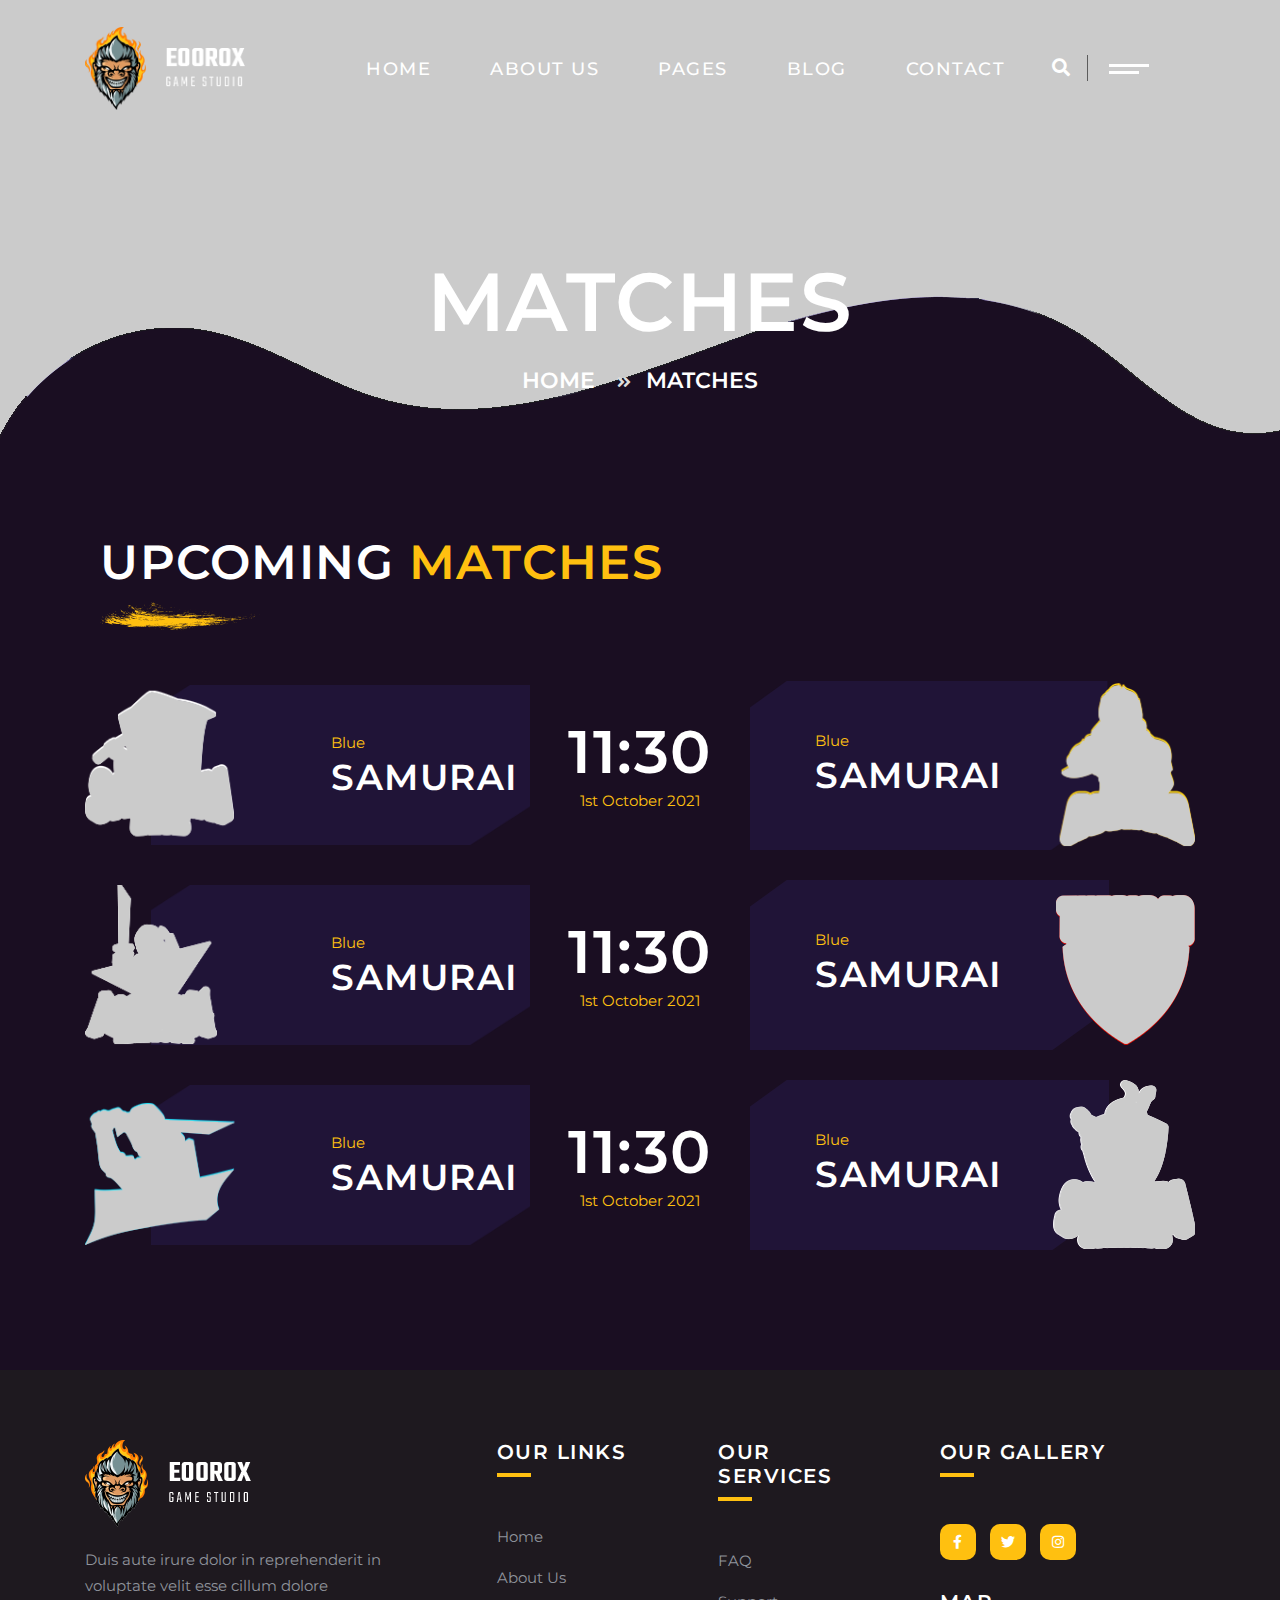
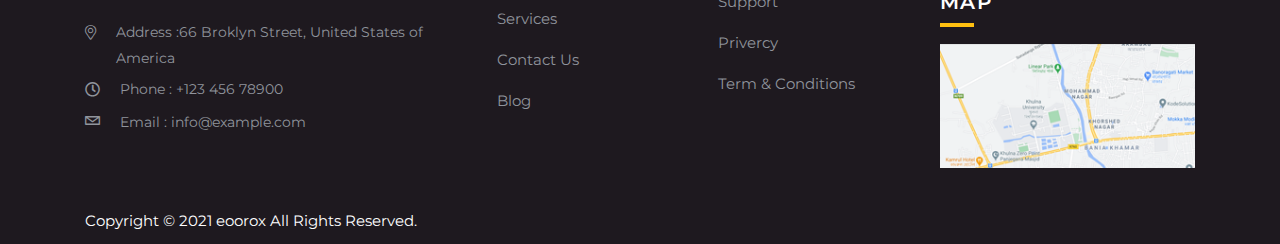
<file: matchese.html>
<!doctype html>
<html class="no-js" lang="zxx">
    <head>
        <meta charset="utf-8">
        <meta http-equiv="x-ua-compatible" content="ie=edge">
        <title>Eoorox - Gaming and eSports HTML Template</title>
        <meta name="description" content="">
        <meta name="viewport" content="width=device-width, initial-scale=1">
		<link rel="shortcut icon" type="image/x-icon" href="img/favicon.ico">
        <!-- Place favicon.ico in the root directory -->

		<!-- CSS here -->
        <link rel="stylesheet" href="css/bootstrap.min.css">
        <link rel="stylesheet" href="css/animate.min.css">
        <link rel="stylesheet" href="css/magnific-popup.css">
        <link rel="stylesheet" href="fontawesome/css/all.min.css">
        <link rel="stylesheet" href="font-flaticon/flaticon.css">
        <link rel="stylesheet" href="css/dripicons.css">
        <link rel="stylesheet" href="css/slick.css">
        <link rel="stylesheet" href="css/meanmenu.css">
        <link rel="stylesheet" href="css/default.css">
        <link rel="stylesheet" href="css/style.css">
        <link rel="stylesheet" href="css/responsive.css">
    </head>
    <body>
    <!-- header -->
        <header class="header-area header-three">  
			<div id="header-sticky" class="menu-area">
                <div class="container">
                    <div class="second-menu">
                        <div class="row align-items-center">
                            <div class="col-xl-2 col-lg-2">
                                <div class="logo">
                                    <a href="index.html"><img src="img/logo/logo.png" alt="logo"></a>
                                </div>
                            </div>
                            <div class="col-xl-8 col-lg-8 text-right text-xl-right">
                              
                                <div class="main-menu">
                                    <nav id="mobile-menu">
                                        <ul>
                                            <li class="has-sub">
												<a href="index.html">Home</a>
												<ul>
                                                    <li><a href="index.html">Home Page 01</a></li>
                                                    <li><a href="index-2.html">Home Page 02</a></li>
                                                    <li><a href="index-3.html">Home Page 03</a></li>

												</ul>
											</li>
                                             <li><a href="about.html">About Us</a></li>
                                            <li class="has-sub"><a href="gallery.html">Pages</a>
												<ul>
                                                   <li><a href="gallery.html">Gallery</a></li>
                                                    <li><a href="team.html">Team</a></li>
                                                    <li><a href="faq.html">Faq</a></li>
                                                    <li><a href="game.html">Our Game</a></li>
                                                    <li><a href="matchese.html">Matchese</a>
												</li>
                                                <li><a href="matchese-details.html">Matchese Details</a></li>
                                                    <li><a href="live-streaming.html">Live Streaming</a></li> <li><a href="error.html">404 Page</a></li>
                                                </ul>
											</li>
                                                                                          
                                            <li><a href="blog.html">Blog</a></li>                                               
                                            <li><a href="contact.html">Contact</a></li>                                               
                                        </ul>
                                    </nav>
                                </div>
                            </div>   
                            <div class="col-xl-2 col-lg-2 text-left d-none d-lg-block mt-30 mb-30">
                               <div class="cart-top">
                                   <ul>
                                        <li><a href="#" class="menu-tigger"><i class="fas fa-search"></i></a></li>
                                       <li><a href="#" class="menu-tigger"><img src="img/bg/toggle-menu.png" alt="logo"></a></li>
                                    </ul>
                                </div>
                            </div>
                            
                            
                                <div class="col-12">
                                    <div class="mobile-menu"></div>
                                </div>
                        </div>
                    </div>
                </div>
            </div>
        </header>
        <!-- header-end -->
        <!-- offcanvas-area -->
                <div class="offcanvas-menu">
                <span class="menu-close"><i class="fas fa-times"></i></span>
              <form role="search" method="get" id="searchform"   class="searchform" action="http://wordpress.zcube.in/xconsulta/">
                                <input type="text" name="s" id="search" value="" placeholder="Search"  />
                                <button><i class="fa fa-search"></i></button>
                            </form>

                    
                    <div id="cssmenu3" class="menu-one-page-menu-container">
                        <ul id="menu-one-page-menu-2" class="menu">
                            <li class="menu-item menu-item-type-custom menu-item-object-custom"><a href="index.html">Home</a></li>
                            <li class="menu-item menu-item-type-custom menu-item-object-custom"><a href="about.html">About Us</a></li>
                            <li class="menu-item menu-item-type-custom menu-item-object-custom"><a href="services.html">Services</a></li>
                             <li class="menu-item menu-item-type-custom menu-item-object-custom"><a href="pricing.html">Pricing </a></li>
                             <li class="menu-item menu-item-type-custom menu-item-object-custom"><a href="team.html">Team </a></li>
                             
                             <li class="menu-item menu-item-type-custom menu-item-object-custom"><a href="projects.html">Gallery Study</a></li>
                             <li class="menu-item menu-item-type-custom menu-item-object-custom"><a href="blog.html">Blog</a></li>
                            <li class="menu-item menu-item-type-custom menu-item-object-custom"><a href="contact.html">Contact</a></li>
                        </ul>
                    </div>  
                    
                    <div id="cssmenu2" class="menu-one-page-menu-container">
                        <ul id="menu-one-page-menu-1" class="menu">
                            <li class="menu-item menu-item-type-custom menu-item-object-custom"><a href="#home"><span>+8 12 3456897</span></a></li>
                            <li class="menu-item menu-item-type-custom menu-item-object-custom"><a href="#howitwork"><span>info@example.com</span></a></li>
                        </ul>
                    </div>                
            </div>
            <div class="offcanvas-overly"></div>
                 <!-- offcanvas-end -->
        <!-- main-area -->
        <main>
            
            <!-- search-popup -->
		<div class="modal fade bs-example-modal-lg search-bg popup1" tabindex="-1" role="dialog">
			<div class="modal-dialog modal-lg" role="document">
				<div class="modal-content search-popup">
					<div class="text-center">
						<a href="#" class="close2" data-dismiss="modal" aria-label="Close">× close</a>
					</div>
					<div class="row search-outer">
						<div class="col-md-11"><input type="text" placeholder="Search for products..." /></div>
						<div class="col-md-1 text-right"><a href="#"><i class="fa fa-search" aria-hidden="true"></i></a></div>
					</div>
				</div>
			</div>
		</div>
		<!-- /search-popup -->
            <!-- breadcrumb-area -->
             <section class="breadcrumb-area d-flex align-items-center" style="background-image:url(img/bg/gallery-hd.png)">
                <div class="container">
                    <div class="row align-items-center">
                        <div class="col-xl-12 col-lg-12">
                            <div class="breadcrumb-wrap text-left">
                                <div class="breadcrumb-title">
                                    <h2>Matches</h2>    
                                    <div class="breadcrumb-wrap">
                              
                                <nav aria-label="breadcrumb">
                                    <ol class="breadcrumb">
                                        <li class="breadcrumb-item"><a href="index.html">Home</a></li>
                                        <li class="breadcrumb-item active" aria-current="page">Matches</li>
                                    </ol>
                                </nav>
                            </div>
                                </div>
                            </div>
                        </div>
                        
                    </div>
                </div>
            </section>
            <!-- breadcrumb-area-end -->
			 <!-- match-area -->
            <section id="match" class="match-area pb-90">
                <div class="container">
          
                    <div class="row align-items-center">
                         <div class="col-lg-12">
                                   <div class="section-title cta-title mb-50 pl-15">   
                                       <h2>Upcoming <span>Matches</span></h2>	
                                       <img src="img/bg/circle_left.png" alt="left"/>
                                    </div>
                            </div>
                    </div>
                    <div class="row align-items-center mb-30">
                         <div class="col-lg-5">
                            <div class="team">
                                <img src="img/matches/m-01.png" alt="left"/>
                                <div class="text">
                                    <span>Blue</span>
                                    <h3>Samurai</h3>
                                </div>
                             </div>
                            </div>
                            <div class="col-lg-2">
                                <div class="match-time text-center">
                                    <h4>11:30</h4>
                                    <span>1st  October 2021</span>
                                </div>
                            </div>
                            <div class="col-lg-5">
                            <div class="team2">
                                <img src="img/matches/m-02.png" alt="left"/>
                                <div class="text">
                                    <span>Blue</span>
                                    <h3>Samurai</h3>
                                </div>
                             </div>
                            </div>
                    </div>
                    
                    <div class="row align-items-center mb-30">
                         <div class="col-lg-5">
                            <div class="team">
                                <img src="img/matches/m-03.png" alt="left"/>
                                <div class="text">
                                     <span>Blue</span>
                                    <h3>Samurai</h3>
                                </div>
                             </div>
                            </div>
                            <div class="col-lg-2">
                                <div class="match-time text-center">
                                    <h4>11:30</h4>
                                    <span>1st  October 2021</span>
                                </div>
                            </div>
                            <div class="col-lg-5">
                            <div class="team2">
                                <img src="img/matches/m-04.png" alt="left"/>
                                <div class="text">
                                     <span>Blue</span>
                                    <h3>Samurai</h3>
                                </div>
                             </div>
                            </div>
                    </div>
                    <div class="row align-items-center mb-30">
                         <div class="col-lg-5">
                            <div class="team">
                                <img src="img/matches/m-05.png" alt="left"/>
                                <div class="text">
                                     <span>Blue</span>
                                    <h3>Samurai</h3>
                                </div>
                             </div>
                            </div>
                            <div class="col-lg-2">
                                <div class="match-time text-center">
                                     <h4>11:30</h4>
                                    <span>1st  October 2021</span>
                                </div>
                            </div>
                            <div class="col-lg-5">
                            <div class="team2">
                                <img src="img/matches/m-06.png" alt="left"/>
                                <div class="text">
                                     <span>Blue</span>
                                    <h3>Samurai</h3>
                                </div>
                             </div>
                            </div>
                    </div>
                </div>
            </section>
            <!-- match-area-end -->
             
        </main>
        <!-- main-area-end -->
<!-- footer -->
        <footer class="footer-bg footer-p" style="background: #1e191f;">
             <div class="footer-top pt-70">
                <div class="container">
                    <div class="row justify-content-between">
                        
                          <div class="col-xl-4 col-lg-4 col-sm-6">
                            <div class="footer-widget mb-30">
                                <div class="f-widget-title mb-20">
                                   <img src="img/logo/f_logo.png" alt="img">
                                </div>
                                <div class="footer-link">
                                   Duis aute irure dolor in reprehenderit in voluptate velit esse cillum dolore
                                </div>
                                <div class="f-contact mt-20">
                                    <ul>
                                        <li>
                                      <i class="icon fal fa-map-marker-alt"></i>
                                         <span>Address :66 Broklyn Street,  United States of America</span>
                                    </li>
                                    <li>
                                        <i class="icon far fa-clock"></i>
                                        <span>Phone : +123 456 78900 </span>
                                    </li>
                                    <li>
                                        <i class="icon dripicons-mail"></i>
                                         <span>Email : <a href="mailto:info@example.com">info@example.com</a></span>
                                    </li>
                                    
                                </ul>
                                    
                                    </div>
                               
                            </div>
                        </div>
						<div class="col-xl-2 col-lg-2 col-sm-6">
                            <div class="footer-widget mb-30">
                                <div class="f-widget-title">
                                    <h2>Our Links</h2>
                                </div>
                                <div class="footer-link">
                                    <ul>                                        
                                        <li><a href="index.html">Home</a></li>
                                        <li><a href="about.html"> About Us</a></li>
                                        <li><a href="services.html"> Services </a></li>
                                        <li><a href="contact.html"> Contact Us</a></li>
                                        <li><a href="blog.html">Blog </a></li>
                                    </ul>
                                </div>
                            </div>
                        </div>
                        <div class="col-xl-2 col-lg-2 col-sm-6">
                            <div class="footer-widget mb-30">
                                <div class="f-widget-title">
                                    <h2>Our Services</h2>
                                </div>
                                <div class="footer-link">
                                    <ul>
                                        <li><a href="faq.html">FAQ</a></li>
                                        <li><a href="#">Support</a></li>
                                        <li><a href="#">Privercy</a></li>
                                        <li><a href="#">Term & Conditions</a></li>
                                    </ul>
                                </div>
                            </div>
                        </div>  
                       <div class="col-xl-3 col-lg-3 col-sm-6">
                            <div class="footer-widget mb-30">
                                <div class="f-widget-title">
                                    <h2>Our Gallery</h2>
                                </div>
                                <div class="footer-social  mt-30">                                    
                                    <a href="#"><i class="fab fa-facebook-f"></i></a>
                                    <a href="#"><i class="fab fa-twitter"></i></a>
                                    <a href="#"><i class="fab fa-instagram"></i></a>
                                </div>
                              
                            </div>
                           <div class="footer-widget mb-30">
                                <div class="f-widget-title">
                                    <h2>Map</h2>
                                </div>
                                <div class="map-f">                                    
                                     <img src="img/bg/map.png" alt="img">
                                </div>
                              
                            </div>
                        </div>  
                      
                        
                    </div>
                </div>
            </div>
            <div class="copyright-wrap">
                <div class="container">
                    <div class="row align-items-center">
                        <div class="col-lg-6">                         
                             Copyright © 2021 eoorox All Rights Reserved. 
                        </div>
                        <div class="col-lg-6 text-right text-xl-right">                       
                                   
                        </div>
                        
                    </div>
                </div>
            </div>
        </footer>
        <!-- footer-end -->


		<!-- JS here -->
        <script src="js/vendor/modernizr-3.5.0.min.js"></script>
        <script src="js/vendor/jquery-3.6.0.min.js"></script>
        <script src="js/popper.min.js"></script>
        <script src="js/bootstrap.min.js"></script>
        <script src="js/slick.min.js"></script>
        <script src="js/ajax-form.js"></script>
        <script src="js/paroller.js"></script>
        <script src="js/wow.min.js"></script>
        <script src="js/js_isotope.pkgd.min.js"></script>
        <script src="js/imagesloaded.min.js"></script>
        <script src="js/parallax.min.js"></script>
         <script src="js/jquery.waypoints.min.js"></script>
        <script src="js/jquery.counterup.min.js"></script>
        <script src="js/jquery.scrollUp.min.js"></script>
        <script src="js/jquery.meanmenu.min.js"></script>
        <script src="js/parallax-scroll.js"></script>
        <script src="js/jquery.magnific-popup.min.js"></script>
        <script src="js/element-in-view.js"></script>
        <script src="js/main.js"></script>
    </body>
</html>
</file>
<file: font-flaticon/flaticon.css>
@font-face {
    font-family: "flaticon";
    src: url("./flaticon.ttf?895f34facb80fbcdfb0d421717b6a343") format("truetype"),
url("./flaticon.woff?895f34facb80fbcdfb0d421717b6a343") format("woff"),
url("./flaticon.woff2?895f34facb80fbcdfb0d421717b6a343") format("woff2"),
url("./flaticon.eot?895f34facb80fbcdfb0d421717b6a343#iefix") format("embedded-opentype"),
url("./flaticon.svg?895f34facb80fbcdfb0d421717b6a343#flaticon") format("svg");
}

i[class^="flaticon-"]:before, i[class*=" flaticon-"]:before {
    font-family: flaticon !important;
    font-style: normal;
    font-weight: normal !important;
    font-variant: normal;
    text-transform: none;
    line-height: 1;
    -webkit-font-smoothing: antialiased;
    -moz-osx-font-smoothing: grayscale;
}

.flaticon-home:before {
    content: "\f101";
}
.flaticon-living-room:before {
    content: "\f102";
}
.flaticon-crane:before {
    content: "\f103";
}
.flaticon-blueprint:before {
    content: "\f104";
}
.flaticon-graphic-design:before {
    content: "\f105";
}
.flaticon-customer-service:before {
    content: "\f106";
}
</file>
<file: css/dripicons.css>
@charset "UTF-8";

@font-face {
  font-family: "dripicons-v2";
  src:url("../fonts/dripicons-v2.eot");
  src:url("../fonts/dripicons-v2.eot?#iefix") format("embedded-opentype"),
    url("../fonts/dripicons-v2.woff") format("woff"),
    url("../fonts/dripicons-v2.ttf") format("truetype"),
    url("../fonts/dripicons-v2.svg#dripicons-v2") format("svg");
  font-weight: normal;
  font-style: normal;

}

[data-icon]:before {
  font-family: "dripicons-v2" !important;
  content: attr(data-icon);
  font-style: normal !important;
  font-weight: normal !important;
  font-variant: normal !important;
  text-transform: none !important;
  speak: none;
  line-height: 1;
  -webkit-font-smoothing: antialiased;
  -moz-osx-font-smoothing: grayscale;
}

[class^="dripicons-"]:before,
[class*=" dripicons-"]:before {
  font-family: "dripicons-v2" !important;
  font-style: normal !important;
  font-weight: normal !important;
  font-variant: normal !important;
  text-transform: none !important;
  speak: none;
  line-height: 1;
  -webkit-font-smoothing: antialiased;
  -moz-osx-font-smoothing: grayscale;
}

.dripicons-alarm:before {
  content: "\61";
}
.dripicons-align-center:before {
  content: "\62";
}
.dripicons-align-justify:before {
  content: "\63";
}
.dripicons-align-left:before {
  content: "\64";
}
.dripicons-align-right:before {
  content: "\65";
}
.dripicons-anchor:before {
  content: "\66";
}
.dripicons-archive:before {
  content: "\67";
}
.dripicons-arrow-down:before {
  content: "\68";
}
.dripicons-arrow-left:before {
  content: "\69";
}
.dripicons-arrow-right:before {
  content: "\6a";
}
.dripicons-arrow-thin-down:before {
  content: "\6b";
}
.dripicons-arrow-thin-left:before {
  content: "\6c";
}
.dripicons-arrow-thin-right:before {
  content: "\6d";
}
.dripicons-arrow-thin-up:before {
  content: "\6e";
}
.dripicons-arrow-up:before {
  content: "\6f";
}
.dripicons-article:before {
  content: "\70";
}
.dripicons-backspace:before {
  content: "\71";
}
.dripicons-basket:before {
  content: "\72";
}
.dripicons-basketball:before {
  content: "\73";
}
.dripicons-battery-empty:before {
  content: "\74";
}
.dripicons-battery-full:before {
  content: "\75";
}
.dripicons-battery-low:before {
  content: "\76";
}
.dripicons-battery-medium:before {
  content: "\77";
}
.dripicons-bell:before {
  content: "\78";
}
.dripicons-blog:before {
  content: "\79";
}
.dripicons-bluetooth:before {
  content: "\7a";
}
.dripicons-bold:before {
  content: "\41";
}
.dripicons-bookmark:before {
  content: "\42";
}
.dripicons-bookmarks:before {
  content: "\43";
}
.dripicons-box:before {
  content: "\44";
}
.dripicons-briefcase:before {
  content: "\45";
}
.dripicons-brightness-low:before {
  content: "\46";
}
.dripicons-brightness-max:before {
  content: "\47";
}
.dripicons-brightness-medium:before {
  content: "\48";
}
.dripicons-broadcast:before {
  content: "\49";
}
.dripicons-browser:before {
  content: "\4a";
}
.dripicons-browser-upload:before {
  content: "\4b";
}
.dripicons-brush:before {
  content: "\4c";
}
.dripicons-calendar:before {
  content: "\4d";
}
.dripicons-camcorder:before {
  content: "\4e";
}
.dripicons-camera:before {
  content: "\4f";
}
.dripicons-card:before {
  content: "\50";
}
.dripicons-cart:before {
  content: "\51";
}
.dripicons-checklist:before {
  content: "\52";
}
.dripicons-checkmark:before {
  content: "\53";
}
.dripicons-chevron-down:before {
  content: "\54";
}
.dripicons-chevron-left:before {
  content: "\55";
}
.dripicons-chevron-right:before {
  content: "\56";
}
.dripicons-chevron-up:before {
  content: "\57";
}
.dripicons-clipboard:before {
  content: "\58";
}
.dripicons-clock:before {
  content: "\59";
}
.dripicons-clockwise:before {
  content: "\5a";
}
.dripicons-cloud:before {
  content: "\30";
}
.dripicons-cloud-download:before {
  content: "\31";
}
.dripicons-cloud-upload:before {
  content: "\32";
}
.dripicons-code:before {
  content: "\33";
}
.dripicons-contract:before {
  content: "\34";
}
.dripicons-contract-2:before {
  content: "\35";
}
.dripicons-conversation:before {
  content: "\36";
}
.dripicons-copy:before {
  content: "\37";
}
.dripicons-crop:before {
  content: "\38";
}
.dripicons-cross:before {
  content: "\39";
}
.dripicons-crosshair:before {
  content: "\21";
}
.dripicons-cutlery:before {
  content: "\22";
}
.dripicons-device-desktop:before {
  content: "\23";
}
.dripicons-device-mobile:before {
  content: "\24";
}
.dripicons-device-tablet:before {
  content: "\25";
}
.dripicons-direction:before {
  content: "\26";
}
.dripicons-disc:before {
  content: "\27";
}
.dripicons-document:before {
  content: "\28";
}
.dripicons-document-delete:before {
  content: "\29";
}
.dripicons-document-edit:before {
  content: "\2a";
}
.dripicons-document-new:before {
  content: "\2b";
}
.dripicons-document-remove:before {
  content: "\2c";
}
.dripicons-dot:before {
  content: "\2d";
}
.dripicons-dots-2:before {
  content: "\2e";
}
.dripicons-dots-3:before {
  content: "\2f";
}
.dripicons-download:before {
  content: "\3a";
}
.dripicons-duplicate:before {
  content: "\3b";
}
.dripicons-enter:before {
  content: "\3c";
}
.dripicons-exit:before {
  content: "\3d";
}
.dripicons-expand:before {
  content: "\3e";
}
.dripicons-expand-2:before {
  content: "\3f";
}
.dripicons-experiment:before {
  content: "\40";
}
.dripicons-export:before {
  content: "\5b";
}
.dripicons-feed:before {
  content: "\5d";
}
.dripicons-flag:before {
  content: "\5e";
}
.dripicons-flashlight:before {
  content: "\5f";
}
.dripicons-folder:before {
  content: "\60";
}
.dripicons-folder-open:before {
  content: "\7b";
}
.dripicons-forward:before {
  content: "\7c";
}
.dripicons-gaming:before {
  content: "\7d";
}
.dripicons-gear:before {
  content: "\7e";
}
.dripicons-graduation:before {
  content: "\5c";
}
.dripicons-graph-bar:before {
  content: "\e000";
}
.dripicons-graph-line:before {
  content: "\e001";
}
.dripicons-graph-pie:before {
  content: "\e002";
}
.dripicons-headset:before {
  content: "\e003";
}
.dripicons-heart:before {
  content: "\e004";
}
.dripicons-help:before {
  content: "\e005";
}
.dripicons-home:before {
  content: "\e006";
}
.dripicons-hourglass:before {
  content: "\e007";
}
.dripicons-inbox:before {
  content: "\e008";
}
.dripicons-information:before {
  content: "\e009";
}
.dripicons-italic:before {
  content: "\e00a";
}
.dripicons-jewel:before {
  content: "\e00b";
}
.dripicons-lifting:before {
  content: "\e00c";
}
.dripicons-lightbulb:before {
  content: "\e00d";
}
.dripicons-link:before {
  content: "\e00e";
}
.dripicons-link-broken:before {
  content: "\e00f";
}
.dripicons-list:before {
  content: "\e010";
}
.dripicons-loading:before {
  content: "\e011";
}
.dripicons-location:before {
  content: "\e012";
}
.dripicons-lock:before {
  content: "\e013";
}
.dripicons-lock-open:before {
  content: "\e014";
}
.dripicons-mail:before {
  content: "\e015";
}
.dripicons-map:before {
  content: "\e016";
}
.dripicons-media-loop:before {
  content: "\e017";
}
.dripicons-media-next:before {
  content: "\e018";
}
.dripicons-media-pause:before {
  content: "\e019";
}
.dripicons-media-play:before {
  content: "\e01a";
}
.dripicons-media-previous:before {
  content: "\e01b";
}
.dripicons-media-record:before {
  content: "\e01c";
}
.dripicons-media-shuffle:before {
  content: "\e01d";
}
.dripicons-media-stop:before {
  content: "\e01e";
}
.dripicons-medical:before {
  content: "\e01f";
}
.dripicons-menu:before {
  content: "\e020";
}
.dripicons-message:before {
  content: "\e021";
}
.dripicons-meter:before {
  content: "\e022";
}
.dripicons-microphone:before {
  content: "\e023";
}
.dripicons-minus:before {
  content: "\e024";
}
.dripicons-monitor:before {
  content: "\e025";
}
.dripicons-move:before {
  content: "\e026";
}
.dripicons-music:before {
  content: "\e027";
}
.dripicons-network-1:before {
  content: "\e028";
}
.dripicons-network-2:before {
  content: "\e029";
}
.dripicons-network-3:before {
  content: "\e02a";
}
.dripicons-network-4:before {
  content: "\e02b";
}
.dripicons-network-5:before {
  content: "\e02c";
}
.dripicons-pamphlet:before {
  content: "\e02d";
}
.dripicons-paperclip:before {
  content: "\e02e";
}
.dripicons-pencil:before {
  content: "\e02f";
}
.far fa-clock:before {
  content: "\e030";
}
.dripicons-photo:before {
  content: "\e031";
}
.dripicons-photo-group:before {
  content: "\e032";
}
.dripicons-pill:before {
  content: "\e033";
}
.dripicons-pin:before {
  content: "\e034";
}
.dripicons-plus:before {
  content: "\e035";
}
.dripicons-power:before {
  content: "\e036";
}
.dripicons-preview:before {
  content: "\e037";
}
.dripicons-print:before {
  content: "\e038";
}
.dripicons-pulse:before {
  content: "\e039";
}
.dripicons-question:before {
  content: "\e03a";
}
.dripicons-reply:before {
  content: "\e03b";
}
.dripicons-reply-all:before {
  content: "\e03c";
}
.dripicons-return:before {
  content: "\e03d";
}
.dripicons-retweet:before {
  content: "\e03e";
}
.dripicons-rocket:before {
  content: "\e03f";
}
.dripicons-scale:before {
  content: "\e040";
}
.dripicons-search:before {
  content: "\e041";
}
.dripicons-shopping-bag:before {
  content: "\e042";
}
.dripicons-skip:before {
  content: "\e043";
}
.dripicons-stack:before {
  content: "\e044";
}
.dripicons-star:before {
  content: "\e045";
}
.dripicons-stopwatch:before {
  content: "\e046";
}
.dripicons-store:before {
  content: "\e047";
}
.dripicons-suitcase:before {
  content: "\e048";
}
.dripicons-swap:before {
  content: "\e049";
}
.dripicons-tag:before {
  content: "\e04a";
}
.dripicons-tag-delete:before {
  content: "\e04b";
}
.dripicons-tags:before {
  content: "\e04c";
}
.dripicons-thumbs-down:before {
  content: "\e04d";
}
.dripicons-thumbs-up:before {
  content: "\e04e";
}
.dripicons-ticket:before {
  content: "\e04f";
}
.dripicons-far fa-clock:before {
  content: "\e050";
}
.dripicons-to-do:before {
  content: "\e051";
}
.dripicons-toggles:before {
  content: "\e052";
}
.dripicons-trash:before {
  content: "\e053";
}
.dripicons-trophy:before {
  content: "\e054";
}
.dripicons-upload:before {
  content: "\e055";
}
.dripicons-user:before {
  content: "\e056";
}
.dripicons-user-group:before {
  content: "\e057";
}
.dripicons-user-id:before {
  content: "\e058";
}
.dripicons-vibrate:before {
  content: "\e059";
}
.dripicons-view-apps:before {
  content: "\e05a";
}
.dripicons-view-list:before {
  content: "\e05b";
}
.dripicons-view-list-large:before {
  content: "\e05c";
}
.dripicons-view-thumb:before {
  content: "\e05d";
}
.dripicons-volume-full:before {
  content: "\e05e";
}
.dripicons-volume-low:before {
  content: "\e05f";
}
.dripicons-volume-medium:before {
  content: "\e060";
}
.dripicons-volume-off:before {
  content: "\e061";
}
.dripicons-wallet:before {
  content: "\e062";
}
.dripicons-warning:before {
  content: "\e063";
}
.dripicons-web:before {
  content: "\e064";
}
.dripicons-weight:before {
  content: "\e065";
}
.dripicons-wifi:before {
  content: "\e066";
}
.dripicons-wrong:before {
  content: "\e067";
}
.dripicons-zoom-in:before {
  content: "\e068";
}
.dripicons-zoom-out:before {
  content: "\e069";
}
</file>
<file: css/default.css>
/* Deafult Margin & Padding */
/*-- Margin Top --*/
.mt-5 {
	margin-top: 5px;
}
.mt-10 {
	margin-top: 10px;
}
.mt-15 {
	margin-top: 15px;
}
.mt-20 {
	margin-top: 20px;
}
.mt-25 {
	margin-top: 25px;
}
.mt-30 {
	margin-top: 30px;
}
.mt-35 {
	margin-top: 35px;
}
.mt-40 {
	margin-top: 40px;
}
.mt-45 {
	margin-top: 45px;
}
.mt-50 {
	margin-top: 50px;
}
.mt-55 {
	margin-top: 55px;
}
.mt-60 {
	margin-top: 60px;
}
.mt-65 {
	margin-top: 65px;
}
.mt-70 {
	margin-top: 70px;
}
.mt-75 {
	margin-top: 75px;
}
.mt-80 {
	margin-top: 80px;
}
.mt-85 {
	margin-top: 85px;
}
.mt-90 {
	margin-top: 90px;
}
.mt-95 {
	margin-top: 95px;
}
.mt-100 {
	margin-top: 100px;
}
.mt-105 {
	margin-top: 105px;
}
.mt-110 {
	margin-top: 110px;
}
.mt-115 {
	margin-top: 115px;
}
.mt-120 {
	margin-top: 120px;
}
.mt-125 {
	margin-top: 125px;
}
.mt-130 {
	margin-top: 130px;
}
.mt-135 {
	margin-top: 135px;
}
.mt-140 {
	margin-top: 140px;
}
.mt-145 {
	margin-top: 145px;
}
.mt-150 {
	margin-top: 150px;
}
.mt-155 {
	margin-top: 155px;
}
.mt-160 {
	margin-top: 160px;
}
.mt-165 {
	margin-top: 165px;
}
.mt-170 {
	margin-top: 170px;
}
.mt-175 {
	margin-top: 175px;
}
.mt-180 {
	margin-top: 180px;
}
.mt-185 {
	margin-top: 185px;
}
.mt-190 {
	margin-top: 190px;
}
.mt-195 {
	margin-top: 195px;
}
.mt-200 {
	margin-top: 200px;
}
/*-- Margin Bottom --*/

.mb-5 {
	margin-bottom: 5px;
}
.mb-10 {
	margin-bottom: 10px;
}
.mb-15 {
	margin-bottom: 15px;
}
.mb-20 {
	margin-bottom: 20px;
}
.mb-25 {
	margin-bottom: 25px;
}
.mb-30 {
	margin-bottom: 30px;
}
.mb-35 {
	margin-bottom: 35px;
}
.mb-40 {
	margin-bottom: 40px;
}
.mb-45 {
	margin-bottom: 45px;
}
.mb-50 {
	margin-bottom: 50px;
}
.mb-55 {
	margin-bottom: 55px;
}
.mb-60 {
	margin-bottom: 60px;
}
.mb-65 {
	margin-bottom: 65px;
}
.mb-70 {
	margin-bottom: 70px;
}
.mb-75 {
	margin-bottom: 75px;
}
.mb-80 {
	margin-bottom: 80px;
}
.mb-85 {
	margin-bottom: 85px;
}
.mb-90 {
	margin-bottom: 90px;
}
.mb-95 {
	margin-bottom: 95px;
}
.mb-100 {
	margin-bottom: 100px;
}
.mb-105 {
	margin-bottom: 105px;
}
.mb-110 {
	margin-bottom: 110px;
}
.mb-115 {
	margin-bottom: 115px;
}
.mb-120 {
	margin-bottom: 120px;
}
.mb-125 {
	margin-bottom: 125px;
}
.mb-130 {
	margin-bottom: 130px;
}
.mb-135 {
	margin-bottom: 135px;
}
.mb-140 {
	margin-bottom: 140px;
}
.mb-145 {
	margin-bottom: 145px;
}
.mb-150 {
	margin-bottom: 150px;
}
.mb-155 {
	margin-bottom: 155px;
}
.mb-160 {
	margin-bottom: 160px;
}
.mb-165 {
	margin-bottom: 165px;
}
.mb-170 {
	margin-bottom: 170px;
}
.mb-175 {
	margin-bottom: 175px;
}
.mb-180 {
	margin-bottom: 180px;
}
.mb-185 {
	margin-bottom: 185px;
}
.mb-190 {
	margin-bottom: 190px;
}
.mb-195 {
	margin-bottom: 195px;
}
.mb-200 {
	margin-bottom: 200px;
}
/*-- Padding Top --*/

.pt-5 {
	padding-top: 5px;
}
.pt-10 {
	padding-top: 10px;
}
.pt-15 {
	padding-top: 15px;
}
.pt-20 {
	padding-top: 20px;
}
.pt-25 {
	padding-top: 25px;
}
.pt-30 {
	padding-top: 30px;
}
.pt-35 {
	padding-top: 35px;
}
.pt-40 {
	padding-top: 40px;
}
.pt-45 {
	padding-top: 45px;
}
.pt-50 {
	padding-top: 50px;
}
.pt-55 {
	padding-top: 55px;
}
.pt-60 {
	padding-top: 60px;
}
.pt-65 {
	padding-top: 65px;
}
.pt-70 {
	padding-top: 70px;
}
.pt-75 {
	padding-top: 75px;
}
.pt-80 {
	padding-top: 80px;
}
.pt-85 {
	padding-top: 85px;
}
.pt-90 {
	padding-top: 90px;
}
.pt-95 {
	padding-top: 95px;
}
.pt-120 {
	padding-top: 100px;
}
.pt-105 {
	padding-top: 105px;
}
.pt-110 {
	padding-top: 110px;
}
.pt-115 {
	padding-top: 115px;
}
.pt-120 {
	padding-top: 120px;
}
.pt-125 {
	padding-top: 125px;
}
.pt-130 {
	padding-top: 130px;
}
.pt-135 {
	padding-top: 135px;
}
.pt-140 {
	padding-top: 140px;
}
.pt-145 {
	padding-top: 145px;
}
.pt-150 {
	padding-top: 150px;
}
.pt-155 {
	padding-top: 155px;
}
.pt-160 {
	padding-top: 160px;
}
.pt-165 {
	padding-top: 165px;
}
.pt-170 {
	padding-top: 170px;
}
.pt-175 {
	padding-top: 175px;
}
.pt-180 {
	padding-top: 180px;
}
.pt-185 {
	padding-top: 185px;
}
.pt-190 {
	padding-top: 190px;
}
.pt-195 {
	padding-top: 195px;
}
.pt-200 {
	padding-top: 200px;
}
.pt-113 {
	padding-top: 113px;
}
/*-- Padding Bottom --*/

.pb-5 {
	padding-bottom: 5px;
}
.pb-10 {
	padding-bottom: 10px;
}
.pb-15 {
	padding-bottom: 15px;
}
.pb-20 {
	padding-bottom: 20px;
}
.pb-25 {
	padding-bottom: 25px;
}
.pb-30 {
	padding-bottom: 30px;
}
.pb-35 {
	padding-bottom: 35px;
}
.pb-40 {
	padding-bottom: 40px;
}
.pb-45 {
	padding-bottom: 45px;
}
.pb-50 {
	padding-bottom: 50px;
}
.pb-55 {
	padding-bottom: 55px;
}
.pb-60 {
	padding-bottom: 60px;
}
.pb-65 {
	padding-bottom: 65px;
}
.pb-70 {
	padding-bottom: 70px;
}
.pb-75 {
	padding-bottom: 75px;
}
.pb-80 {
	padding-bottom: 80px;
}
.pb-85 {
	padding-bottom: 85px;
}
.pb-90 {
	padding-bottom: 90px;
}
.pb-95 {
	padding-bottom: 95px;
}
.pb-100 {
	padding-bottom: 100px;
}
.pb-105 {
	padding-bottom: 105px;
}
.pb-110 {
	padding-bottom: 110px;
}
.pb-115 {
	padding-bottom: 115px;
}
.pb-120 {
	padding-bottom: 120px;
}
.pb-125 {
	padding-bottom: 125px;
}
.pb-130 {
	padding-bottom: 130px;
}
.pb-135 {
	padding-bottom: 135px;
}
.pb-140 {
	padding-bottom: 140px;
}
.pb-145 {
	padding-bottom: 145px;
}
.pb-150 {
	padding-bottom: 150px;
}
.pb-155 {
	padding-bottom: 155px;
}
.pb-160 {
	padding-bottom: 160px;
}
.pb-165 {
	padding-bottom: 165px;
}
.pb-170 {
	padding-bottom: 170px;
}
.pb-175 {
	padding-bottom: 175px;
}
.pb-180 {
	padding-bottom: 180px;
}
.pb-185 {
	padding-bottom: 185px;
}
.pb-190 {
	padding-bottom: 190px;
}
.pb-195 {
	padding-bottom: 195px;
}
.pb-200 {
	padding-bottom: 200px;
}



/*-- Padding Left --*/
.pl-0 {
	padding-left: 0px;
}
.pl-5 {
	padding-left: 5px;
}
.pl-10 {
	padding-left: 10px;
}
.pl-15 {
	padding-left: 15px;
}
.pl-20{
	padding-left: 20px;
}
.pl-25 {
	padding-left: 35px;
}
.pl-30 {
	padding-left: 30px;
}
.pl-35 {
	padding-left: 35px;
}

.pl-35 {
	padding-left: 35px;
}

.pl-40 {
	padding-left: 40px;
}

.pl-45 {
	padding-left: 45px;
}

.pl-50 {
	padding-left: 50px;
}

.pl-55 {
	padding-left: 55px;
}

.pl-60 {
	padding-left: 60px;
}
.pl-65 {
	padding-left: 65px;
}
.pl-70 {
	padding-left: 70px;
}
.pl-75 {
	padding-left: 75px;
}
.pl-80 {
	padding-left: 80px;
}
.pl-85 {
	padding-left: 80px;
}
.pl-90 {
	padding-left: 90px;
}
.pl-95 {
	padding-left: 95px;
}
.pl-100 {
	padding-left: 100px;
}


/*-- Padding Right --*/
.pr-0 {
	padding-right: 0px;
}
.pr-5 {
	padding-right: 5px;
}
.pr-10 {
	padding-right: 10px;
}
.pr-15 {
	padding-right: 15px;
}
.pr-20{
	padding-right: 20px;
}
.pr-25 {
	padding-right: 35px;
}
.pr-30 {
	padding-right: 30px;
}
.pr-35 {
	padding-right: 35px;
}

.pr-35 {
	padding-right: 35px;
}

.pr-40 {
	padding-right: 40px;
}

.pr-45 {
	padding-right: 45px;
}

.pr-50 {
	padding-right: 50px;
}

.pr-55 {
	padding-right: 55px;
}

.pr-60 {
	padding-right: 60px;
}
.pr-65 {
	padding-right: 65px;
}
.pr-70 {
	padding-right: 70px;
}
.pr-75 {
	padding-right: 75px;
}
.pr-80 {
	padding-right: 80px;
}
.pr-85 {
	padding-right: 80px;
}
.pr-90 {
	padding-right: 90px;
}
.pr-95 {
	padding-right: 95px;
}
.pr-100 {
	padding-right: 100px;
}

/* font weight */
.f-700{font-weight: 600;}
.f-600{font-weight: 600;}
.f-500{font-weight: 500;}
.f-400{font-weight: 400;}
.f-300{font-weight: 300;}

/* Background Color */

.gray-bg {
	background: #f4f4fe;
}
.white-bg {
	background: #fff;
}
.black-bg {
	background: #222;
}
.theme-bg {
	background: #222;
}
.primary-bg {
	background: #1a237e;
}
/* Color */

.white-color {
	color: #fff;
}
.black-color {
	color: #222;
}
.theme-color {
	color: #222;
}
.primary-color {
	color: #222;
}
/* black overlay */

[data-overlay] {
	position: relative;
}
[data-overlay]::before {
	background: #000 none repeat scroll 0 0;
	content: "";
	height: 100%;
	left: 0;
	position: absolute;
	top: 0;
	width: 100%;
	z-index: 1;
}
[data-overlay="3"]::before {
	opacity: 0.3;
}
[data-overlay="4"]::before {
	opacity: 0.4;
}
[data-overlay="5"]::before {
	opacity: 0.5;
}
[data-overlay="6"]::before {
	opacity: 0.6;
}
[data-overlay="7"]::before {
	opacity: 0.7;
}
[data-overlay="8"]::before {
	opacity: 0.8;
}
[data-overlay="9"]::before {
	opacity: 0.9;
}

/*********************** Demo - 20 *******************/
.box20{position:relative}
.box20:after,.box20:before{position:absolute;content:""}
.box20:before{width:80%;height:220%;background:#ffc010;top:-50%;left:-100%;z-index:1;transform:rotate(25deg);transform-origin:center top 0;transition:all .5s ease 0s}
.box20:hover:before{left:10%}
.box20:after{width:55%;height:175%;background-color:rgba(0,0,0,.8);bottom:-1000%;left:53%;transform:rotate(-33deg);transform-origin:center bottom 0;transition:all .8s ease 0s}
.box20 .box-content,.box20 .icon{width:100%;padding:0 20px;position:absolute;left:0;z-index:2;transition:all 1.1s ease 0s}
.box20:hover:after{bottom:-70%}
.box20 img{width:100%;height:auto}
.box20 .box-content{top:-100%;color:#fff}
.box20:hover .box-content{top:30px}
.box20 .title{font-size:24px;margin:0; color: #fff;}
.box20 .icon li a,.box20 .post{display:inline-block;font-size:14px}
.box20 .post{margin-top:5px}
.box20 .icon{list-style:none;margin:0;bottom:-100%}
.box20:hover .icon{bottom:25px}
.box20 .icon li{display:inline-block}
.box20 .icon li a {
    width: 35px;
    height: 35px;
    line-height: 35px;
    background: #fff;
    border-radius: 50%;
    margin: 0 3px;
    color: #ffc010;
    text-align: center;
    transition: all .5s ease 0s;
}
.box20 .icon li a:hover{background:#fff;color:#ff402a}
@media only screen and (max-width:990px){.box20{margin-bottom:30px}
}
@media only screen and (max-width:479px){.box20 .title{font-size:20px}
}

/* The flip card container - set the width and height to whatever you want. We have added the border property to demonstrate that the flip itself goes out of the box on hover (remove perspective if you don't want the 3D effect */
.flip-card {
  background-color: transparent;
  width: 100%;
  height: 352px;
  perspective: 1000px; /* Remove this if you don't want the 3D effect */
}

/* This container is needed to position the front and back side */
.flip-card-inner {
  position: relative;
  width: 100%;
  height: 100%;
  text-align: center;
  transition: transform 0.8s;
  transform-style: preserve-3d;
}

/* Do an horizontal flip when you move the mouse over the flip box container */
.flip-card:hover .flip-card-inner {
  transform: rotateY(180deg);
}

/* Position the front and back side */
.flip-card-front, .flip-card-back {
  position: absolute;
  width: 100%;
  height: 100%;
  -webkit-backface-visibility: hidden; /* Safari */
  backface-visibility: hidden;
}

/* Style the front side (fallback if image is missing) */
.flip-card-front {
  background-color: #fff;
  color: black;
}

/* Style the back side */
.flip-card-back {
  background-color: #ffc010;
  color: white;
  transform: rotateY(180deg);
} 
.flip-card-back h4{
    color: #fff;
}
.flip-card-back h4 a:hover{
    color: #fff;
}
.flip-card-back .social{
    margin-top: 10px;
}

.flip-card-back .social a {
    width: 40px;
    height: 40px;
    border-radius: 50%;
    background: #fff;
    display: inline-block;
    line-height: 40px;
    color: #ffc010;
}
.flip-card-back .social a:hover {
    background: #001659;
    display: inline-block;
    line-height: 40px;
    color: #fff;
}
</file>
<file: css/style.css>
/* CSS Index
-----------------------------------
1. Theme default css
2. header
3. slider
4. about
5. features
6. services
7. video
8. choose
9. brand
10. work-process
11. team
12. counter
13. cta
14. testimonial
15. blog
16. pagination
17. f-cta
18. pricing
19. contact
20. footer

*/



/* 1. Theme default css */
@import url('https://fonts.googleapis.com/css2?family=Montserrat');
 body {
   font-family: 'Montserrat', sans-serif;
	font-size: 15px;
	font-weight: normal;
	color: #ffffffc7;
	font-style: normal;
     line-height: 26px;
     background: #1a0e22;
}
.mean-container a.meanmenu-reveal span {
    background: no-repeat;
    display: block;
    height: 3px;
    margin-top: 3px;
    border-top: 3px solid #fff;
}
.srb-line {
width: 100%;
text-align: center;
position: absolute;
bottom: -90px;
}
.line5 {
    display: block;
}
.mr-15{
    margin-right: 15px;
}
.img {
	max-width: 100%;
	transition: all 0.3s ease-out 0s;
}
.f-left {
	float: left
}
.f-right {
	float: right
}
.fix {
	overflow: hidden
}
a,
.button {
	-webkit-transition: all 0.3s ease-out 0s;
	-moz-transition: all 0.3s ease-out 0s;
	-ms-transition: all 0.3s ease-out 0s;
	-o-transition: all 0.3s ease-out 0s;
	transition: all 0.3s ease-out 0s;
}
a:focus,
.button:focus {
	text-decoration: none;
	outline: none;
}
a:focus,
a:hover,
.portfolio-cat a:hover,
.footer -menu li a:hover {
	text-decoration: none;
}
.btn.focus, .btn:focus {
	outline: 0;
	box-shadow: none;
}
a,
button {
	color: #010f2e;
	outline: medium none;
}
a:hover {
    color: #ffc010;
}
.box20 .title a{
    color: #fff;
}
.box20 .title a:hover{
     color: #444;
}
button:focus,input:focus,input:focus,textarea,textarea:focus{outline: none;box-shadow: none;}
.uppercase {
	text-transform: uppercase;
}
.capitalize {
	text-transform: capitalize;
}
h1,
h2,
h3,
h4,
h5,
h6 {
	font-family:'Montserrat', sans-serif;
	color: #fff;
	margin-top: 0px;
	font-style: normal;
	font-weight: 600;
	text-transform: normal;
    text-transform: uppercase;
    letter-spacing: 1.5px;
}
h1 a,
h2 a,
h3 a,
h4 a,
h5 a,
h6 a {
	color: inherit;
}
h1 {
	font-size: 40px;
	font-weight: 600;
}
h2 {
	font-size: 35px;
}
h3 {
	font-size: 28px;
}
h4 {
	font-size: 22px;
}
h5 {
	font-size: 18px;
}
h6 {
	font-size: 16px;
}
ul {
	margin: 0px;
	padding: 0px;
}
li {
	list-style: none
}
p {

	
	margin-bottom: 15px;
}
hr {
	border-bottom: 1px solid #eceff8;
	border-top: 0 none;
	margin: 30px 0;
	padding: 0;
}
label {
	color: #7e7e7e;
	cursor: pointer;
	font-size: 14px;
	font-weight: 400;
}
*::-moz-selection {
	background: #d6b161;
	color: #fff;
	text-shadow: none;
}
::-moz-selection {
	background: #444;
	color: #fff;
	text-shadow: none;
}
::selection {
	background: #444;
	color: #fff;
	text-shadow: none;
}
*::-moz-placeholder {
	color: #555555;
	font-size: 14px;
	opacity: 1;
}
*::placeholder {
	color: #555555;
	font-size: 14px;
	opacity: 1;
}
.theme-overlay {
	position: relative
}
.theme-overlay::before {
	background: #1696e7 none repeat scroll 0 0;
	content: "";
	height: 100%;
	left: 0;
	opacity: 0.6;
	position: absolute;
	top: 0;
	width: 100%;
}
.separator {
	border-top: 1px solid #f2f2f2
}

.logo {
    min-width: 153px;
}
.logo img {
    width: 100%;
}
/* button style */

.btn {
	-moz-user-select: none;
	background:  transparent linear-gradient(90deg, #ff8a01 0%, #ff8a0110 0%) 0% 0% no-repeat padding-box;
	border: none;
	color: #fff;
	display: inline-block;
	font-size: 16px;
	font-weight: 600;
	letter-spacing: 0;
	line-height: 1;
	margin-bottom: 0;
	padding: 18px 45px;
	text-align: center;
	text-transform: unset;
	touch-action: manipulation;
	transition: all 0.3s ease 0s;
	vertical-align: middle;
	white-space: nowrap;
	position: relative;
    z-index: 999;
    border-radius: 0;
    min-width: 210px;
}

.btn:hover{color: #fff;}
.btn:hover::before{opacity: 0;}
.breadcrumb > .active {
	color: #888;
}
.breadcrumb-wrap.text-left {
    text-align: center !important;
    position: relative;
}
.breadcrumb-wrap nav{
position: relative;
    z-index: 1;
    display: inline-block;
}
.btn-after{
width: 100%;
height: 45px;
border: 1px solid #707070;
border-radius: 8px;
margin-top: -28px;
margin-left: 15px;
    position: absolute;
    transition: all 0.3s ease 0s;
    display: none;

}
.slider-btn:hover .btn-after{
    margin-top: -50px;
margin-left: 0px;
}
/* scrollUp */
#scrollUp {
	background: #ffc010;
	height: 45px;
	width: 45px;
	right: 50px;
	bottom: 77px;
	color: #fff;
	font-size: 20px;
	text-align: center;
	border-radius: 50%;
	font-size: 22px;
	line-height: 45px;
	transition: .3s;
}
#scrollUp:hover {
	background: #ffc010;
}
/* 2. header */

.header-top {
	padding-top: 40px;
	border-bottom: 1px solid #e6e6e6;
	padding-bottom: 30px;
}
.innder-ht {
	padding: 10px 0;
}
.wellcome-text p {
	margin-bottom: 0;
	color: #8a8a8a;
}
.header-cta ul li {
    display: inline-block;
    margin-left: 30px;
    border-right: 1px solid #ccc;
    padding-right: 30px;
}
.header-cta ul li:first-child{margin-left: 0;}
.header-cta ul li:last-child{padding-right: 0; border-right: none;}
.header-cta ul li i {
	display: inline-block;
	margin-right: 5px;
	position: relative;
    color: #fff;
    background-image: -moz-linear-gradient( 0deg, rgb(94,23,223) 0%, rgb(29,117,250) 100%);
background-image: -webkit-linear-gradient( 0deg, rgb(94,23,223) 0%, rgb(29,117,250) 100%);
background-image: -ms-linear-gradient( 0deg, rgb(94,23,223) 0%, rgb(29,117,250) 100%);
    font-size: 12px;
     width: 23px;
  height: 23px;
    border-radius: 50%;
    line-height: 22px;
    text-align: center;
}


.header-top-cta ul li {
	display: inline-block;
	width: 200px;
	margin-right: 80px;
}
.header-top-cta ul li:last-child {margin-right: 0;}
.h-cta-icon {
	float: left;
	display: block;
	margin-right: 20px;
}
.h-cta-content {
	overflow: hidden;
}
.h-cta-content h5 {
	font-size: 14px;
	text-transform: uppercase;
	letter-spacing: 2px;
	margin-bottom: 0;
}
.h-cta-content p {
	margin-bottom: 0;
	line-height: 1.5;
}
.main-menu ul li {
	display: inline-block;
	margin-left: 25px;
	position: relative;
}
.main-menu ul li.active a {
	color: #ffc010;
}
.main-menu ul li a {
	display: block;
	color: #4f4f4f;
	font-weight: 500;
	padding: 20px 0;
	position: relative;
    font-size: 18px;
    font-family: 'Montserrat', sans-serif;
    text-transform: uppercase;
    letter-spacing: 1.5px;
}
.header-three .main-menu ul li a:hover{
    color: #ffc010;
}
.main-menu ul li:first-child {
	margin-left: 0;
}
.menu-area .menu-tigger {
	cursor: pointer;
	display: block;
	float: left;
}
.menu-area .menu-tigger span {
	height: 2px;
	width: 30px;
	background: #2935bb;
	display: block;
	margin: 7px 0;
	transition: .3s;
}
.main-menu ul li:hover > a{color: #ffc010;}
.main-menu ul li:hover > a::before{width: 100%;}

.main-menu ul li:first-child::before{
    display: none;
}
.main-menu .has-sub ul li::before{
     display: none;
}
.display-ib{display: inline-block;}
.header-btn{margin-left: -40px;}
.header-social a {
	font-size: 14px;
display: inline-block;
margin-left: 15px;
text-align: center;
color: #191D3B;
}
.search-top {
   display: inline-block;
    position: absolute;
    top: 16px;
    border: 2px solid #010f2e;
    border-radius: 30px;
    left: 20%;
}
.search-top ul {
    background: #4CC3C1 0% 0% no-repeat padding-box;
    border-radius: 23px;
    margin: 5px;
    padding: 10px 5px 5px;
}
.search-top li {
    display: inline-block;
    padding: 0px 15px;
    border-right: 1px solid #ffffff38;
}
.search-top li a {
    color: #fff;
    font-size: 18px;
    float: left;
}
.search-top li:last-child {
    border: none;
}
.header-social a:hover{color: #fff;}
.sticky-menu {
    left: 0;
    margin: auto;
    position: relative;
    top: 0;
    width: 100%;
    box-shadow: 0 0 60px 0 rgba(0, 0, 0, .07);
		z-index: 9999;
		background: #fff;
    -webkit-animation: 300ms ease-in-out 0s normal none 1 running fadeInDown;
    animation: 300ms ease-in-out 0s normal none 1 running fadeInDown;
    -webkit-box-shadow: 0 10px 15px rgba(25, 25, 25, 0.1);
}
.responsive {display: none;}
#mobile-menu {
	display: block;
}

.right-menu li {
    float: right;
    padding: 10px 0 10px 0;
}
.right-menu .icon {
    float: left;
    margin-right: 20px;
}
.right-menu .text{
    float: left;
    padding-top: 5px;
}
.right-menu .text span {
    display: block;
    color: #517496;
}
.right-menu .text strong {
    color: #002e5b;
    font-size: 20px;
}
.menu-search{
    padding: 10px 0;
}
.menu-search a {
font-size: 16px;
display: inline-block;
margin-top: 5px;
background: #ffffff4a;
text-align: center;
line-height: 33px;
border-radius: 50%;
color: #b8bfc3;
}
.top-btn {
   background-image: -moz-linear-gradient( 0deg, rgb(94,23,223) 0%, rgb(29,117,250) 100%);
  background-image: -webkit-linear-gradient( 0deg, rgb(94,23,223) 0%, rgb(29,117,250) 100%);
  background-image: -ms-linear-gradient( 0deg, rgb(94,23,223) 0%, rgb(29,117,250) 100%);
    padding: 16px 30px;
    width: 100%;
    float: left;
    text-align: center;
    color: #fff !important;
}

.top-btn:hover {
    background: transparent linear-gradient(90deg, #ff8a01 0%, #ff8a0110 0%) 0% 0% no-repeat padding-box;
     color: #fff;
}
.sticky-menu .logo{
    margin-top: 0;
    line-height: 61px;
    height: auto;
}
.sticky-menu::before {
    height: 71px;
    top: 0;
    left: -20px;

}
.slider-content {
    position: relative;
    z-index: 2;
}

.slider-content.s-slider-content.text2 {
    margin-top: 0;
}
.slider-content.s-slider-content.text3 {
    margin-top:168px;
}
.slider-price{
    position: absolute;
    right: 0;
    bottom: 0;
}
.slider-price h3{
	color:#fff;
}
.slider-price h2 {
    color:#ffc010;
    font-size: 60px;
    font-weight: 500;
}
.slider-btn{
    display: inline-block;
    position: relative;
}

.slider-active .slick-dots {
    position: absolute;
    top: 40%;
    left: 22%;
}
.slider-active .slick-dots li button {
    text-indent: -99999px;
    border: none;
    padding: 0;
    height: 1px;
    margin-left: 10px;
    background: #ffc010;
    border-radius: 50px;
    z-index: 1;
    cursor: pointer;
    transition: .3s;
    
}
 .slider-active .slick-dots li.slick-active button {
    width: 50px;
   background: #ffc010;
}
.slider-active .slick-dots li.slick-active button::before {
    background: url("../img/bg/active-dote.png");
    opacity: 1;
}
.slider-active .slick-dots li button::before {
    content: "";
    width: 19px;
    height: 19px;
    background: url("../img/bg/dote.png");
    float: left;
    position: relative;
    margin-top: -9px;
    left: -19px;
    border-radius: 50%;
    opacity: .7;
    background-repeat: no-repeat;
    background-position: center;
}
.second-header {
    border: none;
    padding-bottom: 0;
    background: #fff;
    padding-top: 0;
    color: #000;
}
.second-header a,.second-header span{
    color: #777;
}
.second-header a:hover{
    color: #111;
}
.second-menu {
	position: relative;
	z-index: 9;
}
.sticky-menu .second-menu {
	margin: 0;
	box-shadow: none;
	padding: 0;
}
.sticky-menu .second-menu::before{content: none;}
.second-menu .main-menu ul li{margin-left: 55px;}
.second-menu .main-menu ul li:first-child{margin-left: 0;}
.second-menu .main-menu ul li a::before{content: none;}
.second-header-btn .btn {
	background: transparent;
	border: 2px solid #ffc010;
	font-size: 16px;
	text-transform: uppercase;
	color: #010f2e;
}
.second-header-btn .btn:hover {
	color: #fff;
	background: #ffc010;
}
.second-header-btn .btn::before{content: none;}
.offcanvas-menu {
	position: fixed;
	right: 0;
	height: 100%;
	width: 300px;
	z-index: 999;
	background: #00081b;
	top: 0;
	padding: 30px;
	transition: .5s;
	transform: translateX(100%);
}
.offcanvas-menu.active{
	transform: translateX(0)
}
.menu-close i {
	font-size: 18px;
	color: #fff;
	transition: .3s;
	cursor: pointer;
}
.menu-close:hover i{
	color: #ffc010;
}
.offcanvas-menu ul {
	margin-top: 30px;
}
.offcanvas-menu ul li {
	border-bottom: 1px solid #101c38;
}
.offcanvas-menu ul li a {
	color: #fff;
	font-size: 18px;
	text-transform: capitalize;
	padding: 6px 0;
	display: block;
}
.offcanvas-menu ul li:hover a{
	color: #ffc010;
}
.side-social a {
	color: #fff;
	margin-right: 10px;
}
.side-social {
	margin-top: 30px;
}
.side-social a:hover{
	color: #ffc010;
}
.offcanvas-menu form {
	position: relative;
	margin-top: 30px;
}
.offcanvas-menu form input {
	width: 100%;
	background: none;
	border: 1px solid #2d3547;
	padding: 7px 10px;
	color: #fff;
}
.offcanvas-menu form button {
    position: absolute;
    border: none;
    right: 0;
    background: #ffc010;
    padding: 8px 14px;
	top: 0;
	cursor: pointer;
}
.offcanvas-menu form button i {
	color: #fff;
}
.offcanvas-overly {
	position: fixed;
	background: #000;
	top: 0;
	left: 0;
	height: 100%;
	width: 100%;
	z-index: 9;
	opacity: 0;
	visibility: hidden;
	transition: .3s;
}
.offcanvas-overly.active{
	opacity: .5;
	visibility: visible;
}
.off-logo {display: none;}

.header-two .container{
    max-width: 1400px;
}
.header-two .menu-area{
    padding-top: 0;
}
.header-two .top-callus {
    background: #ffc010;
    color: #fff;
    display: inline-block;
    padding: 15px 30px;
    border-radius: 0 0px 20px 20px;
    width: 100%;
}
.header-two #mobile-menu {
    float: left;
}
.header-two .logo img {
    width: auto;
    max-width: 60%;
}
.header-two .main-menu ul li a
{
    color: #181e23;
}

.header-three .menu-area {
   margin-bottom: -130px;
border-top: 0;
    position: relative;
    z-index: 1;
    padding-top: 25px;
}
.header-three .main-menu ul li a {
    color: #fff;
}
.header-three .btn.ss-btn {
    float: right;
}
.slider-three .slider-img {
margin-left: -25px;
margin-top: 50px;
margin-right: -227px;
}

.slider-four .slider-img {
margin-left: 0;
margin-top: 50px;
float: right;
}
.slider-four .slider-img img{
    position: relative;
    z-index: 1;
}

.slider-four .slider-bg .text2 h5 {
    color: #ffc010;
    font-size: 18px;
    font-family:'Montserrat', sans-serif;
    font-weight: 500;
}

.slider-four .slider-bg .video-i i{
    border: none;
    color: #ffc010;
}
.slider-four .slider-bg .text2 p{
    color:#777;
}
.slider-four .subricbe{
    border-radius: 10px;
  background-color: rgb(255, 255, 255);
  box-shadow: 2.5px 4.33px 15px 0px rgba(250, 162, 146, 0.4);
    position: relative;
    padding:10px 15px;
     margin-top: 40px;
}
.header-input {
  padding: 0 1rem;
width: 100%;
height: 5.4rem;
border-radius: 5px;
outline: none !important;
border: solid 0;
margin-bottom: 0;
border-radius: 30px 0px 30px 30px;
    border: 1px solid rgb(183, 183, 183);
    box-shadow: 2.5px 4.33px 15px 0px rgba(0, 0, 0, 0.15);
}


.header-btn {
    position: absolute;
    right: 10px;
    top: 10px;
    bottom: 10px;
   border-radius: 30px 0px 30px 30px;
background-image: -moz-linear-gradient( 0deg, rgb(5,180,105) 0%, rgb(72,199,144) 100%);
  background-image: -webkit-linear-gradient( 0deg, rgb(5,180,105) 0%, rgb(72,199,144) 100%);
  background-image: -ms-linear-gradient( 0deg, rgb(5,180,105) 0%, rgb(72,199,144) 100%);
  box-shadow: 2.5px 4.33px 15px 0px rgba(6, 180, 106, 0.4);
    color: #fff;
   
}

.search-top2 {
    float: right;
}
.search-top2 li {
margin-left: 20px;
float: left;
border-radius: 10px;
background-color: rgb(255, 255, 255);
box-shadow: 2.5px 4.33px 15px 0px rgba(250, 162, 146, 0.4);
width: 45px;
height: 45px;
text-align: center;
line-height: 45px;
}
.search-top2 li a {
    float: none !important;
}
.search-top2 li .fas.fa-search {
    color: #36383a;
}

.cart-top {
    display: inline-block;
}
.cart-top li {
    display: inline-block;
    padding: 0px 17px;
    border-right: 1px solid #5C5C5C;
}
.cart-top li a {
    color: #fff;
    font-size: 18px;
    float: none !important;
}
.cart-top li:last-child {
    border: none;
}

/* breadcrumb */
.breadcrumb-area {
background-size: cover;
position: relative;
    min-height: 552px;
    background-repeat: no-repeat;
}
.breadcrumb {
	display: inline-block;
	-ms-flex-wrap: wrap;
	flex-wrap: unset;
	padding: 0;
	margin-bottom: 0;
	list-style: none;
	background-color: unset;
	border-radius: 0;
}
.breadcrumb li {display: inline-block;font-family: 'Montserrat', sans-serif;text-transform: uppercase;
font-size: 22px;}
.breadcrumb li a {
color: #fff;
font-weight: 600;
}
.breadcrumb-item + .breadcrumb-item::before {
    display: inline-block;
    padding-right: 15px;
    padding-left: 10px;
    color: #ddd;
    content: "";
    font-family: "Font Awesome 5 Pro";
    font-size: 16px;
}
.breadcrumb-title h2 {
	font-size: 82px;
	margin-bottom: 25px;
	line-height: 1;
	color: #fff;
    margin-top: 140px;
}
.breadcrumb-title p {
	margin-bottom: 0;
color: #777;
font-size: 16px;
}
.breadcrumb > .active {
	color: #fff;
	font-weight: 600;
}
/* 3. slider */

.slider-bg {
	min-height: 1000px !important;
	background-position: center bottom;
	background-size: cover;
	position: relative;
	z-index: 1;
}

.show-bg3::before{
	content: "";
	position: absolute;
	left: 0;
	top: 0;
	height: 100%;
	width: 100%;
	background: #000;
	opacity: .7;
	z-index: 1;
}
.slider-bg2 {
	min-height: 900px;
	background-position: center;
	background-size: cover;
	position: relative;
	margin-top: -118px;
	z-index: 1;
}
.slider-bg2 .slider-content > span::before {
    content: "";
    background:#383838;
    height: 3px;
    float: left;
    width: 60px;
    margin-top: 15px;
    margin-right: 10px;
}
.slider-bg2 .slider-content h2{
	color:#fff;
}
.slider-bg2 .slider-content p {
    color:#676f67;
    font-size: 16px;
    margin-bottom: 0;
}
.slider-bg2 .slider-content > span {
    font-size: 22px;
    font-weight: 500;
    color:#ffc010;
    display: block;
    margin-bottom: 20px;
    margin-top: 30px;
}
.slider-bg .video-i i {
background: none;
padding: 14px;
border-radius: 100%;
width: 50px;
display: inline-block;
text-align: center;
color: #ffc010;
height: 50px;
line-height: 20px;
border: 2px solid #ffc010;
}

.slider-bg2 .video-i {
    background:#383838;
    padding: 14px;
    border-radius: 100%;
    width: 51px;
    display: inline-block;
    text-align: center;
    color: #fff;
    margin-left: 20px;
}
.slider-bg2 .video-i:hover {
    background:#ffc010;
    padding: 14px;
    border-radius: 100%;
    width: 51px;
    display: inline-block;
    text-align: center;
    color: #fff;
    margin-left: 20px;
}
#particles-js {
    position: absolute;
    left: 0;
    width: 100%;
    height: 100%;
	z-index: -1;
}
.slider-content > span {
	font-size: 16px;
	font-weight: 500;
	color: #ffc010;
	text-transform: uppercase;
	letter-spacing: 6px;
	display: block;
	margin-bottom: 20px;
}
.slider-content h2 {
	font-size: 82px;
	color: #fff;
	letter-spacing: 1.0px;
	line-height: 1.2;
	margin-bottom: 40px;
    font-weight: 700;
    letter-spacing: 2.5px;
}
.slider-content h2 span {
	color: #ffc010;
}
.slider-content h5{
  color: #68fe9a;
margin-bottom: 15px;
text-transform: uppercase;
font-size: 18px;
display: inline-block;
letter-spacing: 4px;
font-weight: 500;
}

.slider-content p span {
	display: inline-block;
	height: 2px;
	width: 40px;
	background: #ffc010;
	margin-right: 20px;
	position: relative;
	top: -4px;
}
.slider-content p {
	color: #fff;
	font-size: 18px;
	margin-bottom: 0;
}
.slider-btn .btn {
	background: #fff;
	color: #ffc010;
}
.slider-btn .btn::before {
	content: none;
}
.slider-btn .btn:hover{box-shadow: none;}
.p-relative{position: relative;}
.down-arrow {
	position: absolute;
	bottom: 60px;
	left: 0;
	right: 0;
	color: #fff;
	z-index: 1;
	height: 60px;
	width: 30px;
	margin: auto;
	text-align: center;
	line-height: 60px;
	border: 2px solid #fff;
	border-radius: 50px;
	font-size: 18px;
}
.down-arrow:hover{color: #fff;}
.slider-active .slick-arrow {
	position: absolute;
	top: 45%;
	transform: translateY(-50%);
	left: 15%;
	color: #ffc010;
	font-size: 40px;
	line-height: 65px;
	border: none;
	text-align: center;
	z-index: 9;
	cursor: pointer;
	padding: 0;
	background: none;
	transition: .5s;
}
.slider-active .slick-next {
	top: 53%;
}
.slider-active .slick-arrow:hover {
	color: #fff;
}
.second-slider-content h2 {
	font-size: 90px;
	margin-bottom: 20px;
}
.second-slider-bg::before{opacity: .5;}
.second-slider-content {
	padding-top: 85px;
	padding-bottom: 5px;
}
.s-slider-content h2{margin-bottom: 25px;}
.s-slider-content p {
    font-size: 16px;
    padding-right: 50px;
    color: #fff;
    line-height: 26px;
}
.btn.ss-btn {
   border-radius: 10px;
color: #FFF;
padding: 20px 30px;
text-transform: uppercase;
background: none;
border: 1px solid #ffc010;
}
.btn.ss-btn:hover {background: #ffc010;
color: #fff;}
.slider-btn .btn.ss-btn{
    width: 210px;   
     background-color: rgb(255, 192, 16);
     border-radius: 9px;
    background-image: url(../img/bg/sbtn.png);
    font-size: 18px;
}


.btn-icon {
    position: absolute;
    left: 10px;
    top: 10px;
    bottom: 10px;
    background: #ffb3a5;
    padding: 10px 15px;
    border-radius: 10px;
    color: #fff;
}
.btn.ss-btn.active {background: #ffc010;
border: 2px solid #ffc010;
color: #fff;}
.line {
display: block;
}
.slider-shape{position: absolute !important;z-index: 9;}
.ss-one {
	top: 180px !important;
	left: 115px !important;
}
.ss-two {
	top: 60% !important;
	left: 18% !important;
}
.ss-three {
	top: 80% !important;
	left: 8% !important;
}
.ss-four {
	top: 85% !important;
	left: 30% !important;
}
.ss-five {
	left: 61% !important;
	top: 83% !important;
}
.ss-six {
	left: 88% !important;
	top: 80% !important;
}
.ss-seven {
	top: 20% !important;
	left: 89% !important;
}

.slider-bg .text2 h2{
  font-size: 58px;
}
.slider-bg .text2 a{
    color: #FFF;
}
.slider-bg .text2 .btn.ss-btn.active {
    background: #ffc010;
    border: 2px solid #ffc010;
    color: #FFF;
}
.slider-bg .text2 p{
    padding-right: 22%;
    color:#fff;
}
/* 4. about */
.about-img {
	margin-left: -50px;
}
.about-text {
	position: absolute;
    bottom: 0px;
    right: 30px;
    text-align: center;
    border-radius: 10px;
    background-image: -moz-linear-gradient( 0deg, rgb(94,23,223) 0%, rgb(29,117,250) 100%);
    background-image: -webkit-linear-gradient( 0deg, rgb(94,23,223) 0%, rgb(29,117,250) 100%);
    background-image: -ms-linear-gradient( 0deg, rgb(94,23,223) 0%, rgb(29,117,250) 100%);
    padding: 30px;
     width: 203px;
  height: 202px;
    font-family:'Montserrat', sans-serif;
    font-size: 25px;
color: #fff;
font-weight: 600;
}
.Bg {
  border-radius: 10px;
  background-image: -moz-linear-gradient( 0deg, rgb(94,23,223) 0%, rgb(29,117,250) 100%);
  background-image: -webkit-linear-gradient( 0deg, rgb(94,23,223) 0%, rgb(29,117,250) 100%);
  background-image: -ms-linear-gradient( 0deg, rgb(94,23,223) 0%, rgb(29,117,250) 100%);
  position: absolute;
  left: 375px;
  top: 1640px;
  width: 203px;
  height: 202px;
  z-index: 137;
}


.about-text span {
    font-size: 80px;
color: #fff;
position: relative;
display: block;
font-weight: 600;
margin-bottom: 27px;
margin-top: 18%;
font-family:'Montserrat', sans-serif;
}
.about-text span sub {
    font-size: 24px;
    color: #ffc010;
    font-weight: 400;
    margin-left: -20px;
}
.about-title > span {
	font-size: 14px;
	font-weight: 500;
	text-transform: uppercase;
	color: #fff;
	background: #ffc010;
	height: 30px;
	display: inline-block;
	text-align: center;
	line-height: 30px;
	margin-bottom: 30px;
}
.about-title h2 {
	font-size: 60px;
    margin-bottom: 0 !important;
}
.about-title h5{
   color: #ffc010;
    font-size: 22px;
    margin-bottom: 15px;
}
.about-title .title-strong{
    color: #4f4f4f;
    font-weight: 500;
    font-size: 18px;
}
.about-title .title-strong span {
    padding: 3px 12px;
    background: #ffc010;
    border-radius: 5px;
    color: #fff;
}
.about-title p span {
	display: inline-block;
	height: 2px;
	width: 40px;
	background: #ffc010;
	margin-right: 20px;
	position: relative;
	top: -5px;
}
.about-title p {
	margin-bottom: 0;
}
.about-content p {
	margin-bottom: 45px;
}
.about-content li {
    display: flex;
    margin-bottom: 10px;
}
.about-title h2 span {
    color: #ffc010;
}
.about-content li .icon i {
    width: 60px;
height: 60px;
background: #FFFFFF 0% 0% no-repeat padding-box;
border: 2px solid #EEEEEE;
border-radius: 50%;
text-align: center;
line-height: 60px;
margin-right: 20px;
color: #ffc010;
}
.about-content .exprince{
      border-radius: 10px;
  background-color: rgb(255, 255, 255);
  box-shadow: 2.5px 4.33px 15px 0px rgba(0, 0, 0, 0.15);
    text-align: center;
    padding: 30px 0;
}
.about-content .exprince h5 {
    margin-top: 15px;
    margin-bottom: 0;
    font-size: 25px;
    font-weight: 500;
    color: #0595b8;
}
.about-content .exprince p{
    margin-bottom: 0;
}

.ab-ul {
    margin-top: 30px;
}
.ab-ul li{
float: left;
width: 50%;
}
.ab-ul li .icon i {
    width: 40px;
    height: 40px;
    background: #FFFFFF 0% 0% no-repeat padding-box;
    border: 2px solid #EEEEEE;
    border-radius: 50%;
    text-align: center;
    line-height: 40px;
    margin-right: 20px;
    color: #ffc010;
}
.sr-ul {
    margin-top: 30px;
}
.sr-ul li {
    float: left;
    width: 46.2%;
    background-color: rgb(255, 255, 255);
    box-shadow: 0px 16px 32px 0px rgba(0, 0, 0, 0.06);
    margin: 0 20px 30px 0;
    padding: 15px 20px;
}
.sr-ul li .icon i {
     width: inherit;
    height:inherit;
    background: inherit;
    border: inherit;
    border-radius: inherit;
     line-height: inherit;
   font-size: 30px;
    color: #4cc3c1;
}
.sr-ul li .text{
  font-size: 14px;
  font-weight: bold;
  color: #181e23;
}

.sr-tw-ul {
    margin-top: 30px;
    position: relative;
    z-index: 1;
}
.sr-tw-ul h4{
    font-size: 25px;
}
.sr-tw-ul li {
float: left;
width: 100%;
padding: 20px;
}
.sr-tw-ul li:hover{
    background: url(../img/bg/sr-hover-bg.png);
    background-repeat: no-repeat;
    background-size: cover;
    box-shadow: 0px 1px 59px 0px rgba(0, 0, 0, 0.11);
     border-radius: 4px;
}

.sr-tw-ul li .icon {
    display: inline-block;
    text-align: center;
    margin-top: 15px;
    margin-right: 15px;
    width: 140px;
}
.sr-tw-ul li .icon-right{
 display: inline-block;
text-align: center;
margin-top: 15px;
margin-left: 15px;
width: 130px;

}


.section-t h2 {
	font-size: 350px;
	position: absolute;
	left: 0;
	right: 0;
	text-align: center;
	z-index: -1;
	color: #010f2e;
	opacity: .05;
	margin: 0;
	font-family: 'Playfair Display', serif;
	font-weight: 500;
	font-style: italic;
	top: -35px;
	line-height: 1;
}
.second-about {
	top: 0;
transform: translate(8%,-50px);
left: 0;
right: 0;
bottom: 0;
}
.second-atitle > span {
	font-size: 16px;
	font-weight: 500;
	text-transform: uppercase;
	color: #ffc010;
	letter-spacing: 2px;
	display: inline-block;
	margin-bottom: 20px;
	background: transparent;
}
.s-about-content p {
	margin-bottom: 15px;
}
.about-content strong{
    color: #ffc010;
}
.sinature-box {
    float: left;
    width: 100%;
    box-shadow: 0px 16px 32px #0000000A;
    padding: 25px 30px 15px 30px;
    margin-top: 50px;
}
.sinature-box h2{
    font-size: 20px;
    font-weight: 500;
    font-family:'Montserrat', sans-serif;
    color: #010f2e;
    margin-bottom: 5px;
}
.sinature-box h3{
    font-size: 14px;
    font-family:'Montserrat', sans-serif;
    color: #4CC3C1;
}
.sinature-box .user-box{
    display: flex;
}
.sinature-box .user-box .text{
    padding-top: 10px;
    padding-left: 15px;
}
.signature-text{font-size: 22px; color: #ffc010;font-family: 'Playfair Display', serif;font-weight: 600;}
.circle-right{
    display: inline-block;
}
.ab-coutner li {
    display: inline-block;
    margin-right: 22px;
}
.ab-coutner .single-counter {
    background-color: rgb(250, 162, 146);
    box-shadow: 2.5px 4.33px 15px 0px rgba(0, 0, 0, 0.15);
     border-radius: 10px;
    padding: 70px 0;
}
.ab-coutner .single-counter p{
margin-top: 15px;
color: #4f4f4f;
font-family: 'Playfair Display', serif;
font-size: 20px;
font-weight: 600;
}
.clinet-abimg {
    position: absolute;
    bottom: -76px;
    right: 0;
    animation: alltuchtopdown 3s infinite;
-webkit-animation: alltuchtopdown 3s infinite;
animation-delay: 0s;
-webkit-animation-delay: 1s;
}
/* 5. features */
.features-content h4 {
	font-size: 24px;
	margin-bottom: 17px;
}
.features-content p {
	padding: 0 40px;
	margin-bottom: 25px;
}
.s-btn {
	font-size: 14px;
	font-weight: 500;
	color: #010f2e;
	display: inline-block;
	border: 1px solid #ccc;
	padding: 9px 30px;
	border-radius: 50px;
}
.s-btn:hover {
	background: #ffc010;
	border-color: #ffc010;
	color: #fff;
}
.section-title span {
    color: #ffc010;
}
.section-title h5{
    color: #ffc010;
    margin-bottom: 15px;
}
.section-title h2 {
	font-size: 48px;
	padding-bottom: 0;
	margin-bottom: 10px !important;
	position: relative;
}
.section-title h2::before {
	content: "";
	position: absolute;
	left: 0;
	right: 0;
	bottom: 0;
	height: 4px;
	width: 60px;
	background: #ffc010;
	margin: auto;
	transition: .3s;
    display: none;
}
.section-title p {
    width: 65%;
    margin: 10px auto;
}
section:hover .section-title h2::before{width: 100px;}
.features-p {
	padding-top: 380px;
}
.features-icon img {
	border: 5px solid transparent;
	border-radius: 50%;
	transition: .5s;
}
.s-features:hover .features-icon img {
	border: 5px solid #ffc010;
}
.features-shape{position: absolute;z-index: -1;}
.fshape-one {
	left: 120px;
	top: 25%;
}
.fshape-two {
	left: 15%;
	top: 51%;
}
.fshape-three {
	top: 69%;
	left: 6%;
}
.fshape-four {
	top: 40%;
	left: 89%;
}
.fshape-five {
	top: 71%;
	left: 83%;
}
.about-content3 li::before {
    font-family: "Font Awesome 5 Pro";
    content: "";
    margin-right: 10px;
    color: #ffc010;
}

/* 6. services */
#feature-top {

    margin-top: -120px;
    z-index: 999;
    position: relative;

}
.services-two .s-single-services {
    border-radius:0 0 0 0;
}
.services-two .s-single-services .btn2{
    display: inline-block;
    color: #ffc010;
}
.services-area.gray-bg{position: relative;z-index: 1;overflow: hidden;}
.single-services {
	background: #fff;
	box-shadow: 0px 5px 17px 0px rgba(0, 0, 0, 0.07);
	position: relative;
}
.single-services::before {
	content: "";
	height: 100%;
	width: 100%;
	position: absolute;
	left: 5px;
	top: 5px;
	background: #ffc010;
	z-index: -1;
	transition: .3s;
	opacity: 0;
}
.service-t h2 {
	top: 55px;
}
.services-thumb img {
	width: 100%;
}
.services-content span {
	display: block;
	height: 2px;
	width: 150px;
	background: #ffc010;
	transition: .3s;
	margin-bottom: 55px;
}
.services-content {
	padding: 60px 40px;
	padding-bottom: 55px;
}
.services-content small {
	font-size: 14px;
	text-transform: uppercase;
	letter-spacing: 2px;
	display: block;
	margin-bottom: 20px;
}
.services-content h4 {
	font-size: 24px;
	margin-bottom: 23px;
}
.services-content h4:hover a{color: #ffc010;}
.services-content p{margin-bottom: 0;}
.single-services:hover .services-content span {background: #ffc010;}
.single-services:hover::before{opacity: 1;}
.services-active .slick-dots {
	text-align: center;
	position: absolute;
	left: 0;
	right: 0;
	bottom: -40px;
	line-height: 1;
}
.services-active .slick-dots li{display: inline-block;margin: 0 5px;}
.services-active .slick-dots li button {
	text-indent: -99999px;
	border: none;
	padding: 0;
	height: 5px;
	width: 20px;
	background: #ffc010;
	border-radius: 50px;
	z-index: 1;
	cursor: pointer;
	transition: .3s;
}
.services-active .slick-dots li.slick-active button {
	width: 50px;
	background: #ffc010;
}
.services-active .slick-track {
	padding-bottom: 10px;
}

.services-icon i {
    font-size: 48px;
border-radius: 50%;
color: #10b770;
text-align: center;
width: 100px;
height: 100px;
line-height: 100px;
border: 1px solid #10b770;
}
.services-two .services-icon {
display: inline-block;
width: 90px;
height: 90px;
background: #FFFFFF 0% 0% no-repeat padding-box;
text-align: center;
border-radius: 50%;
padding: 25px;
    margin-bottom: 30px;
}
.services-two .services-icon img{
    width: 100%;
}
.services-two .brline{
    margin-top: 15px;
    margin-bottom: 25px;
}
.services-two ul li{
    margin-bottom: 25px;
}
.services-two ul li::before {
   font-family: "Font Awesome 5 Pro";
    content: "";
   margin-right: 10px;
color: #ffc010;
}
.services-icon .glyph-icon::before {
    font-size: 48px;
    color: #3763eb;
    margin-left: 0;
}
.services-icon2 {
    position: absolute;
    right: 5%;
    top: 0;
}
.services-icon2 .glyph-icon::before {
    font-size: 120px;
    color: #8ca8ff29;
    margin-left: 0;
}
.services-two .second-services-content{
    float: left;
width: 100%;
}
.services-two .s-single-services {
transition: .3s;
padding: 45px;
border: none;
margin-bottom: 30px;
border-radius: 0;
  
}
.services-two .s-single-services{
    float: left;
	width: 100%;
}


.services-three .services-icon {
display: inline-block;
width: 90px;
height: 90px;
background: #FFFFFF 0% 0% no-repeat padding-box;
text-align: center;
border-radius: 50%;
padding: 25px;
    margin-bottom: 30px;
    box-shadow: 0px 16px 32px #00000014;
}
.services-three .services-icon img{
    width: 100%;
}
.services-three .brline{
    margin-top: 15px;
    margin-bottom: 25px;
}
.services-three ul li{
    margin-bottom: 25px;
}
.services-three ul li::before {
   font-family: "Font Awesome 5 Pro";
    content: "";
   margin-right: 10px;
color: #ffc010;
}
.services-three .second-services-content{
    float: left;
width: 100%;
}
.services-three .s-single-services {
transition: .3s;
padding: 40px 40px 25px;
border: none;
margin-bottom: 30px;
border-radius: 0;
     border: 2px solid #F0F0F0;
  
}
.services-three .s-single-services{
    float: left;
	width: 100%;
}
.services-three .s-single-services.active {
    background: #fff;
    margin-top: 0;
    position: relative;
    z-index: 1;
    left: 0;
}
.services-three .s-single-services.active .services-icon {
    background: #fff 0% 0% no-repeat padding-box;
    width: 90px;
    height: 90px;
}
.services-three .s-single-services.active a.ss-btn {
    display: none;
}

.second-services-content h5 {
	font-weight: 600;
	transition: .3s;
	letter-spacing: 0;
	font-size: 22px;
	color:#010f2e;
}
.second-services-content p {
	margin-bottom: 0;
}

.second-services-content a::after {
	left: -40px;
	right: unset;
	opacity: 0;
}
.s-single-services {
	transition: .3s;
	padding: 30px;
	border: 5px solid #f5f8fa;
}
.s-single-services a.ss-btn{
    display: none;
}
.s-single-services .active-icon{display: none;}
.s-single-services .d-active-icon{display: block;}

.s-single-services:hover {background: #fff;}
.s-single-services:hover .second-services-content h5{color: #fff;}
.s-single-services:hover .second-services-content a{color: #ffc010;}

.s-single-services.active {background: #fff;
margin-top: -160px;
position: absolute;
z-index: 1;
left: 0;}
.s-single-services.active a.ss-btn{
    display: inline-block;
}
.s-single-services.active .services-icon {background: #ffc010 0% 0% no-repeat padding-box; width: 160px;height: 160px; padding: 10%;}

.s-single-services.active .active-icon{display: block;}
.s-single-services.active .d-active-icon{display: none;}
.services-bg {
	background-position: center;
	background-size: cover;
}
.services-active2{
    padding-top: 50px;
    padding-bottom: 300px;
}
.services-active2 .slick-arrow {
   position: absolute;
    top: 50%;
    left: -60px;
    border: none;
    background: none;
    padding: 0;
    font-size: 24px;
    color: #ffc010;
    z-index: 9;
    cursor: pointer;
    transition: .3s;
}
.services-active2 .slick-next {
    left: inherit;
    right: -60px;
}
.services-active2 .slider-nav .slick-list.draggable {
    width: 1100px;
    float: right;
}
.services-item {
background: #fff;
margin: 22px 15px;
box-shadow: 3px 4px 15px #0000001A;
text-align: center;
border-radius: 10px;
}
.services-active2 .slider-nav {
    position: absolute;
    bottom: 0px;
}
.services-active2 li
{
    display: flex;
    margin-bottom: 10px;
}
.services-item h3{
    font-size: 20px;
}
.services-item .glyph-icon:before{
    font-size: 60px;
}
.services-active2 li .icon{
    padding-right: 10px;
}
.services-item.slick-slide.slick-current.slick-active {
    background: #3763eb;
}
.services-item.slick-slide.slick-current.slick-active .glyph-icon:before{
    color: #fff;
}
.services-item.slick-slide.slick-current.slick-active h3{
    color: #fff;
}
.services-area .services-box {
padding-top: 30px;
      box-shadow: 0px 1px 59px 0px rgba(0, 0, 0, 0.11);
}
.services-box .services-content2{
    padding-bottom: 30px;
    transition: .3s;
    padding-left: 30px;
    padding-right: 30px;
}
.services-box .services-content2 .services-icon {
    float: left;
    width: 100%;
    margin-bottom: 15px;
}
.services-box .services-content2 .services-icon img {
    float: left;
    margin-right:30px;
}
.services-box .services-content2 p{
    margin-bottom: 0;
}

.services-content2 h5 {
    font-size: 24px;
    margin-bottom: 0px;
    text-transform: capitalize;
    font-weight: 500;
    line-height: 100px;
}
.services-content2 h5 a{
    color: #fff;
}
.services-icon span {
    color: #0e140f;
    font-size: 14px;
    position: relative;
    padding: 0 15px;
    display: inline-block;
    margin-bottom: 15px;
    position: absolute;
    bottom: 5px;
    right: 5px;
    background: url("../img/bg/tag-bg.png") no-repeat center center;
    width: 100%;
    text-align: center;
    font-weight: 600;
    text-transform: uppercase;
}
.best-gaming {
    height: 714px;
    padding-top: 180px;
}
.best-gaming p {
    margin-bottom: 30px;
    font-size: 18px;
    font-style: italic;
    font-weight: 500;
   text-transform: uppercase;
}
.best-gaming h2 {
    font-size: 48px;
    margin-bottom: 10px !important;
}
.services-content3 h6{
    font-weight: 500;   
    color: #ffffffc7;
}
.services-box .ss-btn2{
    width: 60px;
    height: 60px;
    background: #ffc000 100% 0% no-repeat padding-box;
    box-shadow: 0px 16px 32px #ffc01033;
    display: none;
    color: #fff;
    line-height: 60px;
    font-size: 31px;
    border-radius: 50%;
    position: absolute;
    left: 42%;
    bottom: -25px;
    transition: .3s;
}
.services-box .services-content2:hover .ss-btn2{
     display: inline-block;
}

.services-02 ul{
    display: flex;
    border: 2px solid #F5F5F5;
}
.services-02 ul li{
    padding: 30px;
     border-right: 2px solid #F5F5F5;
    background: #fff;
    transition: .2s;
}
.services-02 ul li:last-child{
    border: none;
}
.services-icon-02
{
    margin-bottom: 30px;

}
.services-content-02 h5{
    font-size: 24px;
    margin-bottom: 20px;
}
.services-content-02{
        font-size: 14px;
}
.services-content-02 .ss-btn2 {
    margin-top: 20px;
    display: block;
}
.services-content-02 .ss-btn2 i{
    width: 40px;
height: 40px;
    border: 2px solid #E6E6E6;
    border-radius: 50%;
    line-height: 35px;
    text-align: center;
    color:#777;
}
.services-content-02 .ss-btn2 span{
   color: #ffc010; 
    margin-left: -10px;
    font-weight: 600;
    opacity: 0;
   transition: all 0.5s ease 0s;
}
.services-02 ul li:hover{
   border: none;
box-shadow: 0px 16px 32px #0000000A;
transform: scale(1.08);
    transition: .2s;
}
.services-02 ul li:hover .ss-btn2 span{
    margin-left: 5px;
    opacity: 1;
    transition: .2s;
}
.services-box-03 {
    background: #fff;
    padding: 50px;
}
.services-box-04{
     border-radius: 3px;
  background-color: rgb(255, 255, 255);
  box-shadow: 0px 8px 38px 0px rgba(40, 40, 40, 0.04);
    padding: 45px;
}

.services-icon-04{
    display: flex;
    margin-bottom: 30px;
}
.services-icon-04 img{
    margin-right: 15px;
}
.services-icon-04 h4{
    padding: 15px 0 0;
}
.services-box-04 .services-content-02 li{
    font-weight: 500;
    font-size: 16px;
    margin-top: 10px;
    color: #181e23;
}
.services-box-04 .services-content-02 li::before {
    font-family: "Font Awesome 5 Pro";
    content: "";
    margin-right: 10px;
    color: #ffc010;
}
.services-box-04 .services-content-02 .blue li::before{
    color: #4cc3c1;
} 
.services-box-04 .services-content-02 .green li::before{
    color: #2db065;
} 
.services-05 h2{
    color: #fff;
}
.services-05::before{
    content: "";
    background: #181e23;
    position: absolute;
    top: 0;
    width: 100%;
    height: 529px;
}
.services-content-05{
     background-color: rgb(255, 255, 255);
  box-shadow: 0px 8px 38px 0px rgba(40, 40, 40, 0.04);
padding:30px;
    margin-bottom: 50px;
}
.services-content-05 span{
    color: #ffc010;
    font-size: 15px;
    font-weight: 500;
    margin-bottom: 10px;
    display: block;
}
.services-text05 p{
    font-size: 20px;
}
.services-text05 a{
    font-size: 20px;
color: #ffc010;
font-weight: 500;
text-decoration: underline;
}






.services-07 .section-title h2{
    color: #fff;
}

.services-box07 .sr-contner {
    display: flex;
}
.services-box07 .sr-contner .icon{
   width: 100px;
margin-right: 30px;
}
.services-box07 .sr-contner .text h5{
    color: #fff;
    font-size: 18px;
    
}
.services-box07 .sr-contner .text p{
    color: #9aa4a9;
    margin-top: 20px;
    
}

.services-07 .user-box {
    display: flex;
}
.services-07 .user-box .text {
    padding-top: 10px;
    padding-left: 15px;
}

.services-07 .user-box .text h2 {
    font-size: 24px;
    font-weight: 500;
    font-family:'Montserrat', sans-serif;
    color: #fff;
    margin-bottom: 5px;
}
.services-07 .user-box .text h3 {
    font-size: 14px;
    font-family:'Montserrat', sans-serif;
    color: #9a9fa2;
}
.services-08-item {
    text-align: center;
}
.services-08-item {
    text-align: center;
    padding: 30px 15px;
}
.services-08 .services-08-item--wrapper{
     border-bottom: 2px solid #eeeeee17;
}

.services-08 .services-08-item--wrapper:nth-child(3){
    border-bottom: none;
}
.services-08-item--wrapper > div{
    border-right: 2px solid #eeeeee17;
}
.services-08-item--wrapper > div:nth-child(3){
    border-right: none;
}
.services-08-thumb {
    margin-bottom: 30px;
}
.services-08-content h3{
    margin-bottom: 20px;
    font-size: 24px;
}
.services-08-content,.services-08-thumb {
    position: relative;
    z-index: 1;
}
.services-08-item:before {
    position: absolute;
    content: '';
    left: 0px;
    top: 0px;
    width: 100%;
    height: 100%;
    -webkit-transition: .3s;
    -o-transition: .3s;
    transition: .3s;
    z-index: 1;
}
.services-08-item:hover::before {
    background-color: #fff;
    width: calc(100% + 20px);
    height: calc(100% + 20px);
    top: -10px;
    left: -10px;
    background-color: #fff;
    -webkit-box-shadow: 0px 30px 40px 0px rgba(32, 85, 125, 0.06);
    box-shadow: 0px 30px 40px 0px rgba(32, 85, 125, 0.06);
}
.services-09::before {
display: none;
}
.services-09 p,.services-09 .section-title h5{
    color: #fff;
}

.services-area2 .container {
    z-index: 1;
    position: relative;
}
.services-area2 h2{
    color: #fff;
}
.services-area2 .services-box2 {
    border-radius: 10px;
    background-color: rgb(255, 255, 255);
    box-shadow:2.5px 4.33px 15px 0px rgba(0, 0, 0, 0.07) ;
    padding: 30px;
}
.services-area2 .services-box2 h5 {
    font-size: 24px;
    margin-top: 30px;
}
.services-area2 .services-box2 .services-icon{
    border-radius: 15px;
    background-color: #fff7e7;
    width: 80px;
    height: 80px;
    line-height: 80px;
    display: inline-block;
    text-align: center;
}
.services-area2 .services-box2 .services-icon i{
    border: none;
    color: #fcaf17;
}
.services-area2 .services-box2 p{
    margin-bottom: 0;
}
.services-area2 .services-box2:hover {
    background: #ffc010;
    color: #fff;
}
.services-area2 .services-box2:hover h5 a{
     color: #fff;
}

/* 7. video */
.video-full-img p {
    color: #ffffffc7;
}
.video-grid .video-full-img p {
    color: #fff;
}
.video-area .btn.ss-btn {
   background-image: -moz-linear-gradient( 0deg, rgb(245,105,22) 0%, rgb(241,171,15) 100%);
  background-image: -webkit-linear-gradient( 0deg, rgb(245,105,22) 0%, rgb(241,171,15) 100%);
  background-image: -ms-linear-gradient( 0deg, rgb(245,105,22) 0%, rgb(241,171,15) 100%);
    border-radius: 4px;
    color: #FFF;
    padding: 20px 30px;
    box-shadow: 2.5px 4.33px 20px 0px rgba(94, 23, 223, 0.3);
}

.video-position {
	position: absolute;
	bottom: -170px;
	left: 50px;
}
.video-img {
	position: relative;
	overflow: hidden;
	z-index: 1;   
}
.video-img img{
    width: 100%;
}
.video-img::before {
	content: "";
	position: absolute;
	left: 0;
	top: 0;
	height: 100%;
	width: 100%;
	opacity: .65;
}
.video-img a {
	position: absolute;
	top: 50%;
	left: 50%;
	transform: translate(-50%,-50%);
	z-index: 9;
	font-size: 14px;
	color: #ffc010;
	height: 80px;
	width: 80px;
	text-align: center;
	background: transparent linear-gradient(90deg, #ffc000 100%, #ffc010 100%) 0% 0% no-repeat padding-box;
	border-radius: 50%;
    padding: 25px;
}
.video-img a::before {
	content: "";
	position: absolute;
	left: 50%;
	top: 50%;
	height: 90px;
	width: 90px;
	background: transparent linear-gradient(90deg, #ffc000 100%, #ffc010 100%) 0% 0% no-repeat padding-box;
	z-index: -1;
	border-radius: 50%;
	transform: translate(-50%,-50%);
	animation: pulse-border 1500ms ease-out infinite;
}
@keyframes pulse-border {
  0% {
    transform: translateX(-50%) translateY(-50%) translateZ(0) scale(1);
	opacity: 1;
	}
  100% {
    transform: translateX(-50%) translateY(-50%) translateZ(0) scale(1.5);
	opacity: 0;
	}
}
.left-align h2::before{margin: unset;}
.video-content p {
	margin-bottom: 30px;
}
.v-list ul li {
	margin-bottom: 20px;
}
.v-list ul li:last-child {
	margin-bottom: 0px;
}
.v-list ul li i {
	color: #ffc010;
	display: inline-block;
	margin-right: 5px;
}
.v-padding {
	padding-top: 35px;
}
.s-video-wrap {
    background-position: center;
    background-size: cover;
    width: 100%;
    height: 647px;
    display: flex;
    align-items: center;
    margin: auto;
}
.s-video-content {
	float: left;
    width: 100%;
    text-align: center;
}
.s-video-content a {
z-index: 9;
font-size: 14px;
text-align: center;
border-radius: 50%;
display: inline-block;
margin-bottom: 25px;
position: relative;
}
.s-video-content a::before {
	content: "";
	position: absolute;
	left: 50%;
	top: 50%;
	height: 178px;
	width: 178px;
	background: rgba(255, 255, 255, 0.479);
	z-index: -1;
	border-radius: 50%;
	transform: translate(-50%,-50%);
	animation: pulse-border 1500ms ease-out infinite;
    display: none;
}
.s-video-content h2 {
	font-size: 55px;
	color: #fff;
	font-weight: 600;
	letter-spacing: -2px;
	margin-bottom: 20px;
}
.s-video-content p {
	font-size: 18px;
	color: #fff;
	margin-bottom: 0;
}
.video-active .slick-arrow {
    border-radius: 50%;
    position: absolute;
   top: 43%;
transform: translateY(43%);
    left: -20px;
    border: none;
    background: none;
        background-image: none;
    padding: 0;
    color: #f6fbff;
    z-index: 1;
    -webkit-transition: all 0.3s ease-out 0s;
    -moz-transition: all 0.3s ease-out 0s;
    -ms-transition: all 0.3s ease-out 0s;
    -o-transition: all 0.3s ease-out 0s;
    transition: all 0.3s ease-out 0s;
    cursor: pointer;
    width: 80px;
  height: 80px;
    text-align: center;
    color: #fff;
   background-color: rgb(255, 192, 16);
}


.video-active .slick-arrow.slick-next {
    right: -30px;
    left: auto;
}
.video-active2 .s-video-wrap {
background-position: 0 0;
background-size: 100%;
width: 100%;
height: 330px;
display: flex;
align-items: center;
margin: auto;
background-repeat: no-repeat;
}
.video-active2 {
    margin-left: -300px;
     margin-right: -300px;
}
.video-active2 .play-btn img {
    display: inline-block;
    margin-bottom: 30px;
}
.macthe-active table,.macthe-active table td{
     width: 100%;
}
.macthe-active .team,.macthe-active .team2 {
    background: #2a2145;
    padding: 30px;
    display: inline-block;
    width: 100%;
    min-height: 260px;
}
.macthe-active .team2 img {
    float: right;
}
.macthe-active .slick-dots .slick-active button {
    
    background-color:rgb(255, 192, 16);
}
.macthe-active .slick-dots li button {
    text-indent: -99999px;
    border: none;
    padding: 0;
    margin-left: 10px;
    z-index: 1;
    cursor: pointer;
    background: no-repeat;
        background-color: rgba(0, 0, 0, 0);
    transition: .3s;
    background-color: #282f35;
    height: 15px;
    width: 15px;
    border-radius: 50%;
}
.macthe-active .slick-dots li {
    display: inline-block;
    margin: 0 0px;
}
.macthe-active .slick-dots {
    text-align: center;
margin-bottom: 120px;
margin-top: 30px;
}
/* 8. choose */
.chosse-img {
	background-size: cover;
	height: 100%;
	right: 0;
	position: absolute;
	top: 0;
	width: 50%;
	background-repeat: no-repeat;
	background-position: center;
}
.choose-list{
	float:left;
	width: 100%;
}
.choose-list ul li {
	margin-bottom: 20px;
	color:#444d69;
	width: 50%;
	float: left;
}
.choose-list ul li i {
	color: #ffc010;
	display: inline-block;
	margin-right: 5px;
	font-size:18px;
}
.choose-area {
	background-size: cover;
	background-position: center;
}
.choose-content p {
	margin-bottom: 15px;
	color: #444d69;
	padding-right: 50px;
}
/* 9. brand */
.single-brand {text-align: center;}
.single-brand img {display: inline-block;
    opacity: .5;
}
.single-brand img:hover{
    opacity: 1;
}
.brand-area2{
    margin-top: -70px;
    position: relative;
}


/* 10. work-process */
.wp-bg {
	background-position: center;
	background-size: cover;
}
.w-title h2{color: #383838;}
.w-title h2::before{background-color: #ffc010;}
.wp-list {
	background: #232c8e;
	box-shadow: 0px 10px 30px 0px rgba(29, 38, 129, 0.48);
	padding: 80px 50px;
	padding-bottom: 75px;
}
.wp-list ul li {
	display: flex;
	align-items: start;
	overflow: hidden;
	margin-bottom: 45px;
}
.wp-list ul li:last-child {
	margin-bottom: 0px;
}
.wp-icon {
	margin-right: 25px;
}
.wp-content h5 {
	color: #fff;
	font-size: 24px;
	margin-bottom: 15px;
}
.wp-content p{color: #fff;margin-bottom: 0;}
.wp-tag {
	position: absolute;
	left: 70px;
	top: 90px;
	animation: alltuchtopdown 3s infinite;
    -webkit-animation: alltuchtopdown 3s infinite;
    animation-delay: 0s;
    -webkit-animation-delay: 1s;
}
@keyframes alltuchtopdown {
  0% {
    -webkit-transform: rotateX(0deg) translateY(0px);
    -moz-transform: rotateX(0deg) translateY(0px);
    -ms-transform: rotateX(0deg) translateY(0px);
    -o-transform: rotateX(0deg) translateY(0px);
	transform: rotateX(0deg) translateY(0px);
	}
  50% {
    -webkit-transform: rotateX(0deg) translateY(-10px);
    -moz-transform: rotateX(0deg) translateY(-10px);
    -ms-transform: rotateX(0deg) translateY(-10px);
    -o-transform: rotateX(0deg) translateY(-10px);
	transform: rotateX(0deg) translateY(-10px);
	}
  100% {
    -webkit-transform: rotateX(0deg) translateY(0px);
    -moz-transform: rotateX(0deg) translateY(0px);
    -ms-transform: rotateX(0deg) translateY(0px);
    -o-transform: rotateX(0deg) translateY(0px);
	transform: rotateX(0deg) translateY(0px);
	}
}
@-webkit-keyframes alltuchtopdown {
  0% {
    -webkit-transform: rotateX(0deg) translateY(0px);
    -moz-transform: rotateX(0deg) translateY(0px);
    -ms-transform: rotateX(0deg) translateY(0px);
    -o-transform: rotateX(0deg) translateY(0px);
	transform: rotateX(0deg) translateY(0px);
	}
  50% {
    -webkit-transform: rotateX(0deg) translateY(-10px);
    -moz-transform: rotateX(0deg) translateY(-10px);
    -ms-transform: rotateX(0deg) translateY(-10px);
    -o-transform: rotateX(0deg) translateY(-10px);
	transform: rotateX(0deg) translateY(-10px);
	}
  100% {
    -webkit-transform: rotateX(0deg) translateY(0px);
    -moz-transform: rotateX(0deg) translateY(0px);
    -ms-transform: rotateX(0deg) translateY(0px);
    -o-transform: rotateX(0deg) translateY(0px);
	transform: rotateX(0deg) translateY(0px);
	}
}
.wp-img {
	margin-right: -60px;
	margin-top: -60px;
	margin-bottom: -15px;
}
.wp-thumb img {
	width: 100%;
}
.inner-wp-icon {
	float: left;
	display: block;
	margin-right: 30px;
}
.inner-wp-c {
	overflow: hidden;
	display: block;
}
.inner-wp-c h5 {
	font-size: 24px;
	font-weight: 600;
	margin-bottom: 15px;
}
.inner-wp-c p{margin-bottom: 0;}
/* 11. team */

.team-area .container{
    z-index: 1;
    position: relative;
}
.team-active .slick-dots{
    text-align: center;
}
.team-active .slick-dots li {
    display: inline-block;
    margin: 0 5px;
}
.team-active .slick-dots li button {
    text-indent: -99999px;
    border: none;
    padding: 0;
    margin-left: 10px;
    border-radius: 50px;
    z-index: 1;
    cursor: pointer;
    background: no-repeat;
    transition: .3s;
    
}

.team-active .slick-dots li.slick-active button::before {
    background: url("../img/bg/active-dote.png");
    opacity: 1;
}
.team-active .slick-dots li button::before {
    content: "";
    width: 19px;
    height: 19px;
    background: url("../img/bg/dote.png");
    float: left;
    position: relative;
    margin-top: -9px;
    left: -19px;
    border-radius: 50%;
    opacity: .7;
    background-repeat: no-repeat;
    background-position: center;
}

.team-thumb{
    text-align: center;
    display: block;
    width: 100%;
    position: relative;
    overflow: hidden;
}
.team-thumb .brd{
background: #ffc010;
    border-radius: 50%;
    margin-bottom: 30px;
}

.team-info {
    padding: 30px 20px 0;
    transition: .3s;
    overflow: hidden;
    position: absolute;
    top: 38%;
    width: 100%;
}
.team-thumb .social {
    position: absolute;
    top: 0;
    content: "";
    height: 100%;
    background: #000;
    right: 0;
    text-align: center;
  background-image: -moz-linear-gradient( 90deg, rgb(94,23,223) 0%, rgb(29,117,250) 100%);
  background-image: -webkit-linear-gradient( 90deg, rgb(94,23,223) 0%, rgb(29,117,250) 100%);
  background-image: -ms-linear-gradient( 90deg, rgb(94,23,223) 0%, rgb(29,117,250) 100%);
    width: 60px;    
    display: inline-grid;
    transform: translateX(123%);
    transition: all 0.3s ease-out 0s;
}
.single-team:hover .team-thumb .social {
    transform: translateX(0);
}
.team-thumb .social a {
    display: block;
    color: #fff;
    margin-bottom: 15px;
    margin-top: 15px;
}

.team-thumb img {
max-width: 100%;
display: inline-block;
width: 100%;
}


.team-info h4 {
	font-size: 24px;
	margin-bottom: 5px;
	transition: .3s;
}
.team-info span {
	font-size: 16px;
	transition: .3s;
    color: #ffc010;
}
.team-social a {
	font-size: 12px;
color: #fff;
margin: 0 5px;
display: inline-block;
width: 40px;
height: 40px;
text-align: center;
border-radius: 50%;
line-height: 40px;
    box-shadow: 3px 4px 15px #00000026;
}
.team-info .team-social a:nth-child(1) {
    background: #345aa8;
}
.team-info .team-social a:nth-child(2) {
    background: #00ACED;
}
.team-info .team-social a:nth-child(3) {
    background: #0057FF;
}
.team-info .team-social a:nth-child(4) {
    background: #CD201F;
}

.single-team:hover .team-thumb .brd::before,.single-team:hover .team-thumb .brd::after{
    color: #ffc010;
}

.single-team:hover .team-info{
   border-color: #ffc010;
}
.team-t h2 {
	top: 50px;
}
.single-team:hover .team-info h4{
    color: #ffc010;
}
.slick-slide {
    outline: none;
}

.team-active{
    position: relative;
}
.team-active .slick-arrow {
    position: absolute;
    top: 40%;
    left: -40px;
    border: none;
    background: none;
    padding: 0;
    font-size: 50px;
    color: #ffc010;
    z-index: 9;
    cursor: pointer;
    transition: .3s;
}
.team-active .slick-next {
    left: inherit;
    right: -40px;
}
.team-area-content{
    padding: 100px 0;
}

.team-info h4 a:hover{
      color: #ffc010;
}
.team-area-content span {
    margin-top: 10px;
    margin-bottom: 15px;
    color:#ffc010;
    font-weight: bold;
    font-size: 16px;
    display: inline-block;
}
.team-area-content ul{
    margin-top: 30px;
    margin-bottom: 50px;
}
.team-area-content li{
    display: flex;
    margin-top: 15px;
}
.team-area-content li .icon i{
    margin-right: 10px;
    color: #ffc010;
    width: 20px;
}
.team-area-content li .icon strong{
     color: #181e23;
}
.team-area-content li .icon{
    margin-right: 10px;
    width: 25%;
}
.team-area-content .social a {
font-size: 12px;
color: #fff;
margin: 0 5px;
display: inline-block;
width: 40px;
height: 40px;
text-align: center;
border-radius: 50%;
line-height: 40px;
box-shadow: 3px 4px 15px #00000026;
}
.team-area-content .social a:nth-child(1) {
    background: #345aa8;
}
.team-area-content .social a:nth-child(2) {
    background: #00ACED;
}
.team-area-content .social a:nth-child(3) {
    background: #0057FF;
}
.team-area-content .social a:nth-child(4) {
    background: #CD201F;
}
/* 12. project */
.project h2{
    color: #fff;
}
.single-project .project-info {
   position: absolute;
bottom: 15%;
right: 13px;
border-radius: 20px 0px 0px 20px;
background: #ffffffed;
padding: 20px;
width: 85%;
}
.single-project .project-info h4{
    font-size: 18px;
}
.single-project .project-info a{
    color: #ffc010;
}
.single-project .project-info a img{
    display: inline;
    margin-left: 5px;
}
.portfolio-active {
    margin-left: -150px;
    margin-right: -150px;
}
.portfolio-area2 h2{
    color: #fff;
}
.portfolio-active .single-project {
    position: relative;
}

.portfolio-active .slick-arrow {
    position: absolute;
    top: -124px;
    left: 70.5%;
    border: none;
    background: none;
    padding: 0;
    color: #fff;
    z-index: 9;
    cursor: pointer;
    transition: .3s;
    border: 2px solid #ffc010;
    width: 50px;
    height: 50px;
    text-align: center;
    border-radius: 50%;
    color: #ffc010;
}
.portfolio-active .slick-arrow:hover {
    background: #ffc010;
    color: #fff;
}
.portfolio-active .slick-next {
    left: 73.5%;
}
.portfolio-box {
    width: 100%;
    height: 390px;
    box-shadow: 2.5px 4.33px 15px 0px rgba(0, 0, 0, 0.07);
    overflow: hidden;
    border-radius: 10px;
    position: relative;
}

.portfolio-box img {
    height: 390px;
    max-width: 600px;
    margin-left: -150px;
}
.portfolio-box .caption {
    position: absolute;
    bottom: -150px;
    padding: 30px;
    width: 100%;
    background: #fff;
    transition: opacity .4s ease, visibility .2s ease;
    opacity: 0;
}
.portfolio-box:hover .caption
{
    bottom: 0;
    opacity: 1;
}
.portfolio-box .caption .caption-text{
    position: relative;
}
.portfolio-box .caption .arrow-icon {
    position: absolute;
    right: 40px;
    top: 25%;
    font-size: 28px;
    color: #ffc010;
}

/* 12. counter */
.counter-area h2{
    color: #fff;
}
.counter-area .col-lg-3.col-md-6 {
    border-right: 2px dotted;
}
.counter-area .col-lg-3.col-md-6:last-child {
    border-right: none;
}
.single-counter i {
	display: inline-block;
	width: 80px;
	height: 80px;
	background:#fe576b;
	border-radius: 50%;
	margin-bottom: 30px;
	color:#fff;
	font-size: 40px;
	line-height: 80px;
}
.single-counter .icon{
    margin-bottom: 15px;
}
.count {
font-size: 50px;
color: #fff;
font-weight: 600;
margin-bottom: 5px;
line-height: 1;
display: inline-block;
font-family:'Montserrat', sans-serif;
}
.counter small {
	font-size: 35px;
	font-weight: 600;
	color: #002c47;
	line-height: 1;
	position: relative;
}
.single-counter p {
font-size: 15px;
margin-bottom: 0;
    color: #a7acaf;
}
.single-counter .line {
    display: inline-block;
    width: 1px;
    height: 50px;
    background: #fe576b;
    margin-bottom: -5px;
    margin-top: 10px;
}
/* 13. cta */
.cta-bg {
	position: relative;
	background-size: cover;
	background-position: center;
	z-index: 1;
}
.cta-area.cta-bg::before {
    background: #f1f4ff;
    content: "";
    height: 70%;
    width: 100%;
    position: absolute;
    top: 15%;
}
.cta-title h2{padding-bottom: 0; font-size:48px;}
.cta-title h3{padding-bottom: 0; font-size:50px;}
.cta-title p{font-size:18px;}
.cta-title h2::before{content: none;}
.cta-content p {
	color: #fff;
	padding-right: 80px;
	margin-bottom: 35px;
}
.cta-btn .btn::before{background: #fff;}
.cta-right p {
	margin-bottom: 0;
	color: #fff;
	font-size: 24px;
	font-weight: 500;
}
.call-tag {
	margin-bottom: 20px;
	animation: alltuchtopdown 3s infinite;
    -webkit-animation: alltuchtopdown 3s infinite;
    animation-delay: 0s;
    -webkit-animation-delay: 1s;
}
.cta-bg .video-img {
    height: 757px;
}
.cta-bg .social{
    text-align: center;
}
.cta-bg .social .icon {
   display: inline-block;
    width: 110px;
    height: 110px;
    background: #ffc010;
    padding: 30px;
    border-radius: 50%;
    line-height: 47px;
    margin-bottom: 30px;
    box-shadow: 3px 4px 15px #00000066;
}
.cta-bg .line{
    text-align: center;
}
.cta-bg .social a{
    font-size: 22px;
    color: #fff;
    font-weight: 600;
}
.portfolio .button-group {
    padding-bottom: 0;
}
/* 14. testimonial */


.testimonial-area .container{
    z-index: 1;
    position: relative;
}
.testimonial-area .test-bg {
    position: absolute;
    top: 0;
    left: -27px;
}
.testimonial-active2 {
    width: 95%;
    margin: auto;
    margin-top: 83px;
}

.ta-bg {
	height: 475px;
	width: 475px;
	background-repeat: no-repeat;
	margin-top: 25px;
}
.testimonial-author .ta {
    position: absolute;
    left: 50%;
    top: 50%;
    overflow: hidden;
    transition: all 1200ms ease;
    -moz-transition: all 1200ms ease;
    -webkit-transition: all 1200ms ease;
    -ms-transition: all 1200ms ease;
    -o-transition: all 1200ms ease;
}
.author-one.now-in-view {
	top: -25px;
	left: 110px;
}
.author-two.now-in-view {
	top: 21%;
	left: 69%;
}
.author-three.now-in-view {
	left: 67%;
	top: 66%;
}
.author-four.now-in-view {
	top: 77%;
	left: 53px;
}
.author-five.now-in-view {
	left: 50px;
	top: 41%;
}
.testi-author img {
    float: left;
	margin-bottom: 20px;
}
.ta-info {
	overflow: hidden;
	display: block;
}
.ta-info h6 {
	font-size: 20px;
	margin-bottom: 5px;
	color:#fff;
}
.ta-info span {
	color:#fff;
	font-size: 14px;
}
.testi-author {
	overflow: hidden;
	align-items: center;
}
.single-testimonial p {
	margin-bottom: 25px;
}
.testimonial-active .slick-arrow {
	position: absolute;
	bottom: -80px;
	left: 0;
	border: none;
	background: none;
	padding: 0;
	font-size: 24px;
	color: #fff;
	z-index: 9;
	cursor: pointer;
	transition: .3s;
	width: 94%;
}

.testimonial-active .slick-next {
	left: 40px;
}
.testimonial-avatar.p-relative {
	min-height: 455px;
	display: block;
	overflow: hidden;
}
.testimonial-avatar .ta {
	position: absolute;
	left: 50%;
	top: 50%;
	overflow: hidden;
	transition: all 1200ms ease;
	-moz-transition: all 1200ms ease;
	-webkit-transition: all 1200ms ease;
	-ms-transition: all 1200ms ease;
	-o-transition: all 1200ms ease;
}
.avatar-one.now-in-view {
	top: 0%;
	left: 28%;
}
.avatar-two.now-in-view {
	top: 50%;
	left: 0;
	transform: translateY(-50%);
}
.avatar-three.now-in-view {
	top: 50%;
	left: 50%;
	transform: translate(-50%,-50%);
}
.avatar-four.now-in-view {
	top: 20%;
	left: 70%;
}
.avatar-five.now-in-view {
	top: 70%;
	left: 25%;
}
.avatar-six.now-in-view {
	top: 59%;
	left: 64%;
}
.single-testimonial-bg{
background: #FFFFFF 0% 0% no-repeat padding-box;
box-shadow: 3px 4px 15px #0000001A;
border-radius: 10px;
width: 85%;
float: right;
padding: 30px 50px 100px 150px;
margin: 20px;
    color: #525c7b;
}

.testimonial-active .slick-slide {
    position: relative;
    padding: 30px;
    margin: 15px;
}
.testimonial-active .testi-img {
    float: left;
    margin-bottom: 20px;
    position: absolute;
    left: 0;
    top: 80px;
}
.testimonial-active .ta-info {
    overflow: hidden;
    float: left;
    margin-left: 15px;
    padding-top: 15px;
}
.testimonial-active .ta-info span {
    color: #ffc010;
    font-size: 14px;
    font-weight: 500;
}
.testimonial-active .ta-info h6 {
    font-size: 20px;
     margin-top: 5px;
    margin-bottom: -5px !important;
    color: #fff;
}

.testimonial-active .slick-arrow {
    position: absolute;
    bottom: 0;
    left: 40px;
    border: none;
    background: none;
    padding: 0;
    color: #fff;
    z-index: 9;
    cursor: pointer;
    transition: .3s;
    width: 50px;
    height: 50px;
    text-align: center;
    color: #ffc010;
}
.testimonial-active .slick-next {
    left: 100px;
}

.testimonial-active .com-icon {
    position: absolute;
    right: 50px;
    top: 45px;
}
.testimonial-active .slick-dots {
text-align: center;
position: relative;
width: 100%;
margin-top: 50px;
}
.testimonial-active .slick-dots li {
    display: inline-block;
    margin: 0 0px;
}
.testimonial-active .slick-dots li button {
    text-indent: -99999px;
    border: none;
    padding: 0;
    margin-left: 10px;
    z-index: 1;
    cursor: pointer;
    background: no-repeat;
    transition: .3s;
    background-color:#282f35;
    height: 6px;
    width: 30px;
    border-radius: 5px;
}

.testimonial-active .slick-dots .slick-active button {
   width: 40px;
border-radius: 5px;
     background-color:rgb(250, 162, 146);
}
.testimonial-active .qt-img {
    margin-bottom: 30px;
    text-align: right;
}
.testimonial-active .qt-img img{
display: inline-block !important;
}
.testimonial-active .qt-img2 {
    margin-bottom: 0px;
    text-align: right;
    position: absolute;
    right: 0;
    bottom: 0;
}
.testimonial-active .qt-img2 img{
display: inline-block !important;
}
.testimonial-active2 .qt-img{
    margin-bottom: 30px;
}
.testimonial-active2 .qt-img img{
    display: inline-block;
}
.testimonial-active2 .slider-nav {
    float: right;
    width: 100%;
}
.slider-nav .slick-list.draggable {
    width: 233px;
    float: right;
}

.testimonial-active2 .slick-arrow {
	position: absolute;
top: inherit;
left: inherit;
border: none;
background: none;
padding: 0;
font-size: 24px;
color: #fff;
z-index: 9;
cursor: pointer;
transition: .3s;
right: -96px;
    bottom: 0;
}

.testimonial-active2 .slick-next {
    left: inherit;
    right: -165px;
}
.testimonial-active2 .slick-arrow:hover {color: #ffc010;}
.testimonial-avatar.p-relative {
	min-height: 455px;
	display: block;
	overflow: hidden;
}
.testimonial-active2 .slick-next.slick-arrow i,.testimonial-active2 .slick-arrow i {
border-radius: 50%;
  background-color: rgb(80, 82, 171);
  box-shadow: 2.5px 4.33px 15px 0px rgba(80, 82, 171, 0.4);
width: 60px;
  height: 60px;
line-height: 60px;
}




.testimonial-active2 .ta-info span {
    color: #ffc010;
    font-size: 14px;
}
.testimonial-active2 .ta-info h6 {
    font-size: 20px;
    margin-bottom: 5px;
    color: #fff;
}
.com-icon {
    position: absolute;
    right: 0;
    top: 20px;
}
.testimonial-item img {
    width: 80px;
    cursor: pointer;
}

.testimonial-active2 .testi-author img {
    float: none;
    margin-bottom: 0;
    display: inline-block;
}
.testimonial-active2 .slick-dots li {
    display: inline-block;
    margin: 0 0px;
}
.testimonial-active2 .slick-dots {
    text-align: center;
    position: relative;
    width: 100%;
    margin-top: 25px;
}
.testimonial-active2 .slick-dots li button {
    text-indent: -99999px;
    border: none;
    padding: 0;
    margin-left: 10px;
    z-index: 1;
    cursor: pointer;
    background: no-repeat;
    transition: .3s;
    background-color:#282f35;
    height: 6px;
    width: 30px;
    border-radius: 5px;
}
.testimonial-active2 .ta-info {
    overflow: hidden;
    margin-top: 20px;
}
.testimonial-active2 .single-testimonial p {
    width: 80%;
    margin: auto;
    margin-bottom: 30px;
    color: #fff;
}
.testimonial-active2 .slick-dots .slick-active button {
   width: 40px;
border-radius: 5px;
     background-color: rgb(250, 162, 146);
}
.testimonial-area .test-an-01{
    position: absolute;
    bottom: 0;
    animation: alltuchtopdown 3s infinite;
-webkit-animation: alltuchtopdown 3s infinite;
    animation-delay: 0s;
animation-delay: 0s;
-webkit-animation-delay: 1s;
}
.testimonial-area .test-an-02{
    position: absolute;
    top: 0;
    right: 0;

}
.test-line
{
     margin-top: 30px;
    margin-bottom: 30px;
}
.test-line img{
    display: inline-block;
}
.testimonial-area .test-img {
 position: absolute;
top: -160px;
left: -75px;
}
.testimonial-area .section-title{
    padding-right: 100px;
}

/* faq */
.faq-btn {
	font-size: 17px;
font-weight: 600;
border: none;
outline: none;
cursor: pointer;
padding: 20px 30px;
width: 100%;
text-align: left;
padding-right: 75px;
background: #201328;
border-radius: 0;
    color: #fff;
    letter-spacing: 1.5px;
}
.card .collapse.show {
    display: block;
}
.faq-btn.collapsed {
    background: no-repeat;
    color: #fff;
}
.faq-wrap .card-header:first-child {
	border-radius: 0;
}
.faq-wrap .card-header {
	padding: 0;
	margin-bottom: 0;
	background-color: unset;
	border-bottom: none;
}
.faq-wrap .card-body {
	-webkit-box-flex: 1;
	-ms-flex: 1 1 auto;
	flex: unset;
	padding: 30px;
}
.faq-wrap .card-header h2 {
	font-size: unset;
}
.faq-wrap .card {
	border: none;
border-radius:0 !important;
margin-bottom: 15px;
  box-shadow: 2.5px 4.33px 15px 0px rgba(0, 0, 0, 0.09);
    background: #201328;
}

.faq-wrap .card:last-child {margin-bottom: 0;}
.faq-wrap .card-header h2 button::after {
position: absolute;
content: "\f00d";
top: 7px;
right: 18px;
font-size: 16px;
font-family: "Font Awesome 5 Pro";
font-weight: 600;
background: none;
 width: 40px;
  height: 40px;
border-radius: 50%;
     box-shadow: 0px 8px 16px 0px rgba(0, 0, 0, 0.1);
    text-align: center;
line-height: 40px;
    color: #fff;
}

.faq-wrap .card-header h2 button.collapsed::after {
	content: "\f067";
    color: #fff;
        box-shadow: none;
}
/* 15. blog */

.home-blog-active .slick-dots{
    text-align: center;
    margin-top: 30px;
}
.home-blog-active .slick-dots li {
    display: inline-block;
    margin: 0 5px;
}
.home-blog-active .slick-dots li button {
    text-indent: -99999px;
    border: none;
    padding: 0;
    margin-left: 10px;
    border-radius: 50px;
    z-index: 1;
    cursor: pointer;
    background: no-repeat;
    transition: .3s;
    
}

.home-blog-active .slick-dots li.slick-active button::before {
    background: url("../img/bg/active-dote.png");
    opacity: 1;
}
.home-blog-active .slick-dots li button::before {
    content: "";
    width: 19px;
    height: 19px;
    background: url("../img/bg/dote.png");
    float: left;
    position: relative;
    margin-top: -9px;
    left: -19px;
    border-radius: 50%;
    opacity: .7;
    background-repeat: no-repeat;
    background-position: center;
}


.home-blog-active .slick-arrow {
     border-radius: 4px;
   position: absolute;
top: -100px;
transform: translateY(-50%);
left: -84px;
border: none;
background: none;
padding: 0;
color: #f6fbff;
z-index: 1;
-webkit-transition: all 0.3s ease-out 0s;
-moz-transition: all 0.3s ease-out 0s;
-ms-transition: all 0.3s ease-out 0s;
-o-transition: all 0.3s ease-out 0s;
transition: all 0.3s ease-out 0s;
cursor: pointer;
width: 60px;
height: 60px;
text-align: center;
color: #fff;
    background-image: -moz-linear-gradient( 0deg, rgb(94,23,223) 0%, rgb(29,117,250) 100%);
  background-image: -webkit-linear-gradient( 0deg, rgb(94,23,223) 0%, rgb(29,117,250) 100%);
  background-image: -ms-linear-gradient( 0deg, rgb(94,23,223) 0%, rgb(29,117,250) 100%);
}


.home-blog-active .slick-prev {
    right: 110px;
    left: initial !important;
}

.home-blog-active .slick-arrow.slick-next {
    right: 35px;
    left: auto;
}

.home-blog-active .slick-arrow:hover {
    background: #ffc010;
    color: #fff;
}

.blog-thumb img {
	width: 100%;
}
.blog-thumb .b-meta {
padding: 30px 25px 0;
color: #ffc010;
position: absolute;
top: 0;
left: 0;
    z-index: 1;
}
.blog-thumb img{visibility: hidden;}
.blog-thumb:hover img{visibility: visible;}
.blog-content {
	background: #fff;
	padding: 40px 30px;
	position: relative;
	z-index: 1;
}
.single-post .blog-content {
    position: absolute;
    bottom: 0;
    left: 0;
    width: 100%;
    background: none;
    padding-bottom: 30px;
}
.blog-content h4 {
	font-size: 19px;
	margin-bottom: 20px;
	line-height: 1.3;
}
.blog-content h4:hover a{color: #ffc010;}
.blog-thumb:hover::after{
    content: "";
    position: absolute;
    left: 0;
    top: 0;
    width: 100%;
    height: 100%;
    background: #010f2e 0% 0% no-repeat padding-box;
opacity: 0.8;
    display: inline-block;
}
.blog-thumb2 {
    overflow: hidden;
    width: 100%;
    position: relative;
    border-radius: 10px;
}
.blog-thumb2 .date{
    border-radius: 4px;
  background-image: -moz-linear-gradient( 0deg, rgb(94,23,223) 0%, rgb(29,117,250) 100%);
  background-image: -webkit-linear-gradient( 0deg, rgb(94,23,223) 0%, rgb(29,117,250) 100%);
  background-image: -ms-linear-gradient( 0deg, rgb(94,23,223) 0%, rgb(29,117,250) 100%);
  position: absolute;
bottom: 10%;
left: 5%;
color: #fff;
padding: 5px 15px;
}

.blog-thumb2 img {
width: auto;
max-width: inherit;
height: 526px;

}
.blog-thumb2 .b-meta {
padding: 30px 25px 0;
color: #ffc010;
top: 0;
left: 0;
    z-index: 1;
}
.blog-content2 {
padding: 30px;
position: absolute;
z-index: 1;
bottom: 0;
border-radius: 10px 10px 0 0;
background-color: rgba(23, 15, 15, 0.8);
}

.blog-content2 .b-meta{
    margin-bottom: 15px;
    font-size: 14px;
}
.blog-content2 h4{
    font-size: 24px;
     margin-bottom:15px;
}
.blog-content2 h4 a{
    text-decoration: none;
    line-height: 30px;
}
.blog-content2 p{
   height: 60px;
    overflow: hidden;
    transition: all 0.3s ease 0s;
}
.single-post2:hover .blog-content2 p {
    height: 120px;
}
.adim-box{
    display: flex;
}
.adim-box .text {
    padding-top: 10px;
    padding-left: 15px;
    font-size: 14px;
    color: #010f2e;
}
.blog-thumb:hover .b-meta h4,.blog-thumb:hover .b-meta h4 a:hover{
    color: #fff;
}
.b-meta ul li {
	display: inline-block;
	margin-right: 8px;
    padding-right: 8px;
}
.b-meta ul li:last-child{margin-right: 0; padding-right: 0;border: none;}
.b-meta ul li a {
	font-size: 14px;
	text-transform: uppercase;
	color: #444d69;
}
.b-meta ul li a.corpo{color: #ffc010;}
.b-meta ul li a:hover {color: #ffc010;}


.single-post:hover .blog-btn{opacity: 1;}

.blog-btn a {
    display: inline-block;
    color: #ffc010;
    text-align: center;
    font-size: 14px;
    text-decoration: underline;
}
.blog-btn2 a {
    display: inline-block;
    color: #C0C0C0;
    text-align: center;
    font-size: 14px;
}
.blog-btn a i{
    margin-left: 5px;
}
.b-meta i{
    margin-right: 5px;
    color: #ffc010;
}
.single-post{transition: .3s;background: #FFFFFF 0% 0% no-repeat padding-box;
box-shadow:3px 4px 15px #00000026;
overflow: hidden; margin: 10px 0;}

.blog-thumb {
    position: relative;
}
.bsingle__post-thumb img {
	  width: 100%;
}
.bsingle__post .video-p {
  	position: relative;
}
.bsingle__post .video-p .video-i {
	height: 80px;
	width: 80px;
	display: inline-block;
	position: absolute;
	top: 50%;
	left: 50%;
	transform: translate(-50%, -50%);
	text-align: center;
	line-height: 80px;
	border-radius: 50%;
	background: #fff;
	color: #ffc010;
}
.blog-active .slick-arrow {
	position: absolute;
	top: 50%;
	transform: translateY(-50%);
	left: 40px;
	border: none;
	background: none;
	padding: 0;
	font-size: 30px;
	color: #fff;
	z-index: 9;
	opacity: .4;
	-webkit-transition: all 0.3s ease-out 0s;
	-moz-transition: all 0.3s ease-out 0s;
	-ms-transition: all 0.3s ease-out 0s;
	-o-transition: all 0.3s ease-out 0s;
	transition: all 0.3s ease-out 0s;
	cursor: pointer;
}
 .blog-active .slick-arrow.slick-next {
    right: 40px;
	left: auto;
}
 .blog-active .slick-arrow:hover {
	opacity: 1;
}
.bsingle__content {
	padding: 40px 30px;
	background: #262228;
    position: relative;
}
.bsingle__content .admin {
    position: absolute;
    top: -35px;
    background: #fff;
    padding: 15px 25px;
    border-radius: 10px;
    right: 20px;
     border-radius: 16px;
  background-color: rgb(255, 192, 16);
  box-shadow: 0px 16px 32px 0px rgba(0, 0, 0, 0.04);
    font-weight: 500;
}
.bsingle__content .admin a:hover{
color: #fff;
}
.bsingle__content .admin i{
    margin-right: 10px;
    font-size: 18px;
}

.blog-details-wrap .meta-info ul {
    padding-top: 25px;
    border-top: 2px solid #eeeeee17;
    padding-bottom: 25px;
}
.blog-details-wrap .meta-info ul li {
    display: inline-block;
    font-size: 14px;
    margin-right: 15px;
    font-weight: 500;
    padding-right: 15px;
    border-right: 2px solid #eeeeee17;
}
.blog-details-wrap .meta-info ul li i {
    color: #ffc010;
    margin-right: 5px;
}
.blog-details-wrap .meta-info ul li:last-child {
    border: none;
}
.bsingle__content .meta-info ul {
	padding-top: 25px;
border-top: 2px solid #eeeeee17;
}
.bsingle__content .meta-info ul li {
display: inline-block;
font-size: 14px;
margin-right: 15px;
font-weight: 500;
padding-right: 15px;
border-right: 2px solid #eeeeee17;
}
.bsingle__content .meta-info ul li:last-child{
    border: none;
}
.bsingle__content .meta-info ul li i{
    color: #ffc010;
}
.bsingle__content .meta-info ul li a {
	color: #3763eb;
	text-transform: capitalize;
}
.bsingle__content .meta-info ul li a i {
	margin-right: 5px;
}
.bsingle__content .meta-info ul li a:hover {
	color: #ffc010;
}
.bsingle__content .meta-info ul li i {
	margin-right: 5px;
}
.bsingle__content h2 {
	font-size: 30px;
	line-height: 1.3;
	margin-bottom: 20px;
	font-weight: 500;
}
.bsingle__content h2:hover a {
	color: #ffc010;
}
.bsingle__content p {
	margin-bottom: 25px;
}
.bsingle__content .blog__btn .btn {
  background: transparent;
	border: 2px solid #ffc010;
	font-size: 16px;
	text-transform: uppercase;
	color: #010f2e;
}
.bsingle__content .blog__btn .btn::before {
  content: none;
}
.bsingle__content .blog__btn .btn:hover {
	background: #ffc010;
	color: #fff;
}


/* 18. pricing */
.pricing-area .nav {
    box-shadow: 0px 16px 32px #00000014;
    margin-top: 50px;
    border-radius: 30px;
    padding: 15px;
}

.pricing-area .nav-pills .nav-link{
    padding: 15px 30px;
}
.pricing-area .nav-pills .nav-link.active
{
    background: #4cc3c1;
    padding: 15px 40px;
    border-radius: 30px;
}
.pricing-area .nav-pills .nav-link span {
    background: #ffebe4;
    padding: 5px 9px;
    font-size: 12px;
    border-radius: 15px;
    color: #ffc010;
    font-weight: 600;
}
.pricing-box {
   float: left;
width: 100%;
position: relative;
background: #fff;
     border-color: rgb(204, 204, 204);
  border-style: dashed;
     border-width: 3px;
    padding: 30px 0;
    border-radius: 4px;

}

.pricing-btn .btn.ss-btn{
color: #fff;
border-color: #4CC3C1;
}

.pricing-head {
float: left;
width: 100%;
}
.pricing-head h3{
    font-size: 24px;
    font-weight: 600;
    color: #ffc010;
}
.price-count sub{
    font-size: 14px;
}
.pricing-head .glyph-icon::before{
font-size: 32px;
margin-left: 0;
width: 85px;
background: #3763eb;
height: 85px;
display: inline-block;
line-height: 65px;
border-radius: 50%;
color: #fff;
margin-bottom: 30px;
border: 10px solid #eee;
}

.pricing-head h4 {
    font-size: 30px;
    font-weight: 600;
    color: #010f2e;
    margin-bottom: 10px;
    text-transform: uppercase;
}
.price-count h2 {
font-size: 60px;
font-weight: 600;
margin-bottom: 0;
color: #010f2e;
}
.price-count h2 strong {
    font-size: 18px;
    margin-left: -5px;
    color: #171819;
    font-weight: 500;
}
.price-count small {
	font-size: 18px;
	font-weight: 600;
	position: relative;
	top: -20px;
	margin-right: 3px;
}
.price-count span {
	font-size: 18px;
    font-weight: 500;
    font-family:'Montserrat', sans-serif;
    color: #ffc010;
    margin-bottom: 15px;
    display: inline-block;
}
.pricing-btn p {
    margin-top: 20px;
    margin-bottom: 0;
    color: #ffc010;
}
.pricing-body {
	padding: 0px 15px 0;
    width: 100%;
}
.pricing-body li{
	margin-top:10px;
}
.pricing-body li:first-child {
    margin-top: 0;
}
.pricing-body li::after{
	content:'';
	font-family: "Font Awesome 5 Pro";
	color: #ffc010;
	margin-right: 10px;
    float: right;
    display: none;
}
.pricing-body p {
	margin-bottom: 15px;
	font-size: 14px;
}

.pricing-box.active {
    border-color:rgb(151, 192, 255);
    background: #181e23;
    color:#9da7b0;
     box-shadow: 0.5px 0.866px 59px 0px rgba(0, 0, 0, 0.1);
}

.pricing-box.active .pricing-head .glyph-icon::before{background: #fff;color: #3763eb;}
.pricing-box.active .pricing-head h4{color: #fff;}
.pricing-body {
    float: left;
}

.pricing-box2 .icon{
    margin-top: 30px;
}
.pricing-box2 hr {
background: #97c0ff;
border: none;
margin: auto;
    margin-top: auto;
padding: 0;
display: inline-block;
width: 80%;
height: 1px;
margin-top: 25px;
}


.pricing-box2.active {
background: #fff;
    color:#777;
}
.pricing-box2 .pricing-head p {
    margin-bottom: 0px;
}
.pricing-tab {
  text-align: center;
text-transform: uppercase;
font-size: 18px;
}
.pricing-tab span {
    vertical-align: middle;
}
.pricing-tab .pricing-tab-switcher {
    height: 30px;
    width: 60px;
     background-image: -moz-linear-gradient( 0deg, rgb(94,23,223) 0%, rgb(29,117,250) 100%);
  background-image: -webkit-linear-gradient( 0deg, rgb(94,23,223) 0%, rgb(29,117,250) 100%);
  background-image: -ms-linear-gradient( 0deg, rgb(94,23,223) 0%, rgb(29,117,250) 100%);
  box-shadow: inset 1px 1.732px 3px 0px rgba(0, 0, 0, 0.15);
    display: inline-block;
    border-radius: 50px;
    position: relative;
    transition: all 0.3s ease;
    margin: 0 18px;
    transform: translateY(-3px);
    cursor: pointer;
}

.pricing-tab .pricing-tab-switcher::before {
    content: '';
    position: absolute;
    left: 5px;
    top: 3px;
    background: #fff;
    width: 24px;
    height: 24px;
    border-radius: 100%;
    transition: all 0.3s ease;
}
.pricing-tab .pricing-tab-switcher.active::before {
    left: calc(100% - 30px);
}
.pricing-amount {
    position: relative;
    color: #ff3494;
}
.pricing-amount .annual_price {
    display: none;
}
.pricing-amount .monthly_price {
    display: block;
    float: left;
width: 100%;
}
.pricing-amount.change-subs-duration .monthly_price {
    display: none;
}
.pricing-amount.change-subs-duration .annual_price {
    display: block;
    float: left;
    width: 100%;
}
.pricing-body ul {
    margin: auto;
   padding-left: 18%;
padding-right: 18%;
}
.pricing-body li::before {
    content: "";
    font-family: "Font Awesome 5 Pro";
    margin-right: 10px;
    color: #4926e1;
}
/* 19. contact */
.contact-map {
    min-height: 1140px;
    margin-top: -208px;
}
.contact-area {
	background-repeat: no-repeat;
	background-position: center center;
}
.contact-area .map {
    position: absolute;
    right: 0;
    top: 0;
}
.contact-wrapper textarea {
	border: 0;
	color: #000;
	font-size: 15px;
	height: 200px;
	width: 100%;
	text-transform: capitalize;
	transition: .3s;
	background: #f4f4fe;
	padding: 30px 40px;
}
.contact-wrapper textarea::-moz-placeholder {
	color: #b3bdcd;
	font-size: 14px;
}
.contact-wrapper textarea::placeholder {
	color: #8990b0;
	font-size: 14px;
}
.c-icon i {
	position: absolute;
	top: 50%;
	transform: translateY(-50%);
	right: 40px;
	color: #8990b0;
	font-size: 14px;
}
.contact-message.c-icon i{top: 30px;transform: unset;}
.contact-wrapper input {
	border: 0;
	color: #000;
	font-size: 15px;
	height: 80px;
	text-transform: capitalize;
	width: 100%;
	padding: 0 40px;
	transition: .3s;
	background: #f4f4fe;
}
.contact-wrapper input::-moz-placeholder {
	color: #8990b0;
	font-size: 14px;
}
.contact-wrapper input::placeholder {
	color: #8990b0;
	font-size: 14px;
}
.contact-name {
	position: relative;
}
.contact-field label {
	display: block;
	font-size: 16px;
	font-weight: 500;
	text-transform: uppercase;
	color: #010f2e;
	margin-bottom: 20px;
	cursor: unset;
}
.contact-field {
 padding-right: 0;
}
.contact-field input  {
	width: 100%;
border: none;
background:#262228;
padding: 15px 15px;
transition: .3s;
border-radius: 0;
    border: 2px solid #eeeeee17;
}

.contact-field.c-name::after{content: "\f007";}
.contact-field::after {
	position: absolute;
	font-family: "Font Awesome 5 Pro";
	display: inline-block;
	font-size: 14px;
	text-align: center;
	right: 25px;
	color: #ffc010;
	bottom: 22px;
    display: none;
}
.contact-field.c-email::after{content: "\f0e0";}
.contact-field.c-subject::after{content: "\f249";}
.contact-field.c-message::after {
	content: "\f303";
	font-weight: 600;
	top: 20px;
	bottom: unset;
}
.contact-field input::placeholder,.contact-field textarea::placeholder{color: #9e9e9e;}
.contact-field textarea {
	height: 120px;
    width: 100%;
    border: none;
    background:#262228;
    padding: 15px 15px;
    transition: .3s;
    border-radius: 0;
    border: 2px solid #eeeeee17;
}


.contact-bg {
	background-size: cover;
	background-position: center;
	z-index: 1;
}
.contact-img {
	position: absolute;
	bottom: 0;
	right: 170px;
	z-index: -1;
}
/* 20. footer */

.footer-top-heiding {
    border-bottom: 2px solid #20282E;
    margin-bottom: 50px;
}
.f-contact {
display: flex;
}
.f-contact a{
    color:#90949c !important;
}
.f-contact a:hover{
    color: #ffc010!important;
}
.footer-top-heiding .col-lg-4 {
    border-right: 2px solid #20282E;
}
.footer-top-heiding .col-lg-4:last-child{
    border-right: none;
}
.f-contact .icon{
    margin-right: 20px;
}
.f-contact span{
    color:#90949c;
    display: block;
    font-size: 14px;
}
.f-contact h3 {
    color: #fff;
    font-size: 24px;
}
.footer-top-heiding h2{
    color: #fff;
}
.footer-bg {
    color:#90949c;
    background-position: center 0 !important;
}
.f-cta-area.gray-bg {
	background: #f4f4fe;
	border-top: 3px solid #ffc010;
}
.footer-text p {
	color: #ddd;
	margin-bottom: 0;
}
.footer-social span {
	font-size: 14px;
	color: #fff;
	font-weight: 500;
	font-family: 'Playfair Display', serif;
	display: inline-block;
	margin-right: 20px;
}
.footer-social a {
font-size: 14px;
display: inline-block;
margin-right: 10px;
width: 36px;
height: 36px;
border-radius: 10px;
background-color: rgb(255, 192, 16);
text-align: center;
line-height: 36px;
color: rgb(255, 255, 255) !important;
}

.footer-social a:hover{background: rgb(255, 138, 1); color: #fff !important;}
.f-widget-title h2 {
	font-size: 20px;
margin-bottom: 30px;
position: relative;
padding-bottom: 30px;
    color: #fff;
}
.f-widget-title h2::before {
    content: "";
position: absolute;
left: 0;
bottom: 0;
height: 21px;
width: 80px;
background: url('../img/bg/f-line.png') no-repeat;
}

.footer-link ul li i {
    color: #ffc010;
    margin-right: 5px;
}
.footer-link ul li a {
	color:#90949c;
	display: inline-block;
}
.footer-link ul li a:hover{padding-left: 5px;color: #ffc010;}
.footer-link ul li {
	margin-bottom: 15px;
}
.footer-link ul li:last-child{margin-bottom: 0;}
.f-insta ul li {
    display: inline-block;
    margin-bottom: 15px;
    margin-right: 9px;
    width: 30.5% !important;
}
.f-insta ul li:nth-child(3), .f-insta ul li:nth-child(6) {
    margin-right: 0 !important;
}
.f-insta ul li a{display: block;position: relative;}
.f-insta ul li a::before {
	content: "\e035";
	font-family: "dripicons-v2" !important;
	position: absolute;
	top: 40%;
	left: 50%;
	transform: translate(-50%,-50%);
	font-size: 24px;
	color: #ffc010;
	transition: .3s;
	opacity: 0;
	z-index: 9;
}
.f-insta ul li a::after {
	content: "";
	position: absolute;
	left: 0;
	top: 0;
	height: 100%;
	width: 100%;
	background: #ffc010;
	opacity: 0;
	transition: .3s;
}
.f-insta ul li:hover a::before{top: 50%;opacity: 1;}
.f-insta ul li:hover a::after{opacity: .6;}
.copyright-wrap {
    background:#1e191f;
    padding: 10px 0;
    color: #fff;
    font-size: 15px;
}
.copyright-wrap li {
    display: inline;
    padding-left: 15px;
    margin-left: 10px;
    position: relative;
}
.copyright-wrap li a{
    color: #fff;
}
.copyright-wrap li::before {
    background-color: rgb(29, 117, 250);
    width: 8px;
    height: 8px;
    content: "";
    position: absolute;
    left: -4px;
    top: 5px;
    border-radius: 8px;
}

.f-contact i {
    background: #3763eb;
    line-height: 28px;
    color: #90949c !important;
    background: none;
    text-align: center;
     border-radius: 10px;
    float: left;
}

.f-contact li {
    float: left;
    margin-bottom: 5px !important;
    width: 100%;
}
.f-contact li:last-child{
    margin-bottom: 0px !important;
}
#contact-form4{
    margin-top: 20px;
}
#contact-form4 input {
    float: left;
    border-radius: 10px 0 0px 10px;
    padding: 23px 30px;
    border: none;
    width: 75%;
}
#contact-form4 button {
    padding: 15px 30px;
    border-radius: 0px 10px 10px 0;
}
/* Fillter css */

.portfolio .col2 .grid-item {
    width: 49%;
	padding:15px;
}
.portfolio .col3 .grid-item {
    width: 33.33%;
    margin: 0;
    padding: 15px;
}
.portfolio .col3 .grid-item .box20 img {
    width: auto;
    height: 380px;
    border-radius: 0px;
    max-width: inherit;
    margin-left: -150px;
}
.portfolio .col4 .grid-item {
    width: 24%;
    margin: 0 5px 10px;
    padding: 0;
}
.portfolio .col4 .grid-item .box-hover {
position: absolute;
width: 100%;
left: 0;
height: 100%;
background: #ffc010b3;
top: 0;
text-align: center;
padding-top: 45%;
font-size: 36px;
opacity: 0;
transition: all 0.3s ease 0s;
    color: #fff;
}
.portfolio .col4 .grid-item:hover .box-hover {
    opacity: 1;
}
.gallery-image figcaption {
	background:#0e140f;
	width: 100%;
	padding: 35px 0 35px 30px;
	-webkit-transition: all 0.3s ease 0s;
	-o-transition: all 0.3s ease 0s;
	transition: all 0.3s ease 0s;
	color: #ffffffc7;
	font-size: 15px;
	text-transform: uppercase;
	letter-spacing: 1.8px;
	font-weight: 500;
    position: relative;
}
.gallery-image:hover figcaption {
background: #ffc010;

}
.gallery-image figcaption h4{
    font-weight: 600;
    font-size: 20px;
}
.gallery-image figcaption span{
color: #0e140f;
font-size: 14px;
position: relative;
padding: 0 15px;
display: inline-block;
margin-bottom: 15px;
position: absolute;
top: -25px;
right: 5px;
background:url("../img/bg/tag-bg.png") no-repeat center center;
    width: 87px;
text-align: center;
    font-weight: 600;
}
.gallery-image figcaption p{
    margin-bottom: 0;
}

.gallery-image figcaption .icon {
    position: absolute;
    right: 0;
    background: #3763eb;
    width: 45px;
    height: 45px;
    line-height: 45px;
    top: 0;
    color: #fff;
    text-align: center;
    font-size: 40px;
}
.button-group {
    padding-bottom: 15px;
}

.button-group button {
    border: none;
    background: none;
    transition: .3s;
    padding-bottom: 15px;
    cursor: pointer;
    outline: none;
    color:#fff;
    font-weight: 600;
    text-transform: uppercase;
    position: relative;
    padding-top: 15px;
    padding-left: 25px;
    padding-right: 25px;
    border-radius: 10px;
    letter-spacing: 1.5px;
}
.button-group button:hover {
    color: #ffc010;
}
.button-group button.active{
    color: #ffc010;
}
.gallery-image img{
   box-shadow: 0 10px 15px rgba(25, 25, 25, 0.1);
}
/* 21. Menu Theme dropdown default css */
.f-cta-icon {
    float: left;
    margin-right: 30px;
}
.single-cta {
    line-height: 28px;
}
.single-cta a {
    color: #010f2e;
}
.main-menu ul li.has-sub .current a{
   color:#222;
}
.main-menu ul li.current a{
   color:#ffc010;
}
.main-menu .has-sub > ul {
display:none;
position: absolute;
background-color: #ffff;
min-width: 250px;
z-index: 1;
transition: all 0.3s ease-in-out;
margin-top: 15px;
border-top: 4px solid #ffc010;
box-shadow: 0 10px 15px rgba(25, 25, 25, 0.1);
-webkit-box-shadow: 0 10px 15px rgba(25, 25, 25, 0.1);
}
.main-menu .has-sub li a{
    padding: 15px;

}
.main-menu .has-sub li {
margin-left: 0 !important;
float: left;
border-bottom: 1px solid #ddd;
width: 100%;
text-align: left;

}

.main-menu .has-sub a:hover{
	color:#ffc010;
}

.main-menu .has-sub:hover > ul { display:block; margin-top: 0px;}
.main-menu .has-sub > ul > .has-sub > ul {
  display: none;
  position: absolute;
background-color: #ffff;
width: 250px;
z-index: 1;
padding: 0;
margin-left: -255px;
margin-top: 0;
top: -3px;
}
.main-menu .has-sub > ul > .has-sub:hover > ul{display: block;}
.main-menu .has-sub > ul > .has-sub > ul > .has-sub > ul {
   display: none;
  position: absolute;
background-color: #ffff;
width: 250px;
z-index: 1;
padding: 0;
margin-left: 255px;
margin-top: 0;
top: -3px;
}
.main-menu .has-sub > ul > .has-sub > ul > .has-sub:hover > ul {display: block;}

.main-menu .has-sub ul li a {
    color: #4f4f4f;
}
.main-menu .has-sub ul li a:hover {
    color: #ffc010;
}
/* 23. mega menu */

.offcanvas-menu .has-mega-menu ul {
    display: none;
}
.offcanvas-menu  li.has-sub.has-mega-menu:hover > ul {
   margin-left: -1160px;
background: #00081b;
top: 121px;
}
.offcanvas-menu .mega-menu-column.has-sub ul li a {
    color: #fff;
	font-size: 14px;
}
.offcanvas-menu .mega-menu-column.has-sub ul li a:hover {
    color: #ffc010;
}
.has-mega-menu{
        position:static;
    }
	 
    li.has-sub.has-mega-menu ul{
        position: absolute;
        top: NNpx; /*insert the needed value*/
        z-index: 100;
        left:0px;
        right:0px;
		width: 1180px;

    }
	.main-menu .mega-menu-column.has-sub a {
    color: #333;
}
.main-menu .mega-menu-column.has-sub a:hover {
    color: #ffc010;
}
    li.has-sub.has-mega-menu:hover>ul{
    /*flexbox fallback for browsers that do not support CSS GRID lyout*/
        display: flex;
        flex-wrap: wrap;
    /*CSS GRID lyout*/ 
        display: grid;
        grid-template-columns: repeat(auto-fit,minmax(25%, 1fr));   
		margin-left: -820px;
		
    }
	li.has-sub.has-mega-menu:hover>ul>li>ul{
    /*flexbox fallback for browsers that do not support CSS GRID lyout*/
        display: flex;
        flex-wrap: wrap;
width: auto;
background:none;
    /*CSS GRID lyout*/ 
        display: grid;       
		position: relative;
border: none;
margin-left:0;
    }


@media screen and (min-width: 992px){
    li.has-mega-menu:hover>ul{grid-template-columns: repeat(auto-fit,minmax(33.3333%, 1fr)); }
}
@media screen and (min-width: 1200px){
    li.has-mega-menu:hover>ul{grid-template-columns: repeat(auto-fit,minmax(25%, 1fr)); }
}

@media screen and (min-width: 600px){
    li.mega-menu-column {
        width: 100%;
        max-width: 100%;
        min-height: 1px;
        padding: 10px 25px;
        flex: 1 0 calc(50%);
    }
}
@media screen and (min-width: 992px){
    li.mega-menu-column {flex: 1 0 calc(33.333%);}
}

   .main-menu .has-sub .mega-menu-column li {flex: 1 0 calc(25%); border:none;}


/* 22. Theme sidebar widge css */
.sidebar-widget a{
	color:#ffffffc7;
}
.tag-cloud-link {
   font-size: 14px !important;
border: 2px solid #eeeeee17;
padding: 10px 19px !important;
display: inline-block;
margin: 5px 1px;
text-transform: capitalize;
float: none !important;
width: auto !important;
}
.tag-cloud-link:hover {
     border: 2px solid #ffc010;
	 color:#6a6a6a;
}
.widget_text img{
	width:100%;
	height:auto;
}
.sidebar-widget select{
	width:100%;
	padding:10px;
	border: 2px solid #eeeeee17;
}
.recentcomments a{
 color:#010f2e;
}
.sidebar-widget a.rsswidget{
 color:#010f2e;
}
#wp-calendar caption {
    color: #010f2e;
    font-weight: 500;
    font-size: 14px;
}
.quote-post{
	background: url(../images/quote_bg.png);
}
.widget_media_image a:hover {
    padding-left: 0 !important;
}
.sidebar-widget .widget li .children {

    border-top: 1px solid #f6f6f6;
    margin-top: 10px;
    padding-bottom: 0px;
    display: inline-block;
    width: 100%;

}
.sidebar-widget .widget li.page_item_has_children
 {
    padding-bottom: 0;
}
.sidebar-widget .widget .children{
	padding-left:15px;
}

.sidebar-widget .widget .children ul.children{
	padding-left:30px;
}
.sidebar-widget .page_item_has_children li {

    padding-top: 10px;
    display: block;

}
.sidebar-widget .widget .children li {
    padding-top: 10px;
}
.sidebar-widget .widget .children .children li {
    padding-top: 10px;
}
.sidebar-widget .widget li:last-child,.sidebar-widget .widget .children li:last-child,.sidebar-widget .widget .children .children li:last-child {
	border-bottom:none;
	padding-bottom:0;
	margin-bottom:0;
}

.sticky .bsingle__content,.tag-sticky-2{

background: #f6f6f6;

}
.sticky .bsingle__content ul li {

    margin-bottom: 15px;
    list-style: disc;
    margin-left: 10px;

}

#attachment_907 {
    width: 100% !important;
}
.wp-image-907 {
    width: 100% !important;
	height: auto;
}
.sidebar-widget .widget a{
width:85%;
text-align:left;
}
.sidebar-widget .widget a:hover {
    color: #ffc010;
	padding-left:10px;
}
.sidebar-widget .widget .widget_archive li:hover,.widget_categories li:hover,.sidebar-widget .widget_archive li:hover{
	  color: #ffc010;
}
.post-password-form input[type="password"]{
    background: #f6f6f6;
    border: none;
    width: 300px;
    padding: 10px 30px;
}
.post-password-form input[type="submit"] {
   border: none;
background: #010f2e;
padding: 10px 30px;
color: #ffffff;
font-size: 14px;
cursor: pointer;
}
.post-password-form input[type="submit"]:hover {
    background: #ffc010;
}
.wp-block-cover__video-background {
    width: 100%;
}
.sidebar-widget .widget_nav_menu .sub-menu {
    padding-left: 15px;
}
.page #comments {
    float: left;
    width: 100%;
    margin-top: 50px;
}
video {
    width: 100%;
}
.sidebar-widget .widget_text a:hover{
	padding-left:0;
}
.dsnone
{
	display:none;
}

.wp-block-media-text__media img {
    width: 100%;
}

.wp-block-image .alignleft {
    float: left;
    margin-right: 1em;
}
.wp-block-image figure.alignright {
    margin-left: 1.5em;
}
.wp-block-image .alignright {
    float: right;
    margin-left: 1em;
}
.wp-block-image img {
    max-width: 100%;
}

.wp-block-galler {
    overflow: hidden;
	display:inline-block;
    position: relative;
	width:100%;
}
.blocks-gallery-item {
    margin: 0;
    position: relative;
}
.blocks-gallery-item img, .blocks-gallery-item img:hover {
    background: 0 0;
    border: none;
    box-shadow: none;
    max-width: 100%;
    padding: 0;
    vertical-align: middle;
}
.blocks-gallery-item figcaption {
    background: #eee;
    background: rgba(255,255,255,.8);
    color: #333;
    font-size: 13px;
    font-weight: 400;
    overflow: hidden;
    padding: 10px 0;
    position: absolute;
    bottom: 0;
    text-indent: 10px;
    text-overflow: ellipsis;
    width: 100%;
    white-space: nowrap;
	opacity: 0;
}
.blocks-gallery-item:hover  figcaption {
	opacity: 1;
}
.wp-block-gallery.columns-3 li
{
	width: 33.333%;
padding: 10px;
height: 200px;
}
.wp-block-gallery.columns-2 li
{
	width: 50%;
padding: 10px;
}
.wp-block-gallery {
    width: 100%;
    float: left;
}

.wp-block-gallery.columns-5 li {
    width: auto;
    height: auto;
    overflow: hidden;
    columns: auto;
}
.bsingle__content .alignright {
    float: right;
	  margin-left: 1.5em;
}
.bsingle__content .alignleft {
    float: left;
    margin-right: 1em;
}
.alignright {
    float: right;
	  margin-left: 1.5em;
}
.alignleft {
    float: left;
    margin-right: 1em;
}
figure.aligncenter {

    width: 100% !important;
    text-align: center;
	float:left;
}
.aligncenter {
	margin:auto;
	display: inherit;
}
.page-links {
    float: left;
    width: 100%;
    margin-top: 50px;
}
#comments {
    float: left;
    width: 100%;
}
.bsingle__content ul,.pages-content ul{
	padding-left:0px;
}
.comment-text ul{
	padding-left:20px;
}
.bsingle__content ul li,.comment-text ul li,.pages-content ul li {
    list-style: disc;
}
 .bsingle__content table th ,.bsingle__content table td,.comment-text table th ,.comment-text table td,.pages-content table th,.pages-content table td{
   border: 1px solid #f6f6f6;
padding: 10px;
}
 .bsingle__content table,.comment-text  table,.pages-content table  {
    margin-bottom: 20px;
}
.wp-block-media-text.alignfull.has-media-on-the-right.is-stacked-on-mobile {
    padding: 30px;
}
 .bsingle__content ol {
    padding: 0 0 0 1.5em;
}
.bsingle__content ol li,.comment-text ol li,.pages-content ol li{
    list-style: decimal;
}
.bsingle__content figure {
    margin: 0 0 1rem;
}
a, h1, h2, h3, h4, h5, h6, p, span {
    overflow-wrap: break-word;
}
h1, h2, h3, h4, h5, h6{
    overflow-wrap: break-word;
}
.has-text-color.has-background.has-very-light-gray-color {
    color: #fff;
    padding: 21px;
}
.wp-block-cover-text {
    color: #fff;
    padding: 30px;
}
.tag-template img {
    width: auto !important;
}
.error-page .error-code {
display: inline-block;
font-size: 250px;
color: #fff;
margin-bottom: 20px;
text-shadow: 5px 5px 1px rgba(0,0,0,.1);
margin-bottom: 150px;
}
.error-body a {
    margin-top: 30px;
    margin-bottom: 100px;
    background: #ffc010;
    border-radius: 10px;
}
.error-img {
    margin-top: -130px;
}
.tag-markup-2 li > ul, li > ol, .pages-content li > ul, li > ol {
    padding-left: 1.5em;
}
.tag-markup-2 ul li,.tag-markup-2 ol li,.comment-text ul li,.comment-text ol li,.pages-content ul li,.pages-content ol li {
    margin-top: 10px;
    margin-bottom: 0;
}
.parent-pageid-1725 figure.aligncenter {
    margin: 50px 0;
}
.bsingle__content ul ul li, .pages-content ul ul li {
  list-style: circle;
}

footer #wp-calendar caption
{
  color:#fff;
}
ol {
    padding-left: 15px;
}
iframe {
    width: 100%;
}

.comment-list li {

    margin-bottom: 30px;

}
.wp-block-button__link {
    border: none;
    font-weight: 600;
    padding: .76rem 1rem;
    outline: none;
    outline: none;
    display: inline-block;
    background: #010f2e;
    color: #fff !important;
    width: auto;
	border-radius: 5px;
	text-align:center;
}
.wp-block-button.aligncenter .wp-block-button__link {

    width: 50%;
    display: block;
    margin: auto;

}
.wp-block-button.is-style-outline .wp-block-button__link {

    background: none;
    border: 2px solid #010f2e;
    color: #010f2e !important;

}

.wp-block-button.is-style-squared .wp-block-button__link{
	border-radius: 0;
}
.has-2-columns,.has-3-columns,.has-5-columns,.has-6-columns
{
	float:left;
	width:100%;
}
.has-2-columns .wp-block-column {
float:left;
width:50%;
padding-right: 20px;
}
.has-3-columns .wp-block-column {
float:left;
width:33.333%;
padding-right: 20px;
}
.has-5-columns .wp-block-column {
float:left;
width:20%;
padding-right: 20px;
}
.has-4-columns .wp-block-column {
float:left;
width:25%;
padding-right: 20px;
}
.has-6-columns .wp-block-column {
float:left;
width:16.66666666666667%;
padding-right: 20px;
}
.wp-block-media-text.alignwide figure {

    float: left;
    width: 50%;
    margin-right: 20px;

}
 .wp-block-media-text.alignwide .has-large-font-size {
    font-size: 28px;
	color: #010f2e;
}
.wp-block-media-text__content {

    float: left;
    width: 47%;
    padding-top: 0;

}
.wp-block-columns.alignwide.has-3-columns blockquote{
	margin-top:0;
	padding-left: 20px;
}
.columns-3.is-cropped li {
    list-style: none;
    float: left;
    width: 33.333%;
}
.wp-block-gallery.alignleft.columns-2.is-cropped li {

    float: left;
    list-style: none;

}
.wp-block-gallery.alignwide.columns-4.is-cropped li {

    float: left;
    list-style: none;
    width: 25%;
    padding: 10px;

}
.wp-block-gallery.columns-6.is-cropped li {

    float: left;
    width: 16.666%;
    height: 129px;
    list-style: none;
    padding: 10px;

}
.wp-block-gallery.columns-7.is-cropped li {

    float: left;
    width: 14%;
    padding: 10px;
    list-style: none;
	min-height: 150px;

}
.wp-block-gallery.columns-8.is-cropped li {

    float: left;
    width: 12%;
    padding: 10px;
    list-style: none;
    min-height: 100px;

}
.wp-block-media-text.alignfull.has-media-on-the-right.is-stacked-on-mobile {
    float: left;
}
.wp-block-media-text.alignfull.has-media-on-the-right.is-stacked-on-mobile figure {
    float: left;
    width: 50%;
    margin-right: 20px;
}
.footer-widget .widgettitle,.footer-widget .cat-item,.footer-widget .widget ul li{
	text-align:left;
	color:#fff;
}
.footer-widget select {
    width: 100%;
    padding: 10px;
    border: 2px solid #eeeeee17;
}
.blog-deatails-box.single .single {
    display: none;
}
.footer-widget .tag-cloud-link ,.footer-widget p{
     color: #fff;
}
.redux-footer h2
{
	margin-top: 0px;
}
.footer-widget td {
    padding: 5px;
    text-align: center;
}

.footer-widget table {
    width: 100%;
    padding: 10px;
    background: #f5f5f5;
}
.footer-widget th {
    background: #f6f6f6;
    padding: 10px 5px;
    text-align: center;
    color: #010f2e;
}

.bsingle__content h1,.bsingle__content h2,.bsingle__content h3,.bsingle__content h4,.bsingle__content h5,.bsingle__content h6 {
    line-height: 1.3;
    margin-bottom: 20px;
    font-weight: 600;
}
.pages-content h1,.pages-content h2,.pages-content h3,.pages-content h4,.pages-content h5,.pages-content h6 {
    line-height: 1.3;
    margin-bottom: 20px;
    font-weight: 600;
}
.comment-list h1,.comment-list h2,.comment-list h3,.comment-list h4,.comment-list h5,.comment-list h6 {
    line-height: 1.3;
    margin-bottom: 20px;
    font-weight: 600;
}

.inner-linke-page {
    font-size: 16px;
    font-weight: 600;
    color: #010f2e;
}
.inner-linke-page a {
	border: none;
	height: 32px;
	width: 32px;
	display: inline-block;
	line-height: 32px;
	background: #ffc010;
	border-radius: 50%;
	color: #fff;
	 font-weight: 400;
	font-size: 14px;
	text-align: center;
}
.inner-linke-page a:hover {
	color: #ffffff;
	background: #010f2e;
}
.inner-linke-page > span {
	border: none;
	height: 32px;
	width: 32px;
	display: inline-block;
	line-height: 32px;
	font-weight: 400;
	border-radius: 50%;
	font-size: 14px;
	text-align: center;
    background: #010f2e;
    color: #ffffff;
    box-shadow: 0px 8px 16px 0px rgba(0, 0, 0, 0.32);
}
pre {
	padding: 30px;
    background: #f6f6f6;
}
pre cite {
    color: #000;
}
.inner-linke-page {
    margin-bottom: 50px;
}
.attachment-aports-featured-large {
    width: 100%;
    height: auto;
}
.quote-post {
    min-height: 200px;
}
/* 0. Woocommcrece Theme default css */
.woocommerce ul.products li.product .price ins {
    background: 0 0;
    font-weight: 400;
    display: inline-block;
}
.short-ul {
    margin-bottom: 50px;
}
.woocommerce .cst-woocommerce .cart .button, .woocommerce .cart input.button,
.woocommerce .cst-woocommerce #respond input#submit.alt,
.woocommerce .cst-woocommerce a.button.alt,
.woocommerce .cst-woocommerce button.button.alt,
.woocommerce .cst-woocommerce input.button.alt,
.woocommerce .cst-woocommerce #respond input#submit,
.woocommerce .cst-woocommerce a.button,
.woocommerce .cst-woocommerce button.button,
.woocommerce .cst-woocommerce input.button,.woocommerce .cart .button, .woocommerce .cart input.button,
.woocommerce #respond input#submit, .woocommerce a.button, .woocommerce button.button, .woocommerce input.button
 {
	 text-transform: uppercase;
    -moz-user-select: none;
	background: #ffc010;
	border: none;
	border-radius: 50px;
	color: #fff;
	display: inline-block;
	font-size: 16px;
	font-weight: 500;
	letter-spacing: 0;
	line-height: 1;
	margin-bottom: 0;
	padding: 15px 30px;
	text-align: center;
	text-transform: unset;
	touch-action: manipulation;
	transition: all 0.3s ease 0s;
	vertical-align: middle;
	white-space: nowrap;
	position: relative;
}
.woocommerce-cart .page,.woocommerce-account .page,.woocommerce-checkout .page{
	width:100%;
}

.cst-woocommerce .columns-3 .button.product_type_simple.add_to_cart_button.ajax_add_to_cart {
    left: 30%;
}
.cst-woocommerce .columns-3 .button.product_type_variable.add_to_cart_button {
    left: 28%;
}
.woocommerce div.product div.images .flex-control-thumbs {
    margin-top: 30px;
}
.woocommerce div.product div.images .flex-control-thumbs img {
    width: auto;
}
.woocommerce .summary .price {
    font-size: 18px !important;
    font-weight: 500;
}
.woocommerce-review-link .count,.woocommerce-review-link{
	font-size: 14px;
	color: #ababab;

}
.woocommerce .star-rating {
    color: #f1d700;
}
.woocommerce #content div.product div.images, .woocommerce div.product div.images, .woocommerce-page #content div.product div.images, .woocommerce-page div.product div.images {
    float: left;
    width: 48%;
    overflow: hidden;
}
.woocommerce .button.product_type_simple.add_to_cart_button.ajax_add_to_cart,
.woocommerce .button.product_type_variable.add_to_cart_button,
.woocommerce .button.product_type_grouped
 {
    top: 37%;
    opacity: 0;
    position: absolute !important;
    left: 21%;

}
.woocommerce .products li:hover .button.product_type_simple.add_to_cart_button.ajax_add_to_cart,
.woocommerce .products li:hover .button.product_type_variable.add_to_cart_button,
.woocommerce .products li:hover .button.product_type_grouped
{

	opacity:1;
	 margin-top:0px;
}
.woocommerce ul.products li.product .onsale {
    top: 0;
    right: 0;
    left: auto;
    margin: 0.5em 0.5em 0 0;
	min-height: 2.236em;
min-width: 5.236em;
background-color: #f00;
border-radius: 0;
line-height: 2.236;
font-weight: 500;
text-transform: uppercase;
}
.woocommerce span.onsale {
  margin: 15px;
  min-height: 2.236em;
  min-width: 5.236em;
  background-color: #f00;
  border-radius: 0;
  line-height: 2.236;
  font-weight: 500;
  text-transform: uppercase;
}
.posted_in a {
    color: #444d69;
    font-weight: 400;
}
.woocommerce div.product form.cart {
    margin: 2em 0;
}
.woocommerce .quantity .qty {
  width: 90px;
line-height: 30px;
border: 1px solid #ccc;
padding: 3px 8px;
margin-top: 3px;
margin-bottom: 7px;
margin-right: 7px;
}
.woocommerce ul.products li.product .woocommerce-loop-category__title, .woocommerce ul.products li.product .woocommerce-loop-product__title, .woocommerce ul.products li.product h3 {
    font-size: 18px;
}
.woocommerce div.product form.cart .group_table td.woocommerce-grouped-product-list-item__label {
    vertical-align: middle;
}
.woocommerce div.product form.cart .group_table td.woocommerce-grouped-product-list-item__label label a{
  margin-top: 10px;
  color: #010f2e;
  display: inline-block;
}
.woocommerce ul li {
    list-style: none !important;
}
.woocommerce div.product form.cart .group_table td {
      border: 0;
    vertical-align: middle;
}
.woocommerce .orderby {
  width: 200px;
  line-height: 44px;
  border: 1px solid #ccc;
  padding: 8px 10px;
  margin-top: -14px;
  background: #f5f5f5;
  color: #5a5a5a;
}
.woocommerce .product_meta {
    font-weight: 500;
    color: #010f2e;
}
.woocommerce .sku {
    font-weight: 400;
    color: #444d69;
}
.woocommerce div.product .woocommerce-tabs ul.tabs li.active::before,
.woocommerce div.product .woocommerce-tabs ul.tabs li::after
 {
	 box-shadow: inherit !important;
	border-radius: 0;
	border: none;
}
.woocommerce .sku_wrapper {
    display: block;
    margin-bottom: 10px;
}
.woocommerce ul.products li.product, .woocommerce-page ul.products li.product {
	background:#f5f5f566;
    text-align: center;
	padding-bottom:20px;
}
.woocommerce div.product .woocommerce-tabs ul.tabs {
    padding: 0 0 0 0;
    margin: 0 0 30px 0;
}
.woocommerce div.product .woocommerce-tabs ul.tabs li a {
    font-weight: 500;
}
.woocommerce div.product .woocommerce-tabs ul.tabs li {
    border: none;
    background: none;
    border-radius: 0 0 0 0;
    margin: 0 0px;
    padding: 10px 3em;
}
.woocommerce div.product .woocommerce-tabs ul.tabs li.active {
    background: #ffc010;
    z-index: 2;
    border-bottom-color: #ffc010;
    border: none;
    color: #fff;
    border-radius: 0;
}
.woocommerce-tabs.wc-tabs-wrapper {
    margin-top: 50px;
    display: inline-block;
	width: 100%;
}
.woocommerce div.product p.price, .woocommerce div.product span.price,.woocommerce ul.products li.product .price {
    color: #ffc010;
    font-size: 12px;

}
.woocommerce-tabs.wc-tabs-wrapper h2 {

    font-size: 20px;
    font-weight: 600;
    margin-bottom: 10px;
    transition: .3s;

}
.related.products h2,.woocommerce-order-details h2,.woocommerce-customer-details h2 {

    font-size: 24px;
    font-weight: 600;
    margin-bottom: 30px;
    transition: .3s;

}
.woocommerce-cart-form th,.shop_table.woocommerce-checkout-review-order-table th,.shop_table.order_details th,.account-orders-table th{

    background: #010f2e;
	padding:10px 0;
    color: #fff;

}
.woocommerce #content table.cart td.actions .input-text, .woocommerce table.cart td.actions .input-text, .woocommerce-page #content table.cart td.actions .input-text, .woocommerce-page table.cart td.actions .input-text {

    width: 173px;
    padding: 12px;
    border-radius: 30px;

}
.woocommerce ul.products li.product .star-rating {
    font-size: .857em;
    position: absolute;
    top: 15px;
    left: 15px;
}
.cst-woocommerce .page-title {
    display: none;
}
.woocommerce form .form-row-first, .woocommerce form .form-row-last, .woocommerce-page form .form-row-first, .woocommerce-page form .form-row-last {
    width: 100%;
    overflow: visible;
}
.woocommerce form .form-row label {
    line-height: 2;
    width: 100%;
}
.woocommerce-input-wrapper {
    width: 100%;
}

.woocommerce form .form-row input.input-text, .woocommerce form .form-row textarea, .woocommerce form .form-row select {

    box-sizing: border-box;
    width: 100%;
    margin: 0;
    outline: 0;
    line-height: normal;
    float: left;
    padding: 10px;
    border: 1px solid #ccc;

}
.col2-set {
    margin-bottom: 50px;
}
.woocommerce-MyAccount-navigation li {
    background: #010f2e;
    padding: 15px 25px;
    margin-bottom: 3px;
}
.woocommerce-MyAccount-navigation li:hover {
    background: #ffc010;
    padding: 15px 25px;
    margin-bottom: 10px;
}
.woocommerce-MyAccount-navigation li a{
	color: #fff;
}
.woocommerce-account .woocommerce-MyAccount-content {
    float: right;
    width: 68%;
    background: #f5f5f5;
    padding: 50px;
    min-height: 500px;
}
.woocommerce #respond input#submit.alt, .woocommerce a.button.alt, .woocommerce button.button.alt, .woocommerce input.button.alt {
    background-color: #010f2e;
    color: #fff;
    -webkit-font-smoothing: antialiased;
}
.woocommerce #respond input#submit.alt:hover, .woocommerce a.button.alt:hover, .woocommerce button.button.alt:hover, .woocommerce input.button.alt:hover {
    background-color: #ffc010;
    color: #fff;
}
.wc-prodcut{background: #fff;transition: .3s;}
.wc-prodcut:hover {box-shadow: 0px 10px 80px 0px rgba(193, 193, 193, 0.41);}
.wc-prodcut:hover .blog-btn{color: #fff;background: #ffc010;}
.wc-prodcut.active {box-shadow: 0px 10px 80px 0px rgba(193, 193, 193, 0.41);}
.wc-prodcut.active .blog-btn{color: #fff;background: #ffc010;}
.wc-content {
    background: #fff;
    padding: 40px 30px;
	text-align:center;
    z-index: 1;
}
.wc-content h4 {
    font-size: 19px;
    line-height: 1.3;
}
.wc-prodcut .product-buttons a {
    background: #ffc010;
    color: #fff;
    padding: 15px 30px;
    float: left;
    position: absolute;
    top: 30%;
    left: 32%;
    border-radius: 30px;
	font-size: 16px;
font-weight: 500;
	 opacity:0;
}
.wc-prodcut:hover .product-buttons a {
    opacity:1;
	top: 40%;
}
.woocommerce-Price-amount.amount {
    color: #ffc010;
    font-size: 1.25em;
    font-weight: 500;
}
.woocommerce nav.woocommerce-pagination ul li {
    border-right: none;
  }
  .woocommerce nav.woocommerce-pagination ul {
    border: none;
  }
  .button.product_type_external {
    display: none !important;
}
/* 16. pagination */
.woocommerce-pagination .page-numbers {
	display: -webkit-box;
	display: -ms-flexbox;
	display: block;
	padding-left: 0;
	list-style: none;
	border-radius: 0;
}
.woocommerce-pagination .page-numbers .page-numbers {
	display: inline-block;
	margin: 0 5px;
}
.woocommerce-pagination .page-numbers .page-numbers {
  border: none;
height: 50px;
width: 50px;
display: block;
line-height: 40px;
background: #ffc010;
border-radius: 50%;
color: #fff;
font-size: 14px;
text-align: center;
}
.woocommerce-pagination .page-numbers .page-numbers:hover {
	box-shadow: 0px 16px 32px 0px rgba(255, 74, 87, 0.2);
  background: #010f2e;
	color: #fff;
}
.woocommerce-pagination .page-numbers .page-numbers.current  {
  background: #010f2e;
  color: #ffffff;
}
.pagination-wrap .pagination {
	display: block;
	border-radius: unset;
}
.pagination-wrap .pagination li {
	display: inline-block;
	margin-right: 6px;
	margin-left: 0;
	margin-bottom: 0;
}
.pagination-wrap .pagination li.active a {
	background: #ffc010;
	color: #ffffff;
	box-shadow: 0px 8px 16px 0px rgba(26, 35, 126, 0.32);
}
.pagination-wrap .pagination li a {
	border: none;
    height: 50px;
    width: 50px;
    display: block;
    line-height: 50px;
    background: transparent linear-gradient(90deg, #ffc010 0%, #ffc01010 0%) 0% 0% no-repeat padding-box;
    border-radius: 50%;
    color: #fff;
    font-size: 14px;
    text-align: center;
}
.pagination-wrap .pagination li a:hover {
	color: #ffffff;
	background: #ffc010;
}

/* Here's the new CSS to add... */

.admin-bar .menu-area {
    margin-top: 0px;
}
.admin-bar .second-header {
    margin-bottom: 0px;
}
.admin-bar .sticky-menu {
  top: 32px;
  margin-top:0;
}


/* 24. call */

.call-area h2 {
    color: #fff;
    font-size: 38px;
}
.call-area h2 span{
    color: #ffc010;
}
.call-area p{
    color: #fff;
    opacity: 0.9;
}
.number {
    font-size: 55px;
    font-weight: 600;
    color: #ffc010;
}


/* Shop */
.shop-area select {
    padding: 10px;
}
.product__img {
  position: relative;
}
.product__img img {
	width: 100%;
}
.product:hover .product-action a {
  margin: 0 5px;
  opacity: 1;
  visibility: visible;
}

.product-action {
  position: absolute;
  left: 0;
  right: 0;
  bottom: 30px;
}

.product-action a {
	display: inline-block;
	background: #ffffff;
	line-height: 40px;
	color: #a39fb4;
	margin: 0 8px;
	opacity: 0;
	visibility: hidden;
	border-radius: 5px;
	padding: 0 20px;
}

.product-action a:hover {
  background: #ffc010;
  color: #ffffff;
}

.pro-cat {
  margin-bottom: 15px;
  display: block;
}

.pro-cat a {
  color: #ffc010;
  font-size: 14px;
  letter-spacing: 2px;
  font-weight: bold;
  text-transform: uppercase;
}

.pro-title {
  margin-bottom: 12px;
}

.pro-title a {
  font-size: 24px;
}

.pro-title a:hover {
  color: #ffc010;
}

.price span {
  color: #595B6B;
  font-size: 14px;
  display: inline-block;
  margin: 0 5px;
}

.price span.old-price {
  color: #b5b5b5;
  text-decoration: line-through;
}

.product-showing p {
  margin: 0;
  border: 2px solid #eaedff;
  padding: 17px 30px;
  text-align: center;
  line-height: 1;
  display: inline-block;
  text-transform: uppercase;
  font-size: 12px;
  letter-spacing: 2px;
  font-weight: 500;
}

@media (max-width: 767px) {
  .product-showing p {
    padding: 17px 15px;
  }
}

.pro-filter {
  position: relative;
  display: inline-block;
}

@media (max-width: 767px) {
  .pro-filter {
    float: left;
  }
}
.img, img {
    max-width: 100%;
    transition: all 0.3s ease-out 0s;
}
.pro-filter select {
  border: 2px solid #eaedff;
  padding: 17px 30px;
  display: inline-block;
  text-transform: uppercase;
  font-size: 12px;
  letter-spacing: 2px;
  line-height: 1;
  color: #6f7172;
  appearance: none;
  -moz-appearance: none;
  width: 145px;
  font-weight: 500;
}
.pro-filter .nice-select {
	-webkit-tap-highlight-color: transparent;
	background-color: #fff;
	border-radius: 0;
	border: solid 1px #e8e8e8;
	box-sizing: border-box;
	clear: both;
	cursor: pointer;
	display: block;
	float: left;
	font-family: inherit;
	font-size: 14px;
	font-weight: normal;
	height: 50px;
	line-height: 48px;
	outline: none;
	padding-left: 18px;
	padding-right: 30px;
	position: relative;
	text-align: left !important;
	-webkit-transition: all 0.2s ease-in-out;
	transition: all 0.2s ease-in-out;
	-webkit-user-select: none;
	-moz-user-select: none;
	-ms-user-select: none;
	user-select: none;
	white-space: nowrap;
	width: auto;
}
.pro-filter::before {
  content: "\f107";
  right: 15px;
  top: 15px;
  position: absolute;
  color: #758799;
  font-family: "Font Awesome 5 Free";
  font-weight: 600;
}

.shop-tab ul li {
  margin-left: 20px;
}

@media (max-width: 767px) {
  .shop-tab ul li {
    margin-left: 10px;
  }
}

.shop-tab ul li a {
	font-size: 14px;
	font-weight: 500;
	color: #6f7172;
	letter-spacing: 2px;
	padding: 0;
	text-transform: uppercase;
	position: relative;
	height: 50px;
	width: 50px;
	border-radius: 50%;
	background: #f6f6ff;
	line-height: 51px;
	text-align: center;
}

.shop-tab ul li a.active {
  color: white;
  background: #8fb569;
}

.shop-thumb-tab {
  width: 160px;
  float: right;
}

@media (max-width: 767px) {
  .shop-thumb-tab {
    float: none;
    width: 100%;
    margin-bottom: 0;
  }
}

@media (max-width: 767px) {
  .shop-thumb-tab ul {
    margin: 0 -5px;
  }
}

.shop-thumb-tab ul li {
  margin-bottom: 20px;
}

@media (max-width: 767px) {
  .shop-thumb-tab ul li {
    width: 33.33%;
    float: left;
    padding: 0 5px;
  }
}

.shop-thumb-tab ul li a {
  padding: 0;
}

.product-details-img {
  margin-right: 180px;
  overflow: hidden;
}

@media (max-width: 767px) {
  .product-details-img {
    margin-left: 0;
  }
}

.product-details-title p {
  color: #6a667b;
  font-size: 12px;
  text-transform: uppercase;
  font-weight: 500;
  letter-spacing: 1px;
  margin-bottom: 10px;
}

.product-details-title h1 {
  font-size: 40px;
  margin: 0;
  line-height: 1.2;
  letter-spacing: -2px;
  margin-bottom: 15px;
}

@media (max-width: 767px) {
  .product-details-title h1 {
    font-size: 36px;
  }
}
.details-price span {
	color: #ffc010;
	font-size: 20px;
	font-weight: 400;
	margin-left: 0;
	margin-right: 10px;
}

.details-price {
  border-bottom: 2px solid #eaedff;
}

.product-cat span {
  text-transform: uppercase;
  font-size: 14px;
  font-weight: 500;
  color: #100d1c;
}

.product-cat a {
  text-transform: uppercase;
  font-size: 14px;
  font-weight: 500;
  letter-spacing: 2px;
}

.product-cat a:hover {
  color: #8fb569;
}

.product-social a {
  margin-right: 10px;
  background: #f5f5ff;
  height: 50px;
  width: 50px;
  line-height: 48px;
  border-radius: 30px;
  color: #6f7172;
  display: inline-block;
  text-align: center;
  font-size: 14px;
}

@media (max-width: 767px) {
  .product-social a {
    margin-bottom: 10px;
  }
}

.product-social a:hover {
  background: #8fb569;
  color: #ffffff;
}

.plus-minus {
  display: inline-block;
}

@media (max-width: 767px) {
  .plus-minus {
    display: block;
    margin-bottom: 15px;
  }
}

@media only screen and (min-width: 576px) and (max-width: 767px) {
  .plus-minus {
    display: inline-block;
    margin-bottom: 0;
  }
}

.action-btn {
	background: #8fb569;
	padding: 20px 25px;
	border: none;
	margin-left: 15px;
	color: #ffffff;
	display: inline-block;
}

.action-btn:hover {
  background: #ffc010;
  color: #ffffff;
}
.product-action-list {
	overflow: hidden;
}
.product-action-list a {
  float: left;
}

@media (max-width: 767px) {
  .product-action-list a.btn {
    padding: 23px 30px;
    margin-bottom: 7px;
  }
}

@media (max-width: 767px) {
  .product-action-list a.action-btn {
    margin-left: 5px;
    margin-bottom: 7px;
  }
}

.cart-plus-minus input {
  height: 60px;
  width: 100px;
  border: 0;
  border: 2px solid #eaedff;
  text-align: center;
  -moz-appearance: none;
  appearance: none;
}

.cart-plus-minus {
  display: inline-block;
  position: relative;
  margin-right: 15px;
}

.cart-plus-minus .qtybutton {
  position: absolute;
  top: 15px;
  left: 17px;
  font-size: 20px;
  color: #c4bedd;
  cursor: pointer;
}

.cart-plus-minus .inc {
  left: auto;
  right: 17px;
}

.additional-info .table td, .additional-info .table th {
  padding: .75rem 0;
  vertical-align: top;
  border-top: 1px solid #f6f6f6;
  font-weight: 400;
}

.shop-cat a {
  padding: 45px 30px;
  border: 2px solid #eaedff;
  display: block;
}

.shop-cat a i {
  font-size: 100px;
  color: #8fb569;
  margin-bottom: 30px;
  transition: .3s;
}

.shop-cat a h4 {
  text-transform: uppercase;
  font-size: 16px;
  font-weight: 600;
  font-family: "Poppins", sans-serif;
  transition: .3s;
  letter-spacing: 1px;
}

.shop-cat a:hover {
  background: #8fb569;
  border-color: #8fb569;
}

.shop-cat a:hover i {
  color: #ffffff;
}

.shop-cat a:hover h4 {
  color: #ffffff;
}

.product-list-content .price span:first-child {
  margin-left: 0;
}

.bakix-details-tab ul {
  border-bottom: 2px solid #e1e1e1;
}

.bakix-details-tab ul li a {
  font-size: 16px;
  font-weight: 500;
  color: #010f2e;
  letter-spacing: 2px;
  padding: 0;
  text-transform: capitalize;
  position: relative;
  padding: 0 25px;
}

@media (max-width: 767px) {
  .bakix-details-tab ul li a {
    padding: 0 10px;
  }
}

.bakix-details-tab ul li a.active {
  color: #ffc010;
}

.bakix-details-tab ul li a.active:before {
  position: absolute;
  bottom: -32px;
  left: 0;
  height: 2px;
  width: 100%;
  content: "";
  background: #ffc010;
  transition: .3s;
}

@media (max-width: 767px) {
  .bakix-details-tab ul li a.active:before {
    display: none;
  }
}

@media only screen and (min-width: 576px) and (max-width: 767px) {
  .bakix-details-tab ul li a.active:before {
    display: block;
  }
}

/* Cart */
.table-content table {
  background: #ffffff;
  border-color: #eaedff;
  border-radius: 0;
  border-style: solid;
  border-width: 1px 0 0 1px;
  text-align: center;
  width: 100%;
  margin-bottom: 0;
}

.table-content table td.product-name {
  font-size: 16px;
  font-weight: 400;
  text-transform: capitalize;
}

.table-content table td.product-name a:hover {
  color: #ffc010;
}

.table-content table td {
  border-top: medium none;
  padding: 20px 10px;
  vertical-align: middle;
  font-size: 16px;
}

.table-content table th, .table-content table td {
  border-bottom: 1px solid #eaedff;
  border-right: 1px solid #eaedff;
}

.product-quantity input {
	border: none;
	color: #6f7172;
	font-size: 14px;
	font-weight: normal;
	border: 0;
}

.table td, .table th {
	border-top: 1px solid #eaedff;
}

.product-quantity > input {
  width: 80px;
  border-radius: 3px;
}

.table-content table td.product-subtotal {
  font-size: 16px;
}

.table-content table td .cart-plus-minus {
  float: none;
  margin: 0 auto;
}

.coupon-all {
  margin-top: 50px;
}

.coupon {
  float: left;
}

@media (max-width: 767px) {
  .coupon {
    float: none;
  }
}
#coupon_code {
	height: 62px;
	border: 2px solid #eaedff;
	padding: 0 15px;
	margin-right: 10px;
}

@media (max-width: 767px) {
  #coupon_code {
    margin-bottom: 15px;
  }
}

.coupon2 {
  float: right;
}

@media (max-width: 767px) {
  .coupon2 {
    float: none;
    margin-top: 15px;
  }
}

.cart-page-total {
  padding-top: 50px;
}

.cart-page-total > h2 {
	font-size: 25px;
	margin-bottom: 20px;
	text-transform: capitalize;
}

.cart-page-total > ul {
  border: 1px solid #eaedff;
}

.cart-page-total > ul > li {
  list-style: none;
  font-size: 15px;
  color: #6f7172;
  padding: 10px 30px;
  border-bottom: 1px solid #eaedff;
  font-weight: 400;
}

.cart-page-total ul > li > span {
  float: right;
}

.cart-page-total li:last-child {
  border-bottom: 0;
}
td.product-thumbnail img {
	width: 125px;
}

/*Checkout */
.coupon-accordion h3 {
	background-color: #fff1f0;
	border-top: 3px solid #ffc010;
	font-size: 14px;
	font-weight: 400;
	margin: 0 0 25px;
	padding: 1em 2em 1em 3.5em;
	position: relative;
	width: auto;
}

.coupon-accordion h3::before {
  content: "\f07b";
  left: 15px;
  top: 13px;
  position: absolute;
  color: #6f7172;
  font-family: "Font Awesome 5 Free";
  font-weight: 600;
}

.coupon-accordion span {
  color: #6f7172;
  cursor: pointer;
  transition: .3s;
}

.coupon-accordion span:hover, p.lost-password a:hover {
  color: #ffc010;
}

.coupon-content {
  border: 1px solid #eaedff;
  display: none;
  margin-bottom: 20px;
  padding: 30px;
}

.coupon-info p.coupon-text {
  margin-bottom: 15px;
}

.coupon-info p {
  margin-bottom: 0;
}

.coupon-info p.form-row-first label, .coupon-info p.form-row-last label {
  display: block;
  color: #6f7172;
}

.coupon-info p.form-row-first label span.required, .coupon-info p.form-row-last label span.required {
  color: red;
  font-weight: 600;
}

.coupon-info p.form-row-first input, .coupon-info p.form-row-last input {
  border: 1px solid #eaedff;
  height: 45px;
  margin: 0 0 14px;
  max-width: 100%;
  padding: 0 0 0 10px;
  width: 100%;
}

.coupon-info p.form-row input[type="submit"]:hover, p.checkout-coupon input[type="submit"]:hover {
  background: #ffc010 none repeat scroll 0 0;
}

.coupon-info p.form-row input[type="checkbox"] {
  position: relative;
  top: 2px;
}

.form-row > label {
  margin-top: 15px;
  margin-left: 15px;
  color: #6f7172;
}

.buttons-cart input, .coupon input[type="submit"], .buttons-cart a, .coupon-info p.form-row input[type="submit"] {
  background: #010f2e none repeat scroll 0 0;
  border: medium none;
  color: #fff;
  display: inline-block;
  float: left;
  font-size: 12px;
  font-weight: 600;
  height: 40px;
  line-height: 40px;
  margin-right: 15px;
  padding: 0 15px;
  text-transform: uppercase;
  transition: all 0.3s ease 0s;
}

p.lost-password {
  margin-top: 15px;
}

p.lost-password a {
  color: #6f6f6f;
}

p.checkout-coupon input[type="text"] {
  height: 45px;
  padding: 0 15px;
  width: 100%;
  border: 1px solid #eaedff;
  margin-bottom: 15px;
}

.coupon-checkout-content {
  display: none;
}

.checkbox-form h3 {
  border-bottom: 1px solid #eaedff;
  font-size: 26px;
  margin: 0 0 20px;
  padding-bottom: 10px;
  width: 100%;
}

.country-select {
  margin-bottom: 30px;
  position: relative;
}

.country-select label, .checkout-form-list label {
  color: #6f7172;
  display: block;
  margin: 0 0 5px;
}

.country-select label span.required, .checkout-form-list label span.required {
  color: red;
}

.country-select select {
  -moz-appearance: none;
  border: 1px solid #eaedff;
  height: 45px;
  padding-left: 10px;
  width: 100%;
  color: #6f7172;
}

.country-select::before {
  content: "\f107";
  right: 15px;
  top: 38px;
  position: absolute;
  color: #6f7172;
  font-family: "Font Awesome 5 Free";
  font-weight: 600;
}

.checkout-form-list {
  margin-bottom: 30px;
}

.checkout-form-list label {
  color: #6f7172;
}

.checkout-form-list input[type="text"], .checkout-form-list input[type="password"], .checkout-form-list input[type="email"] {
  background: #ffffff;
  border: 1px solid #eaedff;
  border-radius: 0;
  height: 45px;
  padding: 0 0 0 10px;
  width: 100%;
}

.checkout-form-list input[type="text"]::-moz-placeholder,
.checkout-form-list input[type="password"]::-moz-placeholder,
.checkout-form-list input[type="email"]::-moz-placeholder {
  color: #6f7172;
  opacity: 1;
}

.checkout-form-list input[type="text"]::placeholder,
.checkout-form-list input[type="password"]::placeholder,
.checkout-form-list input[type="email"]::placeholder {
  color: #6f7172;
  opacity: 1;
}

.checkout-form-list input[type="checkbox"] {
  display: inline-block;
  margin-right: 10px;
  position: relative;
  top: 1px;
}

.create-acc label {
  color: #6f7172;
  display: inline-block;
}

.create-account {
  display: none;
}

.ship-different-title h3 label {
  display: inline-block;
  margin-right: 20px;
  color: #6f7172;
}

.order-notes textarea {
  border: 1px solid #eaedff;
  height: 90px;
  padding: 15px;
  width: 100%;
}

.order-notes textarea::-moz-placeholder {
  color: #6f7172;
  opacity: 1;
}

.order-notes textarea::placeholder {
  color: #6f7172;
  opacity: 1;
}

#ship-box-info {
  display: none;
}

.panel-group .panel {
  border-radius: 0;
}

.panel-default > .panel-heading {
  border-radius: 0;
}

.your-order {
	padding: 30px 40px 45px;
	border: 3px solid #eaedff;
}

@media (max-width: 767px) {
  .your-order {
    padding: 15px;
  }
}

.your-order h3 {
  border-bottom: 1px solid #eaedff;
  font-size: 30px;
  margin: 0 0 20px;
  padding-bottom: 10px;
  width: 100%;
}

.your-order-table table {
  background: none;
  border: 0;
  width: 100%;
}

.your-order-table table th, .your-order-table table td {
  border-bottom: 1px solid #eaedff;
  border-right: medium none;
  color: #6f7172;
  font-size: 14px;
  padding: 15px 0;
  text-align: left;
}

@media (max-width: 767px) {
  .your-order-table table th, .your-order-table table td {
    padding-right: 10px;
  }
}

.your-order-table table th {
  border-top: medium none;
  color: #6f7172;
  font-weight: normal;
  text-align: left;
  vertical-align: middle;
  white-space: nowrap;
  width: 250px;
}

.panel-body > p {
  color: #222;
}

.your-order-table table .shipping ul li input {
  position: relative;
  top: 2px;
}

.your-order-table table .shipping ul li label {
  color: #6f7172;
}

.your-order-table table .shipping th {
  vertical-align: top;
}

.your-order-table table .order-total th {
  border-bottom: 0;
  font-size: 14px;
}

.your-order-table table .order-total td {
  border-bottom: medium none;
}

.your-order-table table tr.cart_item:hover {
  background: #F9F9F9;
}

.your-order-table table tr.order-total td span {
  color: #ffc010;
  font-size: 18px;
  font-weight: 500;
}

.payment-method {
  margin-top: 40px;
}

.panel-title > a {
  display: block;
}

.order-button-payment input {
  background: #232323 none repeat scroll 0 0;
  border: medium none;
  color: #fff;
  font-size: 15px;
  font-weight: 600;
  height: 40px;
  margin: 0px 0 0;
  padding: 0;
  text-transform: uppercase;
  transition: all 0.3s ease 0s;
  width: 100%;
}

.order-button-payment input:hover {
  background: #FE4536 none repeat scroll 0 0;
}

.payment-method .btn-link {
  -moz-user-select: none;
  background: no-repeat;
  border: medium none;
  border-radius: 0;
  color: #444;
  cursor: pointer;
  display: inline-block;
  font-size: 14px;
  font-weight: 500;
  letter-spacing: 1px;
  line-height: 1;
  margin-bottom: 0;
  padding: 3px 10px;
  text-align: center;
  text-transform: uppercase;
  transition: all 0.3s ease 0s;
  vertical-align: middle;
  white-space: nowrap;
  text-decoration: none;
}

.payment-method .card {
  background-color: #ffffff;
  border: 1px solid #eaedff;
  border-radius: 0;
  margin-bottom: 10px;
}

.payment-method .accordion .card:first-of-type {
  border: 1px solid #eaedff;
}

.card-header:first-child {
  border-radius: 0;
}

.payment-method .card-header {
  background-color: #ffffff;
  border-bottom: 1px solid #eaedff;
}

.order-button-payment button {
  width: 100%;
}
.country-select .nice-select {
	-webkit-tap-highlight-color: transparent;
	background-color: #fff;
	border-radius: 0;
	border: solid 1px #eaedff;
	box-sizing: border-box;
	clear: both;
	cursor: pointer;
	display: block;
	float: left;
	font-family: inherit;
	font-size: 14px;
	font-weight: normal;
	height: 45px;
	line-height: 45px;
	outline: none;
	padding-left: 18px;
	padding-right: 30px;
	position: relative;
	text-align: left !important;
	-webkit-transition: all 0.2s ease-in-out;
	transition: all 0.2s ease-in-out;
	-webkit-user-select: none;
	-moz-user-select: none;
	-ms-user-select: none;
	user-select: none;
	white-space: nowrap;
	width: 100%;
	margin-bottom: 19px;
}

/* 24. Login */
.zcube-login {
  padding: 90px;
  border: 2px solid #eaedff;
}

@media only screen and (min-width: 992px) and (max-width: 1200px) {
  .zcube-login {
    padding: 50px;
  }
}

@media only screen and (min-width: 768px) and (max-width: 991px) {
  .zcube-login {
    padding: 40px;
  }
}

@media (max-width: 767px) {
  .zcube-login {
    padding: 30px;
  }
}

.zcube-login h3 {
  font-size: 30px;
}

.zcube-login input {
  width: 100%;
  height: 60px;
  border: 2px solid #eaedff;
  color: #6f7172;
  padding: 0 20px;
  margin-bottom: 20px;
}

.zcube-login label {
  color: #222;
  display: block;
}

.zcube-login label span {
  color: #fe4536;
}

.login-action input {
  width: inherit;
  height: auto;
}

.login-action label {
  display: inline-block;
  margin-left: 5px;
}

.or-divide {
  border-top: 2px solid #eaedff;
  margin: 40px 0;
  text-align: center;
  position: relative;
}

.or-divide span {
  position: absolute;
  left: 0;
  right: 0;
  top: -9px;
  background: #ffffff;
  display: inline-block;
  width: 40px;
  margin: auto;
  line-height: 1;
  font-weight: 500;
}

@media (max-width: 767px) {
  .forgot-login {
    float: none;
  }
}

.forgot-login a {
  color: #fe4536;
}

.forgot-login a:hover {
  color: #84b77c;
}

@media (max-width: 767px) {
  .log-rem {
    float: none;
    margin-bottom: 10px;
    display: block;
  }
}

/*Services Category*/

.services-categories{
	position:relative;
	margin-bottom: 50px;
	background-color: rgba(0,0,0,0.03);
}

.services-categories li{
	position:relative;
	border:1px solid #e7e7e7;
	border-bottom: 0;
	z-index: 9;
}

.services-categories li:last-child{
	border-bottom: 1px solid #e7e7e7;
}

.services-categories li:before{
    position: absolute;
    top: 0;
    left: 0;
    height: 100%;
    width: 4px;
    background-color: #30313d;
    content: "";
    opacity: 0;
    visibility: hidden;
}

.services-categories li.active:before,
.services-categories li:hover:before{
	opacity: 1;
	visibility: visible;
	-webkit-transition:all 300ms ease;
	-moz-transition:all 300ms ease;
	-ms-transition:all 300ms ease;
	-o-transition:all 300ms ease;
	transition:all 300ms ease;
}

.services-categories li a{
    font-size: 16px;
    font-weight: 500;
    color: #222222;
    line-height: 30px;
    padding: 10px 25px;
    display: block;
    padding-left: 38px;
    overflow: hidden;
	-webkit-transition:all 300ms ease;
	-moz-transition:all 300ms ease;
	-ms-transition:all 300ms ease;
	-o-transition:all 300ms ease;
	transition:all 300ms ease;
}

.services-categories li.active a,
.services-categories li:hover a{
	color: #ffffff;
}

.services-categories li a:before{
    position: absolute;
    left: 20px;
    top: 10px;
    font-size: 12px;
    line-height: 30px;
	color: #222222;
	font-weight: 900;
  	content: "\f0da";
  	font-family: "Font Awesome 5 pro";
	-webkit-transition:all 300ms ease;
	-moz-transition:all 300ms ease;
	-ms-transition:all 300ms ease;
	-o-transition:all 300ms ease;
	transition:all 300ms ease;
}

.services-categories li.active a:before,
.services-categories li:hover a:before{
	color: #ffffff;
}

.services-categories li a:after{
	position: absolute;
	left: -1px;
	top: 0;
	height: 100%;
	width: 100%;
	content: "";
	background-color: #ffc010;
	z-index: -1;
	-webkit-transition: -webkit-transform 0.4s ease;
	transition: -webkit-transform 0.4s ease;
	transition: transform 0.4s ease;
	transition: transform 0.4s ease, -webkit-transform 0.4s ease;
	-webkit-transform: scale(0, 1);
	-ms-transform: scale(0, 1);
	transform: scale(0, 1);
	-webkit-transform-origin: right top;
	-ms-transform-origin: right top;
	transform-origin: right top;
}

.services-categories li.active a:after,
.services-categories li:hover a:after{
	-webkit-transform-origin: left bottom;
	-ms-transform-origin: left bottom;
	transform-origin: left bottom;
	-webkit-transform: scale(1, 1);
	-ms-transform: scale(1, 1);
	transform: scale(1, 1);
}

/*=== Brochures Box ===*/

.brochures-box{
	position: relative;
	margin-bottom: 50px;
}

.brochures-box .inner{
	position: relative;
	background-color: #2a2e48;
	padding: 35px 30px 25px;
}

.brochures-box h4{
	display: block;
	font-size: 17px;
	line-height: 1.2em;
	color: #ffffff;
	font-weight: 600;
	margin-bottom: 15px;
}

.brochures-box .text{
	font-size: 15px;
	line-height: 23px;
	color: #ffffff;
	margin-bottom: 20px;
}

.brochures-box .theme-btn{
	font-size: 14px;
	line-height: 20px;
	padding: 8px 20px;
	display: block;
	width: 100%;
	text-align: center;
	text-transform: uppercase;
	margin-bottom: 10px;
    color: #fff;
}

.brochures-box .theme-btn i{
	margin-right: 3px;
}
.btn-style-one {
    position: relative;
    font-size: 16px;
    line-height: 20px;
    color: #ffffff;
    background-color: #cb212a;
    padding: 15px 35px;
    font-weight: 600;
    overflow: hidden;
}

/*Help Box*/

.help-box{
	position:relative;
	background-size:cover;
	padding:30px 25px;
}

.help-box:before{
	position:absolute;
	content:'';
	left:0px;
	top:0px;
	width:100%;
	height:100%;
	display:block;
	background-color:rgba(54,54,54,0.90);
}

.help-box > span{
	position: relative;
	display: block;
	font-size: 14px;
	line-height: 20px;
	color: #ffffff;
	margin-bottom: 10px;
}

.help-box h4{
	position:relative;
	color:#ffffff;
	font-size:21px;
	font-weight:700;
	line-height:1.2em;
	margin-bottom:15px;
}

.help-box p{
	position:relative;
	color:#ffffff;
	font-size:14px;
	line-height:24px;
	margin-bottom:20px;
}

.help-box .theme-btn{
	padding: 8px 30px;
	font-size: 14px;
	font-weight: 600;
}


/*** 

====================================================================
		Service Detail
====================================================================

***/

.service-detail{
	position: relative;
	padding-left: 20px;
}

.service-detail .images-box{
	position: relative;
	margin: 0 -5px;
}

.service-detail .images-box .column{
	padding: 0 5px;
}

.service-detail .images-box .image{
	position: relative;
	margin-bottom: 10px;
}

.service-detail .images-box .image img{
	display: block;
	width: 100%;
	height: auto;
}

.service-detail .content-box{
	position: relative;
	padding: 0px 0 0;
}

.service-detail .content-box h2{
	position: relative;
	display: block;
	font-size: 32px;
	line-height: 1.2em;
	color: #343a40;
	margin-bottom: 20px;
}

.service-detail .content-box h3{
	position: relative;
	display: block;
	font-size: 24px;
	line-height: 1.2em;
	color: #343a40;
	margin-bottom: 20px;
}

.service-detail .content-box p{
	position: relative;
	display: block;
	margin-bottom: 25px;
}

.service-detail .two-column{
	position: relative;
}

.service-detail .two-column .title{
	margin-bottom: 40px;
}

.service-detail .two-column p{
	margin-bottom: 25px;
}

.service-detail .two-column .image-column{
	position: relative;
	margin-bottom: 26px;
}

.service-detail .two-column .image-column .image{
	margin-bottom: 0;
}

.service-detail .two-column .text-column{
	position: relative;
}

.service-detail .prod-tabs{
	position:relative;
}

.service-detail .prod-tabs .tab-btns{
	position:relative;
	z-index:1;	
	border-bottom:1px solid #dddddd;
}

.service-detail .prod-tabs .tab-btns .tab-btn{
	position:relative;
	top:1px;
	display:block;
	float:left;
	margin-right:5px;
	font-size:16px;
	color:#333333;
	background:#ffffff;
	text-transform:capitalize;
	font-weight:400;
	line-height:23px;
	cursor:pointer;
	border:1px solid #e5e5e5;
	border-bottom: 0;
	padding: 10px 25px;
	transition:all 0.3s ease;
	-moz-transition:all 0.3s ease;
	-webkit-transition:all 0.3s ease;
	-ms-transition:all 0.3s ease;
	-o-transition:all 0.3s ease;
}

.service-detail .prod-tabs .tab-btns .tab-btn:before{
	position:absolute;
	content:'';
	top: 0;
	left: 50%;
	width:0%;
	height:3px;
	background-color:#dc3545;
	transition:all 0.3s ease;
	-moz-transition:all 0.3s ease;
	-webkit-transition:all 0.3s ease;
	-ms-transition:all 0.3s ease;
	-o-transition:all 0.3s ease;
}

.service-detail .prod-tabs .tab-btns .tab-btn:hover:before,
.service-detail .prod-tabs .tab-btns .tab-btn.active-btn:before{
	width: 100%;
	left: 0;
}

.service-detail .prod-tabs .tab-btns .tab-btn:hover:after,
.service-detail .prod-tabs .tab-btns .tab-btn.active-btn:after{
	position:absolute;
	content:'';
	left:0px;
	bottom:-3px;
	width:100%;
	height:5px;
	background-color:#ffffff;
	transition:all 0.3s ease;
	-moz-transition:all 0.3s ease;
	-webkit-transition:all 0.3s ease;
	-ms-transition:all 0.3s ease;
	-o-transition:all 0.3s ease;
}

.service-detail .prod-tabs .tab-btns .tab-btn:hover,
.service-detail .prod-tabs .tab-btns .tab-btn.active-btn{
	color: #ffc010;
    background: #ffffff;
}

.service-detail .prod-tabs .tabs-content{
	position:relative;
	padding:25px 30px 45px;
	border:1px solid #dddddd;
}

.service-detail .prod-tabs .tabs-content .tab{
	position:relative;
	display:none;
	border-top:0px;
}

.service-detail .prod-tabs .tabs-content .tab.active-tab{
	display:block;	
}

.service-detail .prod-tabs .tabs-content .tab .content{
	position:relative;
}

.service-detail .prod-tabs .tabs-content .tab .content p{
	position:relative;
	font-size:16px;
	line-height: 26px;
	color:#666666;
	margin-bottom:0px;
}
.list-style-one {
    position: relative;
    display: block;
    margin-bottom: 30px;
}
.list-style-one li {
    position: relative;
    padding-left: 25px;
    margin-bottom: 10px;
}
.list-style-one li::before {
    position: absolute;
    left: 0;
    top: 0;
    font-size: 14px;
    line-height: 25px;
    color: #ffc010;
    content: "\f101";
    font-weight: 900;
    font-family: "Font Awesome 5 Pro";
}

/*** 

====================================================================
		Project Detail
====================================================================

***/

.project-detail{
	position: relative;
	padding: 100px 0 85px;
}

.project-detail .upper-box{
	position: relative;
	margin-bottom: 40px;
} 

.project-detail .upper-box .image{
	position: relative;
	margin-bottom: 0;
}

.project-detail .upper-box .image img{
	display: block;
	width: 100%;
	height: auto;
}

.project-detail .single-item-carousel .owl-nav{
	position: absolute;
	left: 0;
	top: 50%;
	width: 100%;
	margin-top: -50px;
}

.project-detail .single-item-carousel .owl-next,
.project-detail .single-item-carousel .owl-prev{
	position: absolute;
	left: 0;
	height: 100px;
	width: 30px;
	background-color: rgba(0,0,0,0.5);
	text-align: center;
	font-size: 18px;
	line-height: 100px;
	color: #ffffff;
	font-weight: 400;
	-webkit-transition: all 300ms ease;
	-moz-transition: all 300ms ease;
	-ms-transition: all 300ms ease;
	-o-transition: all 300ms ease;
	transition: all 300ms ease;
}

.project-detail .single-item-carousel .owl-next{
	left: auto;
	right: 0px;
}

.project-detail .single-item-carousel .owl-next:hover,
.project-detail .single-item-carousel .owl-prev:hover{
	background-color: rgba(255,255,255,.5);
	color: #000000;
}

.project-detail .text-column{
	position: relative;
}

.project-detail .text-column .inner-column{
	position: relative;
	padding-right: 30px;
}
.project-detail .text-column .inner-column .dropcap{
    float: left;
    background: #ffc010;
    border-radius: 20px;
    padding: 30px;
    color: #FFFFFF;
    font-size: 48px;
    font-weight: 600;
    margin-right: 20px;
}
.project-detail .text-column .inner-column p strong{
    color: #010f2e;
}

.project-detail .pr-ul {
    margin-top: 10px;
    float: left;
    margin-bottom: 0px;
}
.project-detail .pr-ul li {
    display: flex;
    margin-bottom: 15px;
    float: left;
width: 50%;
}
.project-detail .pr-ul .icon i {
    width: 40px;
    height: 40px;
    background: #FFFFFF 0% 0% no-repeat padding-box;
    border: 2px solid #EEEEEE;
    border-radius: 50%;
    text-align: center;
    line-height: 40px;
    margin-right: 20px;
    color: #ffc010;
}


/* Lower Content */

.project-detail .lower-content{
	position: relative;
}

.project-detail .lower-content h2{
	position: relative;
    display: block;
    font-size: 32px;
    font-weight: 600;
    margin-bottom: 20px;
}

.project-detail .lower-content h3{
    position: relative;
    display: block;
    font-size: 24px;
    font-weight: 600;
    margin-bottom: 20px;
}

.project-detail .lower-content h4{
    position: relative;
    display: block;
    font-size: 22px;
    margin-bottom: 20px;
}

.project-detail .lower-content p{
	position: relative;
    display: block;
    margin-bottom: 30px;
}


.project-detail .info-column{
	position: relative;
}

.project-detail .info-column .inner-column{
position: relative;
padding: 30px;
box-shadow: 3px 4px 15px #00000026;
border-radius: 10px;
}

.project-detail .project-info{
	position: relative;
}

.project-detail .project-info li{
	position: relative;
padding-left: 30px;
margin-bottom: 10px;
}

.project-detail .project-info li .icon{
	position: absolute;
	left: 0;
	top: 0;
	font-size: 18px;
	line-height: 28px;
	color:#ffc010;
}

.project-detail .project-info li strong{
color: #010f2e;
font-size: 20px;
line-height: 24px;
margin-bottom: 10px;
display: inline-block;
    font-weight: 600;
}

.project-detail .project-info li p{
	font-size: 15px;
    line-height: 24px;
    
    font-weight: 400;
    margin-bottom: 0;
}

.project-detail .project-info li p a{
	
	display: inline-block;
	-webkit-transition: all 300ms ease;
	-moz-transition: all 300ms ease;
	-ms-transition: all 300ms ease;
	-o-transition: all 300ms ease;
	transition: all 300ms ease;
}

.project-detail .project-info li p a:hover{
	color: #dc3545;
}

/* Load More Option */
.load-more-option{
	position: relative;
	display: block;
	width: 100%;
	text-align: center;
	margin-top: 70px;
}

.load-more-option li.prev a,
.load-more-option li.next a{
	position: relative;
	display: block;
	font-size: 18px;
	line-height: 20px;
	width: 80px;
	padding: 10px 10px;
	text-align: center;
	color: #ffffff;
	background-color: #ffc010;
	border-radius: 10px;
	-webkit-transition: all 300ms ease;
	-moz-transition: all 300ms ease;
	-ms-transition: all 300ms ease;
	-o-transition: all 300ms ease;
	transition: all 300ms ease;
}

.load-more-option li.prev a:hover,
.load-more-option li.next a:hover{
	box-shadow: 0 10px 10px rgba(0,0,0,0.05);
}

.load-more-option .load-more{
	position: relative;
	display: inline-block;
	font-size: 30px;
}

.load-more-option .load-more a{
	position: relative;
	display: inline-block;
	font-size: 30px;
	line-height: 42px;
	color: #dc3545;
	-webkit-transition: all 300ms ease;
	-moz-transition: all 300ms ease;
	-ms-transition: all 300ms ease;
	-o-transition: all 300ms ease;
	transition: all 300ms ease;
}

.load-more-option .load-more a:hover{
	color: #000000;
}
.pull-right {
    float: right;
}
.pull-left {
    float: left;
}
.video2 {
    height: auto;
    min-height: 100%;
    min-width: 100%;
    position: absolute;
    top: 0;
    width: auto;
    z-index: 0;
}
/* 8. newslater-area */
.newslater-area {
    position: relative;
}
.newslater-area::before {
    content: "";
    position: absolute;
    width: 100%;
    height: 50%;
    background: #1e191f;
    bottom: 0;
}
.newslater-area .container {
  border-radius: 40px;
background-color: rgb(38, 34, 40);
padding: 60px 80px;
position: relative;
z-index: 1;
margin-top: -80px;
}
.newslater-area h2,.newslater-area p{
    color: #fff;
}
.newslater-area p{
    color: #A0A4A5;
}
.newslater .input-bg{
    background: #3A3D3E;
    border-radius: 30px !important;
    float: left;
    padding-right: 5px;
    position: relative;
    z-index: 3;
    width: 40%;
}
.newslater .input-bg2{
background: #3A3D3E;
border-radius: 30px !important;
float: left;
padding-right: 5px;
position: relative;
z-index: 2;
margin-left: -35px;
width: 40%;
}
.newslater input {
background: #2d2a2f !important;
border-radius: 30px;
border: 1px solid #2d2a2f !important;
box-shadow: none !important;
padding: 9px 45px !important;
color: #000 !important;
height: calc(1.5em + .75rem + 19px);
width: 67% !important;
border-radius: 0 !important;
position: relative;
z-index: 1;
}
.newslater .form-group{
    margin-bottom: 0;
}
.newslater button {
    background: #fff;
    color: #000;
}
.newslater button:hover {
    background: #ff3494;
    color: #fff;
}

.newslater *::-moz-placeholder {
	color: #939393;
	font-size: 14px;
    opacity: 0.8;
	opacity: 1;
}
.newslater *::placeholder {
	color: #939393;
    opacity: 0.8;
	font-size: 14px;
	opacity: 1;
}
.newslater-area #contact-form4 {
    float: left;
    width: 100%;
    margin-top: 0;
}
.newslater-area #contact-form4 button {
width: 60px;
background: #ffc010;
color: #fff;
height: 56px;
padding: 0 0px 0 0px;
z-index: 1;
text-align: center;
border-radius: 0;
}
.slick-slide{outline: none;}
.features-area h2,.features-area h4,.features-area h5,.features-area p{
    color: #fff;
}

.features-area h5{
    margin-bottom: 15px;
}
.features-area ul{
    margin-top: 30px;
    color: #fff;
}
.features-area li{
    display: flex;
    margin-bottom: 15px;
}
.features-area li .icon {
    margin-right:20px;
    color: #84DAA9;
}
/* 8. search-popup */
.search-popup {
	background: rgba(0, 0, 0, 0) none repeat scroll 0 0;
	border: medium none;
	box-shadow: 0 0 0;
	margin-top: 200px;
	text-transform: uppercase;
}
.search-bg {
	background: #f5f5f5;
	opacity: 1;
}
.close2 {
	color: #ffc010;
	cursor: pointer;
	font-size: 14px;
}
.search-bg a i {
	color: #ffc010;
	font-size: 18px;
}
.search-outer {
    border-bottom: 1px solid #282828;
    float: left;
    margin-top: 100px;
    padding-bottom: 16px;
    width: 100%;
}
.search-outer input {
    background: rgba(0, 0, 0, 0) none repeat scroll 0 0;
    border: medium none;
    color: #000;
    font-size: 14px;
    width: 100%;
}

.case-study-content {
   padding: 30px;
background: #FFF5F4 0% 0% no-repeat padding-box;
box-shadow: 0px 16px 32px #FFF5F4;
}
.case-study-content span{
   margin-bottom: 10px;
display: inline-block;
}
.case-study-content02 {
    padding: 30px 30px;
   background: #FFFFFF 0% 0% no-repeat padding-box;
    box-shadow: 0px 16px 32px #010f2e0A;
}
.case-study-content02 span{
   margin-bottom: 10px;
display: inline-block;
    color: #ffc010;
}
.case-study-content02 .ss-btn{
    display: none;
    transition: all 0.5s ease 0s;
}

.case-study-box:hover .case-study-content02 .ss-btn{
  display: inline-block;
} 
.case-study-box .case-study-content02{
    transition: all 0.5s ease 0s;
}
.case-study-box:hover .case-study-content02 {
    transform: translate(0,-62px);
}
/* 24. process-area */
.process-area h2{
    color: #fff;
}
.process-area .section-title h5{
     color: #ffc010;
}
.process-area .col-lg-3.col-md-12:nth-child(2),.process-area .col-lg-3.col-md-12:nth-child(4) {
    margin-top: 50px;
}
.process-area .col-lg-3.col-md-12:nth-child(2) .process-icon,.process-area .col-lg-3.col-md-12:nth-child(2) .no{
    background: #ffc000 100% 0% no-repeat padding-box;
}
.process-area .col-lg-3.col-md-12:nth-child(3) .process-icon,.process-area .col-lg-3.col-md-12:nth-child(3) .no{
    background: #27ae61 0% 0% no-repeat padding-box;
}
.process-area .col-lg-3.col-md-12:nth-child(4) .process-icon,.process-area .col-lg-3.col-md-12:nth-child(4) .no{
    background: #8145DA 0% 0% no-repeat padding-box;
}
.process-area  h5{
    color: #fff;
}
.process-icon{
 width: 180px;
height: 180px;
line-height: 180px;
background: #4CC3C1 0% 0% no-repeat padding-box;
text-align: center;
border-radius: 50%;
margin-bottom: 30px;
position: relative;
display: inline-block;
}
.process-area .no {
    position: absolute;
    top: 0;
    line-height: 40px;
    right: 0;
    width: 50px;
    height: 50px;
    text-align: center;
    background: #4CC3C1 0% 0% no-repeat padding-box;
    border: 4px solid #010f2e;
    border-radius: 50%;
    color: #FFFFFF;
    font-weight: 600;
}

/* 24. skills-area */

.skills {
  width: 100%;
  max-width: 600px;
  padding: 0 20px 0 0;
}
.skill-name {
  font-size: 14px;
  font-weight: 600;
  text-transform: uppercase;
  margin: 30px 0 20px;
    color:#fff;
    
}
.skill-bar {
  height: 6px;
  background: #313940;
  border-radius: 8px;
}
.skill-per {
  height: 6px;
  background-color:#ffc010;
  border-radius: 8px;
  width: 0;
  position: relative;
  transition: 1s linear;
}
.skill-per::before {
  content: attr(per);
  position: absolute;
  padding: 4px 6px;
  background-color: #ffc010;
  color: #fff;
  font-size: 12px;
  border-radius: 4px;
  top: -35px;
  right: 0;
  transform: translateX(50%);
}
.skill-per::after {
  content: "";
  position: absolute;
  width: 10px;
  height: 10px;
  background-color: #ffc010;
  top: -16px;
  right: 0;
  transform: translateX(50%) rotate(45deg);
  border-radius: 2px;
}
.skills-content{
    color: #C3C3C3;
}
.skills-title h5 {
    color: #4CC3C1;
    font-size: 22px;
    margin-bottom: 15px;
}
.skills-title h2 {
    font-size:46px;
    line-height: 1.4;
    color: #fff;
}


 .progress{
    width: 150px;
    height: 150px;
    line-height: 150px;
    background: none;
    margin: 0 0 50px;
    box-shadow: none;
    position: relative;
}
.progress:after{
    content: "";
    width: 100%;
    height: 100%;
    border-radius: 50%;
    border: 12px solid #2f373e;
    position: absolute;
    top: 0;
    left: 0;
}
.progress > span{
    width: 50%;
    height: 100%;
    overflow: hidden;
    position: absolute;
    top: 0;
    z-index: 1;
}
.progress .progress-left{
    left: 0;
}
.progress .progress-bar{
    width: 100%;
    height: 100%;
    background: none;
    border-width: 12px;
    border-style: solid;
    position: absolute;
    top: 0;
}
.progress .progress-left .progress-bar{
    left: 100%;
    border-top-right-radius: 80px;
    border-bottom-right-radius: 80px;
    border-left: 0;
    -webkit-transform-origin: center left;
    transform-origin: center left;
}
.progress .progress-right{
    right: 0;
}
.progress .progress-right .progress-bar{
    left: -100%;
    border-top-left-radius: 80px;
    border-bottom-left-radius: 80px;
    border-right: 0;
    -webkit-transform-origin: center right;
    transform-origin: center right;
    animation: loading-1 1.8s linear forwards;
}
.progress .progress-value{
    width: 90%;
    height: 90%;
    border-radius: 50%;
    background: #181e23;
    font-size: 42px;
    font-weight: 600;
    color: #fff;
    line-height: 135px;
    text-align: center;
    position: absolute;
    top: 5%;
    left: 5%;
}
.progress .progress-value sub{
    font-size: 20px;
    color: #ffc010;
    margin-left: 5px;
    font-weight: 400;
}
.progress.blue .progress-bar{
    border-color: #ffc010;
}
.progress.blue .progress-left .progress-bar{
    animation: loading-2 1.5s linear forwards 1.8s;
}
.progress.yellow .progress-bar{
    border-color: #fdba04;
}
.progress.yellow .progress-left .progress-bar{
    animation: loading-3 1s linear forwards 1.8s;
}
.progress.pink .progress-bar{
    border-color: #ed687c;
}
.progress.pink .progress-left .progress-bar{
    animation: loading-4 0.4s linear forwards 1.8s;
}
.progress.green .progress-bar{
    border-color: #1abc9c;
}
.progress.green .progress-left .progress-bar{
    animation: loading-5 1.2s linear forwards 1.8s;
}
@keyframes loading-1{
    0%{
        -webkit-transform: rotate(0deg);
        transform: rotate(0deg);
    }
    100%{
        -webkit-transform: rotate(180deg);
        transform: rotate(180deg);
    }
}
@keyframes loading-2{
    0%{
        -webkit-transform: rotate(0deg);
        transform: rotate(0deg);
    }
    100%{
        -webkit-transform: rotate(144deg);
        transform: rotate(144deg);
    }
}
@keyframes loading-3{
    0%{
        -webkit-transform: rotate(0deg);
        transform: rotate(0deg);
    }
    100%{
        -webkit-transform: rotate(90deg);
        transform: rotate(90deg);
    }
}
@keyframes loading-4{
    0%{
        -webkit-transform: rotate(0deg);
        transform: rotate(0deg);
    }
    100%{
        -webkit-transform: rotate(36deg);
        transform: rotate(36deg);
    }
}
@keyframes loading-5{
    0%{
        -webkit-transform: rotate(0deg);
        transform: rotate(0deg);
    }
    100%{
        -webkit-transform: rotate(126deg);
        transform: rotate(126deg);
    }
}
@media only screen and (max-width: 990px){
    .progress{ margin-bottom: 20px; }
}

.conunter-img {
    margin-left: -400px;
}

/* 27. map-area */
.map-img li {
    position: absolute;
    display: inline-block;
    z-index: 999;
    top: 93px;
    left: 0;
}
.map-img li:nth-child(2) {
    position: absolute;
    top: 50%;
    left: 45%;
}
.map-img li:nth-child(2) .map-text-hover{
    left: -520px;
}
.map-img li:nth-child(3) {
    position: absolute;
    top: 100px;
    left: 85%;
}
.map-img li:nth-child(3) .map-text-hover{
    left: -520px;
}
.map-img li:nth-child(4) {
    position: absolute;
    top: 40%;
    left: 15%;
}
.map-img li:nth-child(4) .map-text-hover{
      left: 50px;
}
.map-img li:nth-child(5) {
    position: absolute;
    top: 43%;
    left: 70%;
}
.map-img li:nth-child(5) .map-text-hover{
    left: -520px;
}
.map-text-hover{
  background-color: rgb(255, 255, 255);
  box-shadow: 0px 5px 83px 0px rgba(40, 40, 40, 0.15);
  position: absolute;;
  width: 510px;
  height: 133px;
  z-index: 138;
    top: 0;
    left: 50px;
    padding: 30px;
    display: none;
}
.map-img li:hover .map-text-hover{
    display: block;
}
.map-content {
    border-radius: 3px;
    background-color: rgb(255, 255, 255);
    box-shadow: 0px 30px 60px 0px rgba(40, 40, 40, 0.04);
    margin-top: -150px;
    position: relative;
}
.map-text-user {
    display: flex;
}

.map-text-user .text{
    padding: 30px 30px 0px 30px;
}
.map-text-user .img img {
    max-width: initial;
    height: 152px;
}
.map-line {
    height: 100%;
    width: 5px;
    background: #27ac60;
    position: absolute;
    left: 50%;
}
.map-cirl {
    border-radius: 50%;
    background-color: rgb(255, 255, 255);
    position: absolute;
    width: 60px;
    height: 60px;
    z-index: 146;
    border: 5px solid #27ac60;
    text-align: center;
    line-height: 50px;
    color: #27ac60;
    left: 47.4%;
    top: 43px;
}


.contact-area .container{
    position: relative;
    z-index: 1;
}
.contact-bg02 .slider-btn {
    width: 100%;
}
.contact-bg02 .btn.ss-btn.active {
    background: #ffc010;
    border: 2px solid #ffc010;
    color: #fff;
}
.contact-field select {
    width: 100%;
    border: none;
    background-color: rgb(255, 255, 255);
    padding: 15px 15px;
    transition: .3s;
    border-radius: 10px;
    border: 1px solid rgb(183, 183, 183);
}
.contact-bg-an-01 {
    position: absolute;
    left: 9.8%;
    top: 25%;
     animation: alltuchtopdown 3s infinite;
      -webkit-animation: alltuchtopdown 3s infinite;
      animation-delay: 0s;
      -webkit-animation-delay: 1s;
}
.contact-bg-an-02 {
    position: absolute;
    right: 3%;
    bottom: 7%;
     animation: alltuchtopdown 5s infinite;
      -webkit-animation: alltuchtopdown 5s infinite;
      animation-delay: 0s;
      -webkit-animation-delay: 3s;
}


@keyframes alltuchtopdown {
  0% {
    -webkit-transform: rotateX(0deg) translateY(0px);
    -moz-transform: rotateX(0deg) translateY(0px);
    -ms-transform: rotateX(0deg) translateY(0px);
    -o-transform: rotateX(0deg) translateY(0px);
    transform: rotateX(0deg) translateY(0px); }
  50% {
    -webkit-transform: rotateX(0deg) translateY(-20px);
    -moz-transform: rotateX(0deg) translateY(-20px);
    -ms-transform: rotateX(0deg) translateY(-20px);
    -o-transform: rotateX(0deg) translateY(-20px);
    transform: rotateX(0deg) translateY(-20px); }
  100% {
    -webkit-transform: rotateX(0deg) translateY(0px);
    -moz-transform: rotateX(0deg) translateY(0px);
    -ms-transform: rotateX(0deg) translateY(0px);
    -o-transform: rotateX(0deg) translateY(0px);
    transform: rotateX(0deg) translateY(0px); } }
@-webkit-keyframes alltuchtopdown {
  0% {
    -webkit-transform: rotateX(0deg) translateY(0px);
    -moz-transform: rotateX(0deg) translateY(0px);
    -ms-transform: rotateX(0deg) translateY(0px);
    -o-transform: rotateX(0deg) translateY(0px);
    transform: rotateX(0deg) translateY(0px); }
  50% {
    -webkit-transform: rotateX(0deg) translateY(-20px);
    -moz-transform: rotateX(0deg) translateY(-20px);
    -ms-transform: rotateX(0deg) translateY(-20px);
    -o-transform: rotateX(0deg) translateY(-20px);
    transform: rotateX(0deg) translateY(-20px); }
  100% {
    -webkit-transform: rotateX(0deg) translateY(0px);
    -moz-transform: rotateX(0deg) translateY(0px);
    -ms-transform: rotateX(0deg) translateY(0px);
    -o-transform: rotateX(0deg) translateY(0px);
    transform: rotateX(0deg) translateY(0px); } }


/* Here's the new blog dtl to add... */

.quote-post {
	background-position: center;
	background-repeat: no-repeat;
}
.quote-post .quote-icon {
    float: left;
    margin-right: 30px;
    display: block;
	margin-top: 20px;
}
.quote-post h2 {
    overflow: hidden;
	margin-bottom: 0;
}
.blog-deatails-box.single .bsingle__post {
    margin-bottom: 0;
}

.sidebar-widget .widget table{
	width:100%;
	padding:10px;
	background:#f5f5f5;
}
.sidebar-widget .widget th,.footer-widget .widget th
{
background: #ffc010;
padding: 10px 5px;
text-align: center;
color: #fff;
}
.sidebar-widget .widget td
{
	padding:5px;
	text-align:center;
}
.sidebar-widget .widget {
padding: 25px;
overflow: hidden;
margin-bottom: 40px;
border: 2px solid #eeeeee17 !important;
}
.sidebar-widget .widget li {
    padding-bottom: 5px;
	border-bottom: 1px solid #eeeeee17;
	padding-top: 5px;
	float: left;
	width: 100%;
}
.widget-title {
  	margin-bottom: 40px;
}
.sidebar-widget .widgettitle,.sidebar-widget .widget-title{
	font-size: 20px;
	margin-bottom: 0;
	line-height: 1;
	text-align:left;
	font-weight: 600;
	margin-bottom: 30px;
    border-left: 4px solid #ffc010;
    padding-left: 15px;
}
.sidebar-widget .widget .gallery-icon a:hover
{
	padding-left:0;
}

.tags {
    border-bottom: 2px solid #eeeeee17;
	/*float:left;*/
	width:100%;
	display: inline-block;
}
.search-form {
  	position: relative;
}
.search-form input {
	background: #262228;
	border: none;
	width: 100%;
	padding: 18px 30px;
}
.search-form input::placeholder {
	font-size: 12px;
	color: #b0b0b0;
}
.search-form .search-submit {
	position: absolute;
	right: 0;
	top: 0;
	border: none;
	background:#ffc010;
	padding: 18px 23px;
	color: #ffffff;
	font-size: 14px;
	cursor: pointer;
	height: 88%;
	width: 106px;
}
.sidebar-widget .widget .widget_archive,.widget_categories,.sidebar-widget .widget_archive{
	text-align:right;
}
.sidebar-widget .widget .widget_archive,.sidebar-widget .widget_categories a,.sidebar-widget .widget_archive a{
	float:left;
	height: 30px;
}
.widget-insta-post li {
	display: inline-block;
	margin: 5px 3px;
}
.widget-insta-post li:hover a::before {
	opacity: .7;
}
.widget-insta-post li a {
    position: relative;
	display: block;
}
.widget-insta-post li a::before {
	content: "";
	position: absolute;
	height: 100%;
	width: 100%;
	left: 0;
	top: 0;
	background:#ffc010;
	opacity: 0;
	-webkit-transition: all 0.3s ease-out 0s;
	-moz-transition: all 0.3s ease-out 0s;
	-ms-transition: all 0.3s ease-out 0s;
	-o-transition: all 0.3s ease-out 0s;
	transition: all 0.3s ease-out 0s;
}
.widget-social a {
	height: 40px;
	width: 40px !important;
	line-height: 40px;
	border-radius: 50%;
	display: inline-block;
	background: transparent;
	border: 1px solid #eeeeee17;
color: #fff;
	margin: 0 3px;
	text-align: center !important;
}
.widget-social a:hover {
	background:#ffc010;
	color: #ffffff !important;
	border-color:#ffc010;
	padding: 0 !important;
	box-shadow: 0px 10px 19px 0px #ffc01066 !important;
}
.rpwwt-widget a{
	padding-left: 0 !important;
}
.rpwwt-widget li {

    line-height: 23px !important;

}
.cat__list li {
	padding-bottom: 10px;
	border-bottom: 1px solid #eeeeee17;
	margin-bottom: 10px;
}
.cat__list li:last-child {
    margin-bottom: 0;
    padding-bottom: 0;
	border: none;
}
.cat__list li:hover a {
	color:#ffc010;
}
.cat__list li a {
    font-size: 14px;
	color: #777777;
}
.cat__list li a span {
	float: right;
	display: block;
}
.widget__post ul li {
	margin-bottom: 20px;
	overflow: hidden;
}
.widget__post ul li:last-child {
	margin-bottom: 0;
}
.widget__post-thumb {
	float: left;
	display: block;
	margin-right: 20px;
}
.widget__post-content {
	overflow: hidden;
	display: block;
}
.widget__post-content h6 {
	font-size: 16px;
	margin-bottom: 1px;
	padding-right: 15px;
	font-weight: bold;
}
.widget__post-content h6:hover a {
	color:#ffc010;
}
.widget__post-content span {
	font-size: 14px;
}
.widget__post-content span i {
	margin-right: 8px;
}
.widget__tag ul li {
	display: inline-block;
	margin: 5px 3px;
}
.widget__tag ul li:hover a {
	background:#ffc010;
	border-color:#ffc010;
	color: #ffffff;
}
.widget__tag ul li a {
	display: block;
	border: 1px solid #d8d8d8;
	font-size: 14px;
	color: #8f8bb8;
	padding: 9px 20px;
}
.widget.widget__banner {
	border: none;
	padding: 0;
	position: relative;
}
.widget__banner-thumb img {
	width: 100%;
}
.widget__banner-overly {
    position: absolute;
    top: 50px;
    left: 0;
    right: 0;
	text-align: center;
}
.widget__banner-overly > span {
	font-size: 14px;
	font-weight: bold;
	text-transform: uppercase;
	color: #ffffff;
	letter-spacing: 2px;
	display: block;
	margin-bottom: 160px;
}
.widget__banner-overly h3 {
	color: #ffffff;
	font-size: 40px;
	margin-bottom: 129px;
	font-weight: bold;
}
.widget__banner-overly h3 span {
	display: block;
	font-family: 'Roboto', sans-serif;
	font-size: 30px;
	font-weight: 300;
}
.widget__banner-overly .btn {
	border-radius: unset;
	background: #fff;
	border: 2px solid #fff;
	font-size: 12px;
	text-transform: uppercase;
	letter-spacing: 2px;
	padding: 17px 35px;
	color:#ffc010;
}
.widget__banner-overly .btn:hover {
	background: transparent;
	color: #fff;
}
.meta__info ul {
  	margin-bottom: 7px;
}
.meta__info ul li {
    display: inline-block;
    font-size: 14px;
	margin-right: 30px;
}
.meta__info ul li a {
	color: #777777;
	text-transform: capitalize;
}
.meta__info ul li a i {
	margin-right: 5px;
}
.meta__info ul li a:hover {
	color: #ffc010;
}
.meta__info ul li i {
	margin-right: 5px;
}
.details__content h2 {
	font-size: 32px;
	line-height: 1.3;
	margin-bottom: 20px;
	padding-right: 0;
	font-weight: bold;
}
.details__content p {
  	margin-bottom: 18px;
}
blockquote,.pages-content blockquote,.comment-list blockquote {
background: #262228;
border-radius: 10px;
padding: 50px 45px 57px !important;
position: relative;
z-index: 5;
text-align: center;
margin-bottom: 25px;
    display: inline-block;
    width: 100%;
    font-size: 18px;
}
.comment-list blockquote a:hover{
    color: #fff;
}
.news-text blockquote h3{
    color: #fff;
}
.news-text blockquote i {
    font-size: 190px;
    color: #e4e9ff;
    z-index: -1;
    position: absolute;
    bottom: 15px;
    right: 30px;
}
blockquote p{
    color: #fff;
}
.news-text blockquote footer {
    color: #FF8000 !important;
    font-weight: 600;
    margin-bottom: 15px;
}
.news-text figure img {
    display: inline-block;
    margin-right: 30px;
    margin-bottom: 15px;
}
.news-text ul li {
    line-height: 30px;
	list-style:none ;
}
.news-text ul li i,.quote-post ul li i {
    color: #F15B26;
    padding-right: 5px;
}
.news-text blockquote p,.pages-content blockquote p,.comment-list blockquote p{
	color: #fff;
    line-height: 28px;
}

.news-text blockquote footer,.pages-content blockquote footer {
	font-size: 14px;
	margin-top: 15px;
	color: #fff;
	font-weight: 600;
}
.wp-block-media-text .wp-block-media-text__content {
    width: 100%;
}
.wp-block-pullquote cite {
   color: #ffc010!important;
}
cite {
	margin-top: 15px;
	color:#ffc010;
	font-weight: 600;
}
.post-categories li {
    display: none !important;
}
.post-categories li:first-child {
    display: block !important;
}

.details__content-img {
  	margin: 45px 0;
}
.details__content-img img {
	width: 100%;
    height: auto;
}
.details__content figure {
	margin-top: 45px;
	margin-bottom: 60px;
}
.details__content figure img {
    float: left;
    width: 255px;
	margin-right: 30px;
}
.tags.pb-50 {
    padding-bottom: 20px;
}
.post__tag h5 {
	font-size: 20px;
margin-bottom: 20px;
font-weight: 600;
padding-top: 30px;
border-top: 2px solid #eeeeee17;
    margin-top: 25px;
}
.post__tag ul li {
	display: inline-block;
	margin-right: 10px;
}
.post__tag ul li a {
	font-size: 12px;
	text-transform: uppercase;
	border: 2px solid #e5e5e5;
	padding: 7px 10px;
	font-weight: bold;
	display: inline-block;
	border-radius: 3px;
	color: #9d9d9d;
	margin-bottom: 10px;
}
.post__tag ul li a:hover {
	border-color:#ffc010;
	background:#ffc010;
	color: #ffffff;
}
.post__share h5 {
	font-size: 18px;
	margin-bottom: 30px;
	font-weight: bold;
}
.post__share ul li {
	margin-left: 20px;
	display: inline-block;
}
.post__share ul li a {
    font-size: 18px;
    display: inline-block;
	color: #b5becc;
}
.post__share ul li a:hover {
	color:#ffc010;
}
.posts_navigation {
	border-top: 2px solid #eeeeee17;
	border-bottom: 2px solid #eeeeee17;
}
.posts_navigation .prev-link span {
    font-size: 12px;
    text-transform: uppercase;
	font-weight: bold;
	display: block;
	letter-spacing: 2px;
	margin-bottom: 15px;
}
.posts_navigation .prev-link h4 {
	font-size: 20px;
	margin-bottom: 0;
	font-weight: bold;
	text-transform: capitalize;
	height: 30px;
overflow: hidden;
}
.navigation.posts-navigation {
    display: none;
}
.avatar_post img {
    border-radius: 50%;
    box-shadow: 1px 5px 6px #8a8a8a33;
}
.posts_navigation .prev-link h4:hover a {
	color:#ffc010;
}
.posts_navigation .next-link span {
    font-size: 12px;
	margin-bottom: 15px;
	font-weight: bold;
	display: block;
    text-transform: uppercase;
	letter-spacing: 2px;
}
.posts_navigation .next-link h4 {
    font-size: 20px;
	margin-bottom: 0;
	font-weight: bold;
	height: 30px;
overflow: hidden;
}
.posts_navigation .next-link h4:hover a {
	color:#ffc010;
}
.related__post .post-title {
  	margin-bottom: 35px;
}
.related__post .post-title h4 {
	font-size: 26px;
	margin-bottom: 0;
	font-weight: bold;
}
.related-post-wrap .post-thumb img {
  	width: 100%;
}
.related-post-wrap .rp__content {
	padding: 44px;
	border: 2px solid #eeeeee17;
	border-top: none;
}
.related-post-wrap .rp__content h3 {
	font-size: 24px;
	margin-bottom: 20px;
	font-weight: bold;
	line-height: 1.4;
}
.related-post-wrap .rp__content h3:hover a {
	color:#ffc010;
}
.related-post-wrap .rp__content p {
    margin-bottom: 0;
	font-size: 14px;
}
.avatar__wrap {
	background: #262228;
	padding: 50px 80px;
	float:left;
	width:100%;
}
.avatar__wrap .avatar-img {
    margin-top: -115px;
	margin-bottom: 35px;
}
.avatar__wrap-content p {
    font-size: 14px;
	margin-bottom: 0;
}
.avatar__info h5 {
	font-size: 26px;
	margin-bottom: 10px;
	font-weight: bold;
}
.avatar__info-social {
  	margin-bottom: 20px;
}
.avatar__info-social a {
    font-size: 12px;
    color: #ffc010;
    display: inline-block;
	margin: 0 5px;
}
.avatar__info-social a:hover {
	color:#ffc010;
}
code {
    font-size: 15px;
    display: inline-block;
    font-family:'Montserrat', sans-serif;
    margin-top: 10px;
}
figcaption{
    font-weight: 600;
    color: #202020;

}
.comment-form-comment label{
	display:none;

}
.form-submit {
    margin-bottom: 0;
}
.comment__wrap {
  	border-bottom: 2px solid #eeeeee17;
}
.comment__wrap-title {
	margin-bottom: 35px;
}
.comment__wrap-title h5 {
	font-size: 26px;
	margin-bottom: 0;
	font-weight: bold;
}
.single__comment .comments-avatar {
	float: left;
	width: 100px;
	margin-right: 30px;
}
.single__comment.children {
 	margin-left: 130px;
}
.single__comment.children .avatar-name h6 i {
    font-size: 12px;
    color: #cacfef;
	margin-left: 20px;
}
.comment-text {
  	overflow: hidden;
}
.comment-text .avatar-name {
	overflow: hidden;
}
.comment-text .avatar-name h6 {
	font-size: 16px;
	margin-bottom: 7px;
	font-weight: bold;
}
.comment-text .avatar-name h6 i
{
	display:none;
}
.comment-author-admin .avatar-name h6 i
{
	font-size: 12px;
	display:inline-block;
color: #cacfef;
margin-left: 20px;
}

.comment-text .avatar-name span {
	font-size: 12px;
	font-weight: bold;
	text-transform: uppercase;
	letter-spacing: 2px;
	color: #ffc010;
}
.comment-text .avatar-name .comment-reply {
	float: right;
	display: inline-block;
	border: 2px solid #eeeeee17;
	padding: 8px 18px;
	border-radius: 50px;
	font-size: 14px;
	margin-top:-23px;
    color: #fff;
}
.comment-text .avatar-name .comment-reply a{
	color: #777777;
}
.comment-text .avatar-name .comment-reply:hover a{
	color: #fff;
}
.comment-list {
    padding: 0;
	border-bottom: 2px solid #eeeeee17;
	margin-top: 45px;
	margin-bottom: 45px;
	padding-bottom: 45px;
}
.comments-title {
    font-size: 22px;
    margin-bottom: 0;
    font-weight: bold;
}
.comment-reply-title {
    font-size: 20px;
	margin-bottom:20px;
}
.comment-author-admin{
    margin-left: 130px;
}
.comment-text .avatar-name .comment-reply:hover {
	border-color:#ffc010;
	background:#ffc010;
	color: #ffffff;
}
.comment-text .avatar-name .comment-reply i {
	margin-right: 5px;
}
.comment-text p {
    font-size: 16px;
	margin-bottom: 0;
}
.screen-reader-text {
    display: none;
}
.comment-form {
	padding: 50px;
background: #262228;
border-radius: 30px;
}
.comment-form .comment-field {
	position: relative;
}
.comment-form .comment-field.text-area i {
	top: 25px;
	transform: unset;
}
.comment-form i {
	position: absolute;
	right: 30px;
	top: 50%;
	transform: translateY(-50%);
	color:#ffc010;
	font-size: 14px;
}
.comment-form textarea {
	height: 150px;
	width: 100%;
	padding: 20px;
	padding-right: 50px;
	background: none;
	border: 2px solid #eeeeee17;
}
.comment-form textarea::placeholder {
	font-size: 14px;
	color: #a7a7c1;
}
.comment-form textarea:focus {
	outline: 1px solid#ffc010;
}
.comment-form input {
	width: 100%;
	padding: 20px;
	padding-right: 50px;
	background: none;
	border: 2px solid #eeeeee17;
}
.comment-form input::placeholder {
	font-size: 14px;
	color: #b0b0b0;
}
.comment-form input:focus {
	outline: 1px solid#ffc010;
}
.comment-form .submit {
	background:#ffc010;
	border: none;
	font-size: 14px;
	text-transform: uppercase;
	color: #fff;
	border-radius: 50px;
	padding: 12px 45px;
	margin-top:20px;
	font-weight: bold;
	width: auto;
}
.comment-form .submit::before{content: none;}
.comment-form .submit:hover {
	color: #fff;
	background:#ffc010;
}
 .page .comments-area ol .comment-respond{
    margin-bottom: 30px;
        margin-top: -26px;
}
  .comments-area ol >  .comment-respond {
    margin-bottom: 30px;
        margin-top: -30px;
}
  .comments-area ol > li > ol .comment-respond {
  margin-left: -32px;
       margin-top: -35px;
}
  .comments-area ol > li > ol > li > ol >  .comment-respond {
    margin-left: -42px;
        margin-top:-30px;
}
  .comments-area ol > li > ol > li > ol > li > ol > .comment-respond {
    margin-left: -62px;
      margin-top: -35px;
}
.comment-reply-title small{
    margin-left: 15px;
}
.blist li {
    list-style: none !important;
}
.wp-block-gallery.columns-3.is-cropped {
    margin-top: 30px;
}

.single-post .footer-widget{
    padding-top: 50px;
}
figure.aligncenter img {
    margin-bottom: 15px;
}
.wp-image-907 {
    width: 100% !important;
    height: auto;
    margin-bottom: 15px;
}
figure img {
    display: inline-block;
}
.wpding .footer-widget{

}
.footer-widget .tag-cloud-link{
    color: #020202;
}
.footer-widget .textwidget,.footer-widget .recentcomments a,.footer-widget a,.footer-widget .widget_categories a{
    color: #99A3AC;
}
.footer-widget .recentcomments a:hover,.footer-widget a:hover,.footer-widget .widget_categories a:hover{
    color: #ffc010;
}
.footer-widget .tag-cloud-link:hover{
    color: #fff;
}
.single-post .bsingle__content .admin{
    display: none;
}
.single-post .blog-deatails-box.single {
    padding: 40px;
   border-style: solid;
border-width: 2px;
border-color: rgb(243, 243, 243);
    float: left;
    width: 100%;
}
.single-post .bsingle__post-thumb img{
margin-bottom: 50px;
}
.bsingle__content.quote-post .meta-info{
    margin-top:30px;
}
blockquote h3{
    color: #fff;
}
blockquote footer {
    color: #ffc010;
    margin-bottom: 30px;
}
.blist li i  {
    color: #F15B26;
    padding-right: 5px;
}
.blist li {
    line-height: 30px;
    list-style: none;
}
.comment-form-cookies-consent input {
    width: auto;
    margin-top: 7px;
    margin-right: 10px;
}
/* 16. pagination */
.pagination {
	display: -webkit-box;
	display: -ms-flexbox;
	display: block;
	padding-left: 0;
	list-style: none;
	border-radius: 0;
}
.pagination .page-item {
	display: inline-block;
	margin: 0 5px;
}
.pagination .page-item a.page-link {
	border-radius: 50%;
	padding: 0;
	height: 70px;
	width: 70px;
	line-height: 70px;
	background: #f8f8f8;
	color: #9fa7c5;
	font-size: 14px;
	border: none;
	font-weight: 500;
}
.pagination .page-item:hover a.page-link {
	box-shadow: 0px 16px 32px 0px rgba(255, 74, 87, 0.2);
	background: #ff4a57;
	color: #fff;
}
.pagination .page-item.active a.page-link {
	box-shadow: 0px 16px 32px 0px rgba(255, 74, 87, 0.2);
	background: #ff4a57;
	color: #fff;
}
.pagination-wrap .pagination {
	display: block;
	border-radius: unset;
}
.pagination-wrap .pagination li {
	display: inline-block;
	margin-right: 6px;
	margin-left: 0;
	margin-bottom: 15px;
}
.pagination-wrap .pagination li.active a {
	background:#252525;
	color: #ffffff;
	box-shadow: 0px 8px 16px 0px rgba(26, 35, 126, 0.32);
}
.pagination-wrap .pagination li a {
	border: none;
	height: 50px;
	width: 50px;
	display: block;
	line-height: 50px;
	background: #ffc010;
	border-radius: 50%;
	color: #fff;
	font-size: 14px;
	text-align: center;
}
.pagination-wrap .pagination li a:hover {
	color: #ffffff;
	background: #ffc010;
}
/* 17. f-cta */
.f-cta-area {
	background: #fff;
	margin-left: 260px;
	margin-right: 260px;
	position: relative;
	top: -70px;
	margin-bottom: 30px;
	box-shadow: 0 -3px 65px 0 rgba(0,0,0,.09);
}
.f-cta-icon i {
	display: inline-block;
	height: 80px;
	width: 80px;
	text-align: center;
	line-height: 78px;
	background: #ffc010;
	border-radius: 50%;
	color: #fff;
	font-size: 28px;
	margin-bottom: 30px;
}

.contact-info p,.contact-bg02 p {
    color: #fff;
    width: auto;
}

.contact-info .line5,.contact-bg02 .line5{
    margin-bottom: 30px;
}
.contact-info h5{
	color:#fff;
}
.single-cta {
    border-bottom: 1px solid;
    float: left;
width: 100%;
}
div.single-cta:last-child {
    border: 0;
}
.single-cta h5 {
	font-size: 20px;
	margin-bottom:15px !important;
}
.single-cta p{margin-bottom: 0;}
.single-cta p a{color: #ffc010;}
.s-cta-btn .btn{background:#383838;color:#fff;margin-top: 10px;}
.s-cta-btn .btn::before{content: none;}



.widget.widget_media_image {
    margin: 25px 0 0;
}

.award-box .date{
    font-weight: 600;
    font-size: 24px;
    color: #010f2e;
    font-family:'Montserrat', sans-serif;
}
.aw-line{
position: relative;
}
.aw-line::before {
content: "";
position: absolute;
height: 1px;
left: 9%;
border-bottom: 1px dashed;
top: 32%;
width: 81%;
margin: auto;
}


.team .text {
    position: absolute;
    top: 28%;
    right: 0;
    width: 45%;
}
.team2 .text {
    position: absolute;
    top: 28%;
    left: 80px;
    width: 45%;
}
.team .text h3,.team2 .text h3{
    font-size: 36px;
}
.team .text span,.team2 .text span,.match-time span{
    color: #ffc010;
}
.match-time h4{
    font-size: 60px;
    margin-bottom: 0;
}

.map-f {
    margin-top: -30px;
}

.video-grid .video-full-img .play-btn {
    position: absolute;
    top: 30%;
    width: 100%;
    text-align: center;
}
.video-grid .video-full-img .play-btn a{
    display: inline-block;
    margin-bottom: 30px;
}
.video-grid ul li {
    display: inline-block;
    width: 24%;
     margin-top: 15px;
    margin-right: 10px;
}
.video-grid ul li:last-child {
    margin-right: 0;
}
.video-tumb .play-btn {
    position: absolute;
    top: 35%;
    width: 100%;
    text-align: center;
}
.video-tumb .img{
    margin-bottom: 30px;
}
.insg-grid ul li {
    display: inline-block;
    width: 16%;
    margin-right: 12px;
}
.insg-grid ul li:last-child{
margin-right: 0;
}
.insg-tumb img {
    width: 100%;
}
.after-bg {
    position: absolute;
    bottom: 0;
}
.live-team-box {
    width: 50%;
    margin: auto;
        margin-top: auto;
    background: #211537;
    padding: 25px;
    margin-top: -106px;
    z-index: 1;
    position: relative;
}
.live-team-box img {
    height: 90px;
    margin-bottom: 10px;
}
</file>
<file: css/responsive.css>
/* Normal desktop :1200px. */
@media (min-width: 1200px) and (max-width: 1500px) {
    
    .portfolio .col4 .grid-item {
    width: 24.9%;
    margin: 0;
    padding: 0;
}
    .contact-area .map {
    position: absolute;
    right: -300px;
    top: 0;
}
.container-p {
	padding: 0 30px;
}
.header-btn {
	margin-left: 20px;
}
.slider-active .slick-arrow {
	left: 20px;
}
.slider-active .slick-next {
	right: 20px;
	left: auto;
}
.section-t h2 {
	font-size: 250px;
}
.f-cta-area {
	margin-left: 60px;
	margin-right: 60px;
	padding-left: 50px;
	padding-right: 50px;
}
.main-menu ul li:first-child{margin-left: 0;}
.header-social.display-ib {
	display: none;
}
.wp-img {
	margin-right: 0;
}
.contact-img {
	right: 0px;
}
.menu-area::before {
    width: 26%;
}
    .single-project .project-info {
    right: 10px;
}
}


/* Normal desktop :992px. */
@media (min-width: 992px) and (max-width: 1200px) {
    .services-box .services-content2 .services-icon img {
    float: left;
    margin-right: 20px;
}
    .logo img {
    width: auto;
    max-width: initial;
} 
    .insg-grid ul li {
    margin-right: 5px;
}
    .video-grid ul li {

    margin-right: 9px;
}
    .main-menu ul li::before{
         display: none !important;
}
    .home-blog-active .slick-dots {
    display: none !important;
}
    .test-img {
    display: none;
}
    .testimonial-area .section-title {
    padding-right: 0;
}
       .video-area {
    background-size: auto !important;
}
    .slick-dots {
    display: none;
}
    .testimonial-area .test-bg {
    position: absolute;
    top: 0;
    left: -102px;
    right: -24px;
}
.breadcrumb-title h2 {
    font-size: 36px;
    margin-bottom: 15px;
}

       .services-area2::after,.testimonial-area::after,
.contact-area::after,.team-area::after {
    width: 100%;
    left: 0;
    top: 0;
    z-index: 0;
}
    .f-contact li {
    display: flex;
}
    .slider-content h2 {
    font-size: 48px;
}
    .pricing-head h4 {
    font-size: 24px;
}
    .blog-thumb .b-meta {
    font-size: 12px;
}
    .f-contact span {
    width: 77%;
}
.contact-area .map {
    right: -500px;

}
    .team-active .slick-arrow {
    left: 0;
}
    .team-active .slick-next {
    left: inherit;
    right: 0;
}
    .button-group button {
    margin: 0 6px;
}
    .services-active2 .slider-nav .slick-list.draggable {
    width: 920px;
    float: right;
}
    .services-item{
        width: 275px;
    }
    .services-active2 .slick-arrow {
    left: 0px;

}
    .services-active2 .slick-next {
    left: inherit;
    right: 0px;
}
 .right-menu .text strong {
    color: #002e5b;
    font-size: 14px;
}
    #project {
    background-size: initial !important;
}
   #project .slick-dots {
    display: none !important;
}
    .portfolio-active .slick-next {
    left: 75.5%;
}
 
    .second-menu .main-menu ul li {
    margin-left: 15px;
}
.top-btn {
   font-size: 11px;
padding: 16px 27px;
}
    .header-cta ul li{
    font-size: 12px;
}
.menu-area::before {
    width: 27%;
    top: 48px;
}
    .sticky-menu::before {
    height: 71px;
    top: 0;
    left: -20px;
}
.call-area h2 {
    color: #fff;
    margin-top: 100px;
    font-size: 26px;
}
  .call-area .number {
    font-size: 40px;
}
.container-p {
	padding: 0 30px;
}
.header-cta ul li {
	margin-left: 20px;
}
.section-t h2 {
	font-size: 200px;
}
.about-img {
	margin-left: -105px;
}
.features-content p {
	padding: 0;
}
.services-content {
	padding: 50px 30px;
	padding-bottom: 45px;
}
.services-content h4 {
	font-size: 20px;
}
.services-content span {
	margin-bottom: 45px;
}
.video-wrap img {
	width: 100%;
}
.video-position {
    bottom: -222px;
    left: 20px;
    right: 20px;
}
.v-padding {
	padding-top: 0;
}
.wp-list {
	padding: 35px 15px;
	padding-bottom: 25px;
}
.wp-img {
	margin-right: -100px;
}
.wp-tag {
	left: 10px;
}
.team-info {
	margin-left: 0;
	margin-right: 0;
}
.team-info h4 {
	font-size: 18px;
}
.single-counter p {
	font-size: 18px;
}
.ta-bg {
	margin-left: -25px;
}
.b-meta.mb-20 {
	margin-bottom: 10px;
}
.b-meta ul li {
	margin-right: 0;
}
.blog-content {
	padding: 30px 20px;
}
.blog-content h4 {
	font-size: 18px;
	margin-bottom: 20px;
}
.blog-content p {
	margin-bottom: 20px;
}
.f-cta-area {
	margin-left: 20px;
    margin-right: 20px;
    padding-left: 50px;
	padding-right: 50px;
}
.footer-social span {
	margin-right: 12px;
}
.f-insta ul li {
	width: 28%;
}
.f-insta ul li a img {
	width: 100%;
}
.wp-bg {
	overflow: hidden;
}

.about-p {
	padding-top: 110px;
}
.s-single-services {
	padding: 50px 30px;
}
.fshape-one {
	top: 30%;
}
.fshape-two {
	left: 9%;
}
.chosse-img {
	width: 45%;
}
.choose-wrap.pl-100 {
	padding-left: 50px;
}
.choose-content p {
	padding-right: 50px;
}
.inner-wp-icon {
	display: none;
}
.wp-thumb.mb-35 {
	margin-bottom: 25px;
}

.contact-img {
	right: -150px;
}
.bsingle__content h2 {
	padding-right: 0;
	font-size: 27px;
}
.widget__banner-overly > span {
	margin-bottom: 120px;
}
.widget__banner-overly h3 {
	margin-bottom: 91px;
	font-size: 35px;
}
.widget__post-content h6 {
	font-size: 14px;
	padding-right: 0;
}
.details__content h2 {
	font-size: 26px;
}
.related-post-wrap .rp__content {
	padding: 23px;
}
.related-post-wrap .rp__content h3 {
	font-size: 20px;
}

}


/* Tablet desktop :768px. */
@media (min-width: 768px) and (max-width: 991px) {
     .single-counter{
        margin-bottom: 30px;
    }
    .counter-area .col-lg-3.col-md-6{
   border: none;
}
    .testimonial-area {
    padding: 120px 0 120px;
}
    .testimonial-active2 .slick-arrow{
        display: none !important;
    }
    
    .slider-content h2 {
    font-size: 35px;
}
    .srb-line,.testimonial-area .test-bg{
        display: none;
    }
    .s-about-img {
    margin-left: 0;
}
    .services-area2::after,.testimonial-area::after,.contact-area::after {
    width: 100%;
    left: 0;
}
    .testimonial-active2 {
    width: 100%;
    background: rgb(80, 82, 171);
    margin-bottom: 50px;
        padding: 30px;
}
    .services-area .services-box {
    background-size: cover !important;
}
    
    
      .button-group {
    display: flex;
    overflow: scroll;
}
    .button-group button {
    margin: 0 4px;
    flex: 0 0 33%;
}
    .portfolio .col4 .grid-item {
    width: 50%;
}
     .header-two .logo {
    padding: 15px 0;
}
     .header-two   .mean-container a.meanmenu-reveal {
    margin-top: -56px;
}
    .slider-active .slick-track::before {
    background: #fff5f4;
}
    .services-area {
    background: none !important;
}
    .s-about-img.p-relative {
    margin-bottom: 50px;
}
    .slider-content {
    margin-top: 200px;
}
    .mean-container a.meanmenu-reveal {
    margin-top: -35px;
    color: #fff;
}
    
    .contact-bg02 {
    padding: 30px;
    margin-bottom: 80px;
}
    .contact-bg-an-02 {
    right: -100px;
    bottom: 0;
}
    .testimonial-area .test-an-02{
        display: none;
    }
    .testimonial-area .test-an-01 {

    bottom: -150px;
}
    #mobile-menu {
    background: #002e5b;
}
    .header-cta ul li {
    display: inline-block;
    margin-left: 12px;
        font-size: 12px;
}
    #video {
    background-size: auto !important;
}
    .s-video-wrap {
    width: 100%;
    height: 500px;
}
    .contact-area .map {
      display: none;
}
    .number {
    font-size: 48px;
}
    .services-active2 .slider-nav {
    top: 200px;
}
    .services-active2 .slider-nav .slick-list.draggable {
    width: 650px;
}
    .newslater-area #contact-form4 {
    margin-top: 0;
    float: right;
    width: 100%;
    padding-left: 0;
}
    
.cta-area.cta-bg::before {
    height: 100%;
    width: 100%;
    top: 0;

}
    .cta-bg{
        padding: 100px 0;
    }

    .cta-bg .video-img {
    margin-top: 0px;
    height: 757px;
}
    .services-active2 .slick-arrow{
        left: 0;
    }
    .services-active2 .slick-next {
    left: inherit;
    right: 0px;
}
 .menu-area::before {
    width: 32%;
    height: 84px;
    left: -34px;
}
    .sticky-menu::before {
    height: 84px;
    top: 0;
    left: -29px;
}
    .logo {
    height: auto;
    margin-top: 0;
    line-height: inherit;
    width: 25%;
}
    .main-menu .has-sub > ul{
        position: relative;
    }
    
.container-p {
	padding: 0 30px;
}

.slider-bg {
	min-height: 700px;
}
.section-t h2 {
	font-size: 150px;
}
.about-img {
	margin-left: 0;
	text-align: center;
	margin-bottom: 30px;
}
.about-content.pl-30 {
	padding-left: 0;
	padding-bottom: 4px;
}
.features-content p {
	padding: 0;
}
.section-title h2 {
	font-size: 52px;
}
.services-content {
	padding: 50px 28px;
	padding-bottom: 45px;
}
.video-position {
	bottom: 70px;
	left: 120px;
}
.wp-img {
	margin-top: 30px;
	margin-bottom: -15px;
	margin-right: 0;
}
.counter small {
	top: -20px;
}
.cta-right {
	margin-top: 35px;
}
.ta-bg {
	background-position: center;
	margin: 25px auto;
}
.testimonial-area.pb-120 {
	padding-bottom: 185px;
}
.f-cta-area {
	margin-left: 20px;
    margin-right: 20px;
    padding-left: 50px;
	padding-right: 50px;
}
.menu-area {
	padding: 10px 0;
}

.responsive {
	float: right;
	display: block;
	cursor: pointer;
	margin-top: -38px;
}
.responsive i {
    color: #002e5b;
    font-size: 25px;
}
#mobile-menu {
	display: none;
	padding: 20px;
}
.main-menu {
	text-align: left !important;
}
.main-menu ul li {
	display: block;
	border-bottom: 1px solid #f7f7f74f;
	margin-left: 0;
}
.main-menu ul li.active a, .main-menu ul li:hover a {
	color: #000;
}
.main-menu  ul > li > a::before {content: none;}
.main-menu ul li a {
	color: #fff;
	padding: 12px 20px;
	display: block;
	font-size: 14px;
	font-family: 'Source Sans Pro', sans-serif;
	font-weight: 500;
}
.second-menu {
	margin-bottom: 0;
	box-shadow: none;
	padding: 0;
	margin-top: 0;
}
.second-menu::before {
	content: none;
}
.second-header {
    position:relative;
    z-index: 99;
}
.second-menu .main-menu ul li {
	margin-left: 0;
}

.s-about-img img {
	width: 100%;
}
.s-video-content {
	padding-left:37%;
}
    .testimonial-area .test-img{
        display: none;
    }
.chosse-img {
	display: none;
}
.testimonial-p {
	padding-top: 100px;
	padding-bottom: 100px;
}
.contact-img {
	display: none;
}
.contact-bg.pb-80 {
	padding-bottom: 120px;
}
.single-post {
	box-shadow: 0px 10px 80px 0px rgba(193, 193, 193, 0.41);
}
.breadcrumb-area {
	min-height: 300px;
    margin-top: 15px;
}
.bsingle__content h2 {
	font-size: 28px;
}
.widget__banner-overly > span {
	margin-bottom: 320px;
}
.widget__banner-overly h3 {
	margin-bottom: 352px;
	font-size: 80px;
}
.widget__banner-overly h3 span {
	font-size: 61px;
}
.details__content h2 {
	font-size: 29px;
}
.avatar__wrap {
	padding: 50px 65px;
}
.b-details-p.pt-120 {
	padding-top: 115px;
}
.portfolio .col3 .grid-item, .portfolio .col2 .grid-item {
    width: 33.33%;
    padding: 15px;
}
.gallery-image img {
    width: 100%;
}
    .testimonial-active2 {
    width: 100%;
    background: rgb(80, 82, 171);
    margin-bottom: 50px;
    margin-top: 0;
}
        .newslater-area.pt-170.pb-80 {
    background-color: #ffc010;
    background-image: none !important;
    padding: 100px 0;
}

    .newslater-area .section-title {
    margin-bottom: 50px;
}
    
.aw-line::before{
    display: none;
    }
    .portfolio-area2,.services-area2 {
    background-size: 1550px !important;
}
    .portfolio-active .slick-next {
    left: 76.5%;
}
    .counter-bg::before{
        display: none;
    }
    .counter-bg::after{
        display: none;
    }
    .blog-thumb2 img {
margin-left: 0;
height: auto;
width: 100%;
}
    .video-area {
    background-size: auto !important;
}
    .portfolio-box img {
    margin-left: 0;
}
      /* mobile menu*/
	 .menu .sub-menu {
    border-top: 1px solid rgb(217, 217, 217);
}
    .mean-container a.meanmenu-reveal span {
    background: no-repeat;
    display: block;
     height: 3px;
    margin-top: 3px;
    border-top: 3px solid #fff;
        color: #fff;
}
    .mean-container .mean-nav ul li a {
    border-top: 1px solid rgba(217, 217, 217, 0.5);
    color: #333;
    display: block;
    float: left;
    margin: 0;
    padding: 10px 5%;
    text-align: left;
    text-decoration: none;
    text-transform: uppercase;
    width: 90%;
    font-size: 15px;
    font-weight: 600;
}

.menu .sub-menu li, .menu .children li {
    border-bottom: 1px solid rgba(217, 217, 217, 0.5);
}
    .mean-container .mean-nav {
    background: #FFFFFF 0% 0% no-repeat padding-box;
box-shadow: 3px 4px 15px #0000001A;
        position: absolute;
}
  .mean-container .mean-nav ul li a.mean-expand {
    text-align: right;
    top: 0;
    width: 100%;
    z-index: 2;
    padding: 9px 12px;
}
    .mean-container .mean-nav ul li a.mean-expand:hover {
    background: rgba(0, 0, 0, 0);
}
.mean-container .mean-nav ul {
    overflow: hidden;
	display:block;
}
.menu .page_item_has_children > ul > .page_item_has_children:hover > ul {
    margin-left: 0;
    margin-top: 0;
    top: 0;
}
    .menu .sub-menu {
    position: relative;
height: auto;
overflow: scroll;
display: block;
transition: inherit;
background: none;
box-shadow: 0 0 0 0;
}
    /* mobile menu End*/
    .team-img-box img {
    width: 100%;
    margin-bottom: 50px;
}
}


/* small mobile :320px. */
@media (max-width: 812px) {
.error-page .error-code {
    display: inline-block;
    font-size: 150px;
    margin-bottom: 80px;
}
    .error-img {
    margin-top: -80px;
}
    .insg-grid ul li {
    width: 100%;
    margin-bottom: 12px;
}
    .contact-map {
    margin-top: -108px;
}
    .live-team-box {
    width: 100%;
    margin-top: 0;
}
    .video-active2 {
    margin-left: 0;
    margin-right: 0;
}
    .macthe-box2 .team .text,.macthe-box2 .team2 .text {
    position: relative;
    top: 0;
    right: 0;
    width: 100%;
    margin-top: 30px;
        left: 0;
}
    .macthe-active .team, .macthe-active .team2{
        text-align: center;
    }
    .macthe-active .team img,.macthe-active .team2 img{
        display: inline-block;
        float: none;
    }
    .match-time {
    margin: 30px 0;
}
    .video-grid .video-full-img .play-btn img {
    width: 30%;
}
    .video-grid .video-full-img .play-btn h4,.video-grid .video-full-img .play-btn p{
        display: none;
    }
    .video-tumb .img img{
        width: 100%;
    }
    .video-tumb .img .play-btn img {
    width: auto;
}
    .best-gaming {
    height: 514px;
    padding-top: 120px;
    background-size: cover !important;
}
    .video-grid ul li {
    display: inline-block;
    width: 100%;
}
    .newslater-area .container {
    padding: 60px 15px;
}
    .newslater input {
    width: 100% !important;
        margin-bottom: 15px;
    }
    .video-active .slick-arrow{
        display: none !important;
    }
        .container-fluid.pl-50.pr-50 {
    padding-left: 15px;
    padding-right: 15px;
}

    .testimonial-area .section-title {
    padding-right: 0;
}
    .testi-author img {
    float: left;
    margin-bottom: 0;
}
    .testimonial-area .test-img {
   display: none;
}
    .slider-content h5 {
    font-size: 15px;
}
    .testimonial-active .slick-slide {
    position: relative;
    padding: 30px 15px 0;
    margin: 15px;
}
    #comments {
    margin-bottom: 50px;
}
    .team-img-box img {
    width: 100%;
    margin-bottom: 50px;
}
    .breadcrumb-wrap nav {
    display: none;
}
    /* mobile menu*/
	 .menu .sub-menu {
    border-top: 1px solid rgb(217, 217, 217);
}
    .mean-container a.meanmenu-reveal span {
    background: no-repeat;
    display: block;
     height: 3px;
    margin-top: 3px;
    border-top: 3px solid #fff;
}
    .mean-container .mean-nav ul li a {
    border-top: 1px solid rgba(217, 217, 217, 0.5);
    color: #333;
    display: block;
    float: left;
    margin: 0;
    padding: 10px 5%;
    text-align: left;
    text-decoration: none;
    text-transform: uppercase;
    width: 90%;
    font-size: 15px;
    font-weight: 600;
}

.menu .sub-menu li, .menu .children li {
    border-bottom: 1px solid rgba(217, 217, 217, 0.5);
}
    .mean-container .mean-nav {
    background: #FFFFFF 0% 0% no-repeat padding-box;
box-shadow: 3px 4px 15px #0000001A;
        position: absolute;
}
  .mean-container .mean-nav ul li a.mean-expand {
    text-align: right;
    top: 0;
    width: 100%;
    z-index: 2;
    padding: 9px 12px;
}
    .mean-container .mean-nav ul li a.mean-expand:hover {
    background: rgba(0, 0, 0, 0);
}
.mean-container .mean-nav ul {
    overflow: hidden;
	display:block;
}
.menu .page_item_has_children > ul > .page_item_has_children:hover > ul {
    margin-left: 0;
    margin-top: 0;
    top: 0;
}
    .menu .sub-menu {
    position: relative;
height: auto;
overflow: scroll;
display: block;
transition: inherit;
background: none;
box-shadow: 0 0 0 0;
}
    /* mobile menu End*/
    .faq-area .section-title{
        margin-top: 100px;
    }

    .home-blog-active .slick-arrow {
    display: none !important;
}
    .copyright-wrap {
    text-align: center;
}
    .footer-social {
        margin-top: 10px;
}
    .portfolio-area2,.services-area2 {
    background-size: 1600px !important;
}
    .counter-bg::before{
        display: none;
    }
    
.counter-bg::after,.aw-line::before{
     display: none;
    }
        .testimonial-area {
    padding: 120px 0 120px;
}
    .testimonial-active2 .slick-arrow{
        display: none !important;
    }
       
.testimonial-active2 {
    width: 100%;
    background: rgb(80, 82, 171);
    margin-bottom: 50px;
    margin-top: 0;
}
    .testimonial-area .test-bg {
    display: none;
}
    .about-content .exprince{
         margin-top: 15px;
        margin-bottom: 15px;
    }
    .services-area2::after,.testimonial-area::after,
.contact-area::after,.team-area::after {
    width: 100%;
    left: 0;
    top: 0;
    z-index: 0;
}
    .srb-line
    {
        display: none;
    }
    .section-title p {
    width: 100%;
}
    .slider-btn .video-i{
        display: none;
    }
    .slider-three .slider-img {
    margin-left: 0;
    margin-top: 50px;
    margin-right: 0;
}
    .slider-content.s-slider-content.text3 {
    margin-top: 0;
}
    .button-group {
    display: flex;
    overflow: scroll;
}
    .button-group button {
    margin: 0 4px;
    flex: 0 0 55%;
}
    .portfolio .col4 .grid-item {
    width: 100%;
}
    .project-detail .pr-ul li {
    display: flex;
    margin-bottom: 15px;
    float: left;
    width: 100%;
}
         .header-two .logo {
    padding: 15px 0;
}
     .header-two .mean-container a.meanmenu-reveal {
    margin-top: -56px;
}
    
    .adim-box{
        margin-bottom: 30px;
    }
       .services-area {
    background: none !important;
}
    
    .s-about-img.p-relative {
    margin-bottom: 50px;
    margin-left: 0;
        margin-top: 0;
}
    .about-content3 .row {
    margin-left: -15px;
}
    
    .mean-container a.meanmenu-reveal {
    margin-top: -65px;
        color: #fff;
}
  
    
    .contact-bg02 {
    padding-top: 30px;
 
}
    .contact-bg-an-02 {
    right: -100px;
    bottom: 0;
}
    .testimonial-area .test-an-02{
        display: none;
    }
    .testimonial-area .test-an-01 {

    bottom: -150px;
}
    .slider-bg .text2 h2 {
    font-size: 42px;
}
    .slider-four .slider-img {
    margin-left: 0;
    margin-top: 50px;
    margin-right: 0;
}
    .slider-active .slick-track::before {
    background: #fff5f4;
}
    
    #feature-top {
    margin-top: -40px;
  }
    .cta-area{
        padding: 100px 0;
    }
    .cta-area.cta-bg::before {
    height: 100%;
     top: 0;
}

      .team-active .slick-arrow {
    left: 0px;
}
    .team-active .slick-next {
    left: inherit;
    right: 0px;
}
  
    .faq-wrap {
    margin-top: 50px;
}

    .contact-area .map {
     display: none;
}
    .single-testimonial-bg {
    border-radius: 10px;
    width: 100%;
    float: right;
    padding: 300px 50px 100px 50px;
    margin: 0;
}
    .testimonial-active .slick-dots {
    width: 100%;
    bottom: 7%;
}
    .testimonial-active .ta-info h6 {
    font-size: 18px;
}
    .services-active2 .slider-nav .slick-list.draggable {
    width: 300px;
    float: right;
}
    .services-item {
    width: 280px;
}
    .services-active2 .slider-nav {
    position: absolute;
    top: 150px;
}   
    .services-active2 .slick-arrow {
    left: -15px;
    }
    .services-active2 .slick-next {
    left: inherit;
    right: -15px;
}
    .services-active2 h2{
        font-size: 28px;
        margin-top: 30px;
    }
    .sinature-box {
    position: relative;
    left: 0;
    width: 100%;
}
    .newslater-area #contact-form4 {
    margin-top: 0;
    float: right;
    width: 100%;
    padding-left: 0;
}
    .service-detail {
    padding-left: 0;
}
            .portfolio-active .slick-arrow {
    top: -113px;
    left: 60.5%;
}
    .portfolio-active .slick-next {
    left: 79.5%;
}
    .call-area h2 {
    margin-top: 0;
}
    .com-icon {
    top: 80px;
        width: 50px;
}
    .com-icon img{
        width: 100%;
    }
    
    .counter-area {
   
}
    .single-counter-img {
    margin-bottom: 50px;
}
    .single-counter {
    margin: 10px;
}
    #project {
    background-size: cover !important;
        padding-bottom: 90px;
}
    .call-area {
    background-size: cover;
    padding: 120px 0;
}
    .call-area h2 span {
    font-size: 34px;
}
    .call-area .number {
    font-size: 36px;
}
    .testimonial-active2 .ta-info {
    margin-top: 30px;
    margin-bottom: 30px;
}
    .testimonial-active2 .testi-author img {
    margin-bottom: 0;
}
    .testimonial-active2 .slick-arrow {
    display: none !important;
}
    .cta-bg .video-img {
    margin-top: 50px;
    height: 500px;
}
    .logo {
    height: auto;
    margin-top: 0;
    line-height: inherit;
    width:167px;
}
    
	.slider-price {
    display: none;
}
	.slider-bg2 .slider-content > span {
    font-size: 18px;
}
.slider-bg2 .video-i{
	display:none;
}

.slider-bg2 {
    min-height: 700px;
    position: relative;
    margin-top: -118px;
    z-index: 1;
    background-size: cover;
    background-position: center center;
    background-repeat: no-repeat;
}
	.row {
    margin-right: 0;
    margin-left: 0;
}
	.portfolio .col3 .grid-item, .portfolio .col2 .grid-item {
    width: 100%;
    padding: 15px;
}
.gallery-image img {
    width: 100%;
}

.woocommerce #content div.product .woocommerce-tabs ul.tabs li, .woocommerce div.product .woocommerce-tabs ul.tabs li, .woocommerce-page #content div.product .woocommerce-tabs ul.tabs li, .woocommerce-page div.product .woocommerce-tabs ul.tabs li {
    width: 100%;
    text-align: center;
}
	.woocommerce ul.products[class*="columns-"] li.product, .woocommerce-page ul.products[class*="columns-"] li.product {
    width: 100%;

}
.woocommerce #content div.product div.images, .woocommerce div.product div.images, .woocommerce-page #content div.product div.images, .woocommerce-page div.product div.images {
    float: left;
    width: 100%;
    overflow: hidden;
}
.has-mega-menu{
        position:relative;
    }
	 
    li.has-sub.has-mega-menu ul{
        position: relative;
        top: 0px; /*insert the needed value*/
        z-index: 100;
        left:0px;
        right:0px;
		width: 100%;
    }
    li.has-sub.has-mega-menu:hover>ul{
    /*flexbox fallback for browsers that do not support CSS GRID lyout*/
        display: flex;
        flex-wrap: wrap;
    /*CSS GRID lyout*/ 
        display: grid;
        grid-template-columns: repeat(auto-fit,minmax(100%, 1fr));   
		margin-left: 0px;
		height:200px;
		overflow:auto;
    }
	.timeline {

    padding: 50px 0px 50px 50px;
   
}	
	.tag-template img {
    width: 100% !important;
}
.quote-post .meta-info {
    padding: 10px 25px;
}
	.admin-bar .menu-area {
    margin-top: 0;
}
.admin-bar .sticky-menu {
   margin-top: 13px;
}
.tag-markup-2 li > ul, li > ol, .pages-content li > ul, li > ol {
    padding-left: .5rem;
}
	.size-full.wp-image-906 {
    width: 100%;
    height: auto;
}

	.pages-content img {
    width: 100%;
    height: auto;
}
	.row {
     margin-right: 0;
    margin-left: 0;
}
	.header-btn.second-header-btn {
    display: none;
	}

.f-cta-area {
    margin-bottom: 0;
}
.search-form label{
	width:100%;
}
	.has-3-columns .wp-block-column,.has-5-columns .wp-block-column,
	.has-6-columns .wp-block-column,.has-4-columns .wp-block-column,
	.has-2-columns .wp-block-column,.wp-block-media-text.alignwide figure,
	.wp-block-media-text__content,.wp-block-gallery.alignwide.columns-4.is-cropped li,
	.wp-block-gallery.columns-6.is-cropped li,.wp-block-gallery.columns-7.is-cropped li,
	.wp-block-gallery.columns-8.is-cropped li
	{
		width:100%;
	}
	#contact-form {
    padding: 0 15px;
}
.s-video-wrap {
    padding-left: 13px;
    padding-right: 13px;
    width: 100%;
}
    .video-area {
    background-size: auto !important;
}
    .counter-area .col-lg-3.col-md-6 {
    border-right: none;
}
    .counter-area .section-title {
    text-align: center;
}
	.wp-block-gallery.columns-3 li {
    width: 100%;
	}
	.wp-block-gallery li {
    width: 50%;
	}
	
.main-menu .has-sub > ul {
    display: none;
    position: relative;
    float: left;
    width: 100%;
    margin-bottom: 10px;

}
.main-menu .has-sub > ul {
    border-top:1px solid #f7f7f7;
}
.main-menu .has-sub > ul > .has-sub > ul {
    display: none;
    position: relative;
    float: left;
    width: 100%;
    margin-bottom: 10px;
	margin-left:0;
	margin-top:0;	
	padding-left:15px;
	box-shadow: 0px 8px 16px 0px rgba(0,0,0,0);
	border-top:1px solid #f7f7f7;

}
.main-menu .has-sub > ul > .has-sub > ul li:last-child{
	border-bottom:none;
}
.main-menu .has-sub > ul > .has-sub > ul > .has-sub > ul {
    display: none;
    position: relative;
    float: left;
    width: 100%;
    margin-bottom: 10px;
	margin-left:0;
	margin-top:0;
	background:#d29751;
	box-shadow: 0px 8px 16px 0px rgba(0,0,0,0);

}
.main-menu .has-sub li a{
	padding-left:20px;
}
.menu-item ul.sub-menu .sub-menu li,.menu-item ul.sub-menu .sub-menu .sub-menu li {

border-bottom: none;
}
	.comment-author-admin {
   margin-left: 0;
}
.container-p {
	padding: 0 15px;
}
.menu-area {
	padding-top: 15px;
	padding-bottom: 5px;
}
.slider-bg {
	min-height: 600px  !important;
    background-position: -500px 0;
}
.slider-content h2 {
	font-size: 30px;
    letter-spacing: 0;
    margin-bottom: 30px;
}
.menu-area::before {
    width: 56%;
    height: 82px;
    top: 0;
    left: -40px;
}
.down-arrow {
	bottom: 20px;
}
.section-t{display: none;}
.about-img {
	margin-left: 0;
}
.about-img img {
	width: 100%;
}
.about-text span {
	top: 20px;
}
.about-text {
	height: 109px;
	width: 214px;
}
.about-content.pl-30 {
    padding-left: 0;
    margin-top: 30px;
    padding-bottom: 3px;
}
.about-title h2 {
	font-size: 30px;
	letter-spacing: -1px;
}
.features-content p {
	padding: 0;
}
.section-title {
	padding-left: 0;
	padding-right: 0;
}
.section-title h2 {
	font-size: 32px;
	letter-spacing: -1px;
}
.video-wrap img {
	width: 100%;
}
.video-position {
	bottom: 0;
}
.video-img a {
	height: 50px;
	width: 50px;
	line-height: 15px;
    padding: 17px;
}
.v-list ul li i {
	display: block;
	margin-right: 15px;
	float: left;
	margin-top: 2px;
}
.v-list ul li span {
	overflow: hidden;
	display: block;
}
.wp-list ul li {
	display: block;
	align-items: unset;
}
.wp-list {
	padding: 30px 20px;
	padding-bottom: 25px;
}
.wp-icon {
	margin-right: 0;
	margin-bottom: 10px;
}
.wp-img {
	margin-right: 0;
	margin-top: 30px;
	margin-bottom: -15px;
}
.wp-img > img {
	width: 100%;
}
.wp-img .wp-tag {
	left: 0;
    top: 75px;
    width: 25%;
}

.cta-content p {
	padding-right: 0;
}
.cta-right {
	margin-top: 35px;
}
.testimonial-area.pb-120 {
	padding-bottom: 185px;
	padding-top: 113px;
}
.blog-content {
	padding: 30px 20px;
}
.f-cta-area {
	padding: 35px 20px 0;
}

.menu-area {
	padding: 10px 0;
}
.responsive {
    float: right;
    display: block;
    cursor: pointer;
    margin-top: -38px;
}
.responsive i {
    color: #002e5b;
    font-size: 25px;
}
#mobile-menu {
display: none;
background: no-repeat;
padding: 20px 0;
margin-top: 21px;
background: #002e5b;
}
.main-menu {
	text-align: left !important;
}
.main-menu ul li {
	display: block;
	border-bottom: 1px solid #ffffff3d;
	margin-left: 0;
}
.button-group button{
	margin: 0 4px;
}
.main-menu  ul > li > a::before {content: none;}
.main-menu ul li a {
	color: #fff;
	padding: 12px 15px;
	display: inline-block;
	font-size: 14px;
	font-family: 'Source Sans Pro', sans-serif;
	font-weight: 500;
}
.second-menu {
	margin-bottom: 0;
	box-shadow: none;
	padding: 0;
	margin-top: 0;
}
.second-menu::before {
	content: none;
}
.second-header {
	padding: 10px 0;
    position: relative;
    z-index: 99;
}
.second-menu .main-menu ul li {
	margin-left: 0;
}
.s-about-img {
	margin-top: 50px;
}
.s-about-img img {
	width: 100%;
}
.s-video-content {
	padding-left: 15%;
}
.chosse-img {
	display: none;
}
.testimonial-active {
    width: 100%;
   
}
.portfolio .col3 .grid-item,.portfolio .col2 .grid-item {
    width:100%;
    padding: 15px;
}
.contact-img {
	display: none;
}
.contact-bg.pb-80 {
	padding-bottom: 120px;
}

.slider-shape {
	display: none !important;
}
.second-about {
	display: none;
}
.s-about-content.pl-30 {
	margin-top: 0;
}
.s-video-content h2 {
	font-size: 40px;
}
.features-shape {
	display: none;
}
.choose-wrap.pl-100 {
	padding-left: 0;
}
.choose-content p {
	padding-right: 0;
}
.choose-list ul li i {
	display: block;
	margin-right: 15px;
	float: left;
	margin-top: 2px;
}
.choose-list ul li span {
	overflow: hidden;
	display: block;
}
.inner-wp-icon {
	display: none;
}
.wp-thumb.mb-35 {
	margin-bottom: 25px;
}

.bsingle__content {
	padding: 25px;
}
.bsingle__content h2 {
	padding-right: 0;
	font-size: 24px;
}
.bsingle__content p {
	padding-right: 0px;
}
.quote-post .quote-icon {
	margin-top: 14px;
	float: unset;
	margin-bottom: 15px;
}
.pagination-wrap .pagination {
	text-align: center;
}
.widget__post-content h6 {
	font-size: 14px;
	padding-right: 0;
}
.widget__banner-overly > span {
	margin-bottom: 120px;
}
.widget__banner-overly h3 {
	color: #ffffff;
	font-size: 32px;
	margin-bottom: 100px;
	font-weight: 500;
}
.breadcrumb-title h2 {
	font-size: 25px;
}
.breadcrumb-title p {
	padding: 0;
	font-size: 15px;
}
.breadcrumb-area {
	min-height: 300px;
    background-position: 0 0;
}
.details__content h2 {
	font-size: 24px;
}
.details__content blockquote {
	padding-right: 20px;
	padding-left: 45px;
}
.details__content figure img {
	float: unset;
	width: 100%;
	margin-right: 0;
	margin-bottom: 40px;
}
.post__tag ul li {
	margin-right: 2px;
}
.post__share {
	text-align: left !important;
}
.post__share h5 {
	margin-bottom: 15px;
}
.post__tag {
	margin-bottom: 35px;
}
.posts_navigation .prev-link {
	margin-bottom: 30px;
}
.posts_navigation .blog-filter {
	margin-bottom: 30px;
	display: inline-block;
}
.related-post-wrap .rp__content {
	padding: 35px;
	padding-left: 25px;
	padding-right: 25px;
}
.related-post-wrap .rp__content h3 {
	font-size: 20px;
}
.avatar__wrap {
	padding: 50px 20px;
}
.single__comment .comments-avatar {
	float: unset;
	margin-bottom: 15px;
}
.single__comment.children {
	margin-left: 0;
}
.comment__form {
	padding: 30px 20px;
}
.b-details-p.pt-120 {
	padding-top: 115px;
}
.menu-area .menu-tigger {display: none;}
.off-logo {display: block;}
.faq-img.text-right {
	text-align: center !important;
	margin-top: 30px;
}
.faq-area.pt-113.pb-120 {
	margin-top: 65px;
}
.s-slider-content p {
	padding-right: 0;
}
.slider-btn.mt-55 {
	margin-top: 25px;
}

.faq-img img {
	width: 100%;
}
.down-arrow {
	display: none;
}
.meta__info ul li {
	margin-right: 15px;
}
#scrollUp {
	right: 20px;
	bottom: 30px;
}
.video-wrap > img {
	display: none;
}
.video-img img {
	width: 100%;
}
.video-position {
	position: unset;
	bottom: unset;
	left: unset;
}
.counter-area.pb-90 {
	padding-bottom: 85px;
}
.cta-bg.pb-120 {
	padding-bottom: 115px;
}
.contact-wrapper input {
	height: 65px;
	padding: 0 25px;
}
.contact-wrapper textarea {
	height: 160px;
	padding: 30px 25px;
}
.second-slider-content {
	padding-top: 0;
}
.s-cta-p.pb-120 {
	padding-bottom: 120px;
}

}

/* Large Mobile :480px. */
@media only screen and (min-width: 480px) and (max-width: 767px) {
    .services-active2 .slider-nav .slick-list.draggable {
    width: 400px;
    float: right;
}
    .portfolio-active .slick-arrow {
    top: -173px;
    left: 60.5%;
}
    .portfolio-active .slick-next {
    left: 79.5%;
}
.slider-content h2 {
	font-size: 32px;
}
.features-content p {
	padding: 0 80px;
}
.section-title h2 {
	font-size: 42px;
	letter-spacing: -1px;
}
.wp-list {
	padding: 80px 50px;
	padding-bottom: 75px;
}
.blog-content h4 {
	font-size: 24px;
}
.f-insta ul li {
	width: 28%;
}
.f-insta ul li a img {
	width: 100%;
}
.s-video-content {
	padding-left: 40px;
	padding-right: 40px;
}
.s-video-content br{display: none;}
.choose-wrap.pl-100 {
	padding-left: 30px;
}
.inner-wp-icon {
	display: block;
}
.testimonial-p {
	padding-top: 114px;
}
.pricing-box {
	padding: 80px 40px;
}
.bsingle__content h2 {
	font-size: 26px;
}
.quote-post .quote-icon {
	float: left;
	margin-right: 30px;
	display: block;
	margin-bottom: 0;
	margin-top: 20px;
}
.widget__banner-overly > span {
	margin-bottom: 260px;
}
.widget__banner-overly h3 {
	margin-bottom: 210px;
	font-size: 60px;
}
.avatar__wrap {
	padding: 50px 40px;
}

}
/* Large Mobile :480px. */
@media only screen and (min-width: 600px) and (max-width: 767px) {
    .services-active2 .slider-nav .slick-list.draggable {
    width: 500px;
    float: right;
}
    .services-item {
    width: 470px;
}
    .button-group button {
    margin: 0 2px;

}
</file>
<file: endgame-master/css/style.css>
/* =================================
------------------------------------
  EndGam - Gaming Magazine Template
  Version: 1.0
 ------------------------------------
 ====================================*/



/*----------------------------------------*/
/* Template default CSS
/*----------------------------------------*/

html,
body {
	height: 100%;
	font-family: 'Roboto', sans-serif;
	-webkit-font-smoothing: antialiased;
	font-smooth: antialiased;
}

h1,
h2,
h3,
h4,
h5,
h6 {
	margin: 0;
	color: #111111;
	font-weight: 500;
}

h1 {
	font-size: 70px;
}

h2 {
	font-size: 36px;
}

h3 {
	font-size: 30px;
}

h4 {
	font-size: 24px;
}

h5 {
	font-size: 18px;
}

h6 {
	font-size: 16px;
}

p {
	font-size: 15px;
	color: #4B4737;
	line-height: 1.6;
	font-weight: 500;
}

img {
	max-width: 100%;
}

input:focus,
select:focus,
button:focus,
textarea:focus {
	outline: none;
}

a {
    text-decoration: none;
}

input,
button,
a {
    transition: all 0.4s ease;
    -moz-transition: all 0.4s ease;
    -o-transition: all 0.4s ease;
    -ms-transition: all 0.4s ease;
    -webkit-transition: all 0.4s ease;
}

a:hover,
a:focus {
	text-decoration: none;
	outline: none;
}

ul,
ol {
	padding: 0;
	margin: 0;
}

::-webkit-input-placeholder {
	color: #fff;
	font-style: italic;
	text-transform: uppercase;
}

:-ms-input-placeholder {
	color: #fff;
	font-style: italic;
	text-transform: uppercase;
}

::-ms-input-placeholder {
	color: #fff;
	font-style: italic;
	text-transform: uppercase;
}

::placeholder {
	color: #fff;
	font-style: italic;
	text-transform: uppercase;
}

/*---------------------
  Helper CSS
-----------------------*/

.section-title h2 {
	font-size: 30px;
	text-transform: uppercase;
	font-weight: 700;
	font-style: italic;
}

.set-bg {
	background-repeat: no-repeat;
	background-size: cover;
	background-position: top center;
}

.spad {
	padding-top: 105px;
	padding-bottom: 105px;
}

.text-white h1,
.text-white h2,
.text-white h3,
.text-white h4,
.text-white h5,
.text-white h6,
.text-white p,
.text-white span,
.text-white li,
.text-white a {
	color: #fff;
}

/*---------------------
  Commom elements
-----------------------*/

/* buttons */

.site-btn {
	display: inline-block;
	border: none;
	font-size: 14px;
	font-weight: 700;
	font-style: italic;
	min-width: 186px;
	padding: 24px 30px;
	border-radius: 0;
	text-transform: uppercase;
	color: #1D2671;
	line-height: normal;
	cursor: pointer;
	text-align: center;
	background: #fff;
	position: relative;
	z-index: 1;
}

.site-btn img {
	position: relative;
	left: 13px;
	width: auto !important;
	display: inline-block !important;
}

.site-btn:after,
.site-btn:before {
	position: absolute;
	content: "";
	width: 100%;
	height: 100%;
	left: 9px;
	top: 10px;
	background: #C33764;
	z-index: -2;
	-webkit-box-shadow: 0 0 9px 3px rgba(195,55,100,1);
	box-shadow: 0 0 9px 3px rgba(195,55,100,1);
}

.site-btn:before {
	left: 0;
	top: 0;
	background: #fff;
	z-index: -1;
}

.site-btn:hover {
	color: #1D2671;
}

/* Preloder */

#preloder {
	position: fixed;
	width: 100%;
	height: 100%;
	top: 0;
	left: 0;
	z-index: 999999;
	background: #000;
}

.loader {
	width: 40px;
	height: 40px;
	position: absolute;
	top: 50%;
	left: 50%;
	margin-top: -13px;
	margin-left: -13px;
	border-radius: 60px;
	animation: loader 0.8s linear infinite;
	-webkit-animation: loader 0.8s linear infinite;
}

@keyframes loader {
	0% {
		-webkit-transform: rotate(0deg);
		transform: rotate(0deg);
		border: 4px solid #f44336;
		border-left-color: transparent;
	}
	50% {
		-webkit-transform: rotate(180deg);
		transform: rotate(180deg);
		border: 4px solid #673ab7;
		border-left-color: transparent;
	}
	100% {
		-webkit-transform: rotate(360deg);
		transform: rotate(360deg);
		border: 4px solid #f44336;
		border-left-color: transparent;
	}
}

@-webkit-keyframes loader {
	0% {
		-webkit-transform: rotate(0deg);
		border: 4px solid #f44336;
		border-left-color: transparent;
	}
	50% {
		-webkit-transform: rotate(180deg);
		border: 4px solid #673ab7;
		border-left-color: transparent;
	}
	100% {
		-webkit-transform: rotate(360deg);
		border: 4px solid #f44336;
		border-left-color: transparent;
	}
}

/*------------------
  Header section
---------------------*/

.header-section {
	position: absolute;
	width: 100%;
	left: 0;
	top: 0;
	z-index: 99;
	padding: 15px 15px 0;
}

.header-warp {
	max-width: 1496px;
	margin: 0 auto;
}

.header-social p,
.footer-social p,
.geme-social-share p {
	display: inline-block;
	color: #9190a5;
	font-size: 16px;
	padding-top: 4px;
}

.header-social a,
.footer-social a,
.geme-social-share a {
	display: -ms-inline-flex;
	display: -webkit-inline-box;
	display: -ms-inline-flexbox;
	display: inline-flex;
	width: 32px;
	height: 32px;
	-webkit-box-align: center;
	-ms-flex-align: center;
	align-items: center;
	-webkit-box-pack: center;
	-ms-flex-pack: center;
	justify-content: center;
	border-radius: 50%;
	color: #fff;
	font-size: 12px;
	margin-left: 13px;
	-webkit-transition: all 0.3s;
	-o-transition: all 0.3s;
	transition: all 0.3s;
}

.header-social a:hover,
.footer-social a:hover,
.geme-social-share a:hover {
	background: #C33764;
}

.header-bar-warp {
	background: #222831;
	-webkit-box-shadow: 0 0 9px 3px rgba(195,55,100,1);
	box-shadow: 0 0 9px 3px rgba(195,55,100,1);
}

.site-logo {
	float: left;
	width: 10rem;
}


.user-panel {
	float: right;
	font-size: 16px;
	font-weight: 500;
	color: #fff;
	line-height: 4rem;
}

.user-panel a {
	color: #fff;
}

.user-panel a:hover {
	color: #C33764;
}

.main-menu {
	line-height: 4rem;
	list-style: none;
	text-align: center;
}

.main-menu li {
	display: inline-block;
	position: relative;
}

.main-menu li a {
	font-size: 16px;
	font-weight: 500;
	color: #fff;
	margin-right: 40px;
	position: relative;
	padding-right: 20px;
}

.main-menu li a:after {
	position: absolute;
	content: "";
	width: 20px;
	height: 20px;
	right: 0;
	top: 1px;
	background-image: url("../img/icons/arrow-down.png");
	background-repeat: no-repeat;
	background-position: right center;
}

.main-menu li a i {
	color: #928d92;
	margin-left: 5px;
}

.main-menu li a:hover {
	color: #C33764;
}

.main-menu li a:hover:after {
	background-image: url("../img/icons/arrow-down-color.png");
}

.main-menu li a:hover i {
	color: #C33764;
}

.main-menu li:hover .sub-menu {
	visibility: visible;
	opacity: 1;
	margin-top: 0;
}

.main-menu li:hover>a {
	color: #C33764;
}

.main-menu li:hover>a:after {
	background-image: url("../img/icons/arrow-down-color.png");
}

.main-menu li .sub-menu {
	position: absolute;
	list-style: none;
	text-align: left;
	width: max-content;
	left: 0;
	top: 100%;
	visibility: hidden;
	opacity: 0;
	margin-top: 50px;
	background: #fff;
	z-index: 99;
	-webkit-transition: all 0.4s;
	-o-transition: all 0.4s;
	transition: all 0.4s;
	-webkit-box-shadow: 2px 7px 20px rgba(0, 0, 0, 0.4);
	box-shadow: 2px 7px 20px rgba(0, 0, 0, 0.4);
}

.main-menu li .sub-menu li {
	display: block;
}

.main-menu li .sub-menu li a {
	display: block;
	color: #000;
	margin-right: 0;
	padding: 0 30px;
}

.main-menu li .sub-menu li a:after {
	display: none;
}

.main-menu li .sub-menu li a:hover {
	color: #C33764;
}

.slicknav_menu {
	display: none;
}

/*------------------
  Hero section
---------------------*/

.hero-slider .owl-dots {
	display: -ms-flex;
	display: -webkit-box;
	display: -ms-flexbox;
	display: flex;
	z-index: 2;
	left: calc(50% - 740px);
	bottom: 38px;
	position: relative;
	width: 1496px;
	position: absolute;
}

.hero-slider .owl-dots .owl-dot {
	width: 44px;
	height: 44px;
	border-radius: 50%;
	font-size: 16px;
	font-weight: 500;
	border: 2px solid transparent;
	color: #fff;
	display: -ms-inline-flex;
	display: -webkit-inline-box;
	display: -ms-inline-flexbox;
	display: inline-flex;
	-webkit-box-align: center;
	-ms-flex-align: center;
	align-items: center;
	-webkit-box-pack: center;
	-ms-flex-pack: center;
	justify-content: center;
}

.hero-slider .owl-dots .owl-dot.active {
	color: #C33764;
	border: 2px solid #C33764;
}

.hero-slider .owl-nav {
	margin-top: -24px;
	display: block;
}

.hero-slider .owl-nav .owl-next {
	position: absolute;
	top: 50%;
	right: 100px;
}

.hero-item {
	height: 921px;
	padding-top: 125px;
	border-bottom: 2px solid #FAEFC8;
}

.hero-item h2 {
	font-size: 160px;
	color: #fff;
	font-weight: 500;
	line-height: 1;
	position: relative;
	top: 100px;
	opacity: 0;
}

.hero-item p {
	font-size: 24px;
	color: rgba(255, 255, 255, 0.4);
	font-weight: 500;
	opacity: 0.39;
	margin-bottom: 70px;
	position: relative;
	top: 80px;
	opacity: 0;
}

.hero-item .site-btn {
	position: relative;
	top: 50px;
	opacity: 0;
}

.hero-slider .owl-item.active .hero-item h2,
.hero-slider .owl-item.active .hero-item p,
.hero-slider .owl-item.active .hero-item .site-btn {
	top: 0;
	opacity: 1;
}

.hero-slider .owl-item.active .hero-item h2 {
	-webkit-transition: all 0.5s ease 0.4s;
	-o-transition: all 0.5s ease 0.4s;
	transition: all 0.5s ease 0.4s;
}

.hero-slider .owl-item.active .hero-item p {
	-webkit-transition: all 0.5s ease 0.6s;
	-o-transition: all 0.5s ease 0.6s;
	transition: all 0.5s ease 0.6s;
}

.hero-slider .owl-item.active .hero-item .site-btn {
	-webkit-transition: all 0.5s ease 0.8s;
	-webkit-transition: all 0.5s ease 0.8s;
	-o-transition: all 0.5s ease 0.8s;
	transition: all 0.5s ease 0.8s;
}

.hero-slider .owl-item.active .hero-item .offer-card {
	opacity: 1;
	-webkit-transform: rotate(0deg);
	-ms-transform: rotate(0deg);
	transform: rotate(0deg);
	-webkit-transition: all 0.5s ease 1s;
	-webkit-transition: all 0.5s ease 1s;
	-o-transition: all 0.5s ease 1s;
	transition: all 0.5s ease 1s;
}

/* ----------------
  Intro section
---------------------*/

.intro-section {
	background: #0c062e;
	padding: 115px 0;
}

.text-box .top-meta {
	font-size: 18px;
	font-weight: 500;
	margin-bottom: 20px;
}

.text-box .top-meta a {
	color: #C33764;
}

.text-box h3 {
	margin-bottom: 40px;
	max-width: 370px;
}

.text-box p {
	font-size: 15px;
	font-weight: 500;
	color: #68647d;
	margin-bottom: 35px;
}

.text-box .read-more {
	font-size: 15px;
	text-transform: uppercase;
	font-weight: 700;
	font-style: italic;
	color: #fff;
}

.text-box .read-more img {
	margin-left: 13px;
}

/* ----------------
 Blog Section
---------------------*/

.blog-section {
	/* Permalink - use to edit and share this gradient: http://colorzilla.com/gradient-editor/#0c062e+0,2d1854+100 */
	background: #C33764;
	/* Old browsers */
	/* FF3.6-15 */
	background: -webkit-linear-gradient(45deg, #C33764 0%, #1D2671 100%);
	/* Chrome10-25,Safari5.1-6 */
	background: -o-linear-gradient(45deg, #C33764 0%, #1D2671 100%);
	background: linear-gradient(45deg, #C33764 0%, #1D2671 100%);
	/* W3C, IE10+, FF16+, Chrome26+, Opera12+, Safari7+ */
	filter: progid:DXImageTransform.Microsoft.gradient( startColorstr='#C33764', endColorstr='#1D2671', GradientType=1);
	/* IE6-9 fallback on horizontal gradient */
}

.blog-section .section-title {
	margin-bottom: 25px;
}

.blog-filter {
	list-style: none;
	display: block;
}

.blog-filter li {
	display: inline-block;
}

.blog-filter li a {
	display: block;
	color: #fff;
	padding: 16px 36px;
	font-size: 16px;
	font-weight: 700;
	background: #C33764;
	line-height: 1.1;
	margin-right: 7px;
	-webkit-transition: all 0.3s;
	-o-transition: all 0.3s;
	transition: all 0.3s;
	margin-bottom: 10px;
}

.blog-filter li a:hover {
	background: #1D2671;
}

.blog-item {
	margin-top: 86px;
}

.blog-item .blog-thumb {
	width: 362px;
	float: left;
	margin-right: 30px;
}

.blog-item .text-box {
	overflow: hidden;
}

.blog-item .text-box p {
	margin-bottom: 42px;
}

.widget-item {
	margin-bottom: 85px;
}

.widget-item:last-child {
	margin-bottom: 0;
}

.widget-item .widget-title {
	color: #fff;
	text-transform: uppercase;
	font-weight: 700;
	font-style: italic;
	padding-left: 38px;
	margin-bottom: 48px;
}

.trending-widget .tw-item {
	margin-bottom: 38px;
}

.trending-widget .tw-item:last-child {
	margin-bottom: 0;
}

.trending-widget .tw-thumb {
	float: left;
	margin-right: 17px;
	overflow: hidden;
}

.trending-widget .tw-text .tw-meta {
	color: #68647d;
	font-size: 12px;
	font-weight: 500;
	margin-bottom: 7px;
}

.trending-widget .tw-text .tw-meta a {
	color: #C33764;
}

.trending-widget .tw-text h5 {
	font-size: 18px;
	color: #fff;
	line-height: 1.5;
}

.categories-widget {
	background: #34164b;
	padding: 55px 0 25px;
}

.categories-widget ul {
	list-style: none;
	padding: 0 38px;
}

.categories-widget ul li {
	display: block;
}

.categories-widget ul li a {
	display: inline-block;
	position: relative;
	font-size: 16px;
	color: #68647d;
	font-weight: 500;
	margin-bottom: 15px;
	padding-right: 19px;
	-webkit-transition: all 0.2s;
	-o-transition: all 0.2s;
	transition: all 0.2s;
	background-image: url("../img/icons/double-arrow.png");
	background-repeat: no-repeat;
	background-position: right -120% center;
	background-size: 11px;
}

.categories-widget ul li a:hover {
	color: #C33764;
	background-position: right center;
}

.search-widget {
	position: relative;
}

.search-widget input {
	width: 100%;
	height: 40px;
	border: none;
	border-bottom: 2px solid #72628b;
	background: none;
	padding-right: 60px;
	color: #fff;
}

.search-widget button {
	position: absolute;
	right: 0;
	top: 0;
	color: #C33764;
	font-weight: 700;
	font-size: 14px;
	font-style: italic;
	cursor: pointer;
	background: none;
	border: none;
	text-transform: uppercase;
}

.latest-comments .lc-item {
	margin-bottom: 30px;
}

.latest-comments .lc-item:last-child {
	margin-bottom: 0;
}

.latest-comments .lc-item .lc-avatar {
	width: 64px;
	height: 64px;
	border-radius: 50%;
	float: left;
	margin-right: 12px;
}

.latest-comments .lc-item .tw-text {
	padding-top: 10px;
	font-size: 16px;
	color: #fff;
	font-weight: 500;
}

.latest-comments .lc-item .tw-text a {
	color: #C33764;
}

.latest-comments .lc-item .tw-text span {
	color: #68647d;
}

/* --------------------
  Intro video section
-----------------------*/

.intro-video-section {
	height: 757px;
	position: relative;
}

.video-play-btn {
	position: absolute;
	left: calc(50% - 61px);
	top: calc(50% - 61px);
	width: 122px;
	height: 122px;
	text-align: center;
	padding-top: 35px;
	border-radius: 50%;
	background: rgba(255, 255, 255, 0.16);
}

.video-text {
	margin-bottom: 80px;
	padding: 27px 0;
	padding-left: 25px;
	position: relative;
}

.video-text h2 {
	font-size: 48px;
	text-transform: uppercase;
	font-style: italic;
	font-weight: 700;
	color: #fff;
	margin-bottom: 1px;
}

.video-text p {
	font-size: 18px;
	color: #a3a1b3;
	font-weight: 500;
	margin-bottom: 0;
}

.video-text:after {
	position: absolute;
	content: "";
	width: 9px;
	height: 100%;
	left: -22px;
	top: 0;
	border-left: 3px solid #de46d6;
	background: #fff;
	-webkit-box-shadow: 0 0 9px 3px rgba(195,55,100,1);
	box-shadow: 0 0 9px 3px rgba(195,55,100,1);
}

/* ----------------
  Featured section
---------------------*/

.featured-section {
	position: relative;
	overflow: hidden;
}

.featured-bg {
	width: calc(50% - 156px);
	float: left;
	height: 100%;
	left: 0;
	right: 0;
	position: absolute;
}

.featured-box {
	float: right;
	width: calc(50% + 156px);
	background: #fff;
	padding: 100px 50px 130px 79px;
}

.featured-box .text-box {
	max-width: 810px;
}

.featured-box .text-box .top-meta {
	color: #68647d;
}

.featured-box .text-box h3 {
	font-size: 60px;
	max-width: 100%;
}

.featured-box .text-box p {
	font-size: 16px;
}

.featured-box .text-box .read-more {
	color: #251e2f;
}

.gradient-bg,
.newsletter-section {
	background: #3e0f3d;
	/* Old browsers */
	/* FF3.6-15 */
	background: -webkit-linear-gradient(left, #3e0f3d 0%, #1c0f3b 100%);
	/* Chrome10-25,Safari5.1-6 */
	background: -webkit-gradient(linear, left top, right top, from(#3e0f3d), to(#1c0f3b));
	background: -o-linear-gradient(left, #3e0f3d 0%, #1c0f3b 100%);
	background: linear-gradient(to right, #3e0f3d 0%, #1c0f3b 100%);
	/* W3C, IE10+, FF16+, Chrome26+, Opera12+, Safari7+ */
	filter: progid:DXImageTransform.Microsoft.gradient( startColorstr='#3e0f3d', endColorstr='#1c0f3b', GradientType=1);
	/* IE6-9 */
}

/* --------------------
  Newsletter section
----------------------*/

.newsletter-section {
	padding: 108px 0 95px;
	text-align: center;
}

.newsletter-section h2 {
	font-size: 48px;
	color: #fff;
	font-weight: 700;
	font-style: italic;
	text-transform: uppercase;
	margin-bottom: 73px;
}

.newsletter-form {
	padding-left: 56px;
}

.newsletter-form input {
	font-size: 14px;
	font-weight: 700;
	font-style: italic;
	color: #fff;
	width: 787px;
	border: none;
	border-bottom: 2px solid #9b91a6;
	background: none;
	height: 63px;
	margin-right: 26px;
}

/* ----------------
  Footer section
---------------------*/

.footer-section {
	text-align: center;
	/* Permalink - use to edit and share this gradient: http://colorzilla.com/gradient-editor/#330d38+0,190d36+100 */
	background: #330d38;
	/* Old browsers */
	/* FF3.6-15 */
	background: -webkit-linear-gradient(left, #330d38 0%, #190d36 100%);
	/* Chrome10-25,Safari5.1-6 */
	background: -webkit-gradient(linear, left top, right top, from(#330d38), to(#190d36));
	background: -o-linear-gradient(left, #330d38 0%, #190d36 100%);
	background: linear-gradient(to right, #330d38 0%, #190d36 100%);
	/* W3C, IE10+, FF16+, Chrome26+, Opera12+, Safari7+ */
	filter: progid:DXImageTransform.Microsoft.gradient( startColorstr='#330d38', endColorstr='#190d36', GradientType=1);
	/* IE6-9 */
}

.footer-section .container {
	position: relative;
	padding: 60px 15px 25px;
}

.footer-left-pic {
	position: absolute;
	left: -13px;
	bottom: 19px;
}

.footer-right-pic {
	position: absolute;
	right: 50px;
	bottom: 19px;
}

.footer-menu {
	padding-top: 62px;
}

.footer-menu li:last-child a {
	margin-right: 0;
}

.footer-social {
	padding-top: 20px;
	padding-bottom: 40px;
}

.footer-social a:first-child {
	margin-left: 0;
}

.copyright {
	font-size: 12px;
	font-weight: 500;
	color: #9190a5;
	opacity: 0.20;
}

.copyright a {
	color: #9190a5;
}

.copyright a:hover {
	text-decoration: underline;
}

/* ----------------
  Other Pages
=====================
---------------------*/

.page-top-section {
	height: 355px;
	padding-top: 210px;
}

.page-info {
	max-width: 1496px;
	margin: 0 auto;
	font-size: 16px;
	color: #fff;
	padding-left: 60px;
}

.page-info h2 {
	color: #fff;
	font-size: 48px;
}

.site-breadcrumb a,
.site-breadcrumb span {
	font-style: italic;
	color: #fff;
	margin: 0 10px;
	font-weight: 700;
}

.site-breadcrumb a:first-child {
	margin-left: 0;
}

.site-breadcrumb span {
	color: #c313b7;
}

/* --------------
  Games Page
-----------------*/

.games-section {
	padding: 108px 0;
	/* Permalink - use to edit and share this gradient: http://colorzilla.com/gradient-editor/#0c062e+0,2d1854+100 */
	background: #0c062e;
	/* Old browsers */
	/* FF3.6-15 */
	background: -webkit-linear-gradient(45deg, #0c062e 0%, #2d1854 100%);
	/* Chrome10-25,Safari5.1-6 */
	background: -o-linear-gradient(45deg, #0c062e 0%, #2d1854 100%);
	background: linear-gradient(45deg, #0c062e 0%, #2d1854 100%);
	/* W3C, IE10+, FF16+, Chrome26+, Opera12+, Safari7+ */
	filter: progid:DXImageTransform.Microsoft.gradient( startColorstr='#0c062e', endColorstr='#2d1854', GradientType=1);
	/* IE6-9 fallback on horizontal gradient */
}

.game-filter {
	list-style: none;
	margin-bottom: 82px;
}

.game-filter li {
	display: inline-block;
	width: 40px;
	height: 34px;
	background: #503c6e;
	border-radius: 17px;
	-webkit-transition: all 0.3s;
	-o-transition: all 0.3s;
	transition: all 0.3s;
}

.game-filter li:hover {
	background: #c313b7;
}

.game-filter li a {
	font-size: 15px;
	font-weight: 700;
	color: #fff;
	display: block;
	width: 100%;
	height: 100%;
	text-align: center;
	padding-top: 7px;
}

.game-item {
	margin-bottom: 80px;
}

.game-item h5 {
	font-size: 20px;
	color: #fff;
	padding-top: 30px;
	margin-bottom: 20px;
}

.game-item .read-more {
	font-size: 15px;
	text-transform: uppercase;
	font-weight: 700;
	font-style: italic;
	color: #C33764;
}

.game-item .read-more img {
	margin-left: 13px;
}

.site-pagination {
	display: -ms-flex;
	display: -webkit-box;
	display: -ms-flexbox;
	display: flex;
}

.site-pagination a {
	width: 38px;
	height: 44px;
	border-radius: 50%;
	font-size: 16px;
	font-weight: 500;
	border: 2px solid transparent;
	color: #fff;
	display: -ms-inline-flex;
	display: -webkit-inline-box;
	display: -ms-inline-flexbox;
	display: inline-flex;
	-webkit-box-align: center;
	-ms-flex-align: center;
	align-items: center;
	-webkit-box-pack: center;
	-ms-flex-pack: center;
	justify-content: center;
	-webkit-transition: all 0.5s;
	-o-transition: all 0.5s;
	transition: all 0.5s;
}

.site-pagination a.active {
	width: 44px;
	margin: 0 10px;
	color: #C33764;
	border: 2px solid #C33764;
}

.site-pagination a.active:first-child {
	margin-left: 0;
}

.game-page-sideber .widget-item {
	margin-bottom: 55px;
}

/* ------------------
  Game single Page
---------------------*/

.games-single-page,
.review-section,
.blog-page,
.contact-page {
	padding: 104px 0;
	/* Permalink - use to edit and share this gradient: http://colorzilla.com/gradient-editor/#0c062e+0,2d1854+100 */
	background: #0c062e;
	/* Old browsers */
	/* FF3.6-15 */
	background: -webkit-linear-gradient(45deg, #0c062e 0%, #2d1854 100%);
	/* Chrome10-25,Safari5.1-6 */
	background: -o-linear-gradient(45deg, #0c062e 0%, #2d1854 100%);
	background: linear-gradient(45deg, #0c062e 0%, #2d1854 100%);
	/* W3C, IE10+, FF16+, Chrome26+, Opera12+, Safari7+ */
	filter: progid:DXImageTransform.Microsoft.gradient( startColorstr='#0c062e', endColorstr='#2d1854', GradientType=1);
	/* IE6-9 fallback on horizontal gradient */
}

.game-single-preview {
	margin-bottom: 108px;
}

.game-single-content .gs-meta {
	font-size: 18px;
	color: #68647d;
	font-weight: 500;
	margin-bottom: 20px;
}

.game-single-content .gs-meta a {
	color: #C33764;
}

.game-single-content .gs-title {
	font-size: 60px;
	color: #fff;
	margin-bottom: 40px;
}

.game-single-content h4 {
	color: #C33764;
	margin-bottom: 20px;
}

.game-single-content p {
	font-size: 16px;
	font-weight: 500;
	color: #68647d;
	line-height: 1.8;
	margin-bottom: 70px;
}

.rating-widget {
	background: #34164b;
	padding: 55px 0 30px;
}

.rating-widget ul {
	list-style: none;
	padding: 0 38px;
	margin-bottom: 30px;
}

.rating-widget ul li {
	display: block;
	font-size: 16px;
	color: #C33764;
	font-weight: 500;
	margin-bottom: 10px;
}

.rating-widget ul li span {
	float: right;
	color: #68647d;
}

.rating-widget h5 {
	text-align: right;
	font-size: 36px;
	color: #fff;
	font-weight: 900;
	padding-right: 38px;
}

.rating-widget h5 i {
	font-weight: 500;
	font-size: 16px;
	font-style: italic;
	color: #65607b;
	text-transform: uppercase;
	margin-right: 18px;
}

.rating-widget h5 span {
	color: #C33764;
}

.testimonials-widget {
	background: #34164b;
	padding: 55px 0 50px;
}

.testimonials-widget .testim-text {
	padding: 0 30px;
}

.testimonials-widget .testim-text p {
	font-size: 16px;
	font-weight: 500;
	color: #68647d;
	line-height: 1.8;
	margin-bottom: 40px;
}

.testimonials-widget .testim-text h6 {
	color: #68647d;
	padding-left: 15px;
}

.testimonials-widget .testim-text h6 span {
	color: #C33764;
}

.game-author-section {
	background: #3a1854;
	padding: 51px 0;
	overflow: hidden;
}

.game-author-pic {
	width: 117px;
	height: 117px;
	border-radius: 50%;
	float: left;
	margin-right: 55px;
}

.game-author-info {
	overflow: hidden;
	padding-top: 10px;
}

.game-author-info h4 {
	color: #fff;
	margin-bottom: 20px;
}

.game-author-info h4 span {
	color: #C33764;
}

.game-author-info p {
	font-size: 16px;
	font-weight: 500;
	color: #68647d;
	line-height: 1.8;
	margin-bottom: 0;
}

/* ----------------
  Review section
---------------------*/

.review-item {
	margin-bottom: 87px;
}

.review-content {
	position: relative;
}

.review-content h3 {
	max-width: 100%;
	margin-bottom: 35px;
}

.review-content p {
	margin-bottom: 40px;
}

.review-content .rating {
	position: absolute;
	right: 0;
	top: 0;
}

.review-content .rating h5 {
	text-align: right;
	font-size: 36px;
	color: #fff;
	font-weight: 900;
	padding-right: 38px;
}

.review-content .rating h5 i {
	font-weight: 500;
	font-size: 16px;
	font-style: italic;
	color: #65607b;
	text-transform: uppercase;
	margin-right: 18px;
}

.review-content .rating h5 span {
	color: #c313b7;
}

/* ------------------
	Blog Page
---------------------*/

.blog-page .blog-filter {
	margin-bottom: 77px;
}

.big-blog-item {
	margin-bottom: 65px;
}

.big-blog-item .blog-thumbnail {
	margin-bottom: 30px;
}

.big-blog-item .blog-content .top-meta {
	margin-bottom: 15px;
}

.big-blog-item .blog-content h3 {
	max-width: 100%;
	margin-bottom: 25px;
}

.big-blog-item .blog-content p {
	margin-bottom: 10px;
}

/* ----------------
  Contact page
---------------------*/

.map iframe {
	width: 100%;
	height: 600px;
	margin-bottom: 104px;
}

.contact-form input,
.contact-form textarea {
	width: 100%;
	border: none;
	background-color: transparent;
	border-bottom: 2px solid rgba(255, 255, 255, 0.54);
	padding-bottom: 20px;
	margin-bottom: 30px;
	font-weight: 500;
	font-size: 16px;
	font-style: italic;
	color: #fff;
	line-height: 1;
}

.contact-form textarea {
	line-height: 1.4;
	height: 156px;
	margin-bottom: 48px;
}

.contact-form .site-btn img {
	left: 5px;
}

.contact-text h3 {
	margin-bottom: 25px;
}

.contact-text p {
	line-height: 1.9;
	color: #68647d;
	margin-bottom: 50px;
}

.cont-info {
	overflow: hidden;
	margin-bottom: 20px;
}

.cont-info .ci-icon {
	float: left;
	width: 32px;
	margin-right: 26px;
}

.cont-info .ci-text {
	overflow: hidden;
	font-size: 16px;
	font-weight: 500;
}

/* ----------------
  Responsive
---------------------*/

@media (min-width: 1200px) {
	.container {
		max-width: 1175px;
	}
}

@media (max-width: 1530px) {
	.hero-slider .owl-dots {
		width: 1170px;
		left: calc(50% - 585px);
	}
}

/* Medium screen : 992px. */

@media only screen and (min-width: 992px) and (max-width: 1199px) {
	.blog-item .blog-thumb {
		width: 250px;
	}
	.hero-item p {
		font-size: 22px;
	}
	.hero-slider .owl-nav .owl-next {
		right: 30px;
	}
	.hero-slider .owl-dots {
		width: 930px;
		left: calc(50% - 465px);
	}
	.newsletter-form {
		padding-left: 0;
	}
	.newsletter-form input {
		width: 100%;
		margin-right: 0;
		margin-bottom: 40px;
	}
	.game-filter li {
		width: 31px;
		height: 31px;
	}
	.game-filter li a {
		padding-top: 5px;
	}
}

/* Tablet :768px. */

@media only screen and (min-width: 768px) and (max-width: 991px) {
	.main-menu li a {
		margin-right: 10px;
	}
	.hero-item h2 {
		font-size: 110px;
	}
	.hero-item p {
		font-size: 16px;
		padding: 0 30px;
	}
	.hero-slider .owl-nav .owl-next {
		right: 0;
	}
	.hero-slider .owl-dots {
		width: 690px;
		left: calc(50% - 345px);
	}
	.blog-item .blog-thumb {
		float: none;
		margin-right: 0;
		width: 100%;
		margin-bottom: 30px;
	}
	.featured-bg {
		display: none;
	}
	.featured-box {
		float: none;
		width: 100%;
	}
	.newsletter-form input {
		width: 100%;
		margin-right: 0;
		margin-bottom: 40px;
	}
	.footer-right-pic {
		right: 15px;
	}
	.footer-left-pic {
		left: -44px;
	}
	.game-filter {
		text-align: center;
	}
	.game-filter li {
		margin-bottom: 5px;
	}
	.game-single-content .gs-title {
		font-size: 40px;
	}
	.review-pic img {
		min-width: 100%;
		margin-bottom: 30px;
	}
	.contact-text {
		margin-bottom: 50px;
	}
}

/* Large Mobile :480px. */

@media only screen and (max-width: 767px) {
	.main-menu.primary-menu {
		display: none;
	}
	.slicknav_menu {
		display: block;
		background: #1D2671;
	}
	.slicknav_btn {
		margin-right: 10px;
		background: #3a3a3a;
	}
	.slicknav_nav a:hover,
	.slicknav_nav .slicknav_row:hover {
		background: #25394c;
		color: #fff;
	}
	.hero-item h2 {
		font-size: 70px;
	}
	.hero-item p {
		font-size: 18px;
	}
	.footer-right-pic,
	.footer-left-pic {
		display: none;
	}
	.hero-slider .owl-nav .owl-next {
		top: auto;
		bottom: 33px;
		right: 15px;
		z-index: 99;
	}
	.hero-slider .owl-dots {
		width: 100%;
		left: 0;
		padding-left: 15px;
	}
	.intro-text-box {
		margin-bottom: 40px;
	}
	.blog-item .blog-thumb {
		float: none;
		margin-right: 0;
		width: 100%;
		margin-bottom: 30px;
	}
	.sidebar {
		padding-top: 60px;
	}
	.featured-bg {
		display: none;
	}
	.featured-box {
		float: none;
		width: 100%;
	}
	.featured-box .text-box h3 {
		font-size: 45px;
	}
	.newsletter-form {
		padding-left: 0;
	}
	.newsletter-form input {
		width: 100%;
		margin-right: 0;
		margin-bottom: 40px;
	}
	.video-text:after {
		left: 0;
	}
	.page-top-section {
		height: 400px;
		padding-top: 250px;
	}
	.game-filter {
		text-align: center;
	}
	.game-filter li {
		margin-bottom: 5px;
	}
	.game-single-content .gs-title {
		font-size: 40px;
	}
	.review-pic img {
		min-width: 100%;
		margin-bottom: 30px;
	}
	.contact-text {
		margin-bottom: 50px;
	}
	.review-content .rating {
		position: relative;
		margin-bottom: 20px;
	}
	.review-content .rating h5 {
		text-align: left;
		padding-right: 0;
	}
}

/* Small Mobile :320px. */

@media only screen and (max-width: 479px) {
	.hero-item h2 {
		font-size: 55px;
		margin-bottom: 20px;
	}
	.hero-item p {
		font-size: 15px;
	}
	.video-text h2 {
		font-size: 30px;
	}
	.video-play-btn {
		top: calc(30% - 61px);
	}
	.featured-box {
		padding: 100px 15px;
	}
	.featured-box .text-box h3,
	.newsletter-section h2 {
		font-size: 35px;
	}
	.main-menu li a {
		margin-right: 20px;
	}
	.game-author-pic {
		float: none;
		margin-bottom: 20px;
	}
}
</file>
